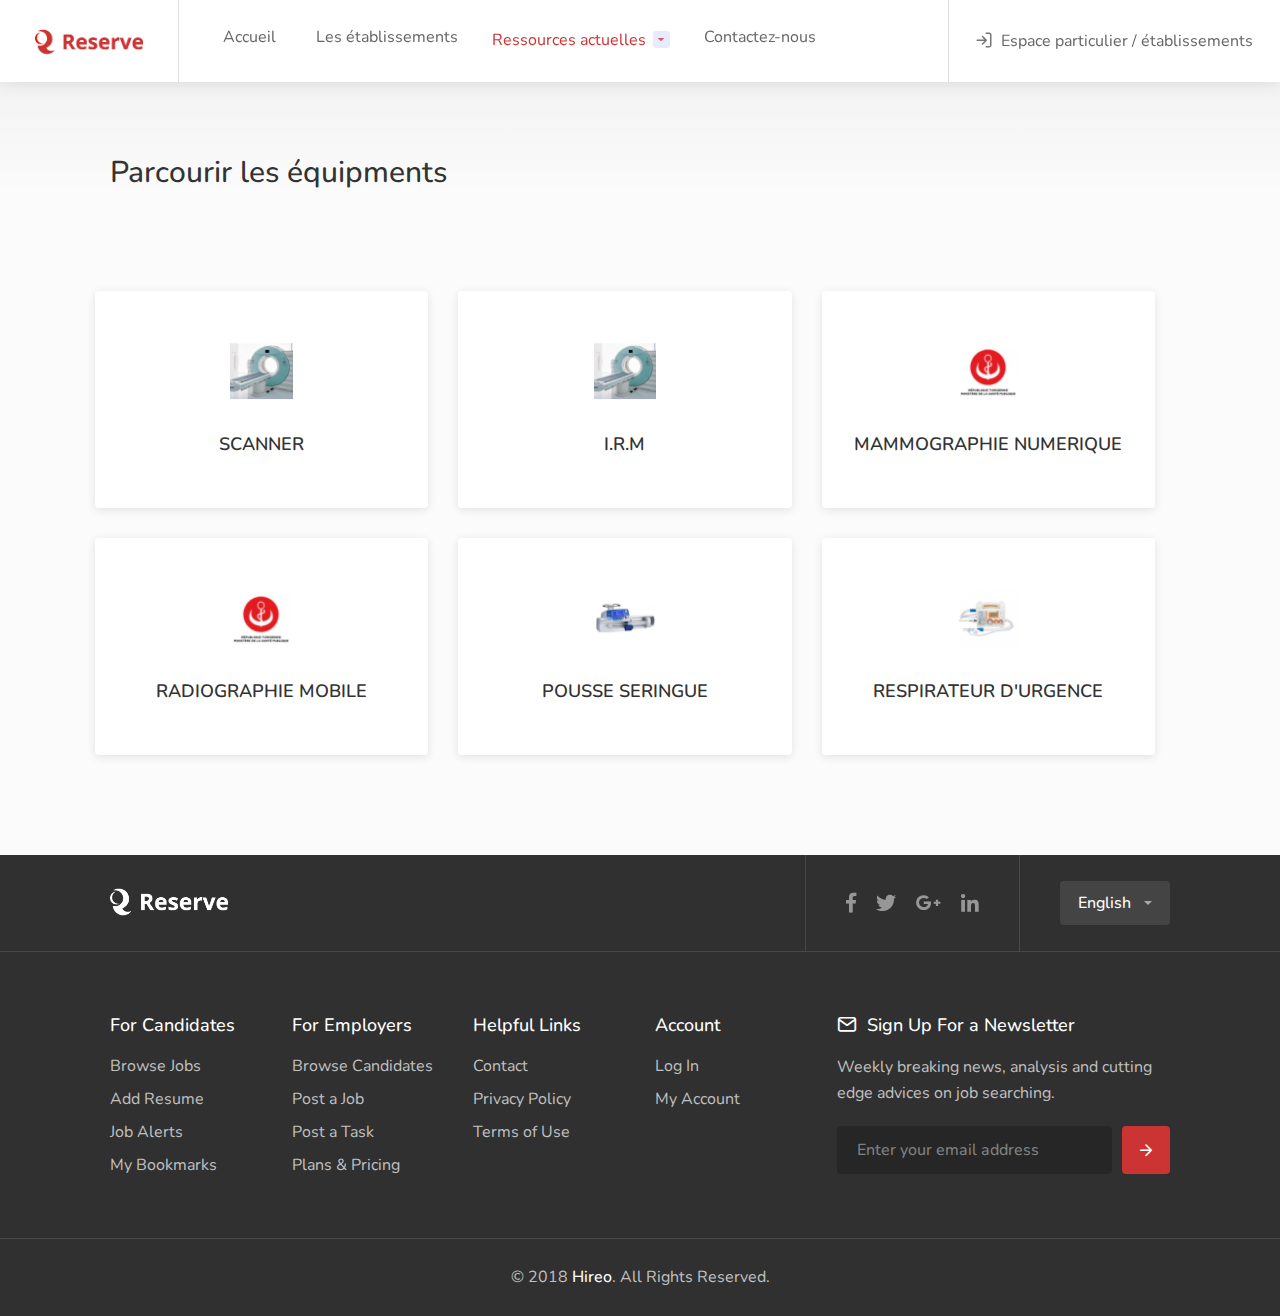
<file: browse-companies-2.html>
<!doctype html>
<html lang="en">
<head>

<!-- Basic Page Needs
================================================== -->
<title>Reserve - Données des établissements médicaux</title>
<meta charset="utf-8">
<meta name="viewport" content="width=device-width, initial-scale=1, maximum-scale=1">

<!-- CSS
================================================== -->
<link rel="stylesheet" href="css/style.css">
<link rel="stylesheet" href="css/colors/blue.css">

</head>
<body class="gray">

<!-- Wrapper -->
<div id="wrapper">

<!-- Header Container
================================================== -->
<header id="header-container" class="fullwidth transparent">

	<!-- Header -->
	<div id="header">
		<div class="container">
			
			<!-- Left Side Content -->
			<div class="left-side">
				
				<!-- Logo -->
				<div id="logo">
					<a href="index.html"><img src="images/logo.png" alt=""></a>
				</div>

				<!-- Main Navigation -->
				<nav id="navigation">
					<ul id="responsive">

						<li><a href="index.html">Accueil</a>
						</li>

						<li><a href="browse-companies.html" >Les établissements</a>
						</li>

						<li><a href="#" class="current">Ressources actuelles</a>
							<ul class="dropdown-nav">
								<li><a href="browse-companies-2.html"><strong>Équipements</strong></a>
								</li>
								<li><a href="browse-companies-2.html"><strong>Fournitures médicales</strong></a></li>
								<li><a href="browse-companies-2.html"><strong>Lits</strong></a></li>
								<li><a href="browse-companies-2.html"><strong>Cadres médicaux</strong></a></li>
							</ul>
						</li>

						<li><a href="pages-contact.html">Contactez-nous</a>
						</li>

					</ul>
				</nav>
				<div class="clearfix"></div>
				<!-- Main Navigation / End -->
				
			</div>
			<!-- Left Side Content / End -->


			<!-- Right Side Content / End -->
			<div class="right-side">

				<div class="header-widget">
					<a href="#sign-in-dialog" class="popup-with-zoom-anim log-in-button"><i class="icon-feather-log-in"></i> <span>Espace particulier / établissements</span></a>
				</div>

				<!-- Mobile Navigation Button -->
				<span class="mmenu-trigger">
					<button class="hamburger hamburger--collapse" type="button">
						<span class="hamburger-box">
							<span class="hamburger-inner"></span>
						</span>
					</button>
				</span>

			</div>
			<!-- Right Side Content / End -->

		</div>
	</div>
	<!-- Header / End -->

</header>
<div class="clearfix"></div>
<!-- Header Container / End -->

<!-- Titlebar
================================================== -->
<div id="titlebar" class="gradient">
	<div class="container">
		<div class="row">
			<div class="col-md-12">

				<h2>Parcourir les équipments</h2>


			</div>
		</div>
	</div>
</div>


<!-- Page Content
================================================== -->
<div class="container">
	<div class="row">
			<div class="companies-list">
				<a href="single-companye.html" class="company">
					<div class="company-inner-alignment">
						<span class="company-logo"><img src="images/company-logo-scanner.png" alt=""></span>
						<h4>SCANNER</h4>
					</div>
				</a>
				<a href="single-company-ple.html" class="company">
					<div class="company-inner-alignment">
						<span class="company-logo"><img src="images/company-logo-scanner.png" alt=""></span>
						<h4>I.R.M</h4>
					</div>
				</a>
				<a href="single-company-pe.html" class="company">
					<div class="company-inner-alignment">
						<span class="company-logo"><img src="images/company-logo-placeholder.png" alt=""></span>
						<h4>MAMMOGRAPHIE NUMERIQUE</h4>
					</div>
				</a>
				<a href="single-companfile.html" class="company">
					<div class="company-inner-alignment">
						<span class="company-logo"><img src="images/company-logo-placeholder.png" alt=""></span>
						<h4>RADIOGRAPHIE MOBILE</h4>
					</div>
				</a>
				<a href="single-companyle.html" class="company">
					<div class="company-inner-alignment">
						<span class="company-logo"><img src="images/company-logo-puosse.png" alt=""></span>
						<h4>POUSSE SERINGUE</h4>
					</div>
				</a>
				<a href="single-comparofile.html" class="company">
					<div class="company-inner-alignment">
						<span class="company-logo"><img src="images/company-logo-urg.png" alt=""></span>
						<h4>RESPIRATEUR D'URGENCE</h4>
					</div>
				</a>
			</div>
		</div>
	</div>
</div>


<!-- Spacer -->
<div class="margin-top-70"></div>
<!-- Spacer / End-->

<!-- Footer
================================================== -->
<div id="footer">
	
	<!-- Footer Top Section -->
	<div class="footer-top-section">
		<div class="container">
			<div class="row">
				<div class="col-xl-12">

					<!-- Footer Rows Container -->
					<div class="footer-rows-container">
						
						<!-- Left Side -->
						<div class="footer-rows-left">
							<div class="footer-row">
								<div class="footer-row-inner footer-logo">
									<img src="images/logo2.png" alt="">
								</div>
							</div>
						</div>
						
						<!-- Right Side -->
						<div class="footer-rows-right">

							<!-- Social Icons -->
							<div class="footer-row">
								<div class="footer-row-inner">
									<ul class="footer-social-links">
										<li>
											<a href="#" title="Facebook" data-tippy-placement="bottom" data-tippy-theme="light">
												<i class="icon-brand-facebook-f"></i>
											</a>
										</li>
										<li>
											<a href="#" title="Twitter" data-tippy-placement="bottom" data-tippy-theme="light">
												<i class="icon-brand-twitter"></i>
											</a>
										</li>
										<li>
											<a href="#" title="Google Plus" data-tippy-placement="bottom" data-tippy-theme="light">
												<i class="icon-brand-google-plus-g"></i>
											</a>
										</li>
										<li>
											<a href="#" title="LinkedIn" data-tippy-placement="bottom" data-tippy-theme="light">
												<i class="icon-brand-linkedin-in"></i>
											</a>
										</li>
									</ul>
									<div class="clearfix"></div>
								</div>
							</div>
							
							<!-- Language Switcher -->
							<div class="footer-row">
								<div class="footer-row-inner">
									<select class="selectpicker language-switcher" data-selected-text-format="count" data-size="5">
										<option selected>English</option>
										<option>Français</option>
										<option>Español</option>
										<option>Deutsch</option>
									</select>
								</div>
							</div>
						</div>

					</div>
					<!-- Footer Rows Container / End -->
				</div>
			</div>
		</div>
	</div>
	<!-- Footer Top Section / End -->

	<!-- Footer Middle Section -->
	<div class="footer-middle-section">
		<div class="container">
			<div class="row">

				<!-- Links -->
				<div class="col-xl-2 col-lg-2 col-md-3">
					<div class="footer-links">
						<h3>For Candidates</h3>
						<ul>
							<li><a href="#"><span>Browse Jobs</span></a></li>
							<li><a href="#"><span>Add Resume</span></a></li>
							<li><a href="#"><span>Job Alerts</span></a></li>
							<li><a href="#"><span>My Bookmarks</span></a></li>
						</ul>
					</div>
				</div>

				<!-- Links -->
				<div class="col-xl-2 col-lg-2 col-md-3">
					<div class="footer-links">
						<h3>For Employers</h3>
						<ul>
							<li><a href="#"><span>Browse Candidates</span></a></li>
							<li><a href="#"><span>Post a Job</span></a></li>
							<li><a href="#"><span>Post a Task</span></a></li>
							<li><a href="#"><span>Plans & Pricing</span></a></li>
						</ul>
					</div>
				</div>

				<!-- Links -->
				<div class="col-xl-2 col-lg-2 col-md-3">
					<div class="footer-links">
						<h3>Helpful Links</h3>
						<ul>
							<li><a href="#"><span>Contact</span></a></li>
							<li><a href="#"><span>Privacy Policy</span></a></li>
							<li><a href="#"><span>Terms of Use</span></a></li>
						</ul>
					</div>
				</div>

				<!-- Links -->
				<div class="col-xl-2 col-lg-2 col-md-3">
					<div class="footer-links">
						<h3>Account</h3>
						<ul>
							<li><a href="#"><span>Log In</span></a></li>
							<li><a href="#"><span>My Account</span></a></li>
						</ul>
					</div>
				</div>

				<!-- Newsletter -->
				<div class="col-xl-4 col-lg-4 col-md-12">
					<h3><i class="icon-feather-mail"></i> Sign Up For a Newsletter</h3>
					<p>Weekly breaking news, analysis and cutting edge advices on job searching.</p>
					<form action="#" method="get" class="newsletter">
						<input type="text" name="fname" placeholder="Enter your email address">
						<button type="submit"><i class="icon-feather-arrow-right"></i></button>
					</form>
				</div>
			</div>
		</div>
	</div>
	<!-- Footer Middle Section / End -->
	
	<!-- Footer Copyrights -->
	<div class="footer-bottom-section">
		<div class="container">
			<div class="row">
				<div class="col-xl-12">
					© 2018 <strong>Hireo</strong>. All Rights Reserved.
				</div>
			</div>
		</div>
	</div>
	<!-- Footer Copyrights / End -->

</div>
<!-- Footer / End -->

</div>
<!-- Wrapper / End -->

<!-- Sign In Popup
================================================== -->
<div id="sign-in-dialog" class="zoom-anim-dialog mfp-hide dialog-with-tabs">

	<!--Tabs -->
	<div class="sign-in-form">

		<ul class="popup-tabs-nav">
			<li><a href="#login">Connectez-vous</a></li>
			<li><a href="#register">Inscrivez-vous </a></li>
		</ul>

		<div class="popup-tabs-container">

			<!-- Login -->
			<div class="popup-tab-content" id="login">
				
				<!-- Welcome Text -->
				<div class="welcome-text">
					<h3>Nous sommes ravis de vous revoir!</h3>
					<span>Vous n'avez pas de compte? <a href="#" class="register-tab">S'inscrire!</a></span>
				</div>
					
				<!-- Form -->
				<form method="post" id="login-form">
					<div class="input-with-icon-left">
						<i class="icon-material-baseline-mail-outline"></i>
						<input type="text" class="input-text with-border" name="emailaddress" id="emailaddress" placeholder="Adresse électronique" required/>
					</div>

					<div class="input-with-icon-left">
						<i class="icon-material-outline-lock"></i>
						<input type="password" class="input-text with-border" name="password" id="password" placeholder="Mot de passe" required/>
					</div>
					<a href="#" class="forgot-password">Mot de passe oublié?</a>
				</form>
				
				<!-- Button -->
				<button class="button full-width button-sliding-icon ripple-effect" type="submit" form="login-form">Connectez-vous <i class="icon-material-outline-arrow-right-alt"></i></button>
				
				<!-- Social Login -->
				<div class="social-login-separator"><span>or</span></div>
				<div class="social-login-buttons">
					<button class="facebook-login ripple-effect"><i class="icon-brand-facebook-f"></i> Connectez-vous via Facebook</button>
					<button class="google-login ripple-effect"><i class="icon-brand-google-plus-g"></i> Connectez-vous via Google+</button>
				</div>

			</div>

			<!-- Register -->
			<div class="popup-tab-content" id="register">
				
				<!-- Welcome Text -->
				<div class="welcome-text">
					<h3>Créons votre compte!</h3>
				</div>

				<!-- Account Type -->
				<div class="account-type">
					<div>
						<input type="radio" name="account-type-radio" id="freelancer-radio" class="account-type-radio" checked/>
						<label for="freelancer-radio" class="ripple-effect-dark"><i class="icon-material-outline-account-circle"></i> particulier</label>
					</div>

					<div>
						<input type="radio" name="account-type-radio" id="employer-radio" class="account-type-radio"/>
						<label for="employer-radio" class="ripple-effect-dark"><i class="icon-material-outline-business-center"></i> établissement</label>
					</div>
				</div>
					
				<!-- Form -->
				<form method="post" id="register-account-form">
					<div class="input-with-icon-left">
						<i class="icon-material-baseline-mail-outline"></i>
						<input type="text" class="input-text with-border" name="emailaddress-register" id="emailaddress-register" placeholder="Adresse électronique" required/>
					</div>

					<div class="input-with-icon-left" title="Should be at least 8 characters long" data-tippy-placement="bottom">
						<i class="icon-material-outline-lock"></i>
						<input type="password" class="input-text with-border" name="password-register" id="password-register" placeholder="Mot de passe" required/>
					</div>

					<div class="input-with-icon-left">
						<i class="icon-material-outline-lock"></i>
						<input type="password" class="input-text with-border" name="password-repeat-register" id="password-repeat-register" placeholder="Répéter le mot de passe" required/>
					</div>
				</form>
				
				<!-- Button -->
				<button class="margin-top-10 button full-width button-sliding-icon ripple-effect" type="submit" form="register-account-form">Inscrivez-vous <i class="icon-material-outline-arrow-right-alt"></i></button>
				
				<!-- Social Login -->
				<div class="social-login-separator"><span>or</span></div>
				<div class="social-login-buttons">
					<button class="facebook-login ripple-effect"><i class="icon-brand-facebook-f"></i> Inscrivez-vous via Facebook</button>
					<button class="google-login ripple-effect"><i class="icon-brand-google-plus-g"></i> S'inscrire via Google+</button>
				</div>

			</div>

		</div>
	</div>
</div>
<!-- Sign In Popup / End -->

<!-- Scripts
================================================== -->
<script src="js/jquery-3.3.1.min.js"></script>
<script src="js/jquery-migrate-3.0.0.min.js"></script>
<script src="js/mmenu.min.js"></script>
<script src="js/tippy.all.min.js"></script>
<script src="js/simplebar.min.js"></script>
<script src="js/bootstrap-slider.min.js"></script>
<script src="js/bootstrap-select.min.js"></script>
<script src="js/snackbar.js"></script>
<script src="js/clipboard.min.js"></script>
<script src="js/counterup.min.js"></script>
<script src="js/magnific-popup.min.js"></script>
<script src="js/slick.min.js"></script>
<script src="js/custom.js"></script>

<!-- Snackbar // documentation: https://www.polonel.com/snackbar/ -->
<script>
// Snackbar for user status switcher
$('#snackbar-user-status label').click(function() { 
	Snackbar.show({
		text: 'Your status has been changed!',
		pos: 'bottom-center',
		showAction: false,
		actionText: "Dismiss",
		duration: 3000,
		textColor: '#fff',
		backgroundColor: '#383838'
	}); 
}); 
</script>

</body>
</html>
</file>
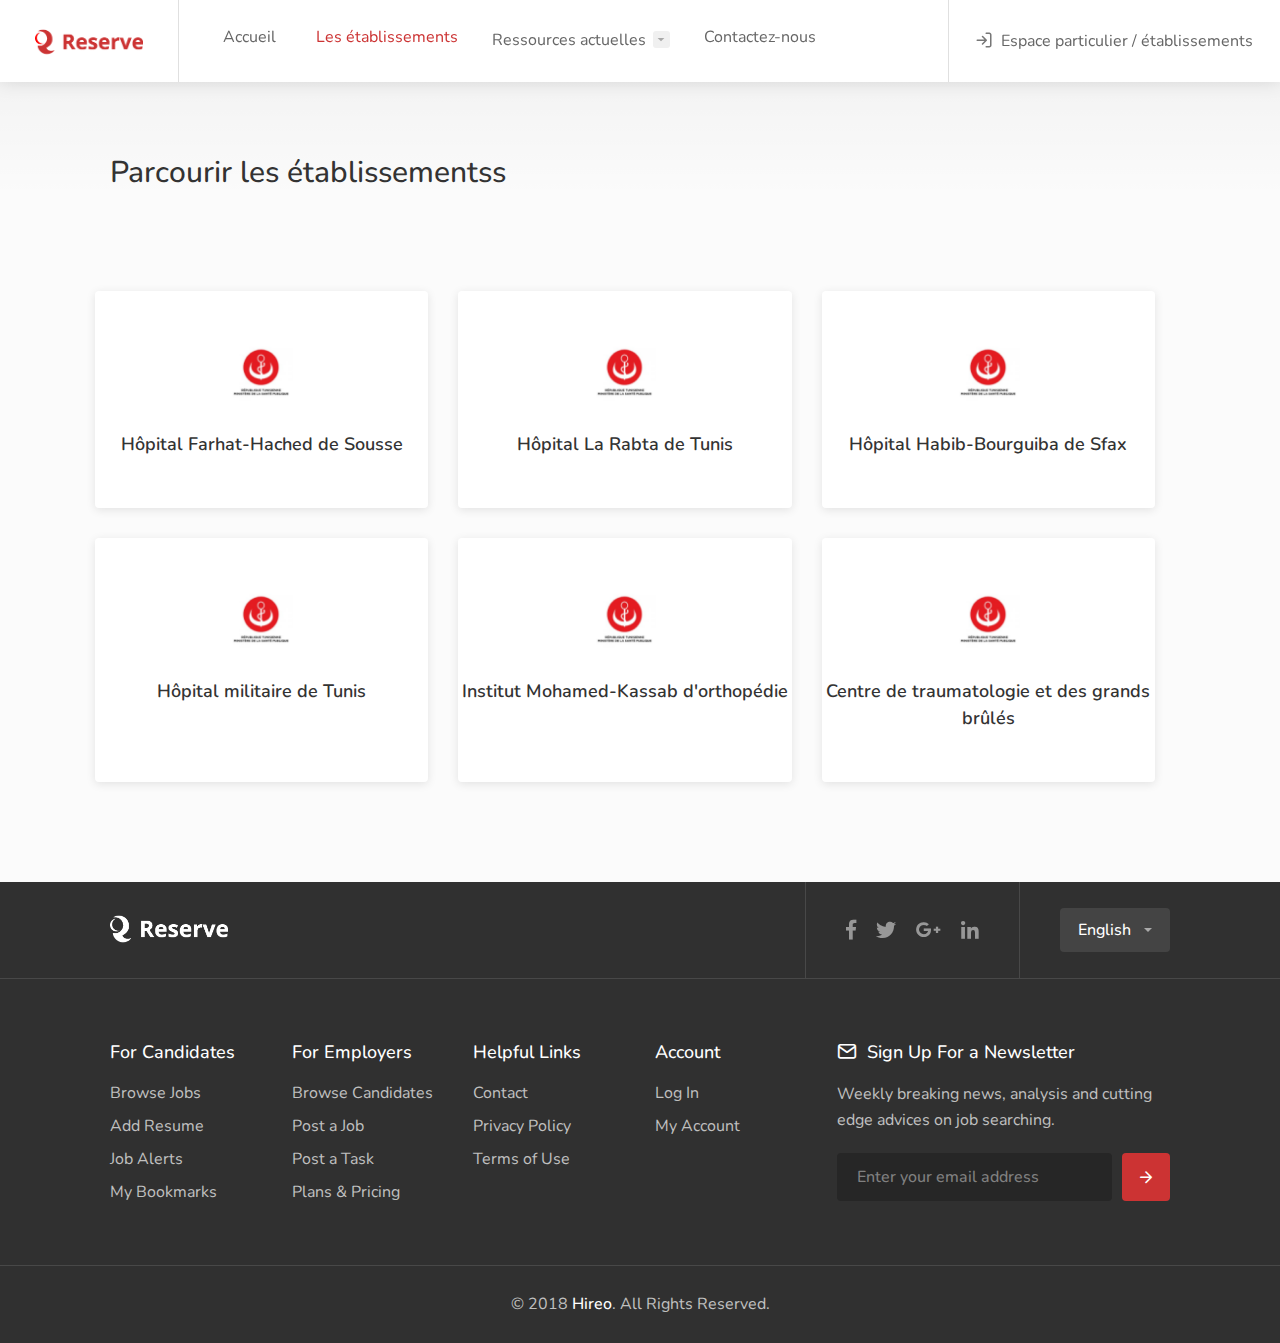
<file: browse-companies.html>
<!doctype html>
<html lang="en">
<head>

<!-- Basic Page Needs
================================================== -->
<title>Reserve - Données des établissements médicaux</title>
<meta charset="utf-8">
<meta name="viewport" content="width=device-width, initial-scale=1, maximum-scale=1">

<!-- CSS
================================================== -->
<link rel="stylesheet" href="css/style.css">
<link rel="stylesheet" href="css/colors/blue.css">

</head>
<body class="gray">

<!-- Wrapper -->
<div id="wrapper">

<!-- Header Container
================================================== -->
<header id="header-container" class="fullwidth transparent">

	<!-- Header -->
	<div id="header">
		<div class="container">
			
			<!-- Left Side Content -->
			<div class="left-side">
				
				<!-- Logo -->
				<div id="logo">
					<a href="index.html"><img src="images/logo.png" alt=""></a>
				</div>

				<!-- Main Navigation -->
				<nav id="navigation">
					<ul id="responsive">

						<li><a href="index.html">Accueil</a>
						</li>

						<li><a href="browse-companies.html" class="current">Les établissements</a>
						</li>

						<li><a href="#">Ressources actuelles</a>
							<ul class="dropdown-nav">
								<li><a href="browse-companies-2.html"><strong>Équipements</strong></a>
								</li>
								<li><a href="browse-companies-2.html"><strong>Fournitures médicales</strong></a></li>
								<li><a href="browse-companies-2.html"><strong>Lits</strong></a></li>
								<li><a href="browse-companies-2.html"><strong>Cadres médicaux</strong></a></li>
							</ul>
						</li>

						<li><a href="pages-contact.html">Contactez-nous</a>
						</li>

					</ul>
				</nav>
				<div class="clearfix"></div>
				<!-- Main Navigation / End -->
				
			</div>
			<!-- Left Side Content / End -->


			<!-- Right Side Content / End -->
			<div class="right-side">

				<div class="header-widget">
					<a href="#sign-in-dialog" class="popup-with-zoom-anim log-in-button"><i class="icon-feather-log-in"></i> <span>Espace particulier / établissements</span></a>
				</div>

				<!-- Mobile Navigation Button -->
				<span class="mmenu-trigger">
					<button class="hamburger hamburger--collapse" type="button">
						<span class="hamburger-box">
							<span class="hamburger-inner"></span>
						</span>
					</button>
				</span>

			</div>
			<!-- Right Side Content / End -->

		</div>
	</div>
	<!-- Header / End -->

</header>
<div class="clearfix"></div>
<!-- Header Container / End -->

<!-- Titlebar
================================================== -->
<div id="titlebar" class="gradient">
	<div class="container">
		<div class="row">
			<div class="col-md-12">

				<h2>Parcourir les établissementss</h2>


			</div>
		</div>
	</div>
</div>


<!-- Page Content
================================================== -->
<div class="container">
	<div class="row">
			<div class="companies-list">
				<a href="single-company-profile.html" class="company">
					<div class="company-inner-alignment">
						<span class="company-logo"><img src="images/company-logo-placeholder.png" alt=""></span>
						<h4>Hôpital Farhat-Hached de Sousse</h4>
					</div>
				</a>
				<a href="single-company-profile.html" class="company">
					<div class="company-inner-alignment">
						<span class="company-logo"><img src="images/company-logo-placeholder.png" alt=""></span>
						<h4>Hôpital La Rabta de Tunis</h4>
					</div>
				</a>
				<a href="single-company-profile.html" class="company">
					<div class="company-inner-alignment">
						<span class="company-logo"><img src="images/company-logo-placeholder.png" alt=""></span>
						<h4>Hôpital Habib-Bourguiba de Sfax</h4>
					</div>
				</a>
				<a href="single-company-profile.html" class="company">
					<div class="company-inner-alignment">
						<span class="company-logo"><img src="images/company-logo-placeholder.png" alt=""></span>
						<h4>Hôpital militaire de Tunis</h4>
					</div>
				</a>
				<a href="single-company-profile.html" class="company">
					<div class="company-inner-alignment">
						<span class="company-logo"><img src="images/company-logo-placeholder.png" alt=""></span>
						<h4>Institut Mohamed-Kassab d'orthopédie</h4>
					</div>
				</a>
				<a href="single-company-profile.html" class="company">
					<div class="company-inner-alignment">
						<span class="company-logo"><img src="images/company-logo-placeholder.png" alt=""></span>
						<h4>Centre de traumatologie et des grands brûlés</h4>
					</div>
				</a>
			</div>
		</div>
	</div>
</div>


<!-- Spacer -->
<div class="margin-top-70"></div>
<!-- Spacer / End-->

<!-- Footer
================================================== -->
<div id="footer">
	
	<!-- Footer Top Section -->
	<div class="footer-top-section">
		<div class="container">
			<div class="row">
				<div class="col-xl-12">

					<!-- Footer Rows Container -->
					<div class="footer-rows-container">
						
						<!-- Left Side -->
						<div class="footer-rows-left">
							<div class="footer-row">
								<div class="footer-row-inner footer-logo">
									<img src="images/logo2.png" alt="">
								</div>
							</div>
						</div>
						
						<!-- Right Side -->
						<div class="footer-rows-right">

							<!-- Social Icons -->
							<div class="footer-row">
								<div class="footer-row-inner">
									<ul class="footer-social-links">
										<li>
											<a href="#" title="Facebook" data-tippy-placement="bottom" data-tippy-theme="light">
												<i class="icon-brand-facebook-f"></i>
											</a>
										</li>
										<li>
											<a href="#" title="Twitter" data-tippy-placement="bottom" data-tippy-theme="light">
												<i class="icon-brand-twitter"></i>
											</a>
										</li>
										<li>
											<a href="#" title="Google Plus" data-tippy-placement="bottom" data-tippy-theme="light">
												<i class="icon-brand-google-plus-g"></i>
											</a>
										</li>
										<li>
											<a href="#" title="LinkedIn" data-tippy-placement="bottom" data-tippy-theme="light">
												<i class="icon-brand-linkedin-in"></i>
											</a>
										</li>
									</ul>
									<div class="clearfix"></div>
								</div>
							</div>
							
							<!-- Language Switcher -->
							<div class="footer-row">
								<div class="footer-row-inner">
									<select class="selectpicker language-switcher" data-selected-text-format="count" data-size="5">
										<option selected>English</option>
										<option>Français</option>
										<option>Español</option>
										<option>Deutsch</option>
									</select>
								</div>
							</div>
						</div>

					</div>
					<!-- Footer Rows Container / End -->
				</div>
			</div>
		</div>
	</div>
	<!-- Footer Top Section / End -->

	<!-- Footer Middle Section -->
	<div class="footer-middle-section">
		<div class="container">
			<div class="row">

				<!-- Links -->
				<div class="col-xl-2 col-lg-2 col-md-3">
					<div class="footer-links">
						<h3>For Candidates</h3>
						<ul>
							<li><a href="#"><span>Browse Jobs</span></a></li>
							<li><a href="#"><span>Add Resume</span></a></li>
							<li><a href="#"><span>Job Alerts</span></a></li>
							<li><a href="#"><span>My Bookmarks</span></a></li>
						</ul>
					</div>
				</div>

				<!-- Links -->
				<div class="col-xl-2 col-lg-2 col-md-3">
					<div class="footer-links">
						<h3>For Employers</h3>
						<ul>
							<li><a href="#"><span>Browse Candidates</span></a></li>
							<li><a href="#"><span>Post a Job</span></a></li>
							<li><a href="#"><span>Post a Task</span></a></li>
							<li><a href="#"><span>Plans & Pricing</span></a></li>
						</ul>
					</div>
				</div>

				<!-- Links -->
				<div class="col-xl-2 col-lg-2 col-md-3">
					<div class="footer-links">
						<h3>Helpful Links</h3>
						<ul>
							<li><a href="#"><span>Contact</span></a></li>
							<li><a href="#"><span>Privacy Policy</span></a></li>
							<li><a href="#"><span>Terms of Use</span></a></li>
						</ul>
					</div>
				</div>

				<!-- Links -->
				<div class="col-xl-2 col-lg-2 col-md-3">
					<div class="footer-links">
						<h3>Account</h3>
						<ul>
							<li><a href="#"><span>Log In</span></a></li>
							<li><a href="#"><span>My Account</span></a></li>
						</ul>
					</div>
				</div>

				<!-- Newsletter -->
				<div class="col-xl-4 col-lg-4 col-md-12">
					<h3><i class="icon-feather-mail"></i> Sign Up For a Newsletter</h3>
					<p>Weekly breaking news, analysis and cutting edge advices on job searching.</p>
					<form action="#" method="get" class="newsletter">
						<input type="text" name="fname" placeholder="Enter your email address">
						<button type="submit"><i class="icon-feather-arrow-right"></i></button>
					</form>
				</div>
			</div>
		</div>
	</div>
	<!-- Footer Middle Section / End -->
	
	<!-- Footer Copyrights -->
	<div class="footer-bottom-section">
		<div class="container">
			<div class="row">
				<div class="col-xl-12">
					© 2018 <strong>Hireo</strong>. All Rights Reserved.
				</div>
			</div>
		</div>
	</div>
	<!-- Footer Copyrights / End -->

</div>
<!-- Footer / End -->

</div>
<!-- Wrapper / End -->

<!-- Sign In Popup
================================================== -->
<div id="sign-in-dialog" class="zoom-anim-dialog mfp-hide dialog-with-tabs">

	<!--Tabs -->
	<div class="sign-in-form">

		<ul class="popup-tabs-nav">
			<li><a href="#login">Connectez-vous</a></li>
			<li><a href="#register">Inscrivez-vous </a></li>
		</ul>

		<div class="popup-tabs-container">

			<!-- Login -->
			<div class="popup-tab-content" id="login">
				
				<!-- Welcome Text -->
				<div class="welcome-text">
					<h3>Nous sommes ravis de vous revoir!</h3>
					<span>Vous n'avez pas de compte? <a href="#" class="register-tab">S'inscrire!</a></span>
				</div>
					
				<!-- Form -->
				<form method="post" id="login-form">
					<div class="input-with-icon-left">
						<i class="icon-material-baseline-mail-outline"></i>
						<input type="text" class="input-text with-border" name="emailaddress" id="emailaddress" placeholder="Adresse électronique" required/>
					</div>

					<div class="input-with-icon-left">
						<i class="icon-material-outline-lock"></i>
						<input type="password" class="input-text with-border" name="password" id="password" placeholder="Mot de passe" required/>
					</div>
					<a href="#" class="forgot-password">Mot de passe oublié?</a>
				</form>
				
				<!-- Button -->
				<button class="button full-width button-sliding-icon ripple-effect" type="submit" form="login-form">Connectez-vous <i class="icon-material-outline-arrow-right-alt"></i></button>
				
				<!-- Social Login -->
				<div class="social-login-separator"><span>or</span></div>
				<div class="social-login-buttons">
					<button class="facebook-login ripple-effect"><i class="icon-brand-facebook-f"></i> Connectez-vous via Facebook</button>
					<button class="google-login ripple-effect"><i class="icon-brand-google-plus-g"></i> Connectez-vous via Google+</button>
				</div>

			</div>

			<!-- Register -->
			<div class="popup-tab-content" id="register">
				
				<!-- Welcome Text -->
				<div class="welcome-text">
					<h3>Créons votre compte!</h3>
				</div>

				<!-- Account Type -->
				<div class="account-type">
					<div>
						<input type="radio" name="account-type-radio" id="freelancer-radio" class="account-type-radio" checked/>
						<label for="freelancer-radio" class="ripple-effect-dark"><i class="icon-material-outline-account-circle"></i> particulier</label>
					</div>

					<div>
						<input type="radio" name="account-type-radio" id="employer-radio" class="account-type-radio"/>
						<label for="employer-radio" class="ripple-effect-dark"><i class="icon-material-outline-business-center"></i> établissement</label>
					</div>
				</div>
					
				<!-- Form -->
				<form method="post" id="register-account-form">
					<div class="input-with-icon-left">
						<i class="icon-material-baseline-mail-outline"></i>
						<input type="text" class="input-text with-border" name="emailaddress-register" id="emailaddress-register" placeholder="Adresse électronique" required/>
					</div>

					<div class="input-with-icon-left" title="Should be at least 8 characters long" data-tippy-placement="bottom">
						<i class="icon-material-outline-lock"></i>
						<input type="password" class="input-text with-border" name="password-register" id="password-register" placeholder="Mot de passe" required/>
					</div>

					<div class="input-with-icon-left">
						<i class="icon-material-outline-lock"></i>
						<input type="password" class="input-text with-border" name="password-repeat-register" id="password-repeat-register" placeholder="Répéter le mot de passe" required/>
					</div>
				</form>
				
				<!-- Button -->
				<button class="margin-top-10 button full-width button-sliding-icon ripple-effect" type="submit" form="register-account-form">Inscrivez-vous <i class="icon-material-outline-arrow-right-alt"></i></button>
				
				<!-- Social Login -->
				<div class="social-login-separator"><span>or</span></div>
				<div class="social-login-buttons">
					<button class="facebook-login ripple-effect"><i class="icon-brand-facebook-f"></i> Inscrivez-vous via Facebook</button>
					<button class="google-login ripple-effect"><i class="icon-brand-google-plus-g"></i> S'inscrire via Google+</button>
				</div>

			</div>

		</div>
	</div>
</div>
<!-- Sign In Popup / End -->

<!-- Scripts
================================================== -->
<script src="js/jquery-3.3.1.min.js"></script>
<script src="js/jquery-migrate-3.0.0.min.js"></script>
<script src="js/mmenu.min.js"></script>
<script src="js/tippy.all.min.js"></script>
<script src="js/simplebar.min.js"></script>
<script src="js/bootstrap-slider.min.js"></script>
<script src="js/bootstrap-select.min.js"></script>
<script src="js/snackbar.js"></script>
<script src="js/clipboard.min.js"></script>
<script src="js/counterup.min.js"></script>
<script src="js/magnific-popup.min.js"></script>
<script src="js/slick.min.js"></script>
<script src="js/custom.js"></script>

<!-- Snackbar // documentation: https://www.polonel.com/snackbar/ -->
<script>
// Snackbar for user status switcher
$('#snackbar-user-status label').click(function() { 
	Snackbar.show({
		text: 'Your status has been changed!',
		pos: 'bottom-center',
		showAction: false,
		actionText: "Dismiss",
		duration: 3000,
		textColor: '#fff',
		backgroundColor: '#383838'
	}); 
}); 
</script>

</body>
</html>
</file>
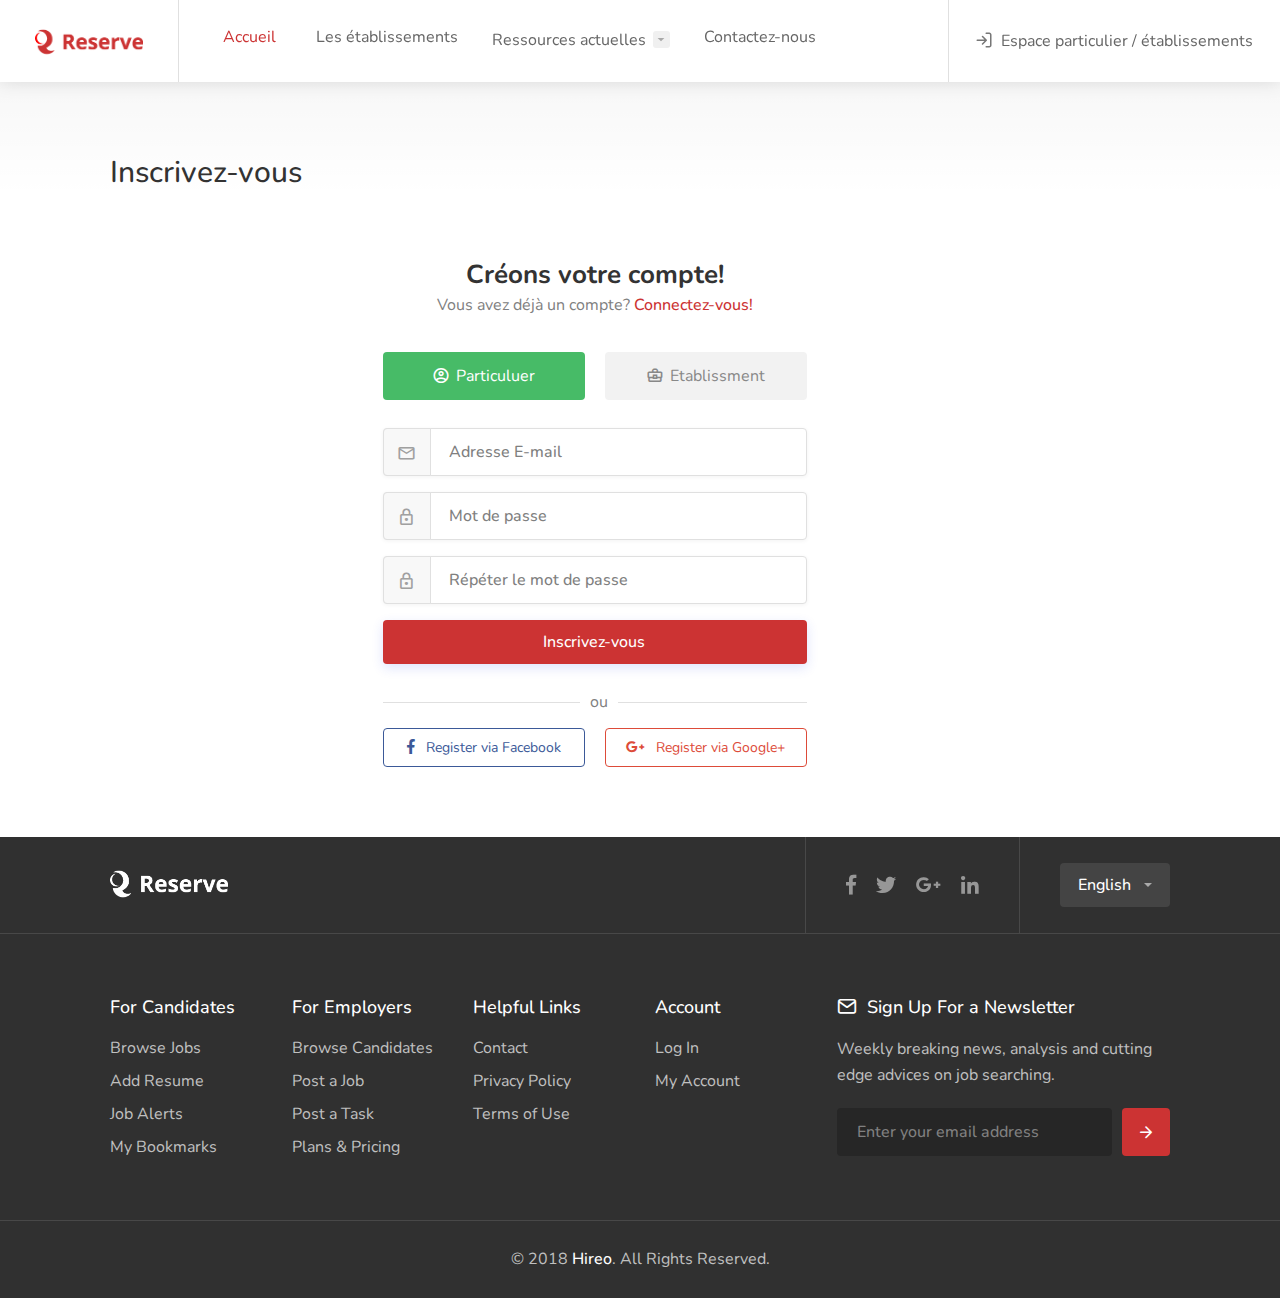
<file: pages-register.html>
<!doctype html>
<html lang="en">
<head>

<!-- Basic Page Needs
================================================== -->
<title>Reserve - Données des établissements médicaux</title>
<meta charset="utf-8">
<meta name="viewport" content="width=device-width, initial-scale=1, maximum-scale=1">

<!-- CSS
================================================== -->
<link rel="stylesheet" href="css/style.css">
<link rel="stylesheet" href="css/colors/blue.css">

</head>
<body>

<!-- Wrapper -->
<div id="wrapper">

<!-- Header Container
================================================== -->
<header id="header-container" class="fullwidth transparent">

	<!-- Header -->
	<div id="header">
		<div class="container">
			
			<!-- Left Side Content -->
			<div class="left-side">
				
				<!-- Logo -->
				<div id="logo">
					<a href="index.html"><img src="images/logo.png" alt=""></a>
				</div>

				<!-- Main Navigation -->
				<nav id="navigation">
					<ul id="responsive">

						<li><a href="#" class="current">Accueil</a>
						</li>

						<li><a href="browse-companies.html">Les établissements</a>
						</li>

						<li><a href="#">Ressources actuelles</a>
							<ul class="dropdown-nav">
								<li><a href="browse-companies-2.html"><strong>Équipements</strong></a>
								</li>
								<li><a href="browse-companies-2.html"><strong>Fournitures médicales</strong></a></li>
								<li><a href="browse-companies-2.html"><strong>Lits</strong></a></li>
								<li><a href="browse-companies-2.html"><strong>Cadres médicaux</strong></a></li>
							</ul>
						</li>

						<li><a href="pages-contact.html">Contactez-nous</a>
						</li>

					</ul>
				</nav>
				<div class="clearfix"></div>
				<!-- Main Navigation / End -->
				
			</div>
			<!-- Left Side Content / End -->


			<!-- Right Side Content / End -->
			<div class="right-side">

				<div class="header-widget">
					<a href="#sign-in-dialog" class="popup-with-zoom-anim log-in-button"><i class="icon-feather-log-in"></i> <span>Espace particulier / établissements</span></a>
				</div>

				<!-- Mobile Navigation Button -->
				<span class="mmenu-trigger">
					<button class="hamburger hamburger--collapse" type="button">
						<span class="hamburger-box">
							<span class="hamburger-inner"></span>
						</span>
					</button>
				</span>

			</div>
			<!-- Right Side Content / End -->

		</div>
	</div>
	<!-- Header / End -->

</header>
<div class="clearfix"></div>
<!-- Header Container / End -->

<!-- Titlebar
================================================== -->
<div id="titlebar" class="gradient">
	<div class="container">
		<div class="row">
			<div class="col-md-12">

				<h2>Inscrivez-vous</h2>


			</div>
		</div>
	</div>
</div>


<!-- Page Content
================================================== -->
<div class="container">
	<div class="row">
		<div class="col-xl-5 offset-xl-3">

			<div class="login-register-page">
				<!-- Welcome Text -->
				<div class="welcome-text">
					<h3 style="font-size: 26px;">Créons votre compte!</h3>
					<span>Vous avez déjà un compte? <a href="pages-login.html">Connectez-vous!</a></span>
				</div>

				<!-- Account Type -->
				<div class="account-type">
					<div>
						<input type="radio" name="account-type-radio" id="freelancer-radio" class="account-type-radio" checked/>
						<label for="freelancer-radio" class="ripple-effect-dark"><i class="icon-material-outline-account-circle"></i> Particuluer</label>
					</div>

					<div>
						<input type="radio" name="account-type-radio" id="employer-radio" class="account-type-radio"/>
						<label for="employer-radio" class="ripple-effect-dark"><i class="icon-material-outline-business-center"></i> Etablissment</label>
					</div>
				</div>
					
				<!-- Form -->
				<form method="post" id="register-account-form">
					<div class="input-with-icon-left">
						<i class="icon-material-baseline-mail-outline"></i>
						<input type="text" class="input-text with-border" name="emailaddress-register" id="emailaddress-register" placeholder="Adresse E-mail" required/>
					</div>

					<div class="input-with-icon-left" title="Should be at least 8 characters long" data-tippy-placement="bottom">
						<i class="icon-material-outline-lock"></i>
						<input type="password" class="input-text with-border" name="password-register" id="password-register" placeholder="Mot de passe" required/>
					</div>

					<div class="input-with-icon-left">
						<i class="icon-material-outline-lock"></i>
						<input type="password" class="input-text with-border" name="password-repeat-register" id="password-repeat-register" placeholder="Répéter le mot de passe" required/>
					</div>
				</form>
				
				<!-- Button -->
				<button class="button full-width button-sliding-icon ripple-effect margin-top-10" type="submit" form="login-form">Inscrivez-vous <i class="icon-material-outline-arrow-right-alt"></i></button>
				
				<!-- Social Login -->
				<div class="social-login-separator"><span>ou</span></div>
				<div class="social-login-buttons">
					<button class="facebook-login ripple-effect"><i class="icon-brand-facebook-f"></i> Register via Facebook</button>
					<button class="google-login ripple-effect"><i class="icon-brand-google-plus-g"></i> Register via Google+</button>
				</div>
			</div>

		</div>
	</div>
</div>


<!-- Spacer -->
<div class="margin-top-70"></div>
<!-- Spacer / End-->

<!-- Footer
================================================== -->
<div id="footer">
	
	<!-- Footer Top Section -->
	<div class="footer-top-section">
		<div class="container">
			<div class="row">
				<div class="col-xl-12">

					<!-- Footer Rows Container -->
					<div class="footer-rows-container">
						
						<!-- Left Side -->
						<div class="footer-rows-left">
							<div class="footer-row">
								<div class="footer-row-inner footer-logo">
									<img src="images/logo2.png" alt="">
								</div>
							</div>
						</div>
						
						<!-- Right Side -->
						<div class="footer-rows-right">

							<!-- Social Icons -->
							<div class="footer-row">
								<div class="footer-row-inner">
									<ul class="footer-social-links">
										<li>
											<a href="#" title="Facebook" data-tippy-placement="bottom" data-tippy-theme="light">
												<i class="icon-brand-facebook-f"></i>
											</a>
										</li>
										<li>
											<a href="#" title="Twitter" data-tippy-placement="bottom" data-tippy-theme="light">
												<i class="icon-brand-twitter"></i>
											</a>
										</li>
										<li>
											<a href="#" title="Google Plus" data-tippy-placement="bottom" data-tippy-theme="light">
												<i class="icon-brand-google-plus-g"></i>
											</a>
										</li>
										<li>
											<a href="#" title="LinkedIn" data-tippy-placement="bottom" data-tippy-theme="light">
												<i class="icon-brand-linkedin-in"></i>
											</a>
										</li>
									</ul>
									<div class="clearfix"></div>
								</div>
							</div>
							
							<!-- Language Switcher -->
							<div class="footer-row">
								<div class="footer-row-inner">
									<select class="selectpicker language-switcher" data-selected-text-format="count" data-size="5">
										<option selected>English</option>
										<option>Français</option>
										<option>Español</option>
										<option>Deutsch</option>
									</select>
								</div>
							</div>
						</div>

					</div>
					<!-- Footer Rows Container / End -->
				</div>
			</div>
		</div>
	</div>
	<!-- Footer Top Section / End -->

	<!-- Footer Middle Section -->
	<div class="footer-middle-section">
		<div class="container">
			<div class="row">

				<!-- Links -->
				<div class="col-xl-2 col-lg-2 col-md-3">
					<div class="footer-links">
						<h3>For Candidates</h3>
						<ul>
							<li><a href="#"><span>Browse Jobs</span></a></li>
							<li><a href="#"><span>Add Resume</span></a></li>
							<li><a href="#"><span>Job Alerts</span></a></li>
							<li><a href="#"><span>My Bookmarks</span></a></li>
						</ul>
					</div>
				</div>

				<!-- Links -->
				<div class="col-xl-2 col-lg-2 col-md-3">
					<div class="footer-links">
						<h3>For Employers</h3>
						<ul>
							<li><a href="#"><span>Browse Candidates</span></a></li>
							<li><a href="#"><span>Post a Job</span></a></li>
							<li><a href="#"><span>Post a Task</span></a></li>
							<li><a href="#"><span>Plans & Pricing</span></a></li>
						</ul>
					</div>
				</div>

				<!-- Links -->
				<div class="col-xl-2 col-lg-2 col-md-3">
					<div class="footer-links">
						<h3>Helpful Links</h3>
						<ul>
							<li><a href="#"><span>Contact</span></a></li>
							<li><a href="#"><span>Privacy Policy</span></a></li>
							<li><a href="#"><span>Terms of Use</span></a></li>
						</ul>
					</div>
				</div>

				<!-- Links -->
				<div class="col-xl-2 col-lg-2 col-md-3">
					<div class="footer-links">
						<h3>Account</h3>
						<ul>
							<li><a href="#"><span>Log In</span></a></li>
							<li><a href="#"><span>My Account</span></a></li>
						</ul>
					</div>
				</div>

				<!-- Newsletter -->
				<div class="col-xl-4 col-lg-4 col-md-12">
					<h3><i class="icon-feather-mail"></i> Sign Up For a Newsletter</h3>
					<p>Weekly breaking news, analysis and cutting edge advices on job searching.</p>
					<form action="#" method="get" class="newsletter">
						<input type="text" name="fname" placeholder="Enter your email address">
						<button type="submit"><i class="icon-feather-arrow-right"></i></button>
					</form>
				</div>
			</div>
		</div>
	</div>
	<!-- Footer Middle Section / End -->
	
	<!-- Footer Copyrights -->
	<div class="footer-bottom-section">
		<div class="container">
			<div class="row">
				<div class="col-xl-12">
					© 2018 <strong>Hireo</strong>. All Rights Reserved.
				</div>
			</div>
		</div>
	</div>
	<!-- Footer Copyrights / End -->

</div>
<!-- Footer / End -->

</div>
<!-- Wrapper / End -->

<!-- Scripts
================================================== -->
<script src="js/jquery-3.3.1.min.js"></script>
<script src="js/jquery-migrate-3.0.0.min.js"></script>
<script src="js/mmenu.min.js"></script>
<script src="js/tippy.all.min.js"></script>
<script src="js/simplebar.min.js"></script>
<script src="js/bootstrap-slider.min.js"></script>
<script src="js/bootstrap-select.min.js"></script>
<script src="js/snackbar.js"></script>
<script src="js/clipboard.min.js"></script>
<script src="js/counterup.min.js"></script>
<script src="js/magnific-popup.min.js"></script>
<script src="js/slick.min.js"></script>
<script src="js/custom.js"></script>

<!-- Snackbar // documentation: https://www.polonel.com/snackbar/ -->
<script>
// Snackbar for user status switcher
$('#snackbar-user-status label').click(function() { 
	Snackbar.show({
		text: 'Your status has been changed!',
		pos: 'bottom-center',
		showAction: false,
		actionText: "Dismiss",
		duration: 3000,
		textColor: '#fff',
		backgroundColor: '#383838'
	}); 
}); 
</script>

</body>
</html>
</file>
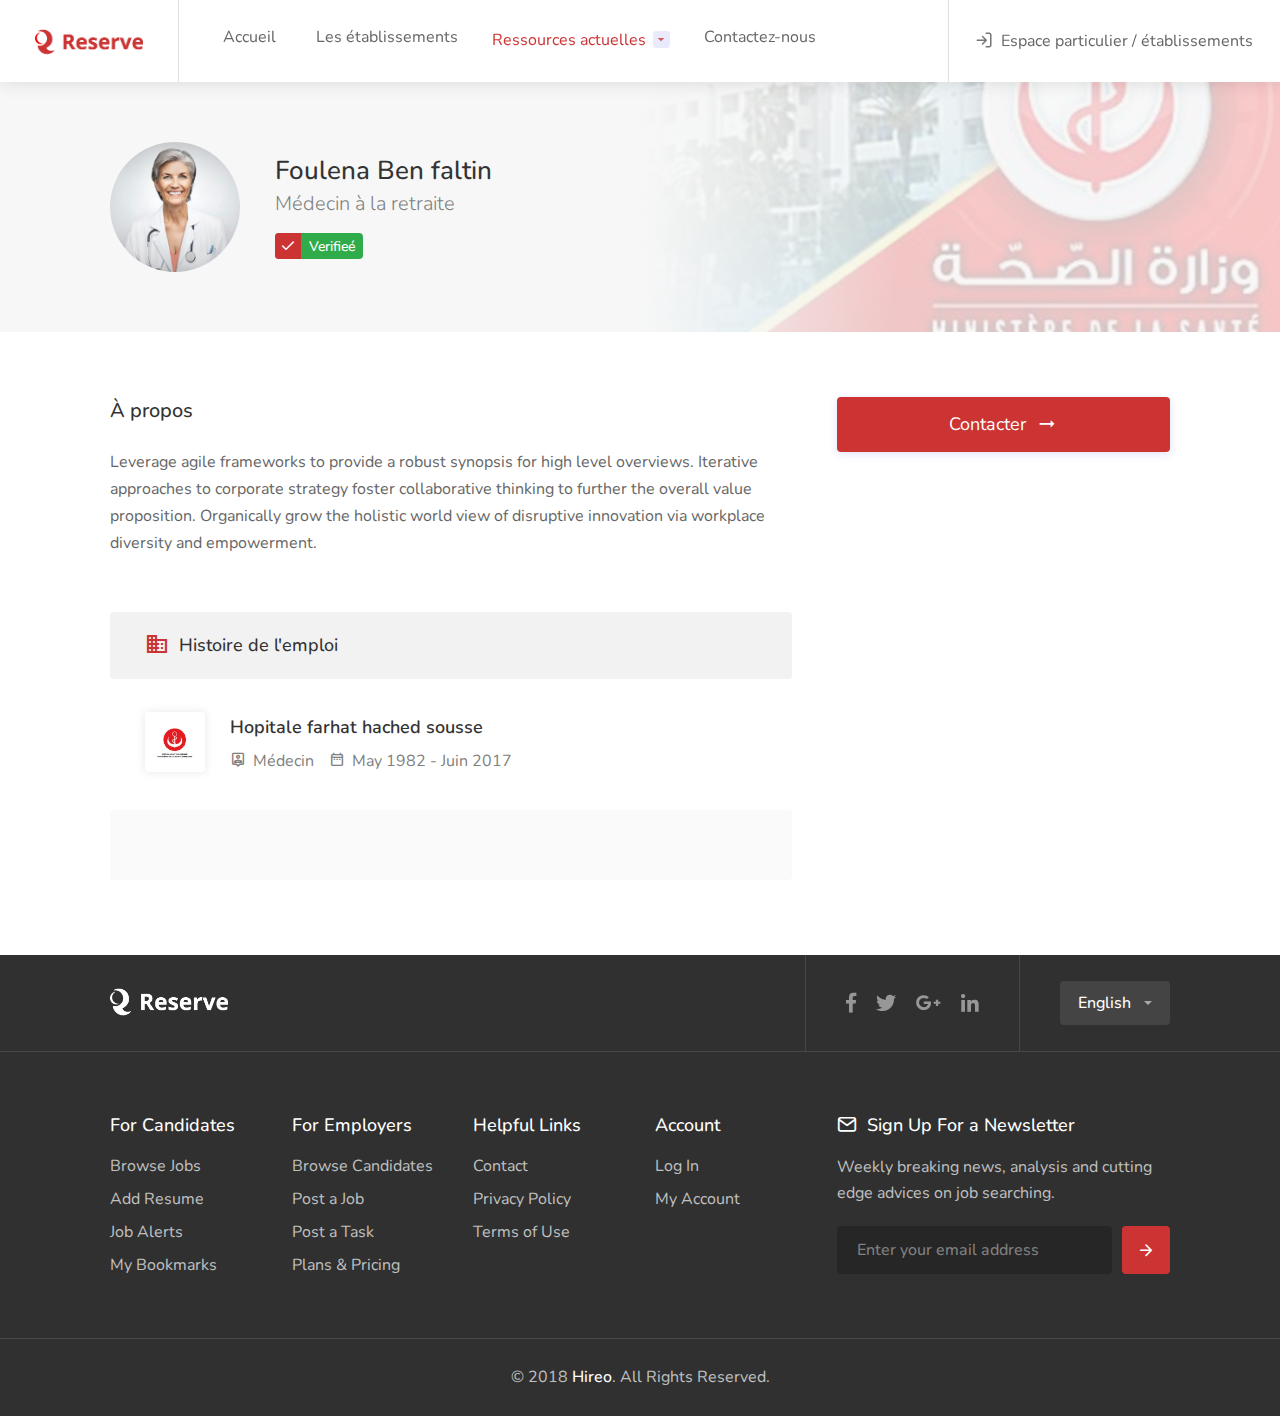
<file: single-freelancer-profile.html>
<!doctype html>
<html lang="en">
<head>

<!-- Basic Page Needs
================================================== -->
<title>Reserve - Données des établissements médicaux</title>
<meta charset="utf-8">
<meta name="viewport" content="width=device-width, initial-scale=1, maximum-scale=1">

<!-- CSS
================================================== -->
<link rel="stylesheet" href="css/style.css">
<link rel="stylesheet" href="css/colors/blue.css">

</head>
<body>

<!-- Wrapper -->
<div id="wrapper">

<!-- Header Container
================================================== -->
<header id="header-container" class="fullwidth transparent">

	<!-- Header -->
	<div id="header">
		<div class="container">
			
			<!-- Left Side Content -->
			<div class="left-side">
				
				<!-- Logo -->
				<div id="logo">
					<a href="index.html"><img src="images/logo.png" alt=""></a>
				</div>

				<!-- Main Navigation -->
				<nav id="navigation">
					<ul id="responsive">

						<li><a href="#" >Accueil</a>
						</li>

						<li><a href="browse-companies.html">Les établissements</a>
						</li>

						<li><a href="#"class="current">Ressources actuelles</a>
							<ul class="dropdown-nav">
								<li><a href="browse-companies-2.html"><strong>Équipements</strong></a>
								</li>
								<li><a href="browse-companies-2.html"><strong>Fournitures médicales</strong></a></li>
								<li><a href="browse-companies-2.html"><strong>Lits</strong></a></li>
								<li><a href="browse-companies-2.html"><strong>Cadres médicaux</strong></a></li>
							</ul>
						</li>

						<li><a href="pages-contact.html">Contactez-nous</a>
						</li>

					</ul>
				</nav>
				<div class="clearfix"></div>
				<!-- Main Navigation / End -->
				
			</div>
			<!-- Left Side Content / End -->


			<!-- Right Side Content / End -->
			<div class="right-side">

				<div class="header-widget">
					<a href="#sign-in-dialog" class="popup-with-zoom-anim log-in-button"><i class="icon-feather-log-in"></i> <span>Espace particulier / établissements</span></a>
				</div>

				<!-- Mobile Navigation Button -->
				<span class="mmenu-trigger">
					<button class="hamburger hamburger--collapse" type="button">
						<span class="hamburger-box">
							<span class="hamburger-inner"></span>
						</span>
					</button>
				</span>

			</div>
			<!-- Right Side Content / End -->

		</div>
	</div>
	<!-- Header / End -->

</header>
<div class="clearfix"></div>
<!-- Header Container / End -->



<!-- Titlebar
================================================== -->
<div class="single-page-header freelancer-header" data-background-image="images/single-freelancer.jpg">
	<div class="container">
		<div class="row">
			<div class="col-md-12">
				<div class="single-page-header-inner">
					<div class="left-side">
						<div class="header-image freelancer-avatar"><img src="images/user-avatar-big-02.jpg" alt=""></div>
						<div class="header-details">
							<h3>Foulena Ben faltin <span>Médecin à la retraite</span></h3>
							<ul>
								<li><div class="verified-badge-with-title">Verifieé</div></li>
							</ul>
						</div>
					</div>
				</div>
			</div>
		</div>
	</div>
</div>


<!-- Page Content
================================================== -->
<div class="container">
	<div class="row">
		
		<!-- Content -->
		<div class="col-xl-8 col-lg-8 content-right-offset">
			
			<!-- Page Content -->
			<div class="single-page-section">
				<h3 class="margin-bottom-25">À propos</h3>
				<p>Leverage agile frameworks to provide a robust synopsis for high level overviews. Iterative approaches to corporate strategy foster collaborative thinking to further the overall value proposition. Organically grow the holistic world view of disruptive innovation via workplace diversity and empowerment.</p>

			</div>
			
			<!-- Boxed List -->
			<div class="boxed-list margin-bottom-60">
				<div class="boxed-list-headline">
					<h3><i class="icon-material-outline-business"></i> Histoire de l'emploi</h3>
				</div>
				<ul class="boxed-list-ul">
					<li>
						<div class="boxed-list-item">
							<!-- Avatar -->
							<div class="item-image">
								<img src="images/browse-companies-03.png" alt="">
							</div>
							
							<!-- Content -->
							<div class="item-content">
								<h4>Hopitale farhat hached sousse</h4>
								<div class="item-details margin-top-7">
									<div class="detail-item"><a href="#"><i class="icon-material-outline-person-pin"></i> Médecin</a></div>
									<div class="detail-item"><i class="icon-material-outline-date-range"></i> May 1982 - Juin 2017 </div>
								</div>
							</div>
						</div>
					</li>
					<li>
					</li>
				</ul>
			</div>
			<!-- Boxed List / End -->

		</div>
		

		<!-- Sidebar -->
		<div class="col-xl-4 col-lg-4">
			<div class="sidebar-container">
			
				<!-- Button -->
				<a href="#small-dialog" class="apply-now-button popup-with-zoom-anim margin-bottom-50">Contacter <i class="icon-material-outline-arrow-right-alt"></i></a>

				<!-- Freelancer Indicators -->

			</div>
		</div>

	</div>
</div>


<!-- Spacer -->
<div class="margin-top-15"></div>
<!-- Spacer / End-->

<!-- Footer
================================================== -->
<div id="footer">
	
	<!-- Footer Top Section -->
	<div class="footer-top-section">
		<div class="container">
			<div class="row">
				<div class="col-xl-12">

					<!-- Footer Rows Container -->
					<div class="footer-rows-container">
						
						<!-- Left Side -->
						<div class="footer-rows-left">
							<div class="footer-row">
								<div class="footer-row-inner footer-logo">
									<img src="images/logo2.png" alt="">
								</div>
							</div>
						</div>
						
						<!-- Right Side -->
						<div class="footer-rows-right">

							<!-- Social Icons -->
							<div class="footer-row">
								<div class="footer-row-inner">
									<ul class="footer-social-links">
										<li>
											<a href="#" title="Facebook" data-tippy-placement="bottom" data-tippy-theme="light">
												<i class="icon-brand-facebook-f"></i>
											</a>
										</li>
										<li>
											<a href="#" title="Twitter" data-tippy-placement="bottom" data-tippy-theme="light">
												<i class="icon-brand-twitter"></i>
											</a>
										</li>
										<li>
											<a href="#" title="Google Plus" data-tippy-placement="bottom" data-tippy-theme="light">
												<i class="icon-brand-google-plus-g"></i>
											</a>
										</li>
										<li>
											<a href="#" title="LinkedIn" data-tippy-placement="bottom" data-tippy-theme="light">
												<i class="icon-brand-linkedin-in"></i>
											</a>
										</li>
									</ul>
									<div class="clearfix"></div>
								</div>
							</div>
							
							<!-- Language Switcher -->
							<div class="footer-row">
								<div class="footer-row-inner">
									<select class="selectpicker language-switcher" data-selected-text-format="count" data-size="5">
										<option selected>English</option>
										<option>Français</option>
										<option>Español</option>
										<option>Deutsch</option>
									</select>
								</div>
							</div>
						</div>

					</div>
					<!-- Footer Rows Container / End -->
				</div>
			</div>
		</div>
	</div>
	<!-- Footer Top Section / End -->

	<!-- Footer Middle Section -->
	<div class="footer-middle-section">
		<div class="container">
			<div class="row">

				<!-- Links -->
				<div class="col-xl-2 col-lg-2 col-md-3">
					<div class="footer-links">
						<h3>For Candidates</h3>
						<ul>
							<li><a href="#"><span>Browse Jobs</span></a></li>
							<li><a href="#"><span>Add Resume</span></a></li>
							<li><a href="#"><span>Job Alerts</span></a></li>
							<li><a href="#"><span>My Bookmarks</span></a></li>
						</ul>
					</div>
				</div>

				<!-- Links -->
				<div class="col-xl-2 col-lg-2 col-md-3">
					<div class="footer-links">
						<h3>For Employers</h3>
						<ul>
							<li><a href="#"><span>Browse Candidates</span></a></li>
							<li><a href="#"><span>Post a Job</span></a></li>
							<li><a href="#"><span>Post a Task</span></a></li>
							<li><a href="#"><span>Plans & Pricing</span></a></li>
						</ul>
					</div>
				</div>

				<!-- Links -->
				<div class="col-xl-2 col-lg-2 col-md-3">
					<div class="footer-links">
						<h3>Helpful Links</h3>
						<ul>
							<li><a href="#"><span>Contact</span></a></li>
							<li><a href="#"><span>Privacy Policy</span></a></li>
							<li><a href="#"><span>Terms of Use</span></a></li>
						</ul>
					</div>
				</div>

				<!-- Links -->
				<div class="col-xl-2 col-lg-2 col-md-3">
					<div class="footer-links">
						<h3>Account</h3>
						<ul>
							<li><a href="#"><span>Log In</span></a></li>
							<li><a href="#"><span>My Account</span></a></li>
						</ul>
					</div>
				</div>

				<!-- Newsletter -->
				<div class="col-xl-4 col-lg-4 col-md-12">
					<h3><i class="icon-feather-mail"></i> Sign Up For a Newsletter</h3>
					<p>Weekly breaking news, analysis and cutting edge advices on job searching.</p>
					<form action="#" method="get" class="newsletter">
						<input type="text" name="fname" placeholder="Enter your email address">
						<button type="submit"><i class="icon-feather-arrow-right"></i></button>
					</form>
				</div>
			</div>
		</div>
	</div>
	<!-- Footer Middle Section / End -->
	
	<!-- Footer Copyrights -->
	<div class="footer-bottom-section">
		<div class="container">
			<div class="row">
				<div class="col-xl-12">
					© 2018 <strong>Hireo</strong>. All Rights Reserved.
				</div>
			</div>
		</div>
	</div>
	<!-- Footer Copyrights / End -->

</div>
<!-- Footer / End -->

</div>
<!-- Wrapper / End -->


<!-- Make an Offer Popup
================================================== -->
<div id="small-dialog" class="zoom-anim-dialog mfp-hide dialog-with-tabs">

	<!--Tabs -->
	<div class="sign-in-form">

		<ul class="popup-tabs-nav">
			<li><a href="#tab">Make an Offer</a></li>
		</ul>

		<div class="popup-tabs-container">

			<!-- Tab -->
			<div class="popup-tab-content" id="tab">
				
				<!-- Welcome Text -->
				<div class="welcome-text">
					<h3>Discuss your project with David</h3>
				</div>
					
				<!-- Form -->
				<form method="post">

					<div class="input-with-icon-left">
						<i class="icon-material-outline-account-circle"></i>
						<input type="text" class="input-text with-border" name="name" id="name" placeholder="First and Last Name"/>
					</div>

					<div class="input-with-icon-left">
						<i class="icon-material-baseline-mail-outline"></i>
						<input type="text" class="input-text with-border" name="emailaddress" id="emailaddress" placeholder="Email Address"/>
					</div>

					<textarea name="textarea" cols="10" placeholder="Message" class="with-border"></textarea>

					<div class="uploadButton margin-top-25">
						<input class="uploadButton-input" type="file" accept="image/*, application/pdf" id="upload" multiple/>
						<label class="uploadButton-button ripple-effect" for="upload">Add Attachments</label>
						<span class="uploadButton-file-name">Allowed file types: zip, pdf, png, jpg <br> Max. files size: 50 MB.</span>
					</div>

				</form>
				
				<!-- Button -->
				<button class="button margin-top-35 full-width button-sliding-icon ripple-effect" type="submit">Make an Offer <i class="icon-material-outline-arrow-right-alt"></i></button>

			</div>
			<!-- Login -->
			<div class="popup-tab-content" id="loginn">
				
				<!-- Welcome Text -->
				<div class="welcome-text">
					<h3>Discuss Your Project With Tom</h3>
				</div>
					
				<!-- Form -->
				<form method="post" id="make-an-offer-form">

					<div class="input-with-icon-left">
						<i class="icon-material-outline-account-circle"></i>
						<input type="text" class="input-text with-border" name="name2" id="name2" placeholder="First and Last Name" required/>
					</div>

					<div class="input-with-icon-left">
						<i class="icon-material-baseline-mail-outline"></i>
						<input type="text" class="input-text with-border" name="emailaddress2" id="emailaddress2" placeholder="Email Address" required/>
					</div>

					<textarea name="textarea" cols="10" placeholder="Message" class="with-border"></textarea>

					<div class="uploadButton margin-top-25">
						<input class="uploadButton-input" type="file" accept="image/*, application/pdf" id="upload-cv" multiple/>
						<label class="uploadButton-button" for="upload-cv">Add Attachments</label>
						<span class="uploadButton-file-name">Allowed file types: zip, pdf, png, jpg <br> Max. files size: 50 MB.</span>
					</div>

				</form>
				
				<!-- Button -->
				<button class="button full-width button-sliding-icon ripple-effect" type="submit" form="make-an-offer-form">Make an Offer <i class="icon-material-outline-arrow-right-alt"></i></button>

			</div>

		</div>
	</div>
</div>
<!-- Make an Offer Popup / End -->



<!-- Scripts
================================================== -->
<script src="js/jquery-3.3.1.min.js"></script>
<script src="js/jquery-migrate-3.0.0.min.js"></script>
<script src="js/mmenu.min.js"></script>
<script src="js/tippy.all.min.js"></script>
<script src="js/simplebar.min.js"></script>
<script src="js/bootstrap-slider.min.js"></script>
<script src="js/bootstrap-select.min.js"></script>
<script src="js/snackbar.js"></script>
<script src="js/clipboard.min.js"></script>
<script src="js/counterup.min.js"></script>
<script src="js/magnific-popup.min.js"></script>
<script src="js/slick.min.js"></script>
<script src="js/custom.js"></script>

<!-- Snackbar // documentation: https://www.polonel.com/snackbar/ -->
<script>
// Snackbar for user status switcher
$('#snackbar-user-status label').click(function() { 
	Snackbar.show({
		text: 'Your status has been changed!',
		pos: 'bottom-center',
		showAction: false,
		actionText: "Dismiss",
		duration: 3000,
		textColor: '#fff',
		backgroundColor: '#383838'
	}); 
}); 

// Snackbar for "place a bid" button
$('#snackbar-place-bid').click(function() { 
	Snackbar.show({
		text: 'Your bid has been placed!',
	}); 
}); 


// Snackbar for copy to clipboard button
$('.copy-url-button').click(function() { 
	Snackbar.show({
		text: 'Copied to clipboard!',
	}); 
}); 
</script>

</body>
</html>
</file>
<file: css/style.css>
@charset "UTF-8";

/*
* Author: Vasterad
* URL: http://purethemes.net
*/

/* -------------------------------------------------------------- */
/* Table of Contents
-----------------------------------------------------------------

01. Import Section ----------------------------------------------

02. Layout Components -------------------------------------------
  # Forms Reset & Styles
  # Header
  # Header Notifications
  # User Menu
  # Navigation
  # Mega Menu
  # Sticky Header
  # Transparent Header
  # mmenu.js - mobile menu
  # Footer
  # Pagination
  # Sidebar Styles
  # Notify Box
  # Titlebar
  # Single Page Header
  # Blog Post
  # Contact Page

03. Listings Styles ---------------------------------------------
  # Full Width Page Layout
  # Job Listing - List Layout
  # Job Listing - Compact List Layout
  # Job Listing - Grid Layout
  # Tasks - List Layout
  # Tasks - Grid Layout
  # Freelancers - Grid Layout
  # Freelancers - List Layout
  # Browse Companies

04. User Interface Elements -------------------------------------
  # Buttons
  # Button with Sliding Icon
  # List Styles
  # Marks
  # Notification Boxes
  # Tables
  # Accordion
  # Tabs
  # Copy to clipboard
  # Share Buttons
  # Verified Badge
  # Star Rating
  # Leave Rating Stars
  # Ripple Effect
  # Input With Icon
  # Keywords Input
  # Clickable Tags
  # On/Off Switch
  # Radio Button
  # Checkbox
  # Custom Upload Button
  # Intro Banner
  # Category Boxes
  # Photo Box
  # Pricing Plans
  # Checkout Page
  # Icon Boxes
  # Testimonials
  # Text Banner
  # Counters
  # Countdown
  # Bidding Widget

05. Scripts Styles ----------------------------------------------
  # Slick Slider
  # Simlpebar.js (custom scrollbar)
  # Tippy.js Tooltips
  # Magnific Popup
  # Popup tabs
  # Boostrap Slider
  # Bootstrap-select
  # Snackbar
  # Google Autocomplete
  # Google Maps

06. Single Pages ------------------------------------------------
  # Single Job Page
  # Single Freelancer Profile

07. Dashboard ---------------------------------------------------
  # Dashboard Navigation
  # Dashboard Elements
  # Dashboard Messages

08. Others ------------------------------------------------------
  # Common Styles
  # Icons Cheatsheet Styles
  # Offsets

*/ 

/* -------------------------------------------------------------- */
/* 01. Import Section
----------------------------------------------------------------- */
@import url('bootstrap-grid.css');                     /* Default Reset, Responsive Grid*/
@import url('icons.css');                              /* Default Reset, Responsive Grid*/
@import url('https://fonts.googleapis.com/css?family=Nunito:300,400,600,700,800&subset=latin-ext');


/* -------------------------------------------------------------- */
/*  02. Layout Components
----------------------------------------------------------------- */

/* ---------------------------------- */
/* Forms Reset & Styles
------------------------------------- */
input,
input[type="text"],
input[type="password"],
input[type="email"],
input[type="number"],
textarea,
select {
	height: 48px;
	line-height: 48px;
	padding: 0 20px;
	outline: none;
	font-size: 16px;
	color: #808080;
	margin: 0 0 16px 0;
	max-width: 100%;
	width: 100%;
	box-sizing: border-box;
	display: block;
	background-color: #fff;
	font-weight: 500;
	opacity: 1;
	border-radius: 4px;
	border: none;
	box-shadow: 0 1px 4px 0px rgba(0, 0, 0, 0.12);
}

select {
	padding: 15px 18px;
	cursor: pointer;
}

input {
	-webkit-transition: all 0.1s ease-in-out;
	-moz-transition: all 0.1s ease-in-out;
	-o-transition: all 0.1s ease-in-out;
	-ms-transition: all 0.1s ease-in-out;
	transition: all 0.1s ease-in-out;
}

input:focus,
input[type="text"]:focus,
input[type="password"]:focus,
input[type="email"]:focus,
input[type="number"]:focus,
textarea:focus {
	color: #808080;
	transition: box-shadow 0.2s !important;
	opacity: 1;
	border: none;
	box-shadow: 0 1px 4px 0px rgba(0, 0, 0, 0.12);
}

input:-webkit-autofill:focus,
input:-webkit-autofill {
    -webkit-box-shadow: 0 0 0 30px #fff inset !important;
    -webkit-text-fill-color: #808080 !important;
}

/* With Border */
input.with-border,
input[type="text"].with-border,
input[type="password"].with-border,
input[type="email"].with-border,
input[type="number"].with-border,
textarea.with-border,
select.with-border {
	border: 1px solid #e0e0e0;
	box-shadow: 0 1px 4px 0px rgba(0, 0, 0, 0.05);
}
input.with-border:focus,
input[type="text"].with-border:focus,
input[type="password"].with-border:focus,
input[type="email"].with-border:focus,
input[type="number"].with-border:focus,
textarea.with-border:focus {
	border: 1px solid #e0e0e0;
	box-shadow: 0 1px 4px 0px rgba(0, 0, 0, 0.08);
}

input[type="submit"] {
	border: none;
	padding: 11px 18px;
	width: auto;
}

input[type="checkbox"] { display: inline; }

input[type="radio"] {
	width: 15px;
	height: 15px;
	cursor: pointer;
	box-shadow: none;
}


/* Input Placeholder Color */
::placeholder {
	color: #808080;
	opacity: 1;
}

textarea {
	height: auto;
	line-height: 27px;
	padding: 20px;
	min-height: 130px;
	transition: none !important;
	min-width: 100%;
}

label,
legend {
	display: block;
	font-weight: bold;
	font-size: 16px;
	font-weight: normal;
	margin-bottom: 8px;
}


label span,
legend span {
	font-weight: normal;
	font-size: 14px;
	color: #444;
}

fieldset {
	padding: 0;
	border: none;
}

button {
	border: none;
	margin: 0;
	padding: 0;
	width: auto;
	overflow: visible;
	background: transparent;
	color: inherit;
	font: inherit;
	line-height: normal;
	cursor: pointer;
}

a { color: #66676b; transition: 0.3s; }
a, button { outline: none !important; }
a:focus,
a:hover { text-decoration: none; color: #333;}
img { max-width: 100%; }


/* ---------------------------------- */
/* Header
------------------------------------- */
#logo { 
	display: inline-block;
	border-right: 1px solid #e0e0e0;
	height: 100%;
	vertical-align: top;
	padding-right: 35px;
	margin-right: 20px;
}

#logo img {
	height: 42px;
	width: auto;
	top: 50%;
	position: relative;
	transform: translate3d(0,-50%,0);
}

#header {
	position: relative;
	z-index: 999;
	padding: 0;
	box-shadow: 0 0 18px 0 rgba(0, 0, 0, 0.12);
	font-size: 16px;
	height: 82px;
	background-color: #fff;
}

#header .container,
#header .right-side,
#header .left-side { height: 100%; }

/* Full Width Header */
header.fullwidth .container {
  max-width: 100%;
  margin: 0;
  padding: 0 35px;
}

/* Boxed Styles*/
#header .container { position: relative; }

#header .left-side {
	float: left;
	width: 100%;
	display: inline-block;
	position: relative;
	flex: 1;
}

#header .right-side {
	float: right;
	text-align: right;
	width: auto;
	display: inline-block;
	position: absolute;
	right: 25px;
	background-color: #fff;
	flex: 1;
}

/* Full Width Styles */
.full-width #header .left-side {
	float: left;
	width: 100%;
	display: inline-block;
	position: relative;
}

.full-width #header .right-side {
	float: right;
	text-align: right;
	width: auto;
	display: inline-block;
	position: absolute;
	right: 25px;
	background-color: #fff;
}



/* Header Widget
------------------------------------- */
.header-widget {
	display: inline-block;
	height: 100%;
	border-left: 1px solid #e0e0e0;
	padding: 0 30px;
	text-align: left;
	float: left;
}

.fullwidth .header-widget:last-of-type {
	padding-right: 5px;
	float: right;
	border-right: none;
}

.header-widget:last-of-type { padding-right: 0; margin-right: -5px; }
.fullwidth .header-widget:last-of-type { padding-right: 5px; margin-right: 0; }

/* Notification Avatar*/
.header-notifications-content .notification-avatar {
	height: 42px;
	width: 42px;
	max-width: 42px;
	display: inline-block;
	border-radius: 50%;
	overflow: hidden;
}

/* Sign In Button */
.header-widget .log-in-button {
	padding: 10px 0;
	position: relative;
	top: 50%;
	transform: translateY(-50%);
	transition: 0.3s;
	color: #666;
	display: block;
	margin: 0 -3px;
}

.header-widget .log-in-button i {
	font-size: 18px;
	line-height: 0;
	position: relative;
	top: 2px;
	margin-right: 4px;
	margin-left: -1px;
	color: #777;
	transition: 0.3s;
}

.header-widget .log-in-button:hover,
.header-widget .log-in-button:hover i { color: #66676b; }

.transparent-header .header-widget .log-in-button,
.transparent-header .header-widget .log-in-button i { color: #fff; }

/* Sign In Button Media Queries */
@media (max-width: 768px) {
	.header-widget .log-in-button span { display: none; }

	.header-widget .log-in-button i {
		font-size: 20px;
		top: 3px;
	}

	.header-widget .log-in-button i,
	.header-widget .log-in-button i:hover { color: #555; }

	.header-widget .log-in-button {
		background-color: #f0f0f0;
		border-radius: 4px;
	    height: 46px;
	    width: 46px;
	    text-align: center;
	}

	.transparent-header .header-widget .log-in-button i,
	.transparent-header .header-widget .log-in-button {
		background-color: #fff;
		color: #333;
	}

}


/* ---------------------------------- */
/* Header Notifications
------------------------------------- */
.header-notifications {
	height: 100%;
	display: inline-block;
	padding-right: 15px;
	position: relative;
}

.header-notifications:last-child { margin-right: -15px; }

.header-notifications-trigger,
.header-notifications-trigger a {
	font-size: 22px;
	color: #333;
	position: relative;
	top: 55%;
	transform: translate3d(0,-50%,0);
}

/* IE 11 Fixes */
@media screen and (-ms-high-contrast: active), screen and (-ms-high-contrast: none) {  
	.header-notifications-trigger, 
	.header-notifications-trigger a {
		height: 40px;
	}
	.header-notifications.user-menu { top: -8px; } 
}
/* IE 11 Fixes - End */

.header-notifications-trigger span {
	position: absolute;
	display: inline-block;
	top: -15px;
	margin-left: -10px;
	font-weight: 700;
	height: 19px;
	width: 19px;
	line-height: 19px;
	text-align: center;
	color: #fff;
	font-size: 11px;
	background-color: #66676b;
	border-radius: 50%;
	position: relative;
}


/* Header User Menu Dropdown */
.header-notifications-dropdown {
	width: 360px;
	border-radius: 4px;
/*	box-shadow: 0px 0 8px 0px rgba(0,0,0,0.10);*/
	box-shadow: 0px 2px 12px 0px rgba(0,0,0,0.12);
	background-color: #fff;
	padding: 0;
	position: absolute;
	top: calc(100% - 10px);
	right: -15px;
	text-align: left;
	z-index: 100;
	transform: scale(0.95);
	opacity: 0;
	visibility: hidden;
	transition: 0.3s;
	pointer-events: none;
}

.header-notifications.active .header-notifications-dropdown {
	transform: scale(1);
	opacity: 1;
	visibility: visible;
	pointer-events: all;
}

.header-notifications-dropdown:before {
	content: "";
	position: absolute;
	right: 43px;
	top: -6px;
	width: 0; 
	height: 0; 
	border-left: 6px solid transparent;
	border-right: 6px solid transparent;
	border-bottom: 6px solid #d7d7d7;
	
	/* Arrow with shadow */
/*	top: 0;
	right: 33px;
    border: 5px solid black;
    border-color: transparent transparent #fff #fff;
    transform-origin: 0 0;
    transform: rotate(135deg);
    box-shadow: -3px 3px 3px 0 rgba(0, 0, 0, 0.05);*/
}

/* Headline */
.header-notifications-headline {
	padding: 17px 25px;
	padding-top: 18px;
	line-height: 24px;
	border-bottom: 1px solid #e6e6e6;
}

.header-notifications-headline h4,
.header-notifications-headline span {
	display: inline-block;
}

button.mark-as-read {
	float: right;
	position: relative;
	border-radius: 4px;
	height: 32px;
	width: 32px;
	text-align: center;
	line-height: 36px;
	top: -4px;
	right: -8px;
	color: #888;
	transition: 0.25s;
}

button.mark-as-read:hover {
	background-color: #f2f2f2;
	color: #888;
}

/* Content */
.header-notifications-content {
	display: block;
	width: 100%;
}

.header-notifications-scroll {
	display: block;
	overflow: hidden;
	height: auto;
}

.header-notifications-content ul {
	padding: 0;
	margin: 0;
	list-style: none;
}

.header-notifications-content ul li {
	border-bottom: 1px solid #e6e6e6;
	transition: 0.25s;
}

.header-notifications-content ul li:hover { background-color: #fafafa; }
.header-notifications-content ul li:hover .notification-icon { background-color: #eee; }
.header-notifications-content ul li:last-child { border-bottom: none; }

.header-notifications-content ul li a {
	color: #666;
	position: relative;
	padding: 22px 25px;
	display: block;
}

.header-notifications-content p { margin: 0; padding: 0; }

.header-notifications-content ul li a {
	display: flex;
	flex-wrap: wrap;
	align-items: center;
}

.header-notifications-content .notification-icon,
.header-notifications-content .notification-text {
	flex: 1; 
}

/* Notification Icon */
.header-notifications-content .notification-icon i { position: relative; }

.notification-icon,
.header-notifications-content .notification-icon {
	font-size: 24px;
	height: 40px;
	width: 40px;
	max-width: 40px;
	display: inline-block;
	background-color: #f2f2f2;
	border-radius: 4px;
	line-height: 42px;
	text-align: center;
	color: #a0a0a0;
	transition: 0.25s;
	position: relative;
}

/* Adjustments for some icons :( */
.notification-icon .icon-material-outline-autorenew { font-size: 22px; }
.notification-icon .icon-material-outline-gavel { font-size: 19px; top: -2px; left: 1px; }


/* Notification Avatar*/
.header-notifications-content .notification-avatar {
	height: 42px;
	width: 42px;
	max-width: 42px;
	display: inline-block;
	border-radius: 50%;
	overflow: visible;
	align-self: flex-start;
}

.header-notifications-content .notification-avatar img{
    width: 100%;
    image-rendering: -webkit-optimize-contrast;
    border-radius: 50%;
}


/* Notification Texts */
.notification-text,
.header-notifications-content .notification-text {
	padding-left: 20px;
	padding-right: 5px; 
	display: inline-block;
	line-height: 23px;
	font-size: 14.7px
}

.header-notifications-content .notification-msg-text {
	display: inline-block;
	line-height: 23px;
	font-size: 14.7px;
	margin: 4px 0;
}

.notification-text strong,
.header-notifications-content .notification-text strong {
	font-weight: 600;
	color: #333;
}

.notification-text span.color,
.header-notifications-content .notification-text span.color {
	color: #66676b;
	display: inline-block;
}

.notification-text span.color {
	display: block;
}


/* Button */
a.header-notifications-button {
	border-radius: 0 0 4px 4px;
	font-weight: 600;
	color: #fff;
	font-size: 14.7px;
	padding: 12px 16px;
	background-color: #66676b;
	width: 100%;
	display: block;
	text-align: center;
	transition: 0.3s;
}

a.header-notifications-button i {
	font-size: 22px;
	line-height: 0;
	top: 4px;
	position: relative;
	max-width: 0;
	display: inline-block;
	margin-left: 7px
}


/* ---------------------------------- */
/* User Menu
------------------------------------- */
.user-menu {
	padding: 0;
}

.header-notifications.user-menu {
	margin: 0 -5px;
}

.user-menu .header-notifications-trigger,
.user-menu .header-notifications-trigger a { top: 50%; }

.user-menu .header-notifications-dropdown {
	top: calc(100% - 8px);
	width: 290px;
	right: -10px;
}

.user-menu .header-notifications-dropdown:before { right: 23px; }

/* User Status Dot */
.notification-avatar { position: relative; }

.status-icon,
.notification-avatar:after,
.user-avatar:after {
	position: absolute;
	content: "";
	height: 12px;
	width: 12px;
	background-color: #c0c0c0;
	bottom: 0;
	right: 0;
	display: block;
	border: 2px solid #fff;
	box-shadow: 0 2px 3px rgba(0,0,0,0.3);
	border-radius: 50%;
}

.notification-avatar:after { width: 11px; height: 11px; }

/* Online */
.status-icon.status-online,
.status-online:after { background-color: #38b653; }

/* Offline */
.status-icon.status-offline,
.status-offline:after { background-color: #c0c0c0; }

/* Avatar */
.user-avatar {
	display: inline-block;
	border-radius: 50%;
	width: 42px;
	height: 42px;
	position: relative;
}

.user-avatar img {
	width: 100%;
	display: inline-block;
	border-radius: 50%;
	image-rendering: -webkit-optimize-contrast;
}


/* User Menu Small Nav */
ul.user-menu-small-nav {
	list-style: none;
	padding: 0;
	margin: 0;
	padding: 20px 25px;
}

ul.user-menu-small-nav li {
	margin: 0;
	padding: 0;
}

ul.user-menu-small-nav li a {
	display: block;
	padding: 2px 0;
	font-size: 16px;
	color: #666;
	transition: 0.3s;
}

ul.user-menu-small-nav li a i {
	font-size: 16px;
	position: relative;
	top: 1px;
	margin-right: 2px;
	color: #666;
	-webkit-font-smoothing: antialiased;
	transition: 0.3s;
}


ul.user-menu-small-nav li a:hover,
ul.user-menu-small-nav li a:hover i { color: #66676b; }


/* User Status Section*/
.user-status {
	padding: 25px;
	border-bottom: 1px solid #e6e6e6;
}

/* User Menu - Details */
.user-details {
	display: flex;
}

.user-name {
	font-weight: 500;
	color: #333;
	line-height: 20px;
	padding: 2px 0 0 15px;
}

.user-details span {
	display: block;
	font-size: 14.7px;
	color: #888;
	font-weight: 500;
}


/* User Status Switch */
.status-switch {
	background-color: #eee;
	width: 100%;
	display: block;
	border-radius: 4px;
	height: 36px;
	padding: 0;
	position: relative;
	zoom: 1;
	margin-top: 20px;
}

.status-switch:before, 
.status-switch:after {
	content: " ";
	display: table;
}

.status-switch label {
	float: left;
	width: 50%;
	position: relative;
	z-index: 2;
	line-height: 36px;
	cursor: pointer;
	color: #888;
	font-size: 14.7px;
	text-align: center;
	transition: 0.3s;
	margin: 0;
}

.status-switch span.status-indicator {
	position: relative;
	z-index: 1;
	top: 0;
	left: 0;
	width: 50%;
	height: 100%;
	display: block;
	border-radius: 4px 0 0 4px;
	background-color: #38b653;
	box-shadow: 0 0 5px 1px rgba(56,182,83,0.3);
	transition: all 0.4s cubic-bezier(0.3,-.41,.19,1.3), background-color 0.2s linear;
}

.status-switch span.right {
	left: 50%;
	border-radius: 0 4px 4px 0;
	background-color: #333;
	box-shadow: none;
	color: #fff;
}

.status-switch label.current-status {
	color: #fff;
}


/* ---------------------------------- */
/* Navigation
------------------------------------- */
#navigation {
	position: relative;
	display: inline-block;
	margin-top: 22px;
}

#navigation ul {
	list-style: none;
	position: relative;
	float: left;
	margin: 0;
	padding: 0;
}

#navigation ul a {
	display: block;
	text-decoration: none;
	padding: 5px 0;
}

#navigation ul li {
	position: relative;
	float: left;
	margin: 0;
	padding: 0
}

#navigation ul li ul {
	opacity: 0;
	visibility: hidden;
	position: absolute;
	top: 100%;
	left: 9px;
	padding: 0;
	z-index: 99999;
}

#navigation ul ul li { float: none; }

#navigation ul ul ul {
	top: 0;
	left: 100%;
	margin: 0 0 0 15px;
}

#navigation ul ul {
	margin: 0;
}

#navigation ul ul ul { pointer-events: none; }
#navigation ul ul li:hover > ul { pointer-events: all; }


#navigation ul ul:before {
	content: "";
	position: absolute;
	left: 0;
	top: -10px;
	background: rgba(255,255,255,0);
	width: 100%;
	height: 10px;
}

#navigation ul ul ul:after {
	content: "";
	position: absolute;
	width: 15px;
	height: 100%;
	left: -15px;
	top: 0;
	opacity: 0;
}

#navigation ul li:hover > ul {
	opacity: 1;
	visibility: visible;
	pointer-events: all;
}

/* Indicator Arrow */
#navigation ul li a:after,
#navigation ul ul li a:after {
	font-family: "Material-Icons";
	content: '\e914';
	opacity: 1;
	font-size: 16px;
	transition: 0.2s;
	opacity: 1;
	line-height: 17px;
	width: 17px;
	height: 17px;
	background-color: #f0f0f0;
	color: #a8a8a8;
	display: inline-block;
	border-radius: 3px;
	margin-left: 7px;
	text-indent: 0;
	top: 1px;
	position: relative;
}


#navigation ul ul.dropdown-nav ul.dropdown-nav li:hover a:after,
#navigation ul ul.dropdown-nav li:hover a:after,
#navigation ul li:hover a:after {
	color: #66676b;
	background: rgba(102,103,107,0.13);
	opacity: 0.8;
}

#navigation ul ul.dropdown-nav ul.dropdown-nav li a:after {
	background-color: #f0f0f0;
	color: #a8a8a8;
	opacity: 1;
}


/* Dropdown Indicator */
#navigation ul ul.dropdown-nav ul.dropdown-nav li:hover a:after,
#navigation ul ul.dropdown-nav li:hover a:after {
	color: #fff !important;
	background-color: #66676b;
	opacity: 1;
}

#navigation ul ul.dropdown-nav ul.dropdown-nav li a:after,
#navigation ul ul.dropdown-nav li a:after {
	content: '\e917';
	position: absolute;
	left: auto;
	right: 20px;
	top: 6px;
	background-color: rgba(255,255,255,0.1);
	color: #bbb;
	opacity: 1;
}

/* Current Indicator */
#navigation ul li a.current { color: #66676b; }
#navigation ul li a.current:after {
	color: #66676b;
	background: rgba(102,103,107,0.13);
	opacity: 0.8;
}

#navigation ul li a:only-child:after,
#navigation ul ul li a:only-child:after { content: ''; display: none; }

#navigation ul ul li:hover a:after {
	opacity: 1;
	transform: translateX(0);
}

#navigation ul li {
	transition: all 0.25s;
	margin: 0 5px;
	border-radius: 4px;
}

#navigation ul li a,
#navigation ul ul li a {
	color: #666;
	cursor: pointer; 
}

#navigation ul a {
	line-height: 23px;
	padding: 7px 9px;
	border-right: 4px;
}

#navigation ul li:hover a { color: #66676b; }


/* Dropdown Styles
------------------------------------- */
#navigation ul ul {
	background-color: #303030;
	box-shadow: 0px 2px 12px 0px rgba(0,0,0,0.12);
	border-radius: 4px;
}

#navigation ul ul li { border-radius: 4px; }
#navigation ul ul li:last-child { border-bottom: none; }

#navigation ul li:hover ul a,
#navigation ul ul a {
	padding: 4px 40px 4px 15px !important;
	line-height: 22px !important;
}

#navigation ul li:hover ul a:only-child ,
#navigation ul a:only-child { 
	padding: 4px 15px 4px 15px !important;
}

#navigation ul ul:after {
	content: "";
	position: absolute;
	left: 25px;
	top: -5px;
	width: 0; 
	height: 0; 
	border-left: 5px solid transparent;
	border-right: 5px solid transparent;
	border-bottom: 5px solid #303030;
}

body #navigation ul ul {
	padding: 14px 0;
	box-sizing: border-box;
	margin-top: 12px;
}

body #navigation ul ul ul { margin-top: 0; }

#navigation ul ul:before {
	 content: ".";
	 position: absolute;
	 width: 100%;
	 height: 12px;
	 top: -12px;
	 opacity: 0;
	 opacity: 0;
}

#navigation ul ul ul:before {
    width: calc(100% + 15px);
    left: -15px;
}

#navigation ul ul li { width: 208px; }

#navigation ul ul li:hover {
	border-radius: 0;
}

#navigation ul ul li:first-child { border-radius: 4px 4px 0 0; }
#navigation ul ul li:last-child { border-radius: 0 0 4px 4px; }

#navigation ul ul {
	opacity: 0;
	visibility: hidden;
	transition: all 0.25s;
	transform: translate3d(0,15px,0);
}

#navigation ul ul ul { transform: translate3d(15px,0,0); }

#navigation ul li ul { z-index: 10; }
#navigation ul li:hover ul { z-index: 20; }

#navigation ul li:hover > ul {
	opacity: 1;
	visibility: visible;
	transform: translate3d(0,0,0);
}

#navigation ul ul li {
	margin: 0;
	padding: 0 6px;
	border-radius: 0;
	font-size: 15.7px;
}

#navigation ul ul.dropdown-nav ul.dropdown-nav ul.dropdown-nav li a,
#navigation ul ul.dropdown-nav ul.dropdown-nav li a,
#navigation ul ul.dropdown-nav li a {
	transition: 0.3s;
	color: #aaa;
}

#navigation ul ul.dropdown-nav ul.dropdown-nav ul.dropdown-nav li:hover a,
#navigation ul ul.dropdown-nav ul.dropdown-nav li:hover a,
#navigation ul ul.dropdown-nav li:hover a {
	color: #fff;
}


/* ---------------------------------- */
/* Mega Menu
------------------------------------- */
.mega-menu {
  opacity: 0;
  visibility: hidden;
  transition: all 0.25s;
  position: absolute;
  box-shadow: 0px 0px 10px 0px rgba(0,0,0,0.12);
  border-radius: 4px;
  font-size: 15px;
  display: flex;
  top: 100%;
  left: 0;
  padding: 20px 0;
  box-sizing: border-box;
  font-size: 14px;
  margin-top: -10px;
  background-color: #fff;
  width: 200px;
  z-index: 99;
  transform: translate3d(-42%,24px,0);
}

.mega-menu:before {
  content: "";
  position: absolute;
  top: -12px;
  left: 0;
  display: block;
  width: 100%;
  height: 12px;
  opacity: 0;
}

#navigation ul li .mega-menu ul { 
  opacity: 0;
  visibility: hidden;
  transform: translate3d(0,0,0);
  position: relative;
  display: inline-block;
  flex: 1;
  padding: 0;
  margin: 0;
  box-shadow: none;
  border-radius: 0;
  top: auto;
  left: auto;
  background-color: transparent;
}

#navigation ul li:hover .mega-menu {
  opacity: 1;
  visibility: visible;
  transform: translate3d(-42%,12px,0);
}

#navigation ul li:hover .mega-menu ul {
  opacity: 1;
  visibility: visible;
}


#navigation .mega-menu ul,
#navigation .mega-menu ul li {
  width: 100%;
}

.mega-menu.two-columns    { width: 429px;}
.mega-menu.three-columns  { width: 643px;}
.mega-menu.four-columns   { width: 857px;}

#navigation ul .mega-menu ul a {
  color: #bbb;
  padding: 0 !important;
  display: block;
  margin-left: 0;
  -wekkit-transition: all 0.2s ease-in-out;
  transition: all 0.2s ease-in-out;
}

#navigation ul li:hover .mega-menu ul a, 
#navigation ul .mega-menu ul a {
	 padding: 6px 0 !important;
	 line-height: 22px !important;
	 transform: translate3d(0,0,0) !important;
}

#navigation .mega-menu ul li {
  padding: 0 30px;
}

#navigation ul li a i {
  font-size: 14px;
  position: relative;
  top: 0;
  padding-right: 5px;
}

.mega-menu-section {
  display: inline-block;
  float: left;
  width: 214px;
  padding: 0;
  border-right: 1px solid #e9e9e9;
}

.mega-menu .mega-menu-section:last-child { border: none; }

.mega-menu-headline {
  color: #222;
  opacity: 1 !important;
  font-weight: 600;
  display: block;
  padding: 8px 30px !important;
  letter-spacing: 0;
  font-size: 14px;
  line-height: 21px;
}

/* Some mega menu styles for mobile nav */
.mobile-styles .mm-listview { margin: 0px -20px !important; }
.mobile-styles .mm-listview .mega-menu-headline { color: #fff; padding: 15px 20px !important; background: #222 !important; }
.mobile-styles .mm-listview li a i { padding-right: 5px; }
.mobile-styles.mm-panel:before { height: 10px !important; }



/* ---------------------------------- */
/* Sticky Header
------------------------------------- */
#header-container {
    position: absolute;
    top: 0;
    width: 100%;
    z-index: 1000;
}

#wrapper.wrapper-with-transparent-header #header .right-side { background-color: transparent; }
#header { transition: background 0.3s; }
#wrapper { padding-top: 82px; }
#wrapper.wrapper-with-transparent-header { padding-top: 0 !important;}

@media (max-width: 1099px) {
  #wrapper { padding-top: 0 !important; }
  #header-container { position: relative; }
  #header-container.transparent-header { position: absolute; }
}


/* ---------------------------------- */
/* Transparent Header
------------------------------------- */
#header-container.transparent-header {
	position: absolute;
	width: 100%;
}

.transparent-header-spacer { height: 82px; }

.transparent-header #header {
	background-color: transparent;
	box-shadow: none;
	border-bottom: 1px solid rgba(255,255,255,0.2);
}

.transparent-header #header .right-side { background-color: transparent; }

.transparent-header #logo,
.transparent-header #header .right-side .header-widget { border-color: rgba(255,255,255,0.2); }
.transparent-header #header .right-side .header-widget:first-of-type { border-right-color: transparent; }
.transparent-header #header .right-side .header-widget:last-of-type { border-color: rgba(255,255,255,0.2); }

body .transparent-header #navigation > ul li a,
.transparent-header .header-notifications-trigger,
.transparent-header .header-notifications-trigger a { color: #fff; }

body .transparent-header #navigation > ul ul li a { color: #aaa; }

.transparent-header .header-notifications-dropdown:before { border-bottom-color: #fff; }

.transparent-header .mmenu-trigger { background-color: #fff; }

.transparent-header #navigation > ul li a:after {
	background-color: rgba(255,255,255,0.15);
	color: rgba(255,255,255,0.8);
	opacity: 1;
	transition: 0.3s;
}

.transparent-header #navigation > ul li:hover ul li:hover a:after,
.transparent-header #navigation > ul li:hover a:after,
.transparent-header #navigation > ul li a.current:after {
    color: #fff;
    background: #66676b;
}

.transparent-header #navigation > ul li:hover ul a:after,
.transparent-header #navigation > ul ul li a:after {
    background-color: rgba(255,255,255,0.1);
    color: #bbb;
}

/* ---------------------------------- */
/* mmenu.js - mobile menu
------------------------------------- */
.mm-hidden { display: none!important }

.mm-wrapper {
    overflow-x: hidden;
    position: relative
}

.mm-menu {
    box-sizing: border-box;
    background: inherit;
    display: block;
    padding: 0;
    margin: 0;
    position: absolute;
    left: 0;
    right: 0;
    top: 0;
    bottom: 0;
    z-index: 0
}

.mm-panels,
.mm-panels>.mm-panel {
    background: inherit;
    border-color: inherit;
    box-sizing: border-box;
    margin: 0;
    position: absolute;
    left: 0;
    right: 0;
    top: 0;
    bottom: 0;
    z-index: 0
}

.mm-panels {
    overflow: hidden
}

.mm-panel {
    -webkit-transform: translate(100%, 0);
    -ms-transform: translate(100%, 0);
    transform: translate(100%, 0);
    -webkit-transform: translate3d(100%, 0, 0);
    transform: translate3d(100%, 0, 0);
    -webkit-transition: -webkit-transform .4s ease;
    transition: -webkit-transform .4s ease;
    transition: transform .4s ease;
    transition: transform .4s ease, -webkit-transform .4s ease;
    -webkit-transform-origin: top left;
    -ms-transform-origin: top left;
    transform-origin: top left
}

.mm-panel.mm-opened {
    -webkit-transform: translate(0, 0);
    -ms-transform: translate(0, 0);
    transform: translate(0, 0);
    -webkit-transform: translate3d(0, 0, 0);
    transform: translate3d(0, 0, 0)
}

.mm-panel.mm-subopened {
    -webkit-transform: translate(-30%, 0);
    -ms-transform: translate(-30%, 0);
    transform: translate(-30%, 0);
    -webkit-transform: translate3d(-30%, 0, 0);
    transform: translate3d(-30%, 0, 0)
}

.mm-panel.mm-highest {
    z-index: 1
}

.mm-panel.mm-noanimation {
    -webkit-transition: none!important;
    transition: none!important
}

.mm-panel.mm-noanimation.mm-subopened {
    -webkit-transform: translate(0, 0);
    -ms-transform: translate(0, 0);
    transform: translate(0, 0);
    -webkit-transform: translate3d(0, 0, 0);
    transform: translate3d(0, 0, 0)
}

.mm-panels>.mm-panel {
    -webkit-overflow-scrolling: touch;
    overflow: scroll;
    overflow-x: hidden;
    overflow-y: auto;
    padding: 0 20px
}

.mm-panels>.mm-panel.mm-hasnavbar {
    padding-top: 40px
}

.mm-panels>.mm-panel:not(.mm-hidden) {
    display: block
}

.mm-panels>.mm-panel:after,
.mm-panels>.mm-panel:before {
    content: '';
    display: block;
    height: 20px
}

.mm-vertical .mm-panel {
    -webkit-transform: none!important;
    -ms-transform: none!important;
    transform: none!important
}

.mm-listview .mm-vertical .mm-panel,
.mm-vertical .mm-listview .mm-panel {
    display: none;
    padding: 10px 0 10px 10px
}

.mm-listview .mm-vertical .mm-panel .mm-listview>li:last-child:after,
.mm-vertical .mm-listview .mm-panel .mm-listview>li:last-child:after {
    border-color: transparent
}

.mm-vertical li.mm-opened>.mm-panel,
li.mm-vertical.mm-opened>.mm-panel {
    display: block
}

.mm-listview>li.mm-vertical>.mm-next,
.mm-vertical .mm-listview>li>.mm-next {
    box-sizing: border-box;
    height: 40px;
    bottom: auto
}

.mm-listview>li.mm-vertical.mm-opened>.mm-next:after,
.mm-vertical .mm-listview>li.mm-opened>.mm-next:after {
    -webkit-transform: rotate(225deg);
    -ms-transform: rotate(225deg);
    transform: rotate(225deg);
    right: 19px
}

.mm-btn {
    box-sizing: border-box;
    width: 40px;
    height: 50px;
    position: absolute;
    top: 0;
    z-index: 1
}

.mm-clear:after,
.mm-clear:before,
.mm-close:after,
.mm-close:before {
    content: '';
    border: 2px solid transparent;
    display: block;
    width: 5px;
    height: 5px;
    margin: auto;
    position: absolute;
    top: 0;
    bottom: 0;
    -webkit-transform: rotate(-45deg);
    -ms-transform: rotate(-45deg);
    transform: rotate(-45deg)
}

.mm-clear:before,
.mm-close:before {
    border-right: none;
    border-bottom: none;
    right: 18px
}

.mm-clear:after,
.mm-close:after {
    border-left: none;
    border-top: none;
    right: 25px
}

.mm-next:after,
.mm-prev:before {
    content: '';
    border-top: 2px solid transparent;
    border-left: 2px solid transparent;
    display: block;
    width: 8px;
    height: 8px;
    margin: auto;
    position: absolute;
    top: 0;
    bottom: 0
}

.mm-prev:before {
    -webkit-transform: rotate(-45deg);
    -ms-transform: rotate(-45deg);
    transform: rotate(-45deg);
    left: 23px;
    right: auto
}

.mm-next:after {
    -webkit-transform: rotate(135deg);
    -ms-transform: rotate(135deg);
    transform: rotate(135deg);
    right: 23px;
    left: auto
}

.mm-navbar {
    border-bottom: 1px solid;
    border-color: inherit;
    text-align: center;
    line-height: 30px;
    height: 50px;
    padding: 0 40px;
    margin: 0;
    position: absolute;
    top: 0;
    left: 0;
    right: 0
}

.mm-navbar>* {
    display: block;
    padding: 10px 0
}

.mm-navbar a,
.mm-navbar a:hover {
    text-decoration: none
}

.mm-navbar .mm-title {
    text-overflow: ellipsis;
    white-space: nowrap;
    overflow: hidden
}

.mm-navbar .mm-btn:first-child {
    left: 0
}

.mm-navbar .mm-btn:last-child {
    text-align: right;
    right: 0
}

.mm-panel .mm-navbar {
    display: none
}

.mm-panel.mm-hasnavbar .mm-navbar {
    display: block;
    background-color: #262626;
}

.mm-listview,
.mm-listview>li {
    list-style: none;
    display: block;
    padding: 0;
    margin: 0
}

.mm-listview {
    font: inherit;
    font-size: 14px;
    line-height: 20px
}

.mm-listview a,
.mm-listview a:hover {
    text-decoration: none
}

.mm-listview>li {
    position: relative
}

.mm-listview>li,
.mm-listview>li .mm-next,
.mm-listview>li .mm-next:before,
.mm-listview>li:after {
    border-color: inherit
}

.mm-listview>li {
    border-bottom: 1px solid #404040;
}

.mm-listview>li>a,
.mm-listview>li>span {
    text-overflow: ellipsis;
    white-space: nowrap;
    overflow: hidden;
    color: inherit;
    display: block;
    padding: 14px 10px 14px 20px;
    margin: 0;
}

.mm-listview>li:not(.mm-divider):after {
    content: '';
    border-bottom-width: 1px;
    border-bottom-style: solid;
    display: block;
    position: absolute;
    left: 0;
    right: 0;
    bottom: 0;
    display: none;
}

.mm-listview>li:not(.mm-divider):after {
    left: 20px
}

.mm-listview .mm-next {
    background: rgba(3, 2, 1, 0);
    width: 50px;
    padding: 0;
    position: absolute;
    right: 0;
    top: 0;
    bottom: 0;
    z-index: 2
}

.mm-listview .mm-next:before {
    content: '';
    border-left-width: 1px;
    border-left-style: solid;
    display: block;
    position: absolute;
    top: 0;
    bottom: 0;
    left: 0
}

.mm-listview .mm-next+a,
.mm-listview .mm-next+span {
    margin-right: 50px
}

.mm-listview .mm-next.mm-fullsubopen {
    width: 100%
}

.mm-listview .mm-next.mm-fullsubopen:before {
    border-left: none
}

.mm-listview .mm-next.mm-fullsubopen+a,
.mm-listview .mm-next.mm-fullsubopen+span {
    padding-right: 50px;
    margin-right: 0
}

.mm-panels>.mm-panel>.mm-listview {
    margin: 20px -20px
}

.mm-panels>.mm-panel>.mm-listview:first-child,
.mm-panels>.mm-panel>.mm-navbar+.mm-listview {
    margin-top: -10px;
}

.mm-menu {
    background: #2a2a2a;
    border-color: rgba(255,255,255,0.1);
    color: #fff;
}

.mm-menu .mm-navbar a,
.mm-menu .mm-navbar>* {
    color: #fff;
    font-weight: 600;
    font-size: 16px;
}

.mm-menu .mm-btn:after,
.mm-menu .mm-btn:before {
    border-color: rgba(255,255,255,0.8);
}

.mm-menu .mm-listview {
    border-color: #2a2a2a
}

.mm-menu .mm-listview>li .mm-next:after {
    border-color: rgba(255,255,255,0.8);
}

.mm-menu .mm-listview>li a:not(.mm-next) {
    -webkit-tap-highlight-color: rgba(255, 255, 255, .5);
    tap-highlight-color: rgba(255, 255, 255, .5)
}

.mm-menu .mm-listview>li.mm-selected>a:not(.mm-next),
.mm-menu .mm-listview>li.mm-selected>span {
    background: rgba(255, 255, 255, .05)
}

.mm-menu .mm-listview>li { transition: 0.2s; }
.mm-menu .mm-listview>li:hover {
    background: rgba(255, 255, 255, .03)
}

.mm-menu .mm-listview>li.mm-opened.mm-vertical>.mm-panel,
.mm-menu .mm-listview>li.mm-opened.mm-vertical>a.mm-next,
.mm-menu.mm-vertical .mm-listview>li.mm-opened>.mm-panel,
.mm-menu.mm-vertical .mm-listview>li.mm-opened>a.mm-next {
    background: rgba(0, 0, 0, .05)
}

.mm-menu .mm-divider {
    background: rgba(0, 0, 0, .05)
}

.mm-page {
    box-sizing: border-box;
    position: relative
}

.mm-slideout {
    -webkit-transition: -webkit-transform .4s ease;
    transition: -webkit-transform .4s ease;
    transition: transform .4s ease;
    transition: transform .4s ease, -webkit-transform .4s ease;
    z-index: 1
}

html.mm-opened {
    overflow-x: hidden;
    position: relative
}

html.mm-blocking {
    overflow: hidden
}

html.mm-blocking body {
    overflow: hidden
}

html.mm-background .mm-page {
    background: inherit
}

#mm-blocker {
    background: rgba(3, 2, 1, 0);
    display: none;
    width: 100%;
    height: 100%;
    position: fixed;
    top: 0;
    left: 0;
    z-index: 2
}

html.mm-blocking #mm-blocker {
    display: block
}

.mm-menu.mm-offcanvas {
    z-index: 0;
    display: none;
    position: fixed
}

.mm-menu.mm-offcanvas.mm-opened {
    display: block
}

.mm-menu.mm-offcanvas.mm-no-csstransforms.mm-opened {
    z-index: 10
}

.mm-menu.mm-offcanvas {
    width: 80%;
    min-width: 140px;
    max-width: 440px
}

html.mm-opening .mm-menu.mm-opened~.mm-slideout {
    -webkit-transform: translate(80%, 0);
    -ms-transform: translate(80%, 0);
    transform: translate(80%, 0);
    -webkit-transform: translate3d(80%, 0, 0);
    transform: translate3d(80%, 0, 0)
}

@media all and (max-width:175px) {
    html.mm-opening .mm-menu.mm-opened~.mm-slideout {
        -webkit-transform: translate(140px, 0);
        -ms-transform: translate(140px, 0);
        transform: translate(140px, 0);
        -webkit-transform: translate3d(140px, 0, 0);
        transform: translate3d(140px, 0, 0)
    }
}

@media all and (min-width:550px) {
    html.mm-opening .mm-menu.mm-opened~.mm-slideout {
        -webkit-transform: translate(440px, 0);
        -ms-transform: translate(440px, 0);
        transform: translate(440px, 0);
        -webkit-transform: translate3d(440px, 0, 0);
        transform: translate3d(440px, 0, 0)
    }
}

.mm-sronly {
    border: 0!important;
    clip: rect(1px, 1px, 1px, 1px)!important;
    -webkit-clip-path: inset(50%)!important;
    clip-path: inset(50%)!important;
    white-space: nowrap!important;
    width: 1px!important;
    height: 1px!important;
    padding: 0!important;
    overflow: hidden!important;
    position: absolute!important
}

em.mm-counter {
    font: inherit;
    font-size: 14px;
    font-style: normal;
    text-indent: 0;
    line-height: 20px;
    display: block;
    margin-top: -10px;
    position: absolute;
    right: 45px;
    top: 50%
}

em.mm-counter+a.mm-next {
    width: 90px
}

em.mm-counter+a.mm-next+a,
em.mm-counter+a.mm-next+span {
    margin-right: 90px
}

em.mm-counter+a.mm-fullsubopen {
    padding-left: 0
}

em.mm-counter+a.mm-fullsubopen+a,
em.mm-counter+a.mm-fullsubopen+span {
    padding-right: 90px
}

.mm-listview em.mm-counter+.mm-next.mm-fullsubopen+a,
.mm-listview em.mm-counter+.mm-next.mm-fullsubopen+span {
    padding-right: 90px;
}

.mm-vertical>.mm-counter {
    top: 12px;
    margin-top: 0
}

.mm-vertical.mm-spacer>.mm-counter {
    margin-top: 40px
}

.mm-nosubresults>.mm-counter {
    display: none
}

.mm-menu em.mm-counter {
    background-color: rgba(0,0,0,0.3);
    height: 20px;
    width: 20px;
    text-align: center;
    border-radius: 50%;
    color: #fff;
	line-height: 21px;
    font-size: 10px;
    font-weight: 600;
}

.mm-menu em.mm-counter {
	background-color: #66676b;
}

/* Trigger Styles */
.mmenu-trigger {
    height: 46px;
    width: 46px;
    display: none;
    position: relative;
    margin: 0;
    background-color: #eee;
    border-radius: 4px;
    cursor: pointer;
}

/* Hamburger Icon */
.hamburger {
    padding: 0;
    top: 16px;
    left: 12px;
    transform: scale(0.67);
    -moz-transform: scale(0.70) translateY(4px);
    position: relative;
    display: inline-block;
    cursor: pointer;
    transition-property: opacity, filter;
    transition-duration: 0.15s;
    transition-timing-function: linear;
    font: inherit;
    color: inherit;
    text-transform: none;
    background-color: transparent;
    border: 0;
    margin: 0;
    overflow: visible;
}

.hamburger-box {
    position: relative;
}

.hamburger-inner {
    display: block;
    top: 50%;
    margin-top: -2px; }

.hamburger-inner, .hamburger-inner::before, .hamburger-inner::after {
    width: 33px;
    height: 4px;
    background-color: #555;
    border-radius: 4px;
    position: absolute;
    transition-property: transform;
    transition-duration: 0.15s;
    transition-timing-function: ease; }

.hamburger-inner::before, .hamburger-inner::after {
    content: "";
    display: block;
}

.hamburger-inner::before { top: -10px; }
.hamburger-inner::after { bottom: -10px; }

/* Animation */
.hamburger--collapse .hamburger-inner {
    top: auto;
    bottom: 0;
    transition-duration: 0.13s;
    transition-delay: 0.13s;
    transition-timing-function: cubic-bezier(0.55, 0.055, 0.675, 0.19); }

.hamburger--collapse .hamburger-inner::after {
    top: -20px;
    transition: top 0.2s 0.2s cubic-bezier(0.33333, 0.66667, 0.66667, 1), opacity 0.1s linear; }

.hamburger--collapse .hamburger-inner::before {
    transition: top 0.12s 0.2s cubic-bezier(0.33333, 0.66667, 0.66667, 1), transform 0.13s cubic-bezier(0.55, 0.055, 0.675, 0.19); }

.hamburger--collapse.is-active .hamburger-inner {
    transform: translate3d(0, -10px, 0) rotate(-45deg);
    transition-delay: 0.22s;
    transition-timing-function: cubic-bezier(0.215, 0.61, 0.355, 1); }

.hamburger--collapse.is-active .hamburger-inner::after {
    top: 0;
    opacity: 0;
    transition: top 0.2s cubic-bezier(0.33333, 0, 0.66667, 0.33333), opacity 0.1s 0.22s linear; }

.hamburger--collapse.is-active .hamburger-inner::before {
    top: 0;
    transform: rotate(-90deg);
    transition: top 0.1s 0.16s cubic-bezier(0.33333, 0, 0.66667, 0.33333), transform 0.13s 0.25s cubic-bezier(0.215, 0.61, 0.355, 1); }

.mmenu-trigger { display: none; }


/* Media Queries Menu */
@media (max-width: 1099px) {

	/* Header Responsive Styles */
	#responsive { display: none; }
	.mmenu-trigger { display: inline-block !important; }

	#header { height: 76px; }

	#logo { border: none; }
	#logo img { border: none; max-width: 100px; height: auto; }
	
	header.fullwidth .container {
		padding: 0 20px;
	}

	.header-widget { float: left; }

	.fullwidth .header-widget:last-of-type,
	.header-widget:last-of-type {
		padding-right: 25px;
		float: left;
	}

	#header .right-side {
		position: absolute;
		width: auto;
		background-color: #fff;
		text-align: left;
	}

	.mmenu-trigger {
		margin: 0 -5px 0 23px;
		top: 15px;
		float: right;
	}

	#header .right-side .header-widget {
		border-right: 1px solid #e0e0e0;
		margin-right: -1px;
	}

	.header-widget { padding: 0 25px; }
	.header-notifications:first-child { margin-right: -5px; }
	
	#header-container.cloned { display: none; }
}

@media (max-width: 768px) {
	.header-notifications {
		position: initial;
	}

	.header-notifications-dropdown:before { display: none; }
	.user-menu .header-notifications-dropdown,
	.header-notifications-dropdown {
		width: calc(100vw - 45px);
		right: -10px;
		top: calc(100% + 15px)
	}

}

@media (max-width: 480px) {
	.hide-on-mobile { display: none; }
}


/* ---------------------------------- */
/* Footer
------------------------------------- */
#footer {
	background-color: #303030;
	color: #c0c0c0;
}

#footer p { line-height: 26px; }

.footer-top-section {
	border-bottom: 1px solid #484848;
}

.footer-top-section .footer-logo img { max-height: 46px; }

.footer-rows-container { 
	display: block;
	height: 96px;
	position: relative;
	z-index: 100;
}

.footer-row {
	display: inline-block;
	padding: 0 40px;
	border-right: 1px solid #484848;
	border-left: 1px solid #484848;
	float: left;
	height: 100%;
}

.footer-row-inner {
	position: relative;
	top: 50%;
	transform: translateY(-50%);
}

.footer-row-inner.footer-logo {
	position: relative;
	top: auto;
	transform: translateY(0);
	top: 50%;
	position: relative;
	height: 46px;
 }

.footer-row-inner.footer-logo img {
	position: relative;
	top: 50%;
 }

.footer-row:first-child { padding-left: 0; border-left: none; }
.footer-row:last-child { padding-right: 0; border: none; }

.footer-rows-right .footer-row:first-child {
	padding-left: 40px;
	border-left:  1px solid #484848;
}

.footer-rows-right {
	float: right;
	height: 100%;
}

/* Language Switcher */
.language-switcher.bootstrap-select.btn-group .dropdown-menu.inner {
	width: 100%;
}

.language-switcher.bootstrap-select:before { display: none; }

.language-switcher.bootstrap-select .dropdown-menu {
    padding-top: 15px;
    top: calc(100% + 15px);
    width: 160px;
    left: auto;
    right: 0;
}

.language-switcher.bootstrap-select .dropdown-menu:before {
	position: absolute;
	top: -5px;
	content: "";
	right: 20px;
	width: 0; 
	height: 0; 
	border-left: 5px solid transparent;
	border-right: 5px solid transparent;
	border-bottom: 5px solid #fff;
}

.language-switcher.bootstrap-select.btn-group button {
	height: 44px;
	padding-right: 35px;
	padding-left: 18px;
	color: #fff;
	background-color: #444;
	transition: 0.3s;
	box-shadow: none;
}

.language-switcher.bootstrap-select.btn-group .dropdown-toggle .filter-option {
	height: 44px;
	line-height: 44px;
}

.language-switcher.bootstrap-select.btn-group button:hover {
	background-color: #fff;
	color: #333;
}

.language-switcher.bootstrap-select.btn-group.open button,
.language-switcher.bootstrap-select.btn-group button:hover {
	background-color: #66676b;
	color: #fff;
}

.language-switcher.bootstrap-select.btn-group button .caret { transition: 0.3s; }

.language-switcher.bootstrap-select.btn-group.open button .caret,
.language-switcher.bootstrap-select.btn-group button:hover .caret {
	border-top-color: #fff;
}

.language-switcher.bootstrap-select.btn-group .dropdown-toggle .caret {
	right: 18px;
}

/* Social Icons */
.footer-social-links {
	list-style: none;
	margin: 0 -10px;
	margin-top: 3px;
	padding: 0;
}

.footer-social-links li {
	display: inline-block;
	padding: 0;
	margin: 0;
	float: left;
}

.footer-social-links li a {
	font-size: 20px;
	padding: 0 10px;
	color: #fff;
	display: inline-block;
	transition: 0.3s;
	opacity: 0.5;
	transform: translate3d(0,-0.5px,0);
}

.footer-social-links li a:hover {
	opacity: 1;
}

/* Middle Section */
.footer-middle-section {
	padding: 60px 0;
	position: relative;
	z-index: 10;
}

#footer h3,
#footer h2,
.footer-links h3 {
	font-size: 18px;
	color: #fff;
	margin: 0 0 15px 0;
	padding: 0;
	display: block
}

#footer h3 i {
	position: relative;
	margin-right: 5px;
	top: 2px;
	font-size: 20px;
	font-weight: 400 !important;
}
.footer-links ul {
	list-style: none;
	text-align: left;
	margin: 0;
	padding: 0;
}

.footer-links ul li {
	margin-bottom: 0;
	display: block;
}

.footer-links ul li:first-child a { padding-top: 0; }
.footer-links ul li:last-child a { padding-bottom: 0; }

.footer-links ul li a {
	color: #c0c0c0;
	display: block;
	line-height: 25px;
	position: relative;
	z-index: 100;
	padding: 4px 0;
}

.footer-links ul li a span {
	display: inline-block;
	position: relative;
}

.footer-links ul li a:hover {
	color: #fff;
}

.footer-links ul li a span:before {
	content: "";
	position: absolute;
	left: 0;
	bottom: 0;
	background-color: #66676b;
	height: 2px;
	display: block;
	transition: all 0.25s, opacity 0.2s;
	z-index: -1;
	border-radius: 3px;
	opacity: 0.5;
	width: 0;
}

.footer-links ul li a:hover span:before {
	width: 100%;
	opacity: 1;
}

/* Newsletter */
.newsletter {
	display: flex;
	margin-top: 20px;
}

.newsletter input,
.newsletter button {
	display: flex;
	flex-wrap: wrap;
	align-items: flex-start;
}
.newsletter input {
	background: #262626;
	box-shadow: none;
	margin-bottom: 0;
}

.newsletter input:focus {
	box-shadow: none;
}

.newsletter button {
	background-color: #66676b;
	border-radius: 4px;
	height: 48px;
	min-width: 48px;
	max-width: 48px;
	text-align: center;
	line-height: 48px;
	font-size: 18px;
	color: #fff;
	margin-left: 10px;
	transition: 0.3s;
}

.newsletter button:hover {
	background-color: #fff;
	color: #333;
}

.newsletter button i {
	width: 100%;
	line-height: 48px;
}


/* Copyrights */
.footer-bottom-section {
	padding: 25px 0;
	border-top: 1px solid #484848;
	text-align: center;
}

.footer-bottom-section strong {
	color: #fff;
	font-weight: 500;
}


/* Footer Media Queries*/
@media (max-width: 992px) {
	#footer h3 { margin-top: 45px; }
	.footer-middle-section { padding-top: 0; padding-bottom: 45px }
}

@media (max-width: 768px) {
	.content-left-offset { padding-left: 15px; }
	.content-right-offset { padding-left: 15px; }

	.footer-rows-container {
		height: auto;
		padding: 20px 0 40px 0;
	}

	.footer-rows-left,
	.footer-rows-right {
	    float: none;
	    height: auto;
	}

	.footer-row-inner.footer-logo img { top: 0; }

	.footer-row-inner {
	    position: relative;
	    top: 0;
	    transform: translateY(0);
	}

	.footer-row-inner.footer-logo {
	    top: 0;
	    position: relative;
	    height: 46px;
	}

	#footer .footer-row {
		padding: 0;
		float: none;
		padding: 20px 0 0 0;
		display: block;
		width: 100%;
		border: none;
	}

	.footer-rows-container .footer-rows-left,
	.footer-rows-container .footer-rows-right{ display: block }

}


/* ---------------------------------- */
/* Pagination
------------------------------------- */
.pagination {
	margin: 0;
	text-align: center;
}

.pagination-next-prev {
	position: relative;
	top: -66px;
}

.pagination ul {
	margin: 0;
	padding: 0;
}

.pagination ul li {
	display: inline-block;
	margin: 0;
	padding: 0;
}


.pagination ul li a,
.pagination-next-prev ul li a {
	padding: 10px 0;
	border-bottom: none;
	display: inline-block;
	color: #333;
	background-color: transparent;
	font-weight: 700;
	margin:0;
	line-height: 22px;
	-webkit-transition: all 200ms ease-in-out;
	-moz-transition: all 200ms ease-in-out;
	-o-transition: all 200ms ease-in-out;
	-ms-transition: all 200ms ease-in-out;
	transition: all 200ms ease-in-out;
	font-size: 14px;
	float: left;
}

.pagination ul li a {
	border-radius: 4px;
	width: 44px;
	height: 44px;
	padding: 0;
	line-height: 44px;
}

.pagination ul li a i {
	line-height: 44px;
	font-size: 24px;
}

.pagination ul li.blank {
	color: #a0a0a0;
	padding: 0 6px;
}

.section.gray .pagination .pagination-arrow a:hover,
.pagination ul li a.current-page,
.pagination ul li a:hover {
	background-color: #333;
	color: #fff;
	box-shadow: 0 2px 8px rgba(0,0,0,0.2)
}

.pagination ul li a.current-page {
	background-color: #66676b;
	color: #fff;
	box-shadow: 0 2px 8px rgba(102,103,107,0.25)
}

.pagination .pagination-arrow a { background-color: #f0f0f0; }
.section.gray .pagination .pagination-arrow a { background-color: #eaeaea; }


/* ---------------------------------- */
/* Back to top
------------------------------------- */
#backtotop {
  position: fixed;
  right: 0;
  opacity: 0;
  visibility: hidden;
  bottom: 25px;
  margin: 0 25px 0 0;
  z-index: 999;
  transition: 0.35s;
  transform: translateY(10px);
}
#backtotop.visible {
  opacity: 1;
  visibility: visible;
  transform: translateY(0);
}
#backtotop a {
  text-decoration: none;
  border: 0 none;
  display: block;
  width: 46px;
  height: 46px;
  background-color: #66676b;
  opacity: 1;
  transition: all 0.3s;
  border-radius: 4px;
  text-align: center;
  font-size: 26px;
}

body #backtotop a {
  color: #fff;
}

#backtotop a:after {
  content: "";
  font-family: "Feather-Icons";
  position: relative;
  display: block;
  top: 50%;
  -webkit-transform: translateY(-50%);
  transform: translateY(-50%);
}

@media (max-width: 768px) {
  #backtotop {
    display: none;
  }
}


/* ---------------------------------- */
/* Sidebar Styles
------------------------------------- */
.sidebar-container { margin-bottom: 40px; }
.full-page-container .sidebar-container { margin-bottom: 0px; }

.sidebar-widget input { margin-bottom: 0; }

.sidebar-widget {
	margin-bottom: 50px;
	display: block;
}

.sidebar-widget h3 {
	font-size: 20px;
	margin-bottom: 20px;
}


/* ---------------------------------- */
/* Notify Box
------------------------------------- */
.notify-box {
	display: block;
	width: 100%;
	background-color: #f2f2f2;
	border-radius: 4px;
	padding: 15px 25px;
	position: relative;
	line-height: 28px;
	min-height: 59px;
}

.notify-box label {
	margin-bottom: 0;
	cursor: pointer;
}

.notify-box .switch-button {
	margin-right: 10px;
}

.sort-by .bootstrap-select {
	position: relative;
	right: 0;
	top: 0;
}

.sort-by .dropdown-menu {
	box-shadow: 0 0 4px 0px rgba(0, 0, 0, 0.14);
}

.sort-by .bootstrap-select.btn-group button {
	flex: 1;
	position: relative;
	right: 0;
	top: 4px;
	font-weight: 600;
	margin-left: 10px;
	width: auto;
	padding: 0;
	padding-right: 12px;
	background-color: transparent;
	box-shadow: none;
	height: 20px;
	color: #333;
}

.sort-by .bootstrap-select:not([class*="col-"]):not([class*="form-control"]):not(.input-group-btn) {
	width: auto;
}

.sort-by .bootstrap-select.btn-group .dropdown-toggle .caret {
	right: 0;
}

.sort-by .bootstrap-select .dropdown-menu {
	padding-top: 15px;
	top: 40px;
	right: 0;
	left: auto;
	position: absolute;
	min-width: 160px !important;
	flex: 1;
}

.sort-by .bootstrap-select.open:before { display: none; }

.sort-by {
	display: flex;
	flex-wrap: wrap;
	align-items: flex-start;
    position: relative;
    float: right;
}

/* Notify Box Media Queries*/
@media (max-width: 768px) {
	.notify-box { margin-bottom: 90px; }
	.notify-box .sort-by {
		position: absolute;
		margin-top: 35px;
		left: 0;
	}
	.notify-box .sort-by .bootstrap-select .dropdown-menu { left: 0; right: auto; }
}

/* ---------------------------------- */
/* Titlebar
------------------------------------- */
#titlebar {
	background-color: #f8f8f8;
	position: relative;
	padding: 70px 0;
	margin-bottom: 65px;
}

#titlebar.gradient {
	background: linear-gradient(to bottom, rgba(0,0,0,0.03) 0%, rgba(255,255,255,0));
	padding-bottom: 0;
}

#titlebar.white {
	background: #fff;
	padding-bottom: 0;
}

#titlebar.transparent {
	background: transparent;
}

#titlebar span a,
#titlebar span {
	font-size: 20px;
	color: #888;
	margin-bottom: 3px;
	margin-top: 3px;
	display: block;
}

#titlebar #breadcrumbs span {
	font-size: 14px
}

#titlebar h1,
#titlebar h2 {
	font-size: 30px;
	line-height: 40px;
	margin: 1px 0 3px 0;
}

/* Breadcrumbs */
#breadcrumbs {
	position: absolute;
	right: 15px;
	display: inline-block;
	font-size: 14.7px;
	top: 50%;
	transform: translateY(-51%);
	border-radius: 4px;
	font-weight: 600;
	color: #333;
	background-color: #f0f0f0;
}

#breadcrumbs ul {
	margin: 0;
	padding: 12px 22px;
	line-height: 23px;
}

#breadcrumbs ul li a {
	-webkit-transition: all 0.2s ease-in-out;
	-moz-transition: all 0.2s ease-in-out;
	-o-transition: all 0.2s ease-in-out;
	-ms-transition: all 0.2s ease-in-out;
	transition: all 0.2s ease-in-out;
	color: #666;
	font-weight: 500;
}

#breadcrumbs ul li a:hover { color: #66676b; }

#breadcrumbs ul li {
	display: inline-block;
	list-style: none;
	margin: 0 0 0 7px;
}

#breadcrumbs ul li:first-child:before { display: none; }
#breadcrumbs ul li:first-child { margin-left: 0; }

#breadcrumbs ul li:before {
	content: "";
	display: inline-block;
	height: 0;
	width: 0;
    border-top: 4px solid transparent;
    border-bottom: 4px solid transparent;
    border-left: 4px solid #aaa;
	font-size: 14px;
	margin-right: 12px;
}

#breadcrumbs ul li.home-icon a {
	opacity: 1;
	font-size: 24px;
	top: 4px;
	position: relative;
	line-height: 0;
	padding: 0;
	display: inline-block;
}

#breadcrumbs ul li.home-icon i {
	line-height: 0;
}

/* Dark Style */
#breadcrumbs.dark {
	color: rgba(255,255,255,1);
	box-shadow: 0 3px 10px rgba(0,0,0,0.15);
	background-color: #333;
}

#breadcrumbs.dark ul li a,
#breadcrumbs.dark ul li a:hover {
	color: rgba(255,255,255,1);
}

#breadcrumbs.dark ul li:before {
    border-left: 4px solid rgba(255,255,255,0.3);
}


/* White Style */
#breadcrumbs.white {
	color: #333;
	box-shadow: 0 3px 10px rgba(0,0,0,0.1);
	background-color: #fff;
}

#breadcrumbs.white ul li a { color: #666; }
#breadcrumbs.white ul li a:hover { color: #66676b; }

#breadcrumbs.white ul li:before {
    border-left: 4px solid rgba(0,0,0,0.3);
}


/* Adjustments for "Single Page Header" */
.single-page-header #breadcrumbs {
	position: relative;
	top: 0;
	left: 0;
	transform: none;
	margin-left: auto;
}

@media (max-width: 992px) {
	.single-page-header #breadcrumbs {
		margin: 30px 0 20px 0;
	}
}



/* ---------------------------------- */
/* Single Page Header
------------------------------------- */
.single-page-header {
	margin-bottom: 65px;
	padding: 60px 0;
	position: relative;
}

.single-page-header .container {
	z-index: 100;
	position: relative;
}

.single-page-header:after,
.single-page-header:before {
    content: "";
    position: absolute;
    height: 100%;
    width: 100%;
    display: block;
    top: 0;
    left: 0;
    z-index: 15;
    background: linear-gradient(to right,rgba(247,247,247,1) 50%,rgba(247,247,247,0.8) 70%,rgba(247,247,247,0.8) 90%);
}

.single-page-header:after {
    z-index: 5;
    background-color: #f7f7f7;
}

.single-page-header .background-image-container {
    background-size: cover;
    background-repeat: no-repeat;
    background-position: 100% 50%;
    position: absolute;
    top: 0;
    left: 0;
    height: 100%;
    width: 50%;
    left: 50%;
    z-index: 10;
}

.single-page-header .single-page-header-inner { display: flex; }

.single-page-header .left-side,
.single-page-header .right-side {
	flex: 1;
	display: flex;
	align-items: center;
}

.single-page-header .left-side { padding-right: 30px; }

.single-page-header .right-side {
	max-width: 35%;
}

@media (min-width: 1365px) {
	.single-page-header .right-side { max-width: 30%; }
}

/* Image */
.single-page-header .header-image a {
	display: flex; 
	height: 100%;
}

.single-page-header .header-image {
    height: 140px;
    flex: 0 0 140px;
    margin-right: 35px;
    background: #fff;
    border-radius: 4px;
    box-shadow: 0 3px 12px rgba(0,0,0,0.1);
    display: flex;
    padding: 0 20px;
}

/* IE 11 Fixes */
@media screen and (-ms-high-contrast: active), screen and (-ms-high-contrast: none) {  
	.single-page-header .header-image { max-width: 140px; }
}

.single-page-header.freelancer-header .header-image {
    background: #fff;
    border-radius: 50%;
    box-shadow: none;
    display: flex;
    padding: 0;
    overflow: hidden;
    height: 130px;
    flex: 0 0 130px;
    width: 130px;
}

.single-page-header .header-image img {
	align-self: center;
	transform: translate3d(0,0,0);
}


/* IE 11 FIX */
@media all and (-ms-high-contrast:none) {
	.single-page-header .header-image img {
		width: 100%;
	}
}

/* Details */
.single-page-header .header-details {
	flex: 1;
}

.single-page-header .header-details h3 {
	color: #333;
	font-size: 26px;
	margin: 0;
	padding: 0;
	margin-bottom: 12px;
	margin-top: 3px;
	line-height: 36px;
	position: relative;
	padding-right: 0;
	display: inline-block;
}

.single-page-header .header-details h3 span {
	color: #808080;
	display: block;
	font-size: 20px;
	font-weight: 300;
	margin-top: -3px;
}

.single-page-header .header-details h5 {
	font-size: 16px;
	font-weight: 600;
	color: #333;
}

/* Details */
.single-page-header .header-details h5 {
	font-size: 16px;
	font-weight: 600;
	color: #333;
}

.single-page-header .header-details ul {
	padding: 0;
	margin: 0;
	list-style: none;
	line-height: 24px;
	margin-bottom: -7px;
}

.single-page-header .header-details li {
	display: inline-block;
	margin-right: 20px;
	margin-bottom: 12px;
}

.single-page-header .header-details li:last-child { margin-right: 0; }

.single-page-header .header-details li a { color: #666; }
.single-page-header .header-details li a:hover { color: #66676b; }

.single-page-header .header-details li i {
	font-size: 20px;
	position: relative;
	top: 2px;
	margin-right: 2px;
}

.single-page-header .header-details li .verified-badge {
	transform: scale(0.85);
	position: relative;
	top: 2px;
}

.single-page-header .header-details li .verified-txt {
	color: #299840;
}

.single-page-header .header-details li .star-rating  {
	position: relative;
	top: 6px;
}

.single-page-header .header-details ul li img.flag {
	height: 16px;
	border-radius: 3px;
	position: relative;
	top: -1px;
	display: inline-block;
	box-shadow: 0 0 3px rgba(0,0,0,0.2);
	margin-right: 5px;
	cursor: default
}

/* Salary Box */
.single-page-header .salary-box {
	border-radius: 4px;
	box-shadow: 0 3px 8px rgba(0,0,0,0.08);
	background-color: #fff;
	display: inline-block;
	padding: 20px 25px;
	margin-left: auto;
}

.salary-box .salary-type {
	color: #888;
	line-height: 20px;
	margin: 3px 0 8px 0;
}

.salary-box .salary-amount {
	color: #333;
	font-size: 28px;
	line-height: 36px;
	font-weight: 300;
}

/* Media Queries for Single Page Header */
@media (max-width: 1366px) {
	.single-page-header.freelancer-header .header-image {
	    height: 130px;
	    flex: 0 0 130px;
	    width: 130px;
	}
}

@media (max-width: 1240px) {
    .single-page-header .header-details h3 {
        font-size: 26px;
    }
    .single-page-header {
        padding: 55px 0;
    }
    .salary-box .salary-amount {
        font-size: 26px;
        line-height: 32px;
    }
    .single-page-header .header-image {
        height: 120px;
        flex: 0 0 120px;
    }

	.single-page-header.freelancer-header .header-image {
	    height: 120px;
	    flex: 0 0 120px;
	    width: 120px;
	}
}

@media (max-width: 992px) {
	.single-page-header .single-page-header-inner {
	    display: flex;
	    flex-direction: column;
	}
	.single-page-header .left-side { padding-right: 0; }
    .single-page-header .header-details h3 {
        font-size: 24px;
    }
    .single-page-header {
        padding: 35px 0;
    }
    .single-page-header .salary-amount {
        font-size: 22px;
        line-height: 24px;
    }
    .single-page-header .salary-box {
        padding: 0;
        margin-top: 15px;
        margin-bottom: 20px;
        background-color: transparent;
        box-shadow: none;
    }
    .salary-box .salary-type {
        font-weight: 600;
        color: #333;
    }
    .single-page-header .left-side,
    .single-page-header .right-side,
    .single-page-header-inner {
        display: block;
        max-width: 100%;
    }
    .single-page-header .header-image {
        height: 70px;
        width: auto;
        padding: 15px 20px;
        margin: 15px 0;
        display: inline-block;
    }
    .single-page-header .header-image img {
        height: 100%;
    }

    .single-page-header .header-details h5 {
        border-top: 1px solid #e0e0e0;
        padding-top: 25px;
    }

	.single-page-header.freelancer-header .header-image {
	    height: 70px;
	    flex: 0 0 70px;
	    width: 70px;
	    margin-bottom: -70px;
	}
	.single-page-header.freelancer-header .header-details h3 {
		margin-left: 90px;
	}
}

@media (max-width: 768px) {
	.single-page-header:after, .single-page-header:before { background: #f7f7f7; }

	.single-page-header.freelancer-header .header-image {
	    height: 70px;
	    flex: 0 0 70px;
	    width: 70px;
	    margin-bottom: -70px;
	}
	.single-page-header.freelancer-header .header-details h3 {
		margin-left: 90px;
	}
}


/* ---------------------------------- */
/* Blog Post
------------------------------------- */
.blog-post {
    display: flex;
    background: #fff;
    margin-bottom: 35px;
	box-shadow: 0 3px 12px rgba(0,0,0,0.1);
	border-radius: 4px;
	overflow: hidden;
	transition: 0.3s;
}

.blog-post:hover {
	box-shadow: 0 4px 18px rgba(0,0,0,0.1);
	transform: translateY(-5px);
}

.blog-post-thumbnail {
	flex: 0 0 auto;
    max-width: none;
    max-height: 100%;
	overflow: hidden;
	position: relative;
	width: 260px;
}

.blog-post-thumbnail-inner {
	height: 100%;
	width: 100%;
	overflow: hidden;
	box-shadow: 0 3px 12px rgba(0,0,0,0.15);
	transition: 0.3s;
}

.blog-post-thumbnail-inner img {
	height: 100%;
	width: 100%;
	object-fit: cover;
	position: absolute;
	top: 0;
	left: 0;
}

.blog-post-thumbnail-inner .blog-item-tag {
	bottom: 20px;
	left: 20px;
	top: auto;
	margin: 0;
}

.blog-post-content {
	flex: 1;
	padding: 35px;
}

.blog-post-content h3,
.blog-post-content h3 a {
	font-size: 22px;
	line-height: 33px;
	color: #333;
	margin-bottom: 15px;
	display: block;
}

.blog-post-content h3 a:hover {
	color: #66676b;
}

a.blog-post-info,
.blog-post-info,
.blog-post-date {
	font-size: 14px;
	color: #888;
	margin-bottom: 10px;
	display: inline-block;
	background-color: #f0f0f0;
	border-radius: 4px;
	line-height: 20px;
	padding: 4px 10px;
	margin-right: 3px;
	transition: 0.3s;
}

a.blog-post-info:hover {
	color: #fff;
	background-color: #66676b;
}

.blog-post-content p {
	padding: 0;
	margin: 0;
	display: block;
	color: #808080;
}

.blog-post-content a.button i.icon-feather-arrow-right {
	font-size: 20px;
	top: 4px;
	left: -1px;
	position: relative;
	margin: 0 -5px;
}

.blog-post-info-list {
	display: block
}

blockquote {
    padding: 10px 20px;
    margin: 0 20px;
    font-size: 17px;
    line-height: 30px;
    color: #888;
    border-left: 5px solid #eee;
}

/* Single Post Styles */
.blog-post.single-post { flex-direction: column; }
.blog-post.single-post:hover { transform: none; }
.blog-post.single-post .blog-post-thumbnail { width: 100%; height: 380px; }
.blog-post.single-post p { margin-bottom: 20px; }

/* Post Navigation */
#posts-nav {
	padding: 0;
	list-style: none;
	width: 100%;
	position: relative;
	margin: 0;
	display: inline-block;
	min-height: 60px;
}

#posts-nav li span {
	display: block;
    font-size: 14px;
    color: #888;
    margin-bottom: 10px;
    display: inline-block;
    background-color: #f0f0f0;
    border-radius: 4px;
    line-height: 20px;
    padding: 4px 10px;
    margin-right: 3px;
    transition: 0.3s;
}

#posts-nav li a:hover span {
    background-color: #66676b;
    color: #fff;
}

#posts-nav li {
	position: absolute;
	font-size: 18px;
	font-weight: 500;
	width: 50%;
}

#posts-nav li strong {
	display: block;
	font-weight: 500;
}

#posts-nav li a {
	transition: transform 0.3s, color 0.3s 0s;
	color: #333;
	display: inline-block;
	line-height: 28px;
}

#posts-nav li a:hover { color: #66676b; }

#posts-nav li.next-post {
	right: 0;
	text-align: right;
}

#posts-nav li.prev-post {
	left: 0;
}

#posts-nav li.next-post a { padding-right: 50px; }
#posts-nav li.prev-post a { padding-left: 50px; }

#posts-nav li.prev-post a:before,
#posts-nav li.next-post a:before {
	font-family: "Feather-Icons";
	font-size: 30px;
	position: absolute;
	color: inherit;
	top: 50%;
	transform: translate3d(0,-50%,0);
	transition: transform 0.3s;
}

#posts-nav li.next-post a:before {
	right: 0;
	content: "\e930";
}

#posts-nav li.prev-post a:before {
	left: 0;
	content: "\e92f"
}

#posts-nav li.next-post a:hover:before { transform: translate3d(5px,-50%,0); }
#posts-nav li.prev-post a:hover:before { transform: translate3d(-5px,-50%,0); }


/* Comments */
.comments { margin: -10px 0 0 0; }

.comments h4 {
	margin-bottom: 25px;
	font-size: 20px;
	font-weight: 500;
	color: #333;
}

.comments h4 span { display: inline-block; font-size: inherit; }

.comment { font-size: 20px; }

.comments .button {
	margin: 0 0 10px  0;
	padding: 7px 15px;
}

.comments.reviews .button { margin: 0; }

.comments ul {padding-left: 0;}
.comments ul li { display: block; }

.comments ul li,
.comments ul li ul li,
.comments ul li ul li ul li,
.comments ul li ul li ul li {
	margin: 50px 0 0 0px;
}

.comments ul li ul { margin: 0 0 0 100px; }

.comment-content p {
	margin: 3px 0 0 0;
	line-height: 26px;
}

.comment-content {
	color: #666;
	padding: 0 0 0 100px;
}

.comments ul li ul {
	border-left: 1px solid #e0e0e0;
	padding-left: 35px;
}

.comments ul li ul li:before {
	content: "";
	width: 15px;
	height: 1px;
	background-color: #e0e0e0;
	display: inline-block;
	position: absolute;
	top: 30px;
	left: -35px;
}

.comments ul li { position: relative; }

.comment-content strong {
	padding-right: 5px;
	color: #666;
}

.comment-content span { color: #888; }
body .comment-content p { padding: 5px 0; }

.comments-amount { color: #888; font-weight: 500; }

.avatar {
	display: inline-block;
	float: left;
	padding: 0 17px 0 0;
	position: absolute;
	left: 0px;
	top: -5px;
}

.avatar img {
	max-width: 70px;
	border-radius: 50%;
}

.comment-by {
	width: 100%;
	padding-bottom: 8px;
	padding-top: 5px;
	font-weight: 500;
	color: #333;
}

.comment-by h5 { margin: 0 0 7px 0; }

.comment-by a.reply {
	transition: all 0.3s;
}

.comment-by a.reply {
	display: inline;
	background-color: #f0f0f0;
	padding: 5px 16px;
	line-height: 22px;
	font-size: 14px;
	color: #666;
	font-weight: 500;
	position: absolute;
	right: 0;
	top: 15px;
	border-radius: 4px;
}

.comment-by a.reply i {
	font-size: 12px;
	margin-right: 1px;
}

.comment-by a.reply:hover {
	background-color: #66676b;
	color: #fff;
	box-shadow: 0 3px 9px rgba(0,0,0,0.1);
}


.comment-by span.date {
	color: #888;
	font-weight: 500;
	margin: 0px 0 0 0;
	float: none;
	display: block;
	text-align: left;

}

@media (max-width: 768px) {

	/* Media Queries for Comments */
	.comments ul li ul { margin: 0; }
	.avatar { top: 3px; }

	.comment-content {
	    color: #666;
	    padding: 0 0 0 70px;
	}

	.avatar img {
		max-width: 50px;
		border-radius: 50%;
		top: 5px;
	}

	.comment-by a.reply {
		position: relative;
		margin: 10px 0 0 0;
		top: 0;
		display: inline-block
	}

	/* Media Queries for Blog Post */
	.blog-post { flex-direction: column; }
	.blog-post-thumbnail { width: 100%; height: 220px; }
	#posts-nav li {
	    position: relative;
	    width: 100%;
	}

	#posts-nav li a { padding: 0 !important; }
	#posts-nav li a::before { display: none;}
	#posts-nav li.next-post { text-align: left; margin-bottom: 30px; }
}

/* Blog Widget Tabs */
.widget-tabs {
	padding: 0;
	list-style: none;
	margin-top: 25px;
	display: block;
}

.widget-content {
	box-shadow: 0 3px 9px rgba(0,0,0,0.07);
	border-radius: 4px;
	background-color: #fff;
	position: relative;
	width: 100%;
	overflow: hidden;
}

.widget-content:before {
	content: "";
	width: 100%;
	height: 100%;
	display: block;
	position: absolute;
	top: 0;
	left: 0;
	z-index: 10;
	background: #fff;
	opacity: 1;
	transition: 0.35s ease-in-out;
}

.widget-content img {
	display: block;
	object-fit: cover;
	width: 100%;
	height: 100%;
	position: absolute;
	width: 100%;
	height: 100%;
	z-index: 9;
	opacity: 1;
	transition: 0.35s;
	border-radius: 5.5px;
}

.widget-text h5 {
	font-size: 16px;
	font-weight: 600;
	line-height: 24px;
	margin: 0 0 3px 0;
	color: #333;
	transition: 0.35s;
}

.widget-text span {
    font-size: 14px;
    color: #888;
    display: inline-block;
    background-color: #f0f0f0;
    border-radius: 4px;
    line-height: 20px;
    padding: 4px 10px;
    margin-top: 3px;
	transition: 0.35s;
}

.widget-text {
	display: block;
	padding: 0;
	position: relative;
	z-index: 20;
	padding: 30px;
}

.widget-tabs .widget-content {
	display: table;
}

.widget-tabs .widget-content .widget-text {
	display: table-cell;
	vertical-align: middle;
}

.widget-tabs li {
	margin-top: 20px;
}

.widget-content:hover:before,
.widget-content.active:before { opacity: 0.6; background: #333; }

.widget-content:hover img,
.widget-content.active img { opacity: 1 }

.widget-content:hover h5,
.widget-content.active h5 { color: #fff; }

.widget-content:hover span,
.widget-content.active span { 
	background: rgba(255,255,255,0.25);
	color: #fff
}


/* Blog Compact Item
------------------------------------- */
.blog-compact-item-container {
	display: block;
	height: 100%;
	width: 100%;
	border-radius: 4px;
	background: transparent;
	transform: translate3d(0,0,0);
	transition: transform 0.4s;
	margin-bottom: 30px;
}

.blog-compact-item-container:hover { transform: translateY(-10px); }

.blog-compact-item {
	background: #ccc;
	box-shadow: 0 3px 10px rgba(0,0,0,0.2);
	border-radius: 4px;
	height: 100%;
	display: block;
	position: relative;
	background-size: cover;
	background-repeat: no-repeat;
	background-position: 50%;
	height: 460px;
	z-index: 100;
	cursor: pointer;
	transition: 0.4s;
}

@media (max-width: 1366px) { .blog-compact-item { height: 420px; } }

.blog-compact-item img {
	object-fit: cover;
	height: 100%;
	width: 100%;
	border-radius: 4px;
}

.blog-compact-item:before {
    content: "";
    top: 0;
    position: absolute;
    height: 100%;
    width: 100%;
    z-index: 9;
    border-radius: 4px;
    background: linear-gradient(to top, rgba(51,51,51,0.8) 0%, rgba(51,51,51,0.7) 35%, rgba(51,51,51,0.3) 60%, rgba(51,51,51,0.3) 100%);
	transition: 0.4s;
}

.blog-compact-item-content {
	position: absolute;
	bottom: 32px;
	left: 0;
	padding: 0 34px;
	width: 100%;
	z-index: 50;
	box-sizing: border-box;
}

.blog-compact-item-content h3 {
	color: #fff;
	font-size: 20px;
	padding: 5px 0;
	font-weight: 500;
	margin: 2px 0 0 0;
	line-height: 30px;
}

.blog-compact-item-content span {
	font-size: 16px;
	font-weight: 300;
	display: inline-block;
	color: rgba(255,255,255,0.7);
}

.blog-compact-item-content p {
	font-size: 16px;
	font-weight: 300;
	display: inline-block;
	color: rgba(255,255,255,0.8);
	margin: 7px 0 0 0;
}

span.blog-item-tag {
	font-size: 14px;
	font-weight: 600;
	color: #333;
	background-color: #fff;
	border-radius: 4px;
	padding: 5px 12px;
	line-height: 20px;
	font-weight: 400;
	margin-bottom: 9px;
	position: absolute;
	top: 30px;
	left: 32px;
	z-index: 110;
	transition: 0.4s;
}

.blog-post-tags {
	list-style: none;
	padding: 0;
	margin: 0;
	margin-bottom: 0;
	color: #fff;
	font-size: 14px;
	font-weight: 400;
	opacity: 0.9;
}

.blog-post-tags li {
	display: inline-block;
	margin-right: 5px;
}

.blog-post-tags li i {
	margin-right: 3px;
	font-weight: normal;
	display: inline-block;
}


/* ---------------------------------- */
/* Contact Page
------------------------------------- */
.contact-location-info {
	display: flex;
	align-content: center;
	justify-content: center;
	background-color: #fff;
	box-shadow: 0 4px 14px rgba(0,0,0,0.03);
}

.contact-location-info .contact-address,
.contact-location-info #single-job-map-container {
	flex: 1;
}

.contact-location-info #single-job-map-container #singleListingMap {
	border-radius: 0 4px 4px 0;
}

.contact-location-info .contact-address {
	border: 1px solid #e0e0e0;
	border-right: 0;
	border-radius: 4px 0 0 4px;
}

.contact-location-info .contact-address {
	display: flex;
}

.contact-location-info .contact-address > ul {
	align-self: center;
	padding: 40px;
	margin: 0;
	list-style: none;
	font-size: 18px;
	color: #808080;
}

.contact-location-info .contact-address ul li {
	padding: 2px 0;
}

.contact-location-info .freelancer-socials {
	margin-top: 10px;
	margin-left: -8px;
	transform: scale(0.9);
}

.contact-address-headline {
	color: #333;
	font-weight: 600;
}

.contact-address-headline:after {
	content: "";
	height: 2px;
	width: 25px;
	background-color: #66676b;
	position: relative;
	display: block;
	margin: 15px 0;
	border-radius: 3px;
}

@media (max-width: 768px) {
	.contact-location-info {
		flex-direction: column;
	}
	.contact-location-info .contact-address {
		border: 1px solid #e0e0e0;
		border-bottom: none;
		border-radius: 4px 4px 0 0;
	}
	.contact-location-info #single-job-map-container #singleListingMap {
		border-radius: 0 0 4px 4px;
	}
}

#contact div input {
	margin-bottom: 22px;
}


/* ---------------------------------- */
/* Single Task / Job / Profile
------------------------------------- */
.single-page-section {
	margin-bottom: 55px;
	display: block;
}

.single-page-section p:last-of-type { padding-bottom: 0; margin-bottom: 0; }

.single-page-section h3 {
	margin-bottom: 20px;
	font-size: 20px;
}
.single-page-section .job-listing h3.job-listing-title { margin-bottom: 0; }

/* -------------------------------------------------------------- */
/*  03. Listings Styles
----------------------------------------------------------------- */

/* ---------------------------------- */
/* Full Width Page Layout
------------------------------------- */
.full-page-container {
	display: flex;
	width: 100%;
	flex-wrap: wrap;
}

.full-page-sidebar {
	flex: 0 0 360px;
	background-color: #fafafa;
	position: relative;
}

.full-page-sidebar .full-page-sidebar-inner {
	overflow: auto;
	height: 100%;
}

.full-page-sidebar .sidebar-container {
	padding: 40px;
}

.full-page-sidebar .simplebar-scrollbar {
	width: 5px;
}

.full-page-sidebar .sidebar-widget:last-of-type {
	margin-bottom: 80px;
}

.full-page-content-container {
	flex: 1;
	background-color: #fff;
	padding: 0;
    overflow: auto;
}

.full-page-content-inner {
	padding: 40px;
	padding-bottom: 0;
}

.full-page-content-inner .grid-layout {
	width: calc(100% + 30px)
}

.full-page-content-inner .grid-layout .job-listing {
    margin: 0 30px 30px 0;
    width: calc(100% * (1/3) - 30px);
}

/* Search Button */
.sidebar-search-button-container {
	position: absolute;
	width: calc(100% - 15px);
	bottom: 0;
	padding: 40px;
	padding-top: 10px;
	z-index: 100;
	background-color: #fafafa;

}

.sidebar-search-button-container button {
	width: calc(100% + 15px);
	line-height: 46px;
	height: 46px;
	transition: 0.3s;
	box-shadow: 0 4px 12px rgba(102,103,107,0.1);
}

.sidebar-search-button-container button:hover {
	box-shadow: 0 4px 12px rgba(102,103,107,0.25);
	transform: translateY(-2px)
}


/* Small Footer */
.small-footer {
	border-top: 1px solid #e0e0e0;
	padding-top: 0px;
	width: calc(100% + 80px);
	left: -40px;
	position: relative;
	padding: 25px 40px;
	display: flex;
}

.small-footer strong { color: #333; }

.small-footer-copyrights { flex: 2; }

.small-footer .footer-social-links {
	transform: none;
	flex: 1;
	text-align: right;
	float: right;
	display: inline-block;
	margin: 0 -5px 0 0;
	position: relative;
	top: 2px;
}

.small-footer .footer-social-links li {
	color: #333;
	transform: none;
	float: none;
	margin: 0 -3px;
}

.small-footer .footer-social-links li a {
	color: #333;
	transform: none;
}



/* Full Page With Map
------------------------------------- */
.full-page-map-container {
	flex: auto;
	position: relative;
	background-color: #e5e3df;
}

.full-page-map-container #map {
	position: relative;
	z-index: 30;
}

.full-page-container.with-map .full-page-content-container {
	flex: 0 0 50vw;
}

/* Sliding Sidebar */
.full-page-sidebar.hidden-sidebar {
	visibility: hidden;
	transition: 0.4s;
	position: relative;
	opacity: 0;
	max-width: 0;
}


/*.full-page-container.with-map .full-page-sidebar .sidebar-search-button-container,*/
.full-page-container.with-map .full-page-sidebar .full-page-sidebar-inner { width: 360px; }


.full-page-sidebar.hidden-sidebar.enabled-sidebar {
	visibility: visible;
	opacity: 1;
	max-width: 360px;
}

/* Enable Filter Button */
.enable-filters-button {
	position: relative;
	left: 48px;
	top: 0px;
	z-index: 100;
	background-color: #fff;
	color: #333;
	border-radius: 0 4px 4px 0;
	box-shadow: 0 4px 12px rgba(0,0,0,0.1);
	height: 48px;
	line-height: 48px;
	padding: 0;
	transition: 0.3s;
	min-width: 126px;
	text-align: center;
}

.enable-filters-button span {
	position: relative;
	padding: 0 15px;
	background-color: #66676b;
	color: #fff;
	width: 100%;
	z-index: 100;
	border-radius: 0 4px 4px 0;
	transition: 0.3s;
}

/* Filter Button Container */
.filter-button-container {
	position: absolute;
	left: 40px;
	top: 20px;
	width: calc(100% - 40px);
	overflow-x: hidden;
	padding: 20px 0;
}

.filter-button-tooltip {
	position: absolute;
	width: auto;
	left: 15px;
	top: 24px;
	z-index: 100;
	border-radius: 4px;
	width: auto;
	animation: tooltip-bounce 2s infinite;
	margin-left: 15px;
	white-space: nowrap;
	opacity: 0;
	overflow: visible;
	transition: opacity 0.3s;
	pointer-events: none;
	padding: 0 20px;
	background-color: #fff;
	color: #555;
	box-shadow: 0 2px 8px rgba(0,0,0,0.1);
	font-size: 15.7px;
	line-height: 48px;
	top: 20px;
}

.filter-button-tooltip.tooltip-visible { opacity: 1; }

.filter-button-tooltip:before {
	content: "";
	position: absolute;
	width: 0;
	height: 0;
	top: calc(50% - 3px);
	content: "";
	left: -3px;
	box-sizing: border-box;
	border: 5px solid black;
	border-color: transparent transparent #fff #fff;
	transform-origin: 0 0;
	transform: rotate(45deg) translateY(-50%);
	box-shadow: -2px 2px 2px 0 rgba(0, 0, 0, 0.04);
}

@keyframes tooltip-bounce {
	0%, 20%, 50%, 80%, 100% { transform: translateX(0); }
	40% { transform: translateX(14px); } 
	60% { transform: translateX(7px); }
}


/* Hover & Active States */
.enable-filters-button:hover i,
.enable-filters-button.active i,
.enable-filters-button:hover span,
.enable-filters-button.active span {
	background-color: #333;
}

.enable-filters-button:hover i:after,
.enable-filters-button:hover i:before,
.enable-filters-button.active i:after,
.enable-filters-button.active i:before {
	background-color: rgba(0,0,0,0.25);
}

.enable-filters-button i {
	position: absolute;
	z-index: 90;
	left: -48px;
	height: 100%;
	font-size: 20px;
	background-color: #66676b;
	color: #fff;
	line-height: 48px;
	text-align: center;
	width: 48px;
	border-radius: 4px 0 0 4px;
	font-style: normal;
	font-family: "Feather-Icons";
	transition: 0.3s;
	box-shadow: 0 4px 12px rgba(0,0,0,0.1);
}


.enable-filters-button i:after,
.enable-filters-button i:before {
	position: absolute;
	left: 0;
	right: 0;
	transition: 0.3s;
	border-radius: 4px 0 0 4px;
	background-color: rgba(0,0,0,0.1);
}

.enable-filters-button i:after {
	content: "\e9d1";
	opacity: 1;
}

.enable-filters-button.active i:after {
	opacity: 0;
}

.enable-filters-button i:before {
	content: "\ea02";
	opacity: 0;
}
.enable-filters-button.active i:before {
	opacity: 1;
}

.enable-filters-button span.show-text,
.enable-filters-button.active span.hide-text {
	display: inline-block;
}

.enable-filters-button.active span.show-text,
.enable-filters-button span.hide-text {
	display: none;
}


/* Location Field on Map */
.location-field-on-map {
	position: absolute;
	top: 40px;
	right: 40px;
	width: 280px;
	max-width: 40%;
	z-index: 100;
}

.location-field-on-map input {
	box-shadow: 0 4px 12px rgba(0,0,0,0.1) !important;
}



/* Full Page Media Queries
------------------------------------- */
@media (max-width: 3860px) {
	.full-page-content-inner .grid-layout .job-listing {
	    width: calc(100% * (1/4) - 30px);
	}

	/* Full Page With Map */
	.full-page-container.with-map .full-page-content-inner .grid-layout .job-listing {
	    width: calc(100% * (1/3) - 30px);
	}
}

@media (max-width: 2560px) {
	.full-page-content-inner .grid-layout .job-listing {
	    width: calc(100% * (1/4) - 30px);
	}

	/* Full Page With Map */
	.full-page-container.with-map .full-page-content-inner .grid-layout .job-listing {
	    width: calc(100% * (1/2) - 30px);
	}
}

@media (max-width: 1920px) {
	.full-page-content-inner .grid-layout .job-listing {
	    width: calc(100% * (1/3) - 30px);
	}

	/* Full Page With Map */
	.full-page-container.with-map .full-page-sidebar { flex: 0 0 340px }
	.full-page-container.with-map .full-page-sidebar .full-page-sidebar-inner { width: 340px; }
	.full-page-container.with-map .full-page-content-inner .grid-layout .job-listing {
	    width: calc(100% * (1/2) - 30px);
	}
}

@media (max-width: 1600px) {
	.full-page-content-inner .grid-layout .job-listing {
	    width: calc(100% * (1/2) - 30px);
	}

	.full-page-sidebar {
		flex: 0 0 340px;
	}
	
	/* Full Page With Map */
	.full-page-container.with-map .full-page-sidebar { flex: 0 0 320px }
	.full-page-container.with-map .full-page-sidebar .full-page-sidebar-inner { width: 320px; }
	.full-page-container.with-map .full-page-content-inner .grid-layout .job-listing {
	    width: calc(100% - 30px);
	}

	.full-page-container.with-map .full-page-content-container { flex: 0 0 55vw }
}

@media (max-width: 1365px) {
	.location-field-on-map {
		left: 0px;
		right: auto;
		width: calc(100% - 80px);
		max-width: calc(100% - 80px);
		margin: 0 40px;
	}

	/* Notify Box Responsive Styles*/
	.full-page-container .notify-box { margin-bottom: 80px; }
	.full-page-container .notify-box .sort-by {
		position: absolute;
		margin-top: 40px;
		left: 0;
	}
	.full-page-container .notify-box .sort-by .bootstrap-select .dropdown-menu { left: 0; right: auto; }
}


@media (max-width: 1099px) {
	.full-page-content-inner .grid-layout .job-listing {
	    width: calc(100% - 30px);
	}
	.full-page-sidebar {
		flex: 0 0 340px;
	}

	/* Important Responsive Styles */
	.full-page-map-container {
		order: -1;
		width: 100%;
		height: 400px;
		position: absolute;
		top: 0;
	}

	.full-page-container.with-map {
		padding-top: 400px;

	    height: auto !important;
	    width: 100%;
	    position: relative;
	    
	}

	.full-page-container.with-map .full-page-sidebar {
		max-width: 100%;
		visibility: visible;
		opacity: 1
	}

	.filter-button-container { display: none; }

	.full-page-container.with-map .full-page-sidebar .full-page-sidebar-inner {
		position: relative;
		width: 100%;
	}

	.full-page-container.with-map .full-page-content-container {  flex: 1; }

	.full-page-container,
	.full-page-sidebar-inner,
	.full-page-content-container,
	.full-page-container .full-page-sidebar {
		height: auto !important;
	}

	.full-page-container .simplebar-track { display: none; }
}

@media (max-width: 992px) {
	.location-field-on-map {
    	width: calc(100% - 50px);
    	max-width: calc(100% - 50px);
    	margin: 0 25px;
    	top: 25px;
	}

	.sidebar-search-button-container,
	.full-page-sidebar .sidebar-container,
	.full-page-content-inner { padding: 35px; }
	.full-page-content-inner { padding-bottom: 0; }

	.full-page-content-inner .grid-layout .job-listing { width: calc(100% - 30px); }
	.full-page-sidebar { flex: 0 0 320px; }

	.full-page-sidebar-inner,
	.full-page-content-container,
	.full-page-container .full-page-sidebar {
		height: auto !important;
	}
}

@media (max-width: 768px) {
	.location-field-on-map {
    	width: calc(100% - 30px);
    	max-width: calc(100% - 30px);
    	margin: 0 15px;
	}

	.sidebar-search-button-container,
	.full-page-sidebar .sidebar-container,
	.full-page-content-inner { padding: 40px 15px; }
	.full-page-content-inner { padding-bottom: 0; }

	.full-page-content-inner .grid-layout .job-listing { width: calc(100% - 30px); }

	.full-page-sidebar {
		flex: 1;
		width: 100%;
	}

	.full-page-container {
		display: block;
	    width: 100%;
	    flex-wrap: wrap;
	    height: auto;
	}

	.small-footer { display: block; text-align: center; }
	.small-footer .footer-social-links {
		float: none;
		left: -10px;
		margin-top: 10px;
	}

}


/* ---------------------------------- */
/* Job Listing - List Layout
------------------------------------- */
.job-listing {
	display: block;
	border-radius: 4px;
	box-shadow: 0 2px 12px rgba(0,0,0,0.12);
	margin-bottom: 35px;
	background-color: #fff;
	transition: 0.3s;
	position: relative;
}

.job-listing:hover {
	box-shadow: 0 2px 18px rgba(0,0,0,0.14);
	transform: translateY(-4px);
}

.job-listing-details {
	display: flex;
	flex-wrap: wrap;
	align-items: flex-start;
	padding: 35px;
	padding-bottom: 32px;
}

.job-listing .job-listing-company-logo {
	flex: 1;
	max-width: 55px;
	margin-right: 25px;
	position: relative;
	top: 3px;
}

.job-listing .job-listing-company-logo img {
	border-radius: 4px;
	transform: translate3d(0,0,0);
}

.job-listing .job-listing-description {
	flex: 1;
	padding-top: 3px;
}

.job-listing .job-listing-description p {
	margin: 15px 0 0 0;
	padding: 0;
	color: #666;
}

.job-listing h4.job-listing-company {
	font-size: 16px;
	color: #808080;
}

.job-listing h3.job-listing-title {
	font-size: 20px;
	color: #333;
	line-height: 30px;
}

.job-listing .job-listing-footer {
	background-color: #f9f9f9;
	padding: 20px 35px;
	border-radius: 0 0 4px 4px;
	position: relative;
}

.job-listing .job-listing-footer ul {
	list-style: none;
	padding: 0;
	margin: 0;
}

.job-listing .job-listing-footer ul li {
	display: inline-block;
	margin-right: 14px;
	color: #777;
}

.job-listing .job-listing-footer ul li:last-child {
	margin-right: 0;
}

.job-listing .job-listing-footer ul li i.icon-material-outline-location-on {
	margin-right: 0;
}

.job-listing .job-listing-footer ul li i {
	position: relative;
	top: 1px;
	margin-right: 3px;
	color: #777;
}

/* Media Queries for Default List Layout*/
@media (max-width: 768px) {
	.job-listing .job-listing-company-logo { display: none; }
	.job-listing .job-listing-title { padding-right: 10%; }
}

/* ---------------------------------- */
/* Job Listing - Compact List Layout
------------------------------------- */
.compact-list-layout {
	background-color: #fff;
	border-radius: 4px;
	box-shadow: 0 2px 12px rgba(0,0,0,0.12);
}

.compact-list-layout .job-listing {
	box-shadow: none;
	margin-bottom: 0;
	padding: 30px 35px;
	padding-right: 80px;
	border-radius: 0;
}

.compact-list-layout .job-listing:last-of-type {
	border-radius: 0 0 3px 3px;
	overflow: hidden;
}

.compact-list-layout .job-listing:first-of-type {
	border-radius: 3px 3px 0 0;
	overflow: hidden;
}

.compact-list-layout .job-listing h3 {
	font-size: 18px;
	line-height: 28px;
}

.compact-list-layout .job-listing:nth-child(2n) {
	background-color: #fafafa;
}

.compact-list-layout .job-listing:before {
	content: "";
	position: absolute;
	top: 0;
	left: 0;
	width: 3px;
	height: 100%;
	display: block;
	background: #66676b;
	transition: 0.3s;
	opacity: 0;
}

.compact-list-layout .job-listing:hover:before {
	opacity: 1;
}

.compact-list-layout .job-listing:hover {
	transform: none;
}

.compact-list-layout .job-listing .job-listing-footer {
	background-color: transparent;
	padding: 0;
	margin-top: 3px;
}

.compact-list-layout .job-listing-details {
    display: flex;
    flex-wrap: wrap;
    align-items: center;
    padding: 0;
    top: 0;
}

.compact-list-layout .job-listing .job-listing-company-logo {
	max-width: 50px;
	margin-right: 30px;
	top: 0;
}

.compact-list-layout .job-listing .verified-badge {
	transform: scale(0.85) translate(8px,8px);
}

.compact-list-layout .job-listing h3 .verified-badge {
	transform: scale(0.85) translate(0,0);
	font-weight: 500;
	top: 1px;
}

.compact-list-layout .job-listing h3 .verified-badge:before {
	top: -1px;
}

.compact-list-layout .job-listing span.bookmark-icon {
	top: 50%;
	transform: translateY(-51%);
}

/* List Layuot Apply Button */
.compact-list-layout .job-listing.with-apply-button {
	position: relative;
	padding-right: 35px;
}

.list-apply-button {
	position: absolute;
    right: 0;
    padding: 10px 20px;
    line-height: 24px;
    position: relative;
    font-size: 16px;
    font-weight: 500;
    display: inline-block;
    transition: all 0.3s;
    border-radius: 4px;
    background: #f0f0f0;
    color: #666;
    text-align: center;
}

.job-listing.with-apply-button:hover .list-apply-button {
    background-color: #66676b;
    color: #fff;
    box-shadow: 0 4px 12px rgba(102,103,107,0.15);
}

/* Alt Styles for Single Company Profile */
.boxed-list .compact-list-layout {
	box-shadow: none;
	margin-top: 0;
}

.boxed-list .compact-list-layout .job-listing:hover {
	border-left: none;
}

.boxed-list .compact-list-layout .job-listing:first-of-type { border-radius: 0; }

/* Media Queries for Grid Layout */
@media (max-width: 768px) {
	.list-apply-button {
	    flex: auto;
	    width: 100%;
	    margin-top: 15px;
	}
}


/* ---------------------------------- */
/* Job Listing - Grid Layout
------------------------------------- */
.grid-layout {
	display: flex;
	flex-wrap: wrap;
	width: calc(100% + 30px);
}

.grid-layout .job-listing {
	display: flex;
	flex-direction: column;
	justify-content: center;
	margin: 0 30px 30px 0;
	width: calc(100% * (1/2) - 30px);
	flex-direction: column;
}

.grid-layout .job-listing-details {
	flex-grow: 1;
    display: flex;
    flex-wrap: wrap;
    align-items: center;
    padding: 30px;
    padding-right: 40px;
}

/* IE 11 Fixes */
@media screen and (-ms-high-contrast: active), screen and (-ms-high-contrast: none) {  
	.tasks-list-container.tasks-grid-layout .task-listing .task-listing-details,
	.grid-layout .job-listing-details { flex-basis: 100px; }
	.tasks-list-container.tasks-grid-layout .task-listing-bid { flex-basis: 100px; }
}
/* IE 11 Fixes - End */

.grid-layout .job-listing-footer {
	flex-grow: 0;
	padding: 20px 30px;
}

.grid-layout .job-listing h3.job-listing-title {
	font-size: 18px;
	line-height: 28px;
}

.grid-layout .job-listing-footer .bookmark-icon {
	top: 0;
	right: 25px;
	transform: translateY(-50%) scale(0.96);
}

.grid-layout .job-listing .job-listing-company-logo {
	max-width: 56px;
	margin-right: 24px;
	top: 1px;
	flex: 0 0 56px;
}

/* Media Queries for Grid Layout */
@media (max-width: 768px) {
	.full-page-content-inner .grid-layout .job-listing,
	.grid-layout .job-listing {
		margin: 0 0 30px 0;
		width: 100%;
	}
	.grid-layout,
	.full-page-content-inner .grid-layout { width:100%; }

	.full-page-content-container .simplebar-content {overflow-x: hidden !important;}
	.full-page-container.with-map .full-page-content-inner .grid-layout .job-listing { width: 100%; }
}

/* ---------------------------------- */
/* Tasks - List Layout
------------------------------------- */
.task-listing {
	border-radius: 4px;
	box-shadow: 0 2px 12px rgba(0,0,0,0.12);
	margin-bottom: 30px;
	background-color: #fff;
	transition: 0.3s;
	position: relative;
    display: flex;
    justify-content: center;
    cursor: pointer;
}

.task-listing:hover {
	box-shadow: 0 2px 18px rgba(0,0,0,0.14);
	transform: translateY(-4px);
}

.task-listing-details {
	padding: 34px 38px;
	flex: 1;
}

.task-listing .task-listing-description {
	flex: 1;
    align-items: center;
    justify-content: center;
}

.task-listing .task-listing-description p {
	margin: 15px 0 0 0;
	padding: 0;
	color: #666;
}

.task-listing h3.task-listing-title a,
.task-listing h3.task-listing-title {
	font-size: 18px;
	color: #333;
	line-height: 28px;
	cursor: pointer;
	font-weight: 600;
	padding-top: 2px;
	transition: 0.3s;
}

.task-listing .task-icons {
	list-style: none;
	padding: 0;
	margin: 3px 0 0 -3px;
}

.task-listing .task-icons li {
	display: inline-block;
	padding: 0;
	margin: 0;
	margin-right: 10px;
	color: #808080;
}

.task-listing .task-icons i {
	color: #909090;
	font-size: 18px;
	position: relative;
	top: 1px;
}

.task-listing .task-icons i.icon-material-outline-desktop-windows {
	font-size: 19px;
	top: 2px;
}

.task-listing-bid {
	flex: 0 0 240px;
	background-color: #f8f8f8;
	position: relative;
    display: flex;
    align-items: center;
    justify-content: center;
}


.task-listing-bid-inner {
	width: 100%;
	padding: 35px;
}

.task-listing-bid-inner .button {
	display: block;
	text-align: center;
	box-shadow: 0 4px 12px rgba(102,103,107,0.15);
	width: 100%;
}

.task-listing-bid-inner .button:hover {
	box-shadow: 0 4px 12px rgba(102,103,107,0.25);
}

.task-listing-bid .task-offers {
	margin-bottom: 15px;
/*	text-align: center;*/
}

.task-listing-bid .task-offers strong {
	display: block;
	color: #333;
	font-weight: 600;
	line-height: 24px;
}

.task-listing-bid .task-offers span {
	display: block;
	color: #888;
	line-height: 24px;
}

/* Task Tags */
.task-tags {
	display: block;
	margin: 23px 0 3px 0;
}

.task-tags span {
	transition: 0.3s;
    font-size: 14.7px;
    border-radius: 4px;
    background-color: rgba(102,103,107,.07);
    color: #66676b;
    display: inline-block;
    padding: 6px 15px;
    margin: 2px 0;
    line-height: 24px;
}

/* Compact List */
.compact-list .task-listing {
    border-radius: 0;
    margin-bottom: 0;
    box-shadow: none;
}

.compact-list .task-listing:hover {
    transform: translateY(0);
}

.tasks-list-container.compact-list {
	background-color: #fff;
    border-radius: 4px;
    box-shadow: 0 2px 12px rgba(0,0,0,0.12);
}

.tasks-list-container.compact-list .task-listing {
	align-items: center;
	justify-content: center;
}

.tasks-list-container.compact-list .task-listing:nth-child(2n) {
	background-color: #fafafa;
}

.tasks-list-container.compact-list .task-listing-bid {
	background-color: transparent;
}

.tasks-list-container.compact-list .task-listing:hover:before {
    opacity: 1;
}

.tasks-list-container.compact-list .task-listing:before {
    content: "";
    position: absolute;
    top: 0;
    left: 0;
    width: 3px;
    height: 100%;
    display: block;
    background: #66676b;
    transition: 0.3s;
    opacity: 0;
}

.tasks-list-container.compact-list .task-listing:last-of-type {
	border-radius: 0 0 3px 3px;
	overflow: hidden;
}

.tasks-list-container.compact-list .task-listing:first-of-type {
	border-radius: 3px 3px 0 0;
	overflow: hidden;
}

.tasks-list-container.compact-list .task-listing .task-listing-details {
    padding-right: 0;
}

/* Section Styles */
.section .task-listing-details,
.section .task-listing-bid-inner { padding: 27px 35px; }


/* Media Queries for Tasks List */
@media (max-width: 1200px) {
	.task-listing-bid { flex: 0 0 220px;}
}

@media (min-width: 481px) and (max-width: 768px) {
	.task-listing-bid {
		flex: 1;
		padding: 10px 0;
	}

	.task-listing { flex-direction: column; }
	.task-listing-bid-inner { display: flex; margin: 20px 0 0 0; }
	.tasks-grid-layout .task-listing-bid-inner {margin: 0; }
	.task-listing-bid-inner .task-offers { flex: 1; }
	.task-listing-bid-inner .button { height: 100%; width: 30%; }

	.tasks-list-container.compact-list .task-listing .task-listing-details {
		padding-right: 35px;
		padding-bottom: 0;
	}

	.tasks-list-container.compact-list .task-listing .task-listing-bid {
		padding-bottom: 25px;
	}
	.task-listing-bid-inner {
	    width: 100%;
	    padding: 0 35px;
	}
}

/* Small Mobile Sizes */
@media (max-width: 768px) {
	.section .task-listing-details { padding: 25px 30px; }
	.section .task-listing-bid-inner { padding: 0 30px; }
}

/* Small Mobile Sizes */
@media (max-width: 480px) {

	.task-listing-bid {
		flex: 1;
		padding: 30px 0;
	}

	.task-listing { flex-direction: column; }

	.task-listing-bid-inner .task-offers { flex: 1; }
	.task-listing-bid-inner .button { height: 100%; width: 100%; }

	.tasks-list-container.compact-list .task-listing .task-listing-details {
		padding-right: 35px;
		padding-bottom: 0;
	}

	.tasks-list-container.compact-list .task-listing .task-listing-bid {
		padding-bottom: 35px;
	}
	.task-listing-bid-inner {
	    width: 100%;
	    padding: 0 35px;
	}
}


/* ---------------------------------- */
/* Tasks - Grid Layout
------------------------------------- */
.tasks-list-container.tasks-grid-layout {
    display: flex;
    flex-wrap: wrap;
    width: calc(100% + 30px);
}

.tasks-list-container.tasks-grid-layout .task-listing {
    display: flex;
    justify-content: center;
    margin: 0 30px 30px 0;
    width: calc(100% * (1/2) - 30px);
    flex-direction: column;
}


.tasks-list-container.tasks-grid-layout .task-listing-bid {
	flex: 1;
	padding: 0px 0;
	display: block
}

.tasks-list-container.tasks-grid-layout .task-listing { flex-direction: column; }
.tasks-list-container.tasks-grid-layout .task-listing-bid-inner {
	display: flex;
	align-items: center;
	padding: 18px 32px;
}

.tasks-list-container.tasks-grid-layout .task-listing-bid-inner .task-offers {
	flex: 1;
	position: relative;
	top: 5px;
}

.tasks-list-container.tasks-grid-layout .task-listing-bid-inner .button { height: 100%; width: 45%; }

.tasks-list-container.tasks-grid-layout  .task-listing .task-listing-details {
	display: flex;
    align-items: center;
	padding: 28px 32px;
}

/* Media Queries for Tasks List */
@media (max-width: 1240px) {
	.tasks-list-container.tasks-grid-layout .task-listing-bid-inner { display: block; }
	.tasks-list-container.tasks-grid-layout .task-listing-bid { padding: 20px 35px; padding-bottom: 30px; }
	.tasks-list-container.tasks-grid-layout .task-listing-bid-inner { padding: 0; }
	.tasks-list-container.tasks-grid-layout .task-listing { flex-direction: column; }
	.tasks-list-container.tasks-grid-layout .task-listing-bid-inner .task-offers { flex: 1; }
	.tasks-list-container.tasks-grid-layout .task-listing-bid-inner .button { height: 100%; width: 100%; }
}

@media (max-width: 768px) {
	.tasks-list-container.tasks-grid-layout { width: 100%; }
	.tasks-list-container.tasks-grid-layout .task-listing { margin: 0 0 30px 0; width: 100%; }
	.tasks-list-container.compact-list .task-listing-bid,
	.tasks-list-container.compact-list .task-listing-details { width: 100%; }

}

/* Full Page Media Queries */
@media (max-width: 3860px) {
	.full-page-content-inner .tasks-grid-layout .task-listing {  width: calc(100% * (1/4) - 30px); } 
}

@media (max-width: 2560px) {
	.full-page-content-inner .tasks-grid-layout .task-listing {  width: calc(100% * (1/3) - 30px); }
}

@media (max-width: 1600px) {
	.full-page-content-inner .tasks-grid-layout .task-listing {  width: calc(100% * (1/2) - 30px); }
}

@media (max-width: 1099px) {
	.full-page-content-inner .tasks-grid-layout .task-listing {  width: calc(100% - 30px); }
}

@media (max-width: 992px) {
	.full-page-content-inner .tasks-grid-layout .task-listing {  width: calc(100%); }
}


/* ---------------------------------- */
/* Freelancers - Grid Layout
------------------------------------- */
.freelancers-container {
	display: flex;
	flex-wrap: wrap;
	width: calc(100% + 30px);
}

.freelancer {
    display: flex;
    flex-direction: column;
    justify-content: center;
    margin: 0 30px 30px 0;
    width: calc(100% * (1/2) - 30px);
    border-radius: 4px;
    box-shadow: 0 2px 12px rgba(0,0,0,0.12);
    background-color: #fff;
    transition: 0.3s;
    position: relative;
    cursor: default;
}

.freelancer:hover {
    box-shadow: 0 2px 18px rgba(0,0,0,0.14);
    transform: translateY(-4px);
}

.freelancer .bookmark-icon {
	cursor: pointer;
}

.freelancer-overview {
	text-align: center;
	padding: 38px 20px;
	flex-grow: 1;
	display: flex;
	flex-wrap: wrap;
	align-items: center;
}

.freelancer-overview-inner {
	flex: 1;
}

.freelancer-overview .freelancer-avatar {
	width: 110px;
	margin: 0 auto;
	position: relative;
}

.freelancer-overview .freelancer-avatar img {
	width: 100%;
	border-radius: 50%;
	cursor: pointer;
}

.freelancer-overview .freelancer-avatar .verified-badge {
	position: absolute;
	bottom: 0;
	right: 0;
}

.freelancer-name {
	margin-top: 19px;
}

.freelancer-rating {
	margin-top: 5px;
	margin-bottom: -10px;
}

.freelancer-name h4,
.freelancer-name h4 a {
	font-size: 18px;
	font-weight: 600;
	color: #333;
	cursor: pointer;
}

.freelancer-name img.flag {
	height: 15px;
	border-radius: 3px;
	position: relative;
	top: -1px;
	display: inline-block;
	box-shadow: 0 0 3px rgba(0,0,0,0.2);
	margin-left: 4px;
	cursor: default
}

.freelancer-name span {
	color: #888;
}

.freelancer-details {
	padding: 35px;
	background-color: #fafafa;
	flex-grow: 0;
}

.freelancers-grid-layout .freelancer-details { border-radius: 0 0 4px 4px; }

.freelancers-grid-layout .freelancer-details a.button {
	display: block;
	text-align: center;
	width: 100% !important;
	transition: 0.3s;
	box-shadow: 0 4px 12px rgba(102,103,107,0.1);
}

.freelancer-details a.button:hover {
	box-shadow: 0 4px 12px rgba(102,103,107,0.2);
}

.freelancer-details-list ul {
	list-style: none;
	padding: 0;
	margin: 0 0 5px 0;
	font-size: 14.7px;
}

.freelancer-details-list ul li {
	display: inline-block;
	margin-right: 25px;
	line-height: 23px;
	color: #808080;
	margin-bottom: 15px;
}

.freelancer-details-list ul li:last-child {
	margin-right: 0;
}

.freelancer-details-list ul li strong {
	display: block;
	color: #333;
}

.freelancer-details-list ul li strong i {
	position: relative;
	top: 1px;
	margin-right: -1px;
	margin-left: -2px;
}


/* Detail Item */
.freelancer-detail-item {
	display: inline-block;
	margin: 2px 10px 5px 0;
}

.freelancer-detail-item a,
.freelancer-detail-item {
	color: #888;
}

.freelancer-detail-item a:hover {
	color: #66676b;
}

.freelancer-detail-item i {
	position: relative;
	top: 2px;
	margin-right: 3px;
}


/* Media Queiers for Freelancers List */
@media (max-width: 1366px) {
	.freelances-grid-layout .freelancer-overview .freelancer-avatar { width: 100px; }
}

@media (max-width: 768px) {
	.freelances-grid-layout.freelancers-container { width: 100%; }
	.freelances-grid-layout .freelancer { margin: 0 0 30px 0; width: 100%; }
	.freelancers-container.freelancers-grid-layout { width: 100%; }
	.freelancers-container.freelancers-grid-layout .freelancer { width: 100%; margin-right: 0; }
}

/* Full Page Media Queiers for Freelancers List */
@media (max-width: 2560px) {
	.full-page-container .freelancer { width: calc(100% * (1/4) - 30px); }
}

@media (max-width: 1920px) {
	.full-page-container .freelancer { width: calc(100% * (1/3) - 30px); }
}

@media (max-width: 1366px) {
	.full-page-container .freelancer { width: calc(100% * (1/2) - 30px); }
}

@media (max-width: 1099px) {
	.full-page-container .freelancers-container { width: 100%; }
	.full-page-container .freelancer { width: 100%; margin-right: 0; }
}

/* ---------------------------------- */
/* Freelancers - List Layout
------------------------------------- */
.freelancers-container.freelancers-list-layout { width: 100%; }

.freelancers-list-layout .freelancer { 
	margin: 0 0 30px 0;
	width: 100%;
    flex-direction: row;
    justify-content: center;
}


.freelancers-list-layout .freelancer-overview {
	text-align: left;
	padding: 45px 40px;
	flex-grow: 1;
	display: flex;
	flex-wrap: wrap;
	align-items: center;
}

.freelancers-list-layout .freelancer-overview-inner {
	flex: 1;
	display: flex;
	align-items: center;
}

.freelancers-list-layout .freelancer-details {
	padding: 45px 40px 45px 0;
	background-color: transparent;
	flex: 0 0 360px;
}

.freelancers-list-layout .freelancer-overview .freelancer-avatar {
    width: 100px;
    margin: 0;
} 

.freelancers-list-layout .freelancer-overview .freelancer-name {
    text-align: left;
    margin: 0 0 0 30px;
} 

.freelancers-list-layout .freelancer-details a.button {
    display: block;
    text-align: center;
    min-width: 50%;
    max-width: 100%;
    width: auto !important;
    transition: 0.3s;
    float: right;
	box-shadow: 0 4px 12px rgba(102,103,107,0.15);
} 

.freelancers-list-layout .freelancer-details a.button:hover {
	box-shadow: 0 4px 12px rgba(102,103,107,0.25);
} 

.freelancers-list-layout .bookmark-icon {
	display: none;
} 

.freelancers-list-layout .freelancer-details-list ul {
	float: right;
	display: block
} 

.freelancers-list-layout .freelancer-details-list ul li {
	margin-left: 25px;
	margin-right: 0;
	float: right;
} 

/* Freelancers Compact List */
.compact-list.freelancers-list-layout .freelancer {
    border-radius: 0;
    margin-bottom: 0;
    box-shadow: none;
}

.compact-list.freelancers-list-layout .freelancer:hover {
    transform: translateY(0);
}

.compact-list.freelancers-list-layout {
	background-color: #fff;
    border-radius: 4px;
    box-shadow: 0 2px 12px rgba(0,0,0,0.12);
}

.compact-list.freelancers-list-layout .freelancer:nth-child(2n) { background-color: #fafafa; }

.compact-list.freelancers-list-layout .freelancer:hover:before  { opacity: 1; }

.compact-list.freelancers-list-layout .freelancer:before {
    content: "";
    position: absolute;
    top: 0;
    left: 0;
    width: 3px;
    height: 100%;
    display: block;
    background: #66676b;
    transition: 0.3s;
    opacity: 0;
}

.compact-list.freelancers-list-layout .freelancer:last-of-type {
	border-radius: 0 0 3px 3px;
	overflow: hidden;
}

.compact-list.freelancers-list-layout .freelancer:first-of-type {
	border-radius: 3px 3px 0 0;
	overflow: hidden;
}


/* Media Queiers for Freelancers List Layout */
@media (max-width: 1366px) {
	.freelancers-list-layout .freelancer-overview .freelancer-avatar { width: 100px; }
}

@media (max-width: 1240px) {

	.freelancers-list-layout .freelancer { flex-direction: column; }
	.freelancers-list-layout .freelancer-details {
		flex: 1;
		padding: 35px 40px;
		background-color: #fafafa;
	}

	.freelancers-list-layout .freelancer-details-list ul { float: left; }

	.freelancers-list-layout .freelancer-details-list ul li {
	    margin-left: 0;
	    margin-right: 25px;
	    float: left;
	}

	.freelancers-list-layout .freelancer-details a.button {
	    float: none;
	    width: 100% !important;
	}

	.freelancers-list-layout .freelancer-overview .freelancer-avatar { width: 90px; }

	/* Compact Layout */
	.compact-list.freelancers-list-layout .freelancer-details {
	    background-color: transparent;
	    padding-top: 0;
	}
}

@media (max-width: 768px) {
	.freelancers-list-layout .freelancer-overview,
	.freelancers-list-layout .freelancer-details {
		padding: 30px;
	}

	.freelancers-list-layout .freelancer-overview .freelancer-avatar { width: 80px; }

	.freelancers-list-layout .star-rating:before {
	    display: block;
	    float: none;
	    text-align: center;
	    max-width: 40px;
	    margin-bottom: 4px;
	}
}

/* ---------------------------------- */
/* Browse Companies
------------------------------------- */

/* Letters List */
.letters-list {
	width: 100%;
	text-align: center;
	background-color: #f4f4f4;
	border-radius: 4px;
	padding: 20px;
}

.letters-list a {
	display: inline-block;
	font-size: 18px;
	color: #333;
	height: 40px;
	width: 40px;
	line-height: 40px;
	background-color: transparent;
	border-radius: 4px;
	transition: 0.3s;
	margin: 0 -2px;
}

.letters-list a.current {
	margin-right: 0;
	color: #fff;
	font-weight: 600;
	background-color: #66676b;
	box-shadow: 0 2px 8px rgba(102,103,107,0.25);
}

.letters-list a:hover {
	color: #fff;
	background-color: #333;
	font-weight: 600;
	box-shadow: 0 2px 8px rgba(0,0,0,0.2);
}

/* Companies List */
.companies-list {
	display: flex;
    flex-wrap: wrap;
	margin-top: 30px;
	width: calc(100% + 30px);
}

.companies-list .company {
	width: calc(33.3% - 30px);
	margin: 0 30px 30px 0;
	flex-grow: 1;
	text-align: center;
	/*border-right: 1px solid #e0e0e0;
	border-bottom: 1px solid #e0e0e0;*/
	padding: 50px 0;
	background-color: #fff;
	border-radius: 4px;
	box-shadow: 0 2px 10px rgba(0,0,0,0.1);
	transition: 0.3s;
}

.companies-list .company:hover {
	transform: translateY(-3px);

}

@media (min-width: 993px) {
	.companies-list .company:nth-child(3n) { border-right: none; }
	.companies-list .company:nth-last-child(-n+3) { border-bottom: none; }
}

.companies-list .company img {
	max-width: 120px;
	max-height: 60px;
	display: inline-block;
	margin: 0;
	transform: translate3d(0,0,0);
}

.companies-list .company .company-logo {
	height: 60px;
	display: flex;
	display: flex;
	align-items: center;
	justify-content: center;
	margin-bottom: 30px;
}

.companies-list .company h4 {
	color: #333;
	font-size: 18px;
	font-weight: 600;
	transition: 0.3s;
	display: block;
}

.companies-list .company span {
	color: #888;
}

.companies-list .company .star-rating {
	margin-top: 5px;
}

.not-rated,
.company-not-rated {
    border-radius: 4px;
    background-color: #f0f0f0;
    color: #888;
    font-size: 14px;
    line-height: 15px;
    font-weight: 600;
    padding: 7px 9px;
    display: inline-block;
    margin-top: 8px;
    text-align: center;
}

/* Media Queries for Companies List */
@media (max-width: 1366px) {
	.letters-list a {
		font-size: 16px;
		height: 36px;
		width: 36px;
		line-height: 36px;
		margin: 0 -1px;
	}
}

@media (max-width: 992px) {
	.companies-list .company { 	width: calc(50% - 30px); }
}

@media (max-width: 768px) {
	.companies-list .company { width: 100%; }
}

/* -------------------------------------------------------------- */
/*  04. User Interface Elements
----------------------------------------------------------------- */

/* ---------------------------------- */
/* Buttons
------------------------------------- */

button { vertical-align: middle; }

span.button,
button.button,
input[type="button"],
input[type="submit"],
a.button {
	background-color: #66676b;
	top: 0;
	padding: 10px 20px;
	line-height: 24px;
	color: #fff;
	position: relative;
	font-size: 16px;
	font-weight: 500;
	display: inline-block;
	transition: all 0.2s ease-in-out;
	cursor: pointer;
	overflow: hidden;
	border: none;
	border-radius: 4px;
    box-shadow: 0 4px 12px rgba(102,103,107,0.15);
}

/* Icons Aligment*/
.button i[class^="icon-material"],
button.button i[class^="icon-material"],
input[type="button"] i[class^="icon-material"],
input[type="submit"] i[class^="icon-material"],
a.button i[class^="icon-material"] {
	font-size: 18px;
	height: 0;
	width: 18px;
	line-height: 0;
	top: 2px;
	position: relative;
	display: inline-block;
	margin-left: 3px;
}

.button i[class^="icon-feather"],
button.button i[class^="icon-feather"],
input[type="button"] i[class^="icon-feather"],
input[type="submit"] i[class^="icon-feather"],
a.button i[class^="icon-feather"] {
	font-size: 16px;
	height: 0;
	width: 16px;
	line-height: 0;
	top: 2px;
	position: relative;
	display: inline-block;
	margin-left: 3px;
}

/* Dark Style */
button.button.dark,
input[type="button"].dark,
input[type="submit"].dark,
a.button.dark {
	background-color: #333;
	color: #fff;
	box-shadow: 0 4px 12px rgba(0,0,0,0.1);
}

/* Dark Style */
button.button.gray,
input[type="button"].gray,
input[type="submit"].gray,
a.button.gray {
	background-color: #eaeaea;
	color: #666;
	box-shadow: none;
}

button.button.gray:hover,
input[type="button"].gray:hover,
input[type="submit"].gray:hover,
a.button.gray:hover {
	background-color: #e0e0e0;
}


body .button i.icon-material-outline-arrow-right-alt {
	font-size: 22px;
	top: 4px;
}

.button.full-width {
	max-width: 100%;
	width: 100%;
	text-align: center;
	display: block;
}

.button.big {
	font-size: 18px;
	padding: 13px 22px;
}

body .button.big i {
	font-size: 22px;
	top: 3px;
	position: relative;
	
}

/* Slide Out Button */
.button.button-slide-out span {
	transform: translateY(0px);
	opacity: 1;
	transition: 0.3s;
}

.button.button-slide-out:hover span {
	transform: translateY(-10px);
	opacity: 0;
	display: inline-block;
	transition: 0.3s;
}

.button.button-slide-out i {
	transform: translateY(calc(-50% + 10px));
	opacity: 0;
	display: inline-block;
	transition: 0.3s;
	position: absolute;
	left: 0;
	right: 0;
	font-size: 18px;
	top: 50%;
	height: 20px;
}

.button.button-slide-out:hover i {
	transform: translateY(calc(-50% + 0px));
	opacity: 1;
}


/* Move on Hover */
.move-on-hover {
	box-shadow: 0 4px 12px rgba(102,103,107,0.1);
	transform: translateY(0);
	transition: 0.3s;
}

.move-on-hover:hover {
	box-shadow: 0 4px 12px rgba(102,103,107,0.2);
	transform: translateY(-2px)
}

/* Centered Button */
.centered-button {
	text-align: center;
	display: block
}

.centered-button .button {
	margin: 0 auto;
}


/* Bookmark Button */
span.bookmark-icon {
	font-size: 20px;
	position: absolute;
	z-index: 101;
	right: 35px;
	top: 35px;
	cursor: pointer;
	background-color: #eee;
	color: #c0c0c0;
	display: block;
	height: 39px;
	width: 39px;
	border-radius: 50%;
	transition: all 0.4s;
	line-height: 27px;
}

.bookmark-icon.bookmarked { animation: bookmarked-shadow 0.3s; }

@keyframes bookmarked-shadow {
  0% { box-shadow: 0 0 0 0 rgba(254,179,66,0.8); }
  100% { box-shadow: 0 0 0 10px rgba(0,0,0,0); }
}


.bookmark-icon:before {
	transition: transform 0.4s cubic-bezier(.8,-.41,.19,2.5);
	font-family: "Material-Icons";
	position: absolute;
	right: 0;
	left: 0;
	text-align: center;
	top: 6px;
	content: "\e988";
}

.bookmark-icon:hover {
	background-color: #333;
	color: #fff;
}

.bookmark-icon.bookmarked {
	background-color: #feb342;
	color: #fff;
}

.bookmark-icon.bookmarked:before {
	animation: bookmark-icon 0.5s;
}

@keyframes bookmark-icon {
  0% {
	 -webkit-transform: scale(0.8);
				transform: scale(0.8);
  }
  50% {
	 -webkit-transform: scale(1.2);
				transform: scale(1.2);
  }
  100% {
	 -webkit-transform: scale(1);
				transform: scale(1);
  }
}

/* Bookmark Button */
.bookmark-button {
	background-color: #404040;
	display: inline-block;
	padding: 0;
	position: relative;
	height: 44px;
	line-height: 44px;
	color: #fff;
	padding: 0 15px;
	padding-left: 59px;
	border-radius: 4px;
	transition: 0.4s;
	cursor: pointer;
	box-shadow: 0 3px 12px rgba(0,0,0,0.1);
}

.bookmark-button .bookmark-icon,
.bookmark-button:hover .bookmark-icon { background-color: rgba(255,255,255,0.05) }

.bookmark-button .bookmark-icon {
	border-radius: 4px;
	position: absolute;
	left: 0;
	right: auto;
	top: auto;
	height: 44px;
	width: 44px;
	border-radius: 4px 0 0 4px;
	pointer-events: none;
	transition: 0.4s;
	animation: none;
}

.bookmark-button .bookmark-icon:before {
	top: 8px;
	color: #fff;
	transition: 0.4s;
	font-size: 18px;
}

.bookmark-button.bookmarked {
	background-color: #feb342;
    color: #fff;
	box-shadow: 0 3px 12px rgba(254,179,66,0.2);
}

.bookmark-button.bookmarked .bookmark-icon:before,
.bookmark-button:hover .bookmark-icon:before {
    color: #fff;
}

.bookmark-button.bookmarked .bookmark-icon,
.bookmark-button.bookmarked:hover .bookmark-icon {
	background-color: rgba(255,255,255,0.16)
}
.bookmark-button.bookmarked .bookmarked-text,
.bookmark-button .bookmark-text { display: block }

.bookmark-button.bookmarked .bookmark-text,
.bookmark-button .bookmarked-text { display: none; }


/* ---------------------------------- */
/* Button with sliding icon
------------------------------------- */
.button-sliding-icon { text-align: center; }
.button-sliding-icon i {
	opacity: 0;
	max-width: 0;
	transition: 0.25s;
	display: inline-block;
	transform: translateX(-20px);
}

.button-sliding-icon:hover i {
	max-width: 20px;
	opacity: 1;
	transform: translateX(0);
}


/* For buttons */
.button.button-sliding-icon {
	padding-left: 20px;
	padding-right: 10px;
}

.button.button-sliding-icon:hover {
	padding-right: 20px;
}

.button.button-sliding-icon i {
	padding-right: 5px;
}

.button.button-sliding-icon:hover i {
	max-width: 20px;
	opacity: 1;
	transform: translateX(0);
}



/* ---------------------------------- */
/* List Styles
------------------------------------- */
.list-3,
.list-2,
.list-1 {
	padding: 3px 0 0 0;
	font-size: 16px;
}

.list-3 li,
.list-2 li,
.list-1 li {
	list-style: none;
	margin: 10px 0;
	line-height: 27px;
	margin-left: 20px;
	position: relative;
}

.list-3 li:first-child,
.list-2 li:first-child,
.list-1 li:first-child {
	margin-top: 0;
}

.list-4 li:before,
.list-3 li:before,
.list-2 li:before,
.list-1 li:before {
	margin: 0;
	position: relative;
	color: #66676b;
	float: left;
	margin-left: -20px;
	display: block;
}

.list-1.gray li:before {
	color: #777;
}

.list-2 li,
.list-2 li { margin-left: 28px; }

.list-3 li:before,
.list-2 li:before {
	font-family: "Material-Icons"; 
	content: "\e928";
	font-size: 18px;
	font-weight: 600;
	position: relative;
	top: -2px;
	margin-left: -28px;
}

.list-3 li:before {
	content: "\e912";
	font-family: "Feather-Icons";
	font-weight: 500;
	font-size: 18px;
}

.list-1 li:before {
	content: "";
	height: 6px;
	width: 6px;
	background-color: #66676b;
	border-radius: 2px;
	position: relative;
	top: 9px;
}

/* Numbered Style */
.numbered ol {
	counter-reset: li;
	list-style: none;
	padding: 0;
	margin-left: 18px;
	display: inline-block;
	font-size: 16px;
}

.numbered ol li {
	display: inline-block;
	padding: 6px 0;
	width: 100%;
}

.numbered ol > li::before {
	content: counter(li);
	counter-increment: li;
	font-size: 16px;
	line-height: 35px;
	width: 36px;
	height: 36px;
	display: inline-block;
	border: 1px solid #333;
	border-radius: 50%;
	text-align: center;
	margin: 0;
	margin-left: 0;
	font-weight: 500;
	color: #333;
	position: relative;
	float: left;
	left: -18px;
	font-size: 15px;
	transform: translateY(-10%);
}

.numbered.color ol > li::before {
	border: 1px solid #66676b;
	color: #66676b;
}

.numbered.color.filled ol > li::before {
	border: 1px solid #66676b;
	color: #fff;
	background-color: #66676b;
}


/* ---------------------------------- */
/* Marks
------------------------------------- */
mark {
	background-color: #fcf8e3;
	color: #8a803e;
	padding: 1px 5px;
}

mark.color {
    background-color: #66676b;
    border-radius: 4px;
    color: #fff;
}

/* ---------------------------------- */
/* Notification Boxes
------------------------------------- */
#result .success,
.notification {
	line-height: 24px;
	margin-bottom: 15px;
	position: relative;
	padding: 20px 26px;
	padding-right: 50px;
	border-radius: 3px;
}

.notification p { margin: 0; font-size: 15px; }

#result .success,
.notification.success {
	background-color: #EBF6E0;
}

#result .success,
.notification.success,
.notification.success a,
.notification.success strong {
	color: #5f9025;
}

.notification.error {
	background-color: #ffe9e9;
}
.notification.error,
.notification.error a,
.notification.error strong {
	color: #de5959;
}

.notification.warning {
	background-color: #FBFADD;
}
.notification.warning,
.notification.warning a,
.notification.warning strong {
	color: #8f872e;
}

.notification.notice h4 { font-size: 19px; margin: 3px 0 15px 0; }
.notification.notice h4,
.notification.notice,
.notification.notice a,
.notification.notice strong {
	color: #3184ae
}

.notification.notice {
	background-color: #E9F7FE;
}

.notification.notice.large{
	padding: 32px 36px;
}

.notification strong { font-weight: 700; }
.notification a { text-decoration: underline; }


body .notification strong { border: none; }

.notification.success .close,
.notification.error .close,
.notification.warning .close,
.notification.notice .close {
	padding: 0px 9px;
	position: absolute;
	right: 0;
	top: 22px;
	display: block;
	height: 8px;
	width: 8px;
	cursor: pointer;
}

.notification.notice p span i { font-weight: 500; }
.notification a.button {
	float: right;
	color: #fff;
	margin-top: 3px;
}

.notification.notice a.button { background-color: #388fc5; }
.notification.warning a.button { background-color: #dfbe51; }
.notification.error a.button { background-color: #d34c4c; }
.notification.success a.button { background-color: #79ba38; }

.notification.closeable a.close:before {
	content: "\ea02";
	font-family: "Feather-Icons";
	position: absolute;
	right: 25px;
	top: 0;
	cursor: pointer;
	font-weight: 600;
}


/* ---------------------------------- */
/* Tables
------------------------------------- */
table.basic-table {
	width: 100%;
	border-collapse: separate;
	border-spacing: 0;
	border:none;
	margin-bottom: 15px;
}

table.basic-table th {
	background-color: #66676b;
	text-align: left;
	color: #fff;
	vertical-align: top;
	font-weight: 500;
}

table.basic-table th:first-child { border-radius: 4px 0 0 4px; }
table.basic-table th:last-child { border-radius: 0 4px 4px 0; }


table.basic-table th,
table.basic-table td {
	padding: 15px 28px;
}

table.basic-table tr:nth-child(odd) {
	background-color: #f4f4f4;
}

table.basic-table { margin-bottom: 0; }


@media screen and (max-width: 600px) {

	table { border: 0; }
	table th { display: none; }

	table tr {
		display: block;
		margin-bottom: 0;
	}
	table td {
		border-bottom: 1px solid #ddd;
		display: block;
		font-size: 14px;
		text-align: right;
	}

	table td:before {
		content: attr(data-label);
		float: left;
		font-weight: 600;
	}

	table td:last-child { border-bottom: 0; }
}

/* ---------------------------------- */
/* Accordion
------------------------------------- */
.accordion {
	font-size: 16px;
    width: 100%;
    margin: 0 auto;
    border-radius: 4px;
    overflow: hidden;
    box-shadow: 0 4px 16px rgba(0,0,0,0.08);
}

.accordion .accordion {
	border-radius: 0px;
	box-shadow: none;
}

.accordion-header,
.accordion-body {
	background: #fff;
}

.accordion-header {
	padding: 15px 25px;
	background: #66676b;
	color: #fff;
	cursor: pointer;
	font-size: 16px;
	transition: all .3s;
	position: relative;
	box-shadow: 0 -1px 0 rgba(255,255,255,0.15);
}

.accordion .accordion .accordion-header {
	box-shadow: 0 -1px 0 rgba(0,0,0,0.07);
}

.accordion-header:before {
	position: absolute;
	top: 0;
	left: 0;
	width: 100%;
	height: 100%;
	background-color: #fff;
	content: "";
	opacity: 0;
	transition: 0.3s;
}

.accordion-body__contents p:last-child {
	margin-bottom: 0;
	padding-bottom: 0;
}

/*.accordion__item.active .accordion-header:before,
.accordion-header:hover:before { opacity: 0.04; }*/

.accordion-body {
	background: #fff;
	color: #666;
	display: none;
}

.accordion-body__contents {
	padding: 25px;
	font-size: 16px;
	line-height: 28px;
}

.accordion__item.active:last-child .accordion-header { border-radius: none; }
.accordion:first-child > .accordion__item > .accordion-header { border-bottom: 1px solid transparent; }

.accordion__item > .accordion-header:after {
	content: "\e957";
	font-family: Material-Icons;
	font-size: 19px;
	float: right;
	position: relative;
	top: -1px;
	transition: .3s all;
	transform: rotate(0deg);
}

.accordion__item.active > .accordion-header:after { transform: rotate(-180deg); }
.accordion__item.active .accordion .accordion-header:before { opacity: 0 }

.accordion__item .accordion__item .accordion-header {
	background: #f7f7f7;
	color: #666;
}


/* ---------------------------------- */
/* Tabs
------------------------------------- */
.tabs ul {
	padding: 0;
	list-style: none;
	margin: 0;
}

.tabs {
	z-index: 15px;
	position: relative;
	background: #FFFFFF;
	width: 100%;
	border-radius: 4px;
	box-shadow: 0 4px 18px rgba(0, 0, 0, 0.1);
	box-sizing: border-box;
	margin: 0;
	overflow: hidden;
}

.tabs-header {
	position: relative;
	background: #66676b;
	overflow: hidden;
}

.tabs-header .tab-hover {
	position: absolute;
	bottom: 0;
	left: 0;
	background: #fff;
	width: auto;
	height: 100%;
	transition: 0.3s ease;
	opacity: 0.08;
	z-index: 90;
}

.tabs-header ul {
	display: flex;
	flex-direction: row;
	flex-wrap: wrap;
	width: calc(100% - 100px);
	position: relative;
	z-index: 100;
}

.tabs-header li { transition: 0.3s ease; }

.tabs-header a {
	z-index: 1;
	display: block;
	box-sizing: border-box;
	padding: 15px 25px;
	color: #fff;
	font-weight: 500;
	text-decoration: none;
}

.tabs-nav {
	position: absolute;
	top: 0;
	right: 0;
	display: flex;
	align-items: center;
	height: 100%;
	padding: 0 15px;
	color: #fff;
	user-select: none;
	font-size: 19px;
}

.tabs-nav i {
	cursor: pointer;
	display: inline-block;
	padding: 0;
	height: 30px;
	width: 30px;
	line-height: 30px;
	background-color: rgba(255,255,255,0.1);
	border-radius: 4px;
	text-align: center;
	position: relative;
	z-index: 101;
	margin-left: 5px;
	transition: 0.3s;
}

.tabs-nav i:hover {
	background-color: rgba(255,255,255,0.15);
}

.tabs-content {
	position: relative;
	transition: 0.3s ease;
	overflow: hidden;
}

.tabs-content .tab {
	padding: 25px;
}

.tabs-content .tab p:last-child {
	margin-bottom: 0;
	padding-bottom: 0;
}

.tabs-content:after {
	content: '';
	position: absolute;
	bottom: -1px;
	left: 0;
	display: block;
	width: 100%;
	height: 1px;
	box-shadow: 0 0 20px 10px #FFFFFF;
}

.tabs-content .tab { display: none; }
.tabs-content .tab.active {  display: block; }

@media (max-width: 992px) {
	.tabs-nav { display: none; }
	.tabs-header ul { flex-direction: column; width: 100%; }
	.tab-hover { display: none; }
	.tabs-header a { box-shadow: 0 -1px 0 rgba(255,255,255,0.15); }
	.tabs-header ul li.active a {
		background-color: rgba(255,255,255,0.07);
	}
}


/* ---------------------------------- */
/* Copy to clipboard
------------------------------------- */
.copy-url {
	display: flex;
}

.copy-url input {
	border-radius: 4px 0 0 4px;
	border-right: 0;
}

.copy-url .copy-url-button {
	min-width: 48px;
	background-color: #66676b;
	color: #fff;
	border-radius: 0 4px 4px 0;
}


/* ---------------------------------- */
/* Share Buttons
------------------------------------- */
.share-buttons { display: block; }

.share-buttons-trigger {
	display: inline-block;
	height: 44px;
	width: 44px;
	line-height: 44px;
	text-align: center;
	color: #a0a0a0;
	font-size: 18px;
	background-color: #f0f0f0;
	border-radius: 4px;
	transition: 0.4s;
	cursor: default;
}

.share-buttons-trigger i {
	position: relative;
	top: 1px;
}

.share-buttons-content {
	display: inline-block;
	position: relative;
	width: calc(100% - 60px)
}

.share-buttons-content span {
	margin-left: 10px;
	color: #888;
	cursor: default;
	padding: 10px 0;
	display: inline-block;
	transition: 0.4s;
}

.share-buttons-content span strong {
	color: #66676b;
	font-weight: 600;
}

.share-buttons:hover .share-buttons-content span {
	opacity: 0;
	transition: 0.2s;
}

/* Icons */
.share-buttons-icons {
	position: absolute;
	left: 5px;
	top: 0;
	padding: 0;
	margin: 0;
	opacity: 0;
	transform: translateX(-10px);
	transition: all 0.4s cubic-bezier(0.5,-.41,.19,2);
}

.share-buttons:hover .share-buttons-icons{
	opacity: 1;
	transform: translate(0);
}

.share-buttons-icons li {
	display: inline-block;
	float: left;
}

.share-buttons-icons li:first-child a { border-radius: 4px 0 0 4px; }
.share-buttons-icons li:last-child a { border-radius: 0 4px 4px 0; }

.share-buttons-icons li a {
	height: 44px;
	width: 44px;
	display: inline-block;
	line-height: 44px;
	text-align: center;
	background-color: #333;
	color: #fff;
	font-size: 14px;
}

.share-buttons-icons li a i {
	position: relative;
	top: 1px;
}



/* ---------------------------------- */
/* Verified Badge
------------------------------------- */
.job-listing-company .verified-badge,
.job-listing .job-listing-footer ul li .verified-badge {
	position: relative;
	display: inline-block;
	transform: scale(0.7);
	top: 2px;
	margin-left: -2px;
}

/* Verified Badge */
.verified-badge {
	position: relative;
	height: 25px;
	width: 25px;
	display: inline-block;
	background-color: #cc3333;
	border-radius: 50%;
	text-align: center;
	z-index: 10;
	font-weight: 500;
}

.verified-badge:before {
	content: "\e92b";
	font-family: "Feather-Icons";
	font-size: 16px;
	color: #fff;
	position: relative;
	top: 0px;
	line-height: 27px;
}

.job-listing .job-listing-company-logo .verified-badge {
	position: absolute;
	bottom: 0;
	right: 0;
	transform: translate(7px, 7px);
}

/* Long Verified Badge */
.verified-badge-with-title {
	position: relative;
	height: 26px;
	display: flex;
	top: -1px;
	color: #fff;
	font-weight: 500;
	font-size: 14px;
	background-color: #30ab4a;
	text-align: center;
	z-index: 10;
	font-weight: 500;
	border-radius: 4px;
	padding: 0 8px 0 0;
	margin: 0;
	overflow: hidden;
	padding-left: 34px;
	line-height: 27px;
}
.verified-badge-with-title:before {
	content: "\e92b";
	font-family: "Feather-Icons";
	font-size: 16px;
	color: #fff;
	position: absolute;
	top: 0;
	left: 0;
	line-height: 26px;
	height: 26px;
	width: 26px;
	display: inline-block;
	background-color: #cc3333;
}


/* ---------------------------------- */
/* Star Rating
------------------------------------- */
/* Star Rating */
.star-rating { display: inline-block; }

.star-rating .star {
	display: inline-block;
	margin: 0;
	padding: 0;
	float: left;
	margin-right: 0;
	position: relative;
}

.star-rating .star.half:after,
.star-rating .star:before {
	font-family: "Material-Icons";
	content: "\e988";
	display: block;
	color: #febe42;
	font-size: 22px;
}

.star-rating .star.empty:before { color: #ddd; }

.rating:after {
	content: ".";
	display: block;
	clear: both;
	visibility: hidden;
	line-height: 0;
	height: 0;
}

.star-rating .star.half:before { color: #ddd; }
.star-rating .star.half:after {
	color: #febe42;
	position: absolute;
	top:0;
	width: 50%;
	display: block;
	height: 100%;
	overflow: hidden;
}

/* average rating before stars */
.star-rating:before { 
	content: attr(data-rating);
	float: left;
	border-radius: 4px;
	background-color: #febe42;
	color: #fff;
	font-size: 14px;
	line-height: 15px;
	font-weight: 700;
	padding: 5px 7px;
	position: relative;
	top: 1px;
	margin-right: 10px;
}

/* No stars */
.star-rating.no-stars .star { display: none; }
.star-rating.no-stars:before { margin-right: 0; }

/* ---------------------------------- */
/* Leave Rating Stars
------------------------------------- */
.leave-rating {
	height: 24px;
	float: left;
	position: relative;
}

.leave-rating:hover input[type="radio"]:checked ~ label { color: #dadada; }

.leave-rating input[type="radio"] { 
    display: inline-block;
    width: 1px;
    position: absolute;
    opacity: 0;
    pointer-events: none;
    height: 100%;
    margin-left: 50%;
    left: 0;
    top: 0;
    transform: translateX(-50%);
}

.leave-rating input[type="radio"]:checked ~ label { color: #ffc600; }

.leave-rating label {
	font-size: 24px;
	float: right;
	letter-spacing: 0px;
	color: #dadada;
	cursor: pointer;
	transition: 0.3s;
}

.leave-rating label:hover,
.leave-rating label:hover ~ label {
	color: #ffc600 !important;
}

.leave-rating-title {
	display: block;
    margin: 0 0 4px 0;
}


.welcome-text .leave-rating-container {
	text-align: center;
	margin: 0 auto;
	margin-top: 15px;
	left: 50%;
	width: 100%;
	display: block;
}

.welcome-text .leave-rating {
    position: relative;
    left: 50%;
    transform: translateX(-50%) scale(1.2);
}


/* ---------------------------------- */
/* Ripple Effect
------------------------------------- */
.ripple-effect-dark,
.ripple-effect {
	overflow: hidden;
	position: relative;
	z-index: 1;
}

.ripple-effect span.ripple-overlay,
.ripple-effect-dark span.ripple-overlay {
	animation: ripple 0.9s;
	border-radius: 100%;
	background: #fff;
	height: 12px;
	position: absolute;
	width: 12px;
	line-height: 12px;
	opacity: 0.1;
	pointer-events: none;
}

.ripple-effect-dark span.ripple-overlay { background: #000; opacity: 0.07; }

@keyframes ripple {
  0% {
	 -webkit-transform: scale(4);
				transform: scale(4);
  }
  100% {
	 opacity: 0;
	 -webkit-transform: scale(40);
				transform: scale(40);
  }
}

/* ---------------------------------- */
/* Input With Icon
------------------------------------- */
.input-with-icon {
	display: block;
	position: relative;
}

.input-with-icon input {
	padding-right: 45px;
}

.input-with-icon i {
	position: absolute;
	top: 50%;
	transform: translateY(-50%);
	right: 15px;
	font-size: 20px;
	color: #a0a0a0;
	font-style: normal;
	cursor: normal;
	pointer-events: none;
}

.input-with-icon i.currency {
	font-size: 14px;
}

/* Input with boxed icon */
.input-with-icon-left {
	position: relative;
}

.input-with-icon-left input {
	padding-left: 65px;
}

.input-with-icon-left i {
	position: absolute;
	top: 0;
	color: #a0a0a0;
	text-align: center;
	line-height: 48px;
	width: 48px;
	height: 48px;
	font-size: 19px;
	background-color: #f8f8f8;
	border: 1px solid #e0e0e0;
	box-sizing: border-box;
	display: block;
	border-radius: 4px 0 0 4px;
}

.input-with-icon-left.no-border i {
	border: none;
}


/* ---------------------------------- */
/* Keywords Input
------------------------------------- */
.keywords-container { margin-bottom: -15px; }

.keywords-list {
	display: block;
	float: left;
	height: 0;
}

.keyword {
	background-color: rgba(102,103,107,0.07);
	color: #66676b;
	display: inline-block;
	float: left;
	padding: 0;
	border-radius: 4px;
	cursor: default;
	margin: 0 7px 7px 0;
	height: 35px;
	line-height: 35px;
	box-sizing: border-box; 
	animation: KeywordIn 0.3s ease-in-out;
	animation-fill-mode: both;
	transition: 0.4s;
	overflow: hidden;
	max-width: 100%;
	font-size: 14.7px;
}

@keyframes KeywordIn {
	0% {
		opacity: 0;
		transform: scale(0.9);
	}
	100% {
		opacity: 1;
		transform: scale(1);
	}
}

.keyword.keyword-removed {
    max-width: 0;
    margin: 0;
    overflow: hidden;
    opacity: 0;
	animation: KeywordOut 0.4s ease-in-out;
	animation-fill-mode: both;
	pointer-events: none;
}

@keyframes KeywordOut {
  0% {
    opacity: 1;
  }
  50% {
    opacity: 0;
  }
  100% {
    opacity: 0;
	margin-top: -35px;
  }
}

.keyword-text { padding-right: 12px;  }

.keyword .keyword-remove:before {
	display: inline-block;
	cursor: pointer;
	font-family: "Feather-Icons";
	content: "\ea02";
	line-height: 20px;
	position: relative;
	top: 2px;
	margin-right: 4px;
	margin-left: 10px;
	font-size: 15px;
}

.keyword-input-container {
	position: relative;
}

.keyword-input-container .keyword-input-button {
	position: absolute;
	top: 0;
	right: 0;
	height: 36px;
	width: 36px;
	padding: 0;
	color: #fff;
	background-color: #66676b; 
	border-radius: 4px;
	margin: 6px;
	font-size: 19px;
	text-align: center;
	line-height: 36px;
}

.keyword-input-container .keyword-input-button i {
	color: #fff;
	position: relative;
	top: 2px;
}

input.keyword-input { margin: 0 0 15px 0; }


/* ---------------------------------- */
/* Clickable Tags
------------------------------------- */
.tags-container { display: block; }

.tags-container input[type="checkbox"] {
  display: none;
}

.tags-container input[type="checkbox"] + label {
	transition: 0.3s;
	font-size: 14.7px;
	cursor: pointer;
	border-radius: 4px;
	background-color: #eee;
	color: #777;
	display: inline-block;
	padding: 6px 15px;
	margin: 0;
	line-height: 24px;
}

.tags-container input[type="checkbox"] + label:hover {
	background-color: #e8e8e8;
}

.tags-container input[type="checkbox"]:checked + label {
	background-color: #66676b;
	color: #fff;
	transition: 0.3s;
}

.tags-container input[type="checkbox"] + label:before {
	font-family: "Feather-Icons";
	content: "\e92b";
	font-size: 18px;
	transition: all 0.35s cubic-bezier(0.5,-.41,.19,2), max-width 0.3s, margin 0.3s;
	max-width: 0;
	display: inline-block;
	position: relative;
	top: 3px;
	margin: 0;
	opacity: 0;
	color: #fff;
	line-height: 0;
	transform: scale(0.5);
}

.tags-container input[type="checkbox"]:checked + label:before {
	max-width: 30px;
	opacity: 1;
	transform: scale(1);
	margin: 0 5px 0 -2px;
}

.tags-container .tag {
	display: inline-block;
	float: left;
	margin: 0 7px 7px 0;
	overflow: hidden;
}


/* ---------------------------------- */
/* On/Off Switch
------------------------------------- */
.switches-list .switch-container {
	width: 100%
}

.switches-list .switch-container:last-child label {
	margin-bottom: 0;
}

.switch-container {
	display: inline-block;
	cursor: pointer;
}

label.switch { position: relative; }

.switches-list .switch-container label {
	cursor: pointer;
	position: relative;
	padding-left: 45px;
	line-height: 26px;
}

.switch-button {
	position: relative;
	display: inline-block;
	width: 34px;
	height: 20px;
	cursor: pointer;
	background-color: #ccc;
	border-radius: 50px;
	transition: 0.4s;
	margin: 0 7px 0 0;
	top: 4px;
	position: absolute;
	top: 2px;
	left: 0;
}

.notify-box .switch-button {
    top: 0;
}

.notify-box .switch-container {
    top: 1px;
    position: relative;
    
}

.switch span.switch-text {
	display: block;
	padding-left: 48px;
	font-size: 16px;
	line-height: 22px;
	color: #666;
}

.switch input {display:none;}

.switch.interactive-effect input:checked + .switch-button:before {
	animation: switch-shadow-color 0.4s;
}

.switch.interactive-effect .switch-button:before {
	animation: switch-shadow 0.4s;
}

@keyframes switch-shadow {
  0% { box-shadow: 0 0 0 0 rgba(0,0,0,0.3); }
  100% { box-shadow: 0 0 0px 10px rgba(0,0,0,0); }
}

@keyframes switch-shadow-color {
  0% { box-shadow: 0 0 0 0 rgba(102,103,107,0.6); }
  100% { box-shadow: 0 0 0px 10px rgba(0,0,0,0); }
}

.switch-button:before {
	position: absolute;
	content: "";
	height: 16px;
	width: 16px;
	bottom: 2px;
	left: 2px;
	background-color: white;
	transition: 0.4s, box-shadow 0.3s;
	border-radius: 50px;
}

input:checked + .switch-button {
	background-color: #66676b;
}

input:checked + .switch-button:before {
	transform: translateX(14px);
}


/* ---------------------------------- */
/* Radio Button
------------------------------------- */

.radio {
	display: inline-block;
	vertical-align: top;
}

.radio label {
	margin: 3px 0;
	cursor: pointer;
	position: relative;
	padding-left: 29px;
	line-height: 25px;
}

.radio input[type="radio"] {
	position: absolute;
	opacity: 0;
}

.radio input[type="radio"] + label .radio-label {
	content: '';
	background: #fff;
	border-radius: 100%;
	border: 2px solid #b4b4b4;
	display: inline-block;
	width: 18px;
	height: 18px;
	position: relative;
	margin-right: 5px;
	vertical-align: top;
	cursor: pointer;
	text-align: center;
	transition: all 250ms ease;
	background-color: #fff;
	box-shadow: inset 0 0 0 8px #fff;
	z-index: 100;
	position: absolute;
	top: 2px;
	left: 0;
}

.radio input[type="radio"] + label .radio-label:after {
	background-color: #66676b;
	content: "";
	top: 3px;
	left: 0;
	right: 0;
	margin: 0 auto;
	position: absolute;
	opacity: 1;
	transition: 0.3s;
	border-radius: 50%;
	transform: scale(0);
    position: absolute;
    top: 0;
    left: 0;
    box-sizing: border-box;
    width: 100%;
    height: 100%;
    z-index: 99;
}

.radio input[type="radio"]:checked + label .radio-label {
	background-color: #66676b;
	border-color: #66676b;
	box-shadow: inset 0 0 0 3px #fff;
}

.radio-label:before {
	content: "";
	position: absolute;
	top: 0;
	left: 0;
	height: 100%;
	width: 100%;
	border-radius: 50%;
	background-color: transparent;
	display: block
}

.interactive-effect label .radio-label:before {
	animation: radius-shadow 0.4s;
}

@keyframes radius-shadow {
  0% { box-shadow: 0 0 0 0 rgba(102,103,107,0.4); }
  100% { box-shadow: 0 0 0 10px rgba(0,0,0,0); }
}

.small-label {
	border-radius: 4px;
	display: inline-block;
	background: #e0f5d7;
	color: #449626;
	padding: 0 8px;
	line-height: 27px;
	height: 26px;
	margin-left: 5px;
	position: relative;
	top: -1px;
}


/* ---------------------------------- */
/* Checkbox
------------------------------------- */
.checkbox {
	display: inline-block;
	margin-bottom: 0;
}

.checkbox input {
	padding: 0;
	height: initial;
	width: initial;
	margin-bottom: 0;
	display: none;
	cursor: pointer;
}

.checkbox label {
	position: relative;
	cursor: pointer;
	padding-left: 30px;
	line-height: 25px;
}

.checkbox label span.checkbox-icon {
	content:'';
	-webkit-appearance: none;
	background-color: transparent;
	border: 2px solid #b4b4b4;
	height: 20px;
	width: 20px;
	display: inline-block;
	position: relative;
	vertical-align: middle;
	cursor: pointer;
	margin-right: 5px;
	border-radius: 4px;
	transition: 0.3s;
	position: absolute;
	left: 0;
	top: 1px;
}

.checkbox input + label span.checkbox-icon:after {
	position: absolute;
	top: 2px;
	left: 0;
	right: 0;
	margin: 0 auto;
	opacity: 0;
	content: '';
	display: block;
	width: 6px;
	height: 10px;
	border: solid #fff;
	border-width: 0 2px 2px 0;
	transform: scale(0.5) rotate(45deg);
	transition: all 0.35s cubic-bezier(0.3,-.41,.19,2), opacity 0.3s;
}

.checkbox input:checked + label span.checkbox-icon {
	border-color: #66676b;
	background-color: #66676b;
}

.checkbox input:checked + label span.checkbox-icon:after {
	transform: scale(1) rotate(45deg);
	opacity: 1;
}


/* ---------------------------------- */
/* Custom Upload Button
------------------------------------- */
.uploadButton {
  display: flex;
  flex-wrap: wrap;
  justify-content: flex-start;
  margin-bottom: 10px;
  width: 100%;
  font-style: normal;
  font-size: 14px;
}

.uploadButton .uploadButton-input {
  opacity: 0;
  position: absolute;
  overflow: hidden;
  z-index: -1;
  pointer-events: none;
}

.uploadButton .uploadButton-button {
	display: flex;
	align-items: center;
	justify-content: center;
	box-sizing: border-box;
	height: 44px;
	padding: 10px 18px;
	cursor: pointer;
	border-radius: 4px;
	color: #66676b;
	background-color: transparent;
	border: 1px solid #66676b;
	flex-direction: row;
	transition: 0.3s;
	margin: 0;
	outline: none;
	box-shadow: 0 3px 10px rgba(102,103,107,0.1);
}

.uploadButton .uploadButton-button:hover {
	background-color: #66676b;
	box-shadow: 0 4px 12px rgba(102,103,107,0.15);
	color: #fff;
}

.uploadButton .uploadButton-file-name {
	flex-grow: 1;
	display: flex;
	align-items: center;
	flex: 1;
	box-sizing: border-box;
	padding: 0 10px;
	padding-left: 18px;
	min-height: 42px;
	top: 1px;
	position: relative;
	color: #888;
	background-color: transparent;
	overflow: hidden;
	line-height: 22px;
}


/* ---------------------------------- */
/* Intro Banner
------------------------------------- */
.intro-banner {
	padding: 105px 0;
	position: relative;
}

.intro-banner.big-padding {
	padding: 130px 0;
}

.intro-banner .container {
	z-index: 100;
	position: relative;
}

.intro-banner:after,
.intro-banner:before {
    content: "";
    position: absolute;
    height: 100%;
    width: 100%;
    display: block;
    top: 0;
    left: 0;
    z-index: 15;
    background: linear-gradient(to right,rgba(250,250,250,1) 20%, rgba(250,250,250,.95) 50% ,rgba(250,250,250,0.1) 80%,rgba(250,250,250,0) 100%);
}

.intro-banner:after {
    z-index: 5;
    background-color: #fafafa;
}

.intro-banner .background-image-container {
    background-size: cover;
    background-repeat: no-repeat;
    background-position: 100% 60%;
    position: absolute;
    top: 0;
    left: 0;
    height: 100%;
    width: 90%;
    left: 10%;
    z-index: 10;
    overflow: hidden;
}

/* Disabled Gradient */
.intro-banner.disable-gradient:before {
	background: #f2f2f2;
	opacity: 0.85;
}

.intro-banner.disable-gradient .background-image-container {
	left: 0;
	width: 100%;
}

/* Banner Headline */
.banner-headline {
	display: block;
	max-width: 55%;
}

.banner-headline h1,
.banner-headline h2,
.banner-headline h3,
.banner-headline h4 {
	font-size: 28px;
	font-weight: 300;
	color: #777;
	line-height: 42px;
}

.banner-headline strong {
	font-weight: 600;
	color: #333;
} 

.banner-headline strong.color {
	color: #66676b;
}


/* Alternative Headline */
.banner-headline-alt {
	margin: -10px 0 0 0;
	display: block;
}

.banner-headline-alt h3 {
	font-size: 40px;
	font-weight: 600;
	color: #333;
	line-height: 50px;
}

.banner-headline-alt span {
	font-size: 24px;
	color: #888;
	font-weight: 300;
	line-height: 34px;
	margin-top: 5px;
	display: inline-block;
}
.dark-overlay .banner-headline-alt h3 { color: #fff; }
.dark-overlay .banner-headline-alt span { color: rgba(255,255,255,0.7); }

/* Banner Search Form */
.intro-banner-search-form {
	display: flex;
	width: 100%;
	background-color: #fff;
	border-radius: 4px;
	box-shadow: 0 2px 12px rgba(0,0,0,0.09);
}

/* Video */
.video-container {
	position: absolute;
	top: 0;
	left: 0;
	width: 100%;
	height: 100%;
	z-index: 10;
	overflow: hidden;
	background-size: cover;
	background-position: 50%;
}

.video-container video {
	top: 50%;
	transform: translateY(-50%);
	left: 0;
	min-width: 100%;
	min-height: 100%;
	width: auto;
	height: auto;
	z-index: -10;
	background-size: cover;
	transition: 1s opacity;
	position: absolute;
	z-index: 9;
}

/* Field Row Styles */
.intro-search-field {
	padding: 10px 12px;
	border-right: 1px solid #e4e4e4;
	flex: 1;
    align-items: center;
    display: flex;
    position: relative;
}

.intro-search-field .field-title {
	content: attr(data-field-tiele);
	position: absolute;
	top: 0;
	left: 0;
	background: #66676b;
	color: #fff;
	border-radius: 4px;
	padding: 5px 10px;
	line-height: 22px;
	transform: translateY(calc(-100% - 15px));
	cursor: default;
}

.intro-banner-search-form .intro-search-field:nth-last-child(2) {
	border-right: none;
}

.intro-search-button {
	margin: 8px;
	margin-left: 0;
	flex: auto;
	flex-grow: 0;
	display: flex;
    align-items: center;
}

.intro-search-button .button {
	height: 52px;
	line-height: 52px;
	padding: 0 30px;
	font-size: 18px;
}

/* Field Styles */
.intro-banner-search-form input:focus { box-shadow: none;}
.intro-banner-search-form input {
	box-shadow: none;
	font-size: 18px;
	margin: 0;
}

.intro-banner-search-form input::placeholder {
	color: #888;
}

.intro-banner-search-form .input-with-icon  {
	align-self: center;
	flex: 1;
}

.intro-banner-search-form  input {
	padding: 10px 15px;
}
.intro-banner-search-form .input-with-icon input {
	padding: 10px 15px;
	padding-left: 43px;
}

.intro-banner-search-form .input-with-icon i {
    position: absolute;
    right: auto;
    left: 10px;
    top: calc(50% - 1px);
    font-size: 24px;
    color: #b0b0b0;
}

/* Autocomplete Adjustment */
.intro-search-field.with-autocomplete .pac-container {
	border: none;
    padding-top: 0;
    z-index: 9;
    left: 0 !important;
    top: 100% !important;
    border-radius: 0 0 4px 4px;
    box-shadow: 0 2px 6px rgba(0,0,0,0.1);
    width: 100% !important;
    margin-top: 0;
    overflow: visible;
}

.intro-search-field.with-autocomplete .pac-container:before {
	content: "";
	position: absolute;
	background-color: #fff;
	width: 100%;
	height: 5px;
	display: block;
	top: -5px;
	left: 0;
}

/* Dropdown Adjustment */
.intro-search-field .bootstrap-select.btn-group button {
	padding: 0 15px;
	box-shadow: none;
	font-size: 18px;
}

/* IE 11 Fixes */
@media screen and (-ms-high-contrast: active), screen and (-ms-high-contrast: none) {  
	.intro-search-field .field-title {
		transform: translateY(-100%);
		margin-top: -15px;
	}
	.intro-banner-search-form input { line-height: 20px; } 
	.intro-search-field .bootstrap-select.open .dropdown-menu { top: 55px; }
}
/* IE 11 Fixes - End */

/* Intro Stats */
.intro-stats {
	list-style: none;
	padding: 0;
	margin: 0;
	display: flex;
}

.intro-stats li {
	flex: auto;
	flex-grow: 0;
	margin-right: 35px;
	padding-right: 35px;
	border-right: 1px solid #e0e0e0;
}

.intro-stats li:last-child {
	margin-right: 0;
	padding-right: 0;
	border-right: none;
}

.intro-stats li span,
.intro-stats li strong {
	display: block;
	margin: 0;
	padding: 0;
}

.intro-stats li strong {
	font-weight: 600;
	color: #333;
	font-size: 28px;
	margin-bottom: 2px;
}

.intro-stats li span {
	font-weight: 300;
	color: #888;
	font-size: 18px;
}


/* Dark Style */
.intro-banner.dark-overlay:before {
	background: #333;
	opacity: 0.75;
}

.intro-banner.dark-overlay .background-image-container {
	left: 0;
	width: 100%;
    background-position: 100%;
}

.intro-banner.dark-overlay .intro-stats li span,
.intro-banner.dark-overlay .banner-headline strong,
.intro-banner.dark-overlay .banner-headline h1,
.intro-banner.dark-overlay .banner-headline h2,
.intro-banner.dark-overlay .banner-headline h3,
.intro-banner.dark-overlay .banner-headline h4 {
	color: rgba(255,255,255,0.7);
}

.intro-banner.dark-overlay .intro-stats li strong,
.intro-banner.dark-overlay .banner-headline strong { color: #fff; }
.intro-banner.dark-overlay .intro-banner-search-form { box-shadow: 0 3px 12px rgba(0,0,0,0.2); }
.intro-banner.dark-overlay .intro-stats li { border-right: 1px solid rgba(255,255,255,0.25); }
.intro-banner.dark-overlay .intro-stats li:last-child { border-right: none; }


/* Intro Banner Media Queries
------------------------------------- */
@media (max-width: 1366px) {
	.banner-headline h1,
	.banner-headline h2,
	.banner-headline h3,
	.banner-headline h4 {
	    font-size: 26px;
	    line-height: 42px;
	}
}

@media (max-width: 1240px) {
	.banner-headline { max-width: 65% }
}

@media (max-width: 992px) {

	.intro-search-field .bootstrap-select.btn-group .dropdown-toggle .filter-option { height: auto; line-height: 20px; }

	.intro-banner { padding: 70px 0; }

	.banner-headline { max-width: 100% }
	.banner-headline h1,
	.banner-headline h2,
	.banner-headline h3,
	.banner-headline h4 {
	    font-size: 24px;
	    line-height: 38px;
	}
	
	/* Alternative Banner Style */
	.intro-banner.dark-overlay .intro-banner-search-form { box-shadow: none }
	.intro-banner.big-padding {  padding: 70px 0; }

	.banner-headline-alt { margin-bottom: 0; }
	.banner-headline-alt h3 { font-size: 36px; line-height: 42px; }
	.banner-headline-alt span { font-size: 22px; line-height: 32px; }

	/* Photo Position */
	.intro-banner:after,
	.intro-banner:before {
	    background: rgba(250,250,250,0.9);
	}

	.intro-banner .background-image-container {
		background-size: cover;
		height: 100%;
		width: 100%;
		left: 0;
	}
	/* Photo Position - End*/

	.intro-banner-search-form .intro-search-field .bootstrap-select.btn-group button,
	.intro-banner-search-form input {
	    height: 56px;
	    padding: 15px 22px;
	}

	.intro-banner-search-form .input-with-icon i { left: 17px; }
	.intro-banner-search-form .input-with-icon input { padding-left: 50px; }

	.intro-banner-search-form.margin-top-100,
	.intro-banner-search-form.margin-top-95,
	.intro-banner-search-form.margin-top-90,
	.intro-banner-search-form.margin-top-85 {
		margin-top: 20px !important;
	}

	.intro-banner-search-form {
		flex-direction: column;
		background: transparent;
		box-shadow: none;
		margin-top: 20px;
	}

	.intro-banner-search-form .intro-search-field {
		padding: 0;
		border-radius: 4px;
		box-shadow: 0 2px 12px rgba(0,0,0,0.07);
		margin-top: 20px;
	}

	.intro-banner-search-form .intro-search-field.with-label {
		margin-top: 80px;
	}

	.intro-banner-search-form .intro-search-button {
		margin-top: 30px;
	}

	/* Intro Stats */
	.intro-stats {
		flex-direction: column;
		background: #fff;
		padding: 20px;
		border-radius: 4px;
		box-shadow: 0 2px 8px rgba(0,0,0,0.1);
		justify-content: center;
	}

	.intro-stats li {
		display: flex;
		flex-direction: column;
		margin: 0 0 10px 0;
		padding: 0 0 10px 0;
		border: none;
		border-bottom: 1px solid #eee;
		width: 100%;
		align-self: center;
		text-align: center;
	}

	.intro-stats li:last-child {
		margin-bottom: 0;
		padding-bottom: 0;
		border: none;
	}

}


/* ---------------------------------- */
/* Category Boxes
------------------------------------- */
.categories-container {
	display: flex;
	flex-wrap: wrap;
}

.category-box {
	flex: 0 0 25%;
	align-content: center;
	justify-content: center;
	display: flex;
	flex-direction: column;
	margin: 0;
	text-align: center;
	padding: 25px;
	border-radius: 4px;
	transition: 0.35s;
}

/* IE 11 Fixes */
@media screen and (-ms-high-contrast: active), screen and (-ms-high-contrast: none) {  
	.category-box { max-width: 25%; text-align: center; }
	.category-box-counter { width: 50px !important; }
}
/* IE 11 Fixes - End */

/* Box Icon */
.category-box-icon {
	font-size: 42px;
	line-height: 32px;
	color: #66676b;
	position: relative;
}

.category-box-icon i {
	height: 42px;
	display: block;
	transition: 0.35s;
	margin-bottom: 12px;
}

/* Box Counter */
.category-box-counter {
	width: auto;
	height: 24px;
	font-size: 14px;
	line-height: 25px;
	border-radius: 4px;
	padding: 0 8px;
	color: #909090;
	background: rgba(0,0,0,0.06);
	font-weight: 600;
	display: inline-block;
	margin: 0 auto;
	transition: 0.35s;
	margin-bottom: 18px;
}

/* Box Content */
.category-box-content h3 {
	font-size: 16px;
	font-weight: 600;
	color: #333;
	margin: 0;
	padding: 0;
	transition: 0.35s;
}

.category-box-content p {
	color: #888;
	margin: 0;
	padding: 0;
	line-height: 24px;
	margin-top: 5px;
	transition: 0.35s;
}

/* Hover State */
.category-box:hover {
	background: #66676b;
	box-shadow: 0 4px 12px rgba(102,103,107,0.2);
	color: #fff;
}

.category-box:hover .category-box-content h3,
.category-box:hover .category-box-icon { color: #fff; }
.category-box:hover .category-box-content p { color: rgba(255,255,255,0.7); }

.category-box:hover .category-box-counter {
	background: rgba(0,0,0,0.2);
	color: #fff;
}

/* Media Queries for Category Boxes */
@media (max-width: 1240px) {
	.category-box {
	    flex: 0 0 33.3%;
	}
}

@media (max-width: 768px) {
	.category-box {
	    flex: 0 0 50%;
	}
}

@media (max-width: 480px) {
	.category-box {
	    flex: 0 0 100%;
	    margin-right: 0;
	}
}

/* ---------------------------------- */
/* Photo Box
------------------------------------- */
.photo-box {
	border-radius: 4px;
	height: 360px;
	display: block;
	position: relative;
	background-size: cover;
	background-position: 100%;
	box-shadow: 0 3px 10px rgba(0,0,0,0.2);
	transition: 0.4s;
	margin: 0 0 25px 0;
}

.photo-box:before {
	content: "";
	position: absolute;
	top: 0;
	left: 0;
	height: 100%;
	width: 100%;
	background: #333;
	opacity: 0.5;
	border-radius: 4px;
	transition: 0.4s;
}

.photo-box-content {
	position: absolute;
	bottom: 30px;
	left: 30px;
}

.photo-box-content h3 {
	color: #fff;
	font-size: 20px;
	line-height: 28px;
}

.photo-box-content span {
	color: #333;
	background: #fff;
	border-radius: 4px;
	font-size: 15px;
	font-weight: 500;
	padding:  4px 10px;
	line-height: 20px;
	margin-top: 8px;
	display: inline-block;
}

/* Hover State */
.photo-box:hover {
	box-shadow: 0 4px 12px rgba(102,103,107,0.25);
	transform: translateY(-10px);
}

.photo-box:hover:before {
	background: #66676b;
	opacity: 0.95;
}

/* Small Photobox Styles */
.photo-box.small { height: 160px; margin-bottom: 30px }
.photo-box.small:hover { transform: translateY(-5px);}

.photo-box.small .photo-box-content {
	left: 0;
	right: 0;
	margin: 0 auto;
	text-align: center;
	bottom: auto;
	top: 50%;
	transform: translateY(-49%);
}

.photo-box.small .photo-box-content h3 {
	font-size: 16px;
	font-weight: 600;
}

.photo-box.small .photo-box-content span {
	color: #fff;
	background: #66676b;
	font-size: 14px;
	line-height: 18px;
	margin-top: 5px;
	transition: 0.3s;
}

.photo-box.small:hover .photo-box-content span {
	color: #fff;
	background: rgba(0,0,0,0.2);
}


/* ---------------------------------- */
/* Pricing Plans
------------------------------------- */
.billing-cycle-radios {
	display: block;
	margin: 0 auto;
	text-align: center;
}

.billing-cycle-radios.text-align-left {
	text-align: left;
}

.billing-cycle-radios .radio { margin-right: 20px; }
.billing-cycle-radios .radio:last-child { margin-right: 0; }


/* Pricing Plans Container */
.pricing-plans-container {
	border-radius: 4px;
	box-shadow: 0 0 25px rgba(0,0,0,0.1);
	display: flex;
}

.pricing-plan {
	flex: 1;
	padding: 35px 17px;
	position: relative;
}

.pricing-plan:first-of-type {
	padding-left: 35px;
}

.pricing-plan:last-of-type {
	padding-right: 35px;
}

.pricing-plan h3 {
	font-size: 20px;
	font-weight: 600;
}

.pricing-plan p {
	margin: 0;
}

/* Label Switcher */
.billed-yearly-label { display: none; }
.billed-yearly .billed-yearly-label { display: block; }
.billed-yearly .billed-monthly-label { display: none; }

/* Pricing Plan Label */
.pricing-plan-label {
	background: #f6f6f6;
	border-radius: 4px;
	font-size: 18px;
	color: #888;
	text-align: center;
	line-height: 24px;
	padding: 15px;
	margin: 22px 0;
}

.pricing-plan-label strong {
	font-size: 32px;
	font-weight: 700;
	color: #333;
	margin-right: 5px;
	line-height: 30px;
}

.recommended .pricing-plan-label {
	background-color: rgba(102,103,107,0.06);
	color: #66676b;
}
.recommended .pricing-plan-label strong {
	color: #66676b;
}

/* Pricing Plan Features */
.pricing-plan-features strong {
	color: #333;
	font-weight: 600;
	margin-bottom: 5px;
	line-height: 24px;
	display: inline-block;
}

.pricing-plan-features ul {
	padding: 0;
	margin: 0;
}

.pricing-plan-features ul li {
	display: block;
	margin: 0;
	padding: 3px 0;
	line-height: 24px;
}

/* Pricing Plan Button */
.pricing-plan .button:hover,
.pricing-plan.recommended .button {
	color: #fff;
	background-color: #66676b;
	box-shadow: 0 4px 12px rgba(102,103,107,0.15);
}

.pricing-plan .button {
	color: #66676b;
	background-color: #fff;
	border: 1px solid #66676b;
	box-shadow: 0 4px 12px rgba(102,103,107,0.1);
}

.pricing-plan .button:hover { box-shadow: 0 4px 12px rgba(102,103,107,0.15); }

/* Recommended Plan */
.pricing-plan.recommended {
	box-shadow: 0 0px 45px rgba(0,0,0,0.09);
	padding: 35px;
	margin: 0 15px;
}

.pricing-plan .recommended-badge {
	background-color: #66676b;
	color: #fff;
	position: absolute;
	width: 100%;
	height: 45px;
	top: -45px;
	left: 0;
	text-align: center;
	border-radius: 4px 4px 0 0;
	font-weight: 600;
	line-height: 45px;
}

/* Media Queries for Pricing Plans */
@media (max-width: 992px) {
	.pricing-plans-container {
		box-shadow: none;
		display: block;
		margin-top: -40px;
	}

	.pricing-plan {
		box-shadow: 0 0 25px rgba(0,0,0,0.1);
		margin-bottom: 40px;
		flex: auto;
		width: 100%;
		border-radius: 4px;
		padding: 35px;
	}

	.pricing-plan.recommended {
		padding: 35px;
		margin: 0 0 40px 0;
	}

	.recommended.pricing-plan {
		box-shadow: 0 0 25px rgba(0,0,0,0.1);
		margin-top: 80px;
	}
}


/* ---------------------------------- */
/* Checkout Page
------------------------------------- */

/* Checkout Headline */
.headline-border-top {
	border-top: 1px solid #e0e0e0;
}

/* Boxed Widget */
.boxed-widget {
	background-color: #f9f9f9;
	padding: 0;
	transform: translate3d(0,0,0);
	z-index: 90;
	position: relative;
	border-radius: 4px;
	overflow: hidden;
}

.boxed-widget-headline {
    color: #333;
    font-size: 20px;
    padding: 20px 30px;
    background-color: #f0f0f0;
    color: #333;
    position: relative;
    border-radius: 4px 4px 0 0;
}

.boxed-widget-headline h3 {
	font-size: 20px;
	padding: 0;
	margin: 0;
}

.boxed-widget-inner {
	padding: 30px;
}

.boxed-widget ul {
	list-style: none;
	padding: 0;
	margin: 0;
}

.boxed-widget ul li span {
    float: right;
    color: #333;
    font-weight: 600;
}

.boxed-widget ul li {
    color: #666;
    padding-bottom: 1px;
}

.boxed-widget.summary li.total-costs {
    font-size: 18px;
	border-top: 1px solid #e4e4e4;
    padding-top: 18px;
    margin-top: 18px;
}

.boxed-widget-footer {
	border-top: 1px solid #e4e4e4;
	width: 100%;
	padding: 20px 30px;
}

.boxed-widget-footer .checkbox label {
	margin-bottom: 0;
}

.boxed-widget.summary li.total-costs span {
    font-weight: 700;
    color: #66676b;
}

.listing-item-container.compact.order-summary-widget .listing-item {
	border-radius: 4px 4px 0 0;
	cursor: default;
	height: 240px;
}

.listing-item-container.compact.order-summary-widget { margin-bottom: 0; }
.listing-item-container.compact.order-summary-widget:hover { transform: none; }


/* Billing Cycle
------------------------------------- */
.billing-cycle  {
	display: flex;
}

.billing-cycle .radio {
	flex: 1;
	margin: 5px 20px 5px 0;
}

.billing-cycle .radio label {
	border-radius: 4px;
	border: 2px solid #eee;
	padding: 25px;
	height: 100%;
	align-self: center;
}

.billing-cycle .radio:last-of-type { margin-right: 0; }
.billing-cycle .radio input[type="radio"] + label .radio-label {
	position: relative;
	top: 2px;
	margin-right: 7px;
}

.billing-cycle-details {
	display: block;
	padding-left: 30px;
}

.discounted-price-tag,
.regular-price-tag {
    font-size: 14px;
    background: #e0f5d7;
    color: #449626;
    border-radius: 4px;
    line-height: 20px;
    padding: 4px 10px;
    flex-grow: 0;
    flex: auto;
    width: auto;
    transition: 0.3s;
    margin-top: 6px;
    margin-right: 5px;
    display: inline-block;
}

.line-through {
	text-decoration: line-through;
	background-color: #fbf6dd;
    color: #a18d29;
}

/* Media Queries for Billing Cycle */
@media (max-width: 768px) {
	.billing-cycle  {
		display: flex;
		flex-direction: column;
	}
	.billing-cycle .radio {
		margin-right: 0;
	}
}


/* Payment Toggle
------------------------------------- */
.payment-logo {
	height: 24px;
	position: absolute;
	right: 19px;
	top: 18px;
	image-rendering: -webkit-optimize-contrast;
}

.payment-logo.paypal {
	height: 16px;
	top: 22px;
}

.payment-tab-trigger > input {
	position: absolute;
	visibility: hidden;
}

.payment-tab-trigger {
	padding: 0px 20px;
}

.payment-tab-trigger > label {
	cursor: pointer;
	display: block;
	position: relative;
	top: 0;
	padding: 14px 0;
	top: 3px;
	margin-bottom: 0;
	font-weight: 500;
}

.payment-tab-trigger > label::before {
	transition: 0.2s;
	box-sizing: border-box;
	background-color: #fff;
	border: 2px solid #d0d0d0;
	border-radius: 100%;
	content: "";
	display: inline-block;
	margin-right: 10px;
	position: relative;
	top: 3px;
	width: 18px;
	height: 18px;
}

.payment-tab-trigger > label::after {
	background: #fff;
	border-radius: 100%;
	content: "";
	display: inline-block;
	position: absolute;
	left: 5px;
	top: 22px;
	width: 8px;
	height: 8px;
	transition: 0.2s;
	transform: scale(0);
}

.payment-tab-trigger > input:checked ~ label::before { border-color: #66676b; }

.payment-tab-trigger > input:checked ~ label::after {
	background-color: #66676b;
	transform: scale(1);
}

.payment {
	border: 2px solid #f2f2f2;
	border-radius: 4px;
	overflow: hidden;
}

.payment-tab {
	background: #f2f2f2;
	box-sizing: border-box;
	max-height: 60px;
	overflow: hidden;
	position: relative;
	transition: all 0.3s 0s ease-in-out;
	width: 100%;
}

.payment-tab:first-of-type { border-radius: 4px 4px 0 0; }
.payment-tab:last-of-type { border-radius: 0 0 4px 4px; }

.payment-tab.payment-tab-active {
	max-height: 400px;
	background: #fff;
}

@media (max-width: 991px) {
	.payment-tab.payment-tab-active { max-height: 800px; }
}

.payment-tab-content {
	padding: 0 20px 20px 20px;
	background-color: #fff;
	visibility: hidden;
	opacity: 0;
	transition: 0.2s ease-in-out;
}

.payment-form-row {
	margin-top: -10px;
	margin-bottom: 5px;
}

.payment-tab.payment-tab-active .payment-tab-content {
	visibility: visible;
	opacity: 1;
}

.card-label > input {
	box-sizing: border-box;
	display: block;
	height: 51px;
	margin: 14px auto 5px;
	padding: 5px 15px 0 15px;
	transition: border-color 0.3s;
	width: 100%;
	border: 1px solid #dbdbdb;
	background-color: #fff;
	text-decoration: none;
	border-radius: 4px;
	box-shadow: 0 1px 3px 0px rgba(0, 0, 0, 0.06);

	box-shadow: none;
	padding: 15px 0;
	border: none;
	border-bottom: 1px solid #e0e0e0;
	border-radius: 0;
}

.card-label > input:focus {
	box-shadow: none;
	border-bottom: 1px solid #e0e0e0;	padding: 15px 0;
}


.card-label > input::placeholder {
	transition: 0.2s ease-in-out;
	-webkit-transform-origin: left;
}

.card-label > input:focus::placeholder {
transform: translateY(-18px);
}


.card-label > label {
    background-color: #fff;
    display: inline-block;
    margin: 6px auto auto 8px;
    font-size: 13px;
    padding: 0px 7px;
    font-weight: 500;
    color: #909090;
    display: none;
}

.payment-tab p { margin: 10px 0; }



/* Booking Confirmation Page
------------------------------------- */
.order-confirmation-page {
	text-align: center;
	padding-bottom: 120px;
	padding-top: 0px;
}

.order-confirmation-page h2 {
	font-size: 48px;
	font-weight: 700;
	letter-spacing: -0.5px;
	margin-bottom: 25px;
	display: block;
}

.order-confirmation-page p {
	font-size: 20px;
	color: #808080;
	font-weight: 300;
	display: block;
	line-height: 32px;
}

.order-confirmation-page a.button:before { display: none; }
.order-confirmation-page a.button {
	background-color: #eee;
	color: #606060;
	font-weight: 600;
	font-size: 18px;
	box-shadow: none;
	padding-top: 14px;
	padding-bottom: 14px;
}

.order-confirmation-page a.button i { font-size: 24px; }

.book-now.button { padding: 9px; margin-bottom: -4px; }

.breathing-icon {
	background-color: #66676b;
	width: 120px;
	height: 120px;
	line-height: 0;
	font-size: 18px;
	border-radius: 50%;
	margin: 0 auto;
	margin-top: 30px;
	position: relative;
	z-index: 100;
	transition: 0.4s;
	color: #fff;
	font-weight: 500;
	animation: bicokAnim 3s infinite;
	box-shadow: 0 0 0 15px rgba(102,103,107,0.07);
	margin-bottom: 70px;
	font-size: 90px;
}

.breathing-icon i {
	color: #fff;
	position: absolute;
	top: 53%;
	left: 0;
	right: 0;
	transform: translateY(-50%);
}

@keyframes bicokAnim {
	0%,100% {
		box-shadow: 0 0 0 15px rgba(102,103,107,0.07);
	}
	50% {
		box-shadow: 0 0 0 28px rgba(102,103,107,0.12);
	}
}

@media (max-width: 991px) {
	.order-confirmation-page i { font-size: 100px; }
	.order-confirmation-page p { font-size: 18px; }
	.order-confirmation-page h2 { font-size: 30px; }
}


/* ---------------------------------- */
/* Icon Boxes
------------------------------------- */
.icon-box {
	text-align: center;
	margin-top: 45px;
	position: relative;
}

.icon-box-circle {
	background-color: #fff;
	width: 50%;
	height: 60px;
	z-index: 100;
	margin: 0 auto;
	display: inline-block;
	position: relative;
	margin-bottom: 35px;
}

.icon-box-circle-inner {
	font-size: 72px;
	color: #ccc;
	position: relative;
	width: 60px;
	margin: 0 auto;
	display: inline-block;
}

.icon-box-check {
	background-color: #66676b;
	width: 30px;
	height: 30px;
	line-height: 32px;
	font-size: 18px;
	border-radius: 50%;
	margin: 0 auto;
	position: relative;
	z-index: 100;
	animation: circle-box-anim 2s infinite;
	transition: 0.4s;
	color: #fff;
	font-weight: 500;
	position: absolute;
	bottom: -3px;
	right: -10px;
	animation: checkAnim 2s infinite;
	box-shadow: 0 0 0 5px rgba(102,103,107,0.1);
}

@keyframes checkAnim {
	0%,100% {
		box-shadow: 0 0 0 5px rgba(102,103,107,0.15);
	}
	50% {
		box-shadow: 0 0 0 8px rgba(102,103,107,0.15);
	}
}

.icon-box span {
	color: #666;
	text-transform: uppercase;
	font-size: 14px;
	font-weight: 500;
}

.icon-box h4 {
	margin: 4px 0;
	line-height: 26px;
}

.icon-box h3 {
	margin: 4px 0;
	line-height: 26px;
	font-size: 22px;
	font-weight: 500;
}

.icon-box p {
	margin: 0;
	margin-top: 25px;
	font-style: 16px;
	padding: 0 10px;
	color: #808080;
}

.icon-box.with-line:before {
	content: "";
	height: 1px;
	width: 100%;
	position: absolute;
	left: 50%;
	top: 40px;
	background: #e9e9e9;
	display: block;
	z-index: 9;
}

@media (max-width: 992px) {
	.icon-box.with-line:before { display: none; }
}


/* ---------------------------------- */
/* Testimonials
------------------------------------- */
.testimonial-box {
	background: transparent;
	border-radius: 6px;
	padding: 45px;
	padding-top: 35px;
	color: #888;
	position: relative;
	margin: 70px 0 0;
	box-shadow: none;
	transition: 0.4s;
	cursor: grab;
	text-align: center;
	transform: scale(0.8);
}

.testimonial-box:before {
	content: "\e948";
	font-family: "Material-Icons";
	position: absolute;
	top: -35px;
	left: 0;
	font-size: 80px;
	transform: translateY(-100%);
	color: #66676b;
	opacity: 0;
	transition: 0.3s;
}

.testimonial-carousel .slick-slide {
	margin: 0 20px 30px 20px;
	opacity: 0;
	transition: 0.4s;
	pointer-events: all;
}

.testimonial-carousel .slick-slide.slick-active {
    opacity: 1;
    filter: none;
    pointer-events: all;
}

.testimonial-carousel .slick-slide.slick-active .testimonial-box {
    transform: scale(1);
}

.testimonial-carousel .slick-slide.slick-active .testimonial-box:before {
    opacity: 1;
}

.testimonial-carousel .slick-slide.slick-active .testimonial-box {
	background: #fff;
	color: #666;
	box-shadow: 0 0 30px rgba(0,0,0,0.08);
}

.testimonial,
.testimonial p {
	font-size: 18px;
	font-weight: 300;
	line-height: 30px;
	color: #808080;
	line-height: 32px;
}

.testimonial-author {
	display: block;
	width: 100%;
	padding: 20px 0 15px 0;
	text-align: center;
	margin: 0 auto;
}

.testimonial-avatar {
	position: absolute;
	top: 0;
	transform: translateY(-50%);
	margin: 0 auto;
	left: 0;
	right: 0;
}

.testimonial-avatar img {
	width: 70px;
	display:inline-block;
	text-align: center;
	height: auto;
	border-radius: 50%;
	margin: 0 auto;
}

.testimonial-author h4 {
	display: block;
	width: 100%;
	font-size: 18px;
	padding-top: 0;
	color: #333;
	font-weight: 600;
}

.testimonial-author span {
	display: block;
    padding-top: 0;
    display: inline-block;
    border-radius: 4px;
    font-size: 16px;
    font-weight: 300;
    line-height: 23px;
    padding: 3px 12px;
    margin: 5px 0 10px 0;
    background-color: #66676b;
    color: #fff;
	box-shadow: 0 2px 10px rgba(102,103,107,0.25);
}

.testimonial-box .star-rating {
	height: 30px;
	display: inline-block;
	margin-bottom: -10px;
	margin-top: 15px;
}


.testimonial-carousel .slick-next { right: 25%; }
.testimonial-carousel .slick-prev { left: 25%; }

.testimonial-carousel .slick-next,
.testimonial-carousel .slick-prev { margin-top: 35px; }


/* Media Queries for Testimonials */
@media (max-width: 1600px) {
	.testimonial-carousel .slick-next { right: 15%; }
	.testimonial-carousel .slick-prev { left: 15%; }
}

@media (max-width: 1240px) {
	.testimonial-carousel .slick-next { right: 13%; }
	.testimonial-carousel .slick-prev { left: 13%; }
}

@media (max-width: 992px) {
	.testimonial-carousel .slick-next { right: 8%; }
	.testimonial-carousel .slick-prev { left: 8%; }
	.testimonial-box { padding: 35px; }
	.testimonial,
	.testimonial p { font-size: 16px; line-height: 28px; }
}

@media (max-width: 768px) {
	.testimonial-carousel .slick-next { right: 20px; }
	.testimonial-carousel .slick-prev { left: 20px; }

	.testimonial-carousel .slick-next,
	.testimonial-carousel .slick-prev { transform: scale(0.8) translateY(-50%) }

}

/* Logo Carousel */
.logo-carousel .carousel-item {
	display: inline-block;
	height: 120px;
	text-align: center;
	position: relative;
}

.logo-carousel .carousel-item a {
	display: inline-block;
}

.logo-carousel .carousel-item img {
	max-height: 60%;
	max-width: 60%;
	margin: 0 auto;
	left: 0;
	right: 0;
	position: absolute;
	top: 50%;
	transform: translateY(-50%);
}

.logo-carousel .slick-prev, .logo-carousel .slick-next { top: 50%; }


/* Blog Carousel */
.blog-carousel {
    width: calc(100% + 30px);
    left: -15px;
}

.blog-carousel .blog-compact-item-container {
	margin: 15px;
    display: inline-block;
    width: 30%;
}

.blog-carousel.slick-initialized .blog-compact-item-container { width: auto; }

.full-width-carousel-fix .default-slick-carousel.slick-initialized .freelancer,
.full-width-carousel-fix .blog-carousel.slick-initialized .blog-compact-item-container {
	margin: 15px;
	transform: scale(0.85);
	opacity: 0;
	pointer-events: none;
	transition: 0.4s;
}

.full-width-carousel-fix .default-slick-carousel.slick-initialized .slick-slide.slick-active.freelancer,
.full-width-carousel-fix .blog-carousel.slick-initialized .slick-slide.slick-active.blog-compact-item-container {
	transform: scale(1);
	opacity: 1;
	pointer-events: all;
}

.full-width-carousel-fix .blog-carousel.slick-initialized .slick-slide.slick-active.blog-compact-item-container:hover {
	transform: scale(1) translateY(-10px);
}



/* ---------------------------------- */
/* Text Banner
------------------------------------- */
.photo-section {
	background-size: cover;
	background-position: 50%;
	display: block;
	position: relative;
}

.photo-section:before {
	content: "";
	width: 100%;
	height: 100%;
	background-color: #333;
	opacity: 0.65;
	display: block;
	position: absolute;
	top: 0;
}

/* Styles for info banner with parallax */
.text-content {
	background: transparent;
	padding: 110px 0px;
	font-weight: 500;
	z-index: 99;
	position: relative;
}

.text-content.white-font,
.text-content h1,
.text-content h2,
.text-content h3,
.text-content h4,
.text-content h5,
.text-content.white-font h1,
.text-content.white-font h2,
.text-content.white-font h3,
.text-content.white-font h4,
.text-content.white-font h5 {
	color: #fff;
}

.text-content a.button {
	font-size: 16px;
	box-shadow: 0 3px 8px rgba(0,0,0,0.1);
}

.text-content p {
	font-size: 18px;
	font-weight: 300;
	line-height: 31px;
	opacity: 0.85;
}

.text-content h2 {
	margin-bottom: 23px;
	line-height: 46px;
	font-size: 34px;
	font-weight: 500;
}

.top-1 { position: relative; top: -1px; }
.top-0 { position: relative; }


@media (max-width: 992px) {
	.text-content {
		padding: 80px 0;
	}

	.text-content h2 {
		margin-bottom: 20px;
		line-height: 40px;
		font-size: 30px;
		font-weight: 500;
	}
}


/* ---------------------------------- */
/* Counters
------------------------------------- */
.counters-container	{
	display: flex;
	flex-wrap: wrap;
}

.single-counter {
	flex: 1;
	text-align: center;
	position: relative;
	border-right: 1px solid #e0e0e0;
	margin-top: 80px;
}

.single-counter:last-child {
	border-right: 0;
}

.single-counter i {
	font-size: 64px;
	color: #ccc;
	position: absolute;
	top: -20px;
	transform: translateY(-100%);
	left: 0;
	right: 0;
}

.single-counter h3 {
	font-size: 36px;
	font-weight: 600;
	color: #66676b;
	margin-bottom: 7px;
}

.single-counter .counter-title {
    color: #888;
    padding-top: 0;
    display: inline-block;
    border-radius: 4px;
    font-size: 18px;
}

/* Media Queries for Counters */
@media (max-width: 992px) {
	.single-counter {
		flex: 1 1 50%;
		margin-bottom: 30px;
	}
	.single-counter:nth-child(2) {
		border: none;
	}
	.counters-container { margin-bottom: -30px; }
}

/* Media Queries for Counters */
@media (max-width: 768px) {
	.single-counter {
		flex: 1 1 100%;
		border: none;
		border-bottom: 1px solid #e0e0e0;
		padding-bottom: 30px;
	}
	.single-counter:nth-child(2) {
		border-bottom: 1px solid #e0e0e0;
	}
	.single-counter:last-child { margin-bottom: -15px; border-bottom: none; }
	.counters-container { margin-bottom: -30px; }
}


/* ---------------------------------- */
/* Countdown
------------------------------------- */
.countdown {
	border-radius: 4px;
	width: 100%;
	display: block;
	text-align: center;
	font-size: 18px;
	line-height: 28px;
	padding: 14px;
}

.countdown.green {
	background-color: #e7f8ec;
	color: #289c41;
}

.countdown.yellow {
	background-color: #fbf6dd;
	color: #a18d29;
}


/* ---------------------------------- */
/* Bidding Widget
------------------------------------- */
.bidding-widget {
	border-radius: 4px;
	background-color: #f9f9f9;
}

.dashboard-box .bidding-widget,
.popup-tab-content .bidding-widget {
	border-radius: 0;
	background-color: transparent;
}

.dashboard-box .slider-handle.custom,
.popup-tab-content .slider-handle.custom {
	border: 1px solid #e0e0e0;
	box-shadow: 0 1px 4px rgba(0,0,0,0.07);
}

.bidding-widget .bidding-headline {
	background-color: #f0f0f0;
	color: #333;
	position: relative;
	border-radius: 4px 4px 0 0;
}

.bidding-widget .bidding-inner {
	padding: 30px 35px;
}

.bidding-widget .bidding-headline {
	color: #333;
	font-size: 20px;
	padding: 20px 35px;

}

.bidding-widget .bidding-headline h3 {
	color: #333;
	font-size: 20px;
	padding: 0;
	margin: 0;
}

.bidding-widget .bidding-signup {
	color: #666;
	font-size: 14.7px;
	padding: 16px 35px;
	text-align: center;
	border-top: 1px solid #e0e0e0;
}

.bidding-widget .bidding-signup a {
	font-weight: 600;
}

.bidding-widget button.button {
	margin-bottom: 3px;
}

.bidding-widget .bidding-detail {
	color: #888;
	display: block;
}

.bidding-widget .bidding-detail strong {
	color: #333;
	font-weight: 700;
}

.dashboard-box .bidding-detail strong { font-weight: 600; }

.bidding-widget .bidding-value {
	font-size: 26px;
	font-weight: 500;
	color: #333;
	margin: 5px 0 20px 0;
}

.bidding-widget .bidding-value {
	font-size: 26px;
	font-weight: 500;
	color: #333;
}

.bidding-widget .button  {
	box-shadow: 0 4px 12px rgba(102,103,107,0.15);
	transition: 0.3s;
	height: 46px;
}

.bidding-widget .button:hover {
	box-shadow: 0 4px 12px rgba(102,103,107,0.25);
	transform: translateY(-2px)
}

.bidding-widget .bidding-fields {
	display: flex;
	flex-wrap: wrap;
	align-items: flex-start;
	margin-top: 12px;
	width: calc(100% + 20px);
}

.bidding-widget .bidding-fields .bidding-field {
	flex: 1;
	margin-right: 20px;
}

/* Quantity Buttons for Booking Widget*/
.qtyButtons {
    display: flex;
    margin: 0;
    background: #fff;
    border-radius: 4px;
    box-shadow: 0 1px 4px 0px rgba(0, 0, 0, 0.12);
    height: 48px;
    padding: 6px;
}

.qtyButtons.with-border {
	border: 1px solid #e0e0e0;
    box-shadow: 0 1px 4px 0px rgba(0, 0, 0, 0.05)
}

.qtyButtons input {
	outline: 0;
	font-size: 16px;
	font-weight: 600;
	text-align: center;
	width: 50px;
	height: 36px;
	color: #808080;
	line-height: 36px;
	margin: 0 !important;
	padding: 0 5px;
	border: none;
	box-shadow: none;
	display: inline-block;
	flex-grow: 1;
	box-shadow: none !important;
}

.qtyTitle {
	font-size: 16px;
	font-weight: 600;
	line-height: 36px;
	padding-right: 15px;
	display: block;
	flex: 1;
}

.qtyInc,
.qtyDec {
    width: 36px;
    height: 36px;
    line-height: 36px;
    font-size: 18px;
    background-color: #f0f0f0;
    color: #808080;
    display: inline-block;
    text-align: center;
    border-radius: 4px;
    cursor: pointer;
	font-family: "Feather-Icons";
    flex: 1;
	min-width: 36px;
	max-width: 36px;
	transition: 0.3s;
}

.qtyInc:before { content: "\e9b1"; }
.qtyDec:before { content: "\e996"; }

.qtyInc:hover,
.qtyDec:hover {
	background-color: #66676b;
	color: #fff;
}

.qtyTotal {
	background-color: #66676b;
	border-radius: 50%;
	color: #fff;
	display: inline-block;
	font-size: 11px;
	font-weight: 600;
	font-family: "Open Sans", sans-serif;
	line-height: 18px;
	text-align: center;
	position: relative;
	top: -2px;
	left: 2px;
	height: 18px;
	width: 18px;
}


/* Media Queiers for Bidding Widget */
@media (max-width: 1366px) {
	.qtyInc, .qtyDec { min-width: 34px; max-width: 34px; }
	.bidding-widget .bidding-inner { padding: 27px 32px; }
	.bidding-widget .bidding-headline { padding: 20px 32px; }
}

@media (max-width: 1240px) {
	.qtyInc, .qtyDec { min-width: 36px; max-width: 36px; }

	.bidding-widget .bidding-fields .bidding-field {
	    flex: auto;
	    margin-right: 0;
	    width: 100%;
	}

	.bidding-widget .bidding-fields .bidding-field:first-child { margin-bottom: 20px }
	.bidding-widget .bidding-fields { width: 100%; }

}

/* -------------------------------- */
/* 404 Error Page
----------------------------------- */
#not-found { margin: 40px 0 80px 0; }

#not-found.center { text-align: center; }

#not-found h2 {
	text-align: center;
	font-size: 210px;
	line-height: 210px;
	font-weight: 500;
	letter-spacing: -8px;
}

#not-found p {
	text-align: center;
	font-size: 28px;
	line-height: 42px;
	display: inline-block;
	margin-top: 0px;
	color: #999;
}

#not-found i {
	color: #e0e0e0;
	font-size: 210px;
	top: 0;
	margin-left: -40px;
	position: relative;
}


.not-found-search.intro-banner-search-form .intro-search-field,
.not-found-search.intro-banner-search-form input,
.not-found-search.intro-banner-search-form {
	background: #f7f7f7;
	box-shadow: none;
}

@media (max-width: 992px) {
	.not-found-search.intro-banner-search-form {
		background: #fff;
	}
}

@media (max-width: 767px) {
	#not-found h2 {
		font-size: 110px;
		line-height: 110px;
	}

	#not-found p {
		font-size: 20px;
		line-height: 32px;
	}

	#not-found i {
		font-size: 120px;
		top: 5px;
		margin-left: 0;
	}
	
	.not-found-search.intro-banner-search-form {
		margin-top: -30px;
	}

	.login-register-page .account-type { width: 100%; }
	.login-register-page .account-type div { margin-right: 0; }
	.login-register-page .social-login-buttons button { 
		margin-right: 0;
	    width: 100%;
	    display: block;
	    max-width: 100%;
	}
}

.login-register-page .welcome-text h3 { font-size: 26px; }


/* -------------------------------------------------------------- */
/* 05. Scripts Styles
----------------------------------------------------------------- */

/* ---------------------------------- */
/* Slick Slider
------------------------------------- */
/* Slider */
.slick-slider {
    position: relative;

    display: block;
    box-sizing: border-box;

    -webkit-user-select: none;
       -moz-user-select: none;
        -ms-user-select: none;
            user-select: none;

    -webkit-touch-callout: none;
    -khtml-user-select: none;
    -ms-touch-action: pan-y;
        touch-action: pan-y;
    -webkit-tap-highlight-color: transparent;
}

.slick-list {
    position: relative;

    display: block;
    overflow: hidden;

    margin: 0;
    padding: 0;
}
.slick-list:focus {
    outline: none;
}
.slick-list.dragging {
    cursor: pointer;
    cursor: hand;
}

.slick-slider .slick-track,
.slick-slider .slick-list {
    -webkit-transform: translate3d(0, 0, 0);
       -moz-transform: translate3d(0, 0, 0);
        -ms-transform: translate3d(0, 0, 0);
         -o-transform: translate3d(0, 0, 0);
            transform: translate3d(0, 0, 0);
}

.slick-track {
    position: relative;
    top: 0;
    left: 0;

    display: block;
    margin-left: auto;
    margin-right: auto;
}
.slick-track:before,
.slick-track:after {
    display: table;

    content: '';
}
.slick-track:after {
    clear: both;
}
.slick-loading .slick-track {
    visibility: hidden;
}

.slick-slide {
    display: none;
    float: left;

    height: 100%;
    min-height: 1px;
}
[dir='rtl'] .slick-slide {
    float: right;
}
.slick-slide img {
    display: block;
}
.slick-slide.slick-loading img {
    display: none;
}
.slick-slide.dragging img {
    pointer-events: none;
}
.slick-initialized .slick-slide {
    display: block;
}
.slick-loading .slick-slide {
    visibility: hidden;
}
.slick-vertical .slick-slide {
    display: block;

    height: auto;

    border: 1px solid transparent;
}
.slick-arrow.slick-hidden {
    display: none;
}

/* Slider */
/*.slick-loading .slick-list {
    background: #fff url('./ajax-loader.gif') center center no-repeat;
}
*/

/* Arrows */
.slick-prev,
.slick-next {
    font-size: 0;
    line-height: 0;
    position: absolute;
    top: 50%;
    display: block;
    padding: 0;
    -webkit-transform: translate(0, -50%);
    -ms-transform: translate(0, -50%);
    transform: translate(0, -50%);
    cursor: pointer;
    border: none;
    outline: none;
    background-color: #333;
    border-radius: 4px;
    width: 48px;
    height: 48px;
    display: block;
    top: calc(50% - 15px);
    transform: translateY(-50%);
    transition: 0.3s;
    box-shadow: 0 3px 12px rgba(0,0,0,0.15);
    z-index: 10;
}

.slick-prev:hover,
.slick-next:hover {
    color: transparent;
    outline: none;
    background: #66676b;
}
.slick-prev:hover:before,
.slick-next:hover:before {
    opacity: 1;
}

.slick-prev.slick-disabled,
.slick-next.slick-disabled {
    pointer-events: none;
	cursor: default;
	background-color: #e8e8e8;
	box-shadow: none;
}

.slick-prev.slick-disabled:before,
.slick-next.slick-disabled:before {
    color: #808080;
}

.slick-prev:before,
.slick-next:before {
    font-family: "Feather-Icons";
    font-size: 26px;
    line-height: 1;
    opacity: 1;
    transition: 0.3s;
    position: relative;
    color: #fff;
}

.slick-prev { left: -85px; }
.slick-prev:before {  content: '\e92f'; left: -1px; }

.slick-next {  right: -85px; }
.slick-next:before { content: '\e930'; right: -1px; }

/* Dots */
.slick-dots {
	margin: 0 auto;
	padding: 0;
	text-align: center;
}

.slick-dots li {
    position: relative;
    display: inline-block;
    padding: 0;
    margin: 0 3px;
    cursor: pointer;
}

.slick-dots li {
    font-size: 0;
    line-height: 0;
    cursor: pointer;
    color: transparent;
    border: 0;
    position: relative;
    outline: none;
	display: inline-block;
	width: 15px;
	height: 15px;
	margin: 0 3px;
	opacity: 1;
	border-radius: 50%;
	line-height: 0;
	box-shadow: inset 0 0 0 2px #c0c0c0;
	transition: all 0.3s;
}

.slick-dots li.slick-active {
	box-shadow: inset 0 0 0 6px #c0c0c0;
	transition: all 0.3s;
}

.slick-dots li:after {
    display: block;
    height: 13px;
    width: 13px;
	content: "";
	position: absolute;
	top: 1px;
	left: 1px;
	background-color: transparent;
	border-radius: 50%;
	transition: all 0.3s;
	opacity: 0;
	background-color: #c0c0c0;
}

.slick-dots li.slick-active:after {
	opacity: 1;
}


/* Reset */
.slick-slide { display: none; outline: none; }
.slick-initialized .slick-slide { display: block; }

.default-slick-carousel .slick-carousel-item { margin: 15px; }

.default-slick-carousel {
    height: auto;
    width: calc(100% + 30px);
    left: -15px;
}

.default-slick-carousel,
.testimonial-carousel,
.logo-carousel,
.blog-carousel { display: none; }

.default-slick-carousel.slick-initialized,
.testimonial-carousel.slick-initialized,
.logo-carousel.slick-initialized,
.blog-carousel.slick-initialized { display: block; }

/* Custom */
.default-slick-carousel .freelancer { margin: 15px; width: 30%; }
.default-slick-carousel.slick-initialized .freelancer { width: auto; }
.default-slick-carousel .freelancer-details-list ul li { margin-right: 22px; }
.default-slick-carousel .freelancer-details-list ul li:last-child { margin-right: 0px; }

.default-slick-carousel .freelancer:hover {
    box-shadow: 0 2px 12px rgba(0,0,0,0.12);
    transform: translateY(0px);
}

@media (min-width: 1367px) and (max-width: 1440px) {
	.slick-prev { left: -65px; }
	.slick-next {  right: -65px; }
}

@media (max-width: 1290px) {
	.slick-prev { left: -10px; }
	.slick-next {  right: -10px; }
}

@media (max-width: 1090px) {
	.slick-prev { left: 40px; }
	.slick-next {  right: 40px; }
}

.full-width-carousel-fix { overflow: hidden; }
.full-width-carousel-fix .slick-list { overflow: visible; }

/* ---------------------------------- */
/* Simlpebar.js (custom scrollbar)
------------------------------------- */
[data-simplebar] {
    position: relative;
    z-index: 0;
    overflow: hidden!important;
    max-height: inherit;
    -webkit-overflow-scrolling: touch; /* Trigger native scrolling for mobile, if not supported, plugin is used. */
}

[data-simplebar="init"] {
    display: -webkit-box;
    display: -ms-flexbox;
    display: flex;
}

.simplebar-scroll-content {
    overflow-x: hidden!important;
    overflow-y: scroll;
    min-width: 100%!important;
    max-height: inherit!important;
    -webkit-box-sizing: content-box!important;
            box-sizing: content-box!important;
}

.simplebar-content {
    overflow-y: hidden!important;
    overflow-x: scroll;
    -webkit-box-sizing: border-box!important;
            box-sizing: border-box!important;
    min-height: 100%!important;
}

.simplebar-track {
    z-index: 1;
    position: absolute;
    right: 0;
    bottom: 0;
    width: 11px;
    height: calc(100% - 6px);
    margin-top: 6px;
}

.simplebar-scrollbar {
    position: absolute;
    right: 6px;
    width: 5px;
    min-height: 10px;
}

.simplebar-scrollbar:before {
    position: absolute;
    content: "";
    background: black;
    border-radius: 7px;
    left: 0;
    right: 0;
    opacity: 0;
    transition: opacity 0.2s, background-color 0.3s;
    background-color: #d8d8d8;
}

.simplebar-scrollbar:hover:before {
    background-color: #c8c8c8;
}

.simplebar-track:hover .simplebar-scrollbar:before,
.simplebar-track .simplebar-scrollbar.visible:before {
    /* When hovered, remove all transitions from drag handle */
    opacity:1;
    -webkit-transition: opacity 0 linear;
    transition: opacity 0 linear;
}

.simplebar-track.vertical {
    top: 0;
}

.simplebar-track.vertical .simplebar-scrollbar:before {
    top: 2px;
    bottom: 2px;
}

.simplebar-track.horizontal {
    left: 0;
    width: auto;
    height: 11px;
    display: none;
}

.simplebar-track.horizontal .simplebar-scrollbar:before {
    height: 100%;
    left: 2px;
    right: 2px;
}

.horizontal.simplebar-track .simplebar-scrollbar {
    right: auto;
    top: 2px;
    height: 7px;
    min-height: 0;
    min-width: 10px;
    width: auto;
}

body.gray .dashboard-content-container .simplebar-scrollbar:before { background-color: #c9c9c9; }
body.gray .dashboard-content-container .simplebar-scrollbar:hover:before { background-color: #b9b9b9; }
.dashboard-box .simplebar-scrollbar:before { background-color: #d8d8d8; }
.dashboard-box .simplebar-scrollbarLhover:before { background-color: #c8c8c8; }


/* ---------------------------------- */
/* Tippy.js Tooltips
------------------------------------- */

/* Dark */
.tippy-tooltip.dark-theme {
	color: #fff;
	font-weight: 500;
	font-size: 14px;
	padding: 6px 12px;
}

.tippy-tooltip.dark-theme .tippy-backdrop { background-color: #333; }

.tippy-popper[x-placement^=top] .tippy-tooltip.dark-theme .tippy-arrow { border-top-color: #333; }
.tippy-popper[x-placement^=bottom] .tippy-tooltip.dark-theme .tippy-arrow { border-bottom-color: #333; }
.tippy-popper[x-placement^=right] .tippy-tooltip.dark-theme .tippy-arrow { border-right-color: #333; }
.tippy-popper[x-placement^=left] .tippy-tooltip.dark-theme .tippy-arrow { border-left-color: #333; }

.tippy-tooltip.dark-theme .tippy-arrow { transform: scale(0.7); }

/* Light */
.tippy-tooltip.light-theme {
	color: #333;
	font-weight: 500;
	font-size: 14px;
	box-shadow: 0 3px 10px rgba(0,0,0,0.1);
	padding: 6px 12px;
	background-color: #fff;
}

.tippy-popper[x-placement^=top] .tippy-tooltip.light-theme .tippy-arrow { border-top-color: #fff; }
.tippy-popper[x-placement^=bottom] .tippy-tooltip.light-theme .tippy-arrow { border-bottom-color: #fff; }
.tippy-popper[x-placement^=right] .tippy-tooltip.light-theme .tippy-arrow { border-right-color: #fff; }
.tippy-popper[x-placement^=left] .tippy-tooltip.light-theme .tippy-arrow { border-left-color: #fff; }

/* ---------------------------------- */
/* Magnific Popup
------------------------------------- */
.mfp-bg {
	top: 0;
	left: 0;
	width: 100%;
	height: 100%;
	z-index: 2000;
	overflow: hidden;
	position: fixed;
	background: #111;
}

.mfp-wrap {
	top: -10px;
	left: 0;
	width: 100%;
	height: 100%;
	z-index: 2001;
	position: fixed;
	outline: none !important;
	-webkit-backface-visibility: hidden;
}

.mfp-container {
	height: 100%;
	text-align: center;
	position: absolute;
	width: 100%;
	height: 100%;
	left: 0;
	top: 0;
	padding: 0 18px;
	-webkit-box-sizing: border-box;
	-moz-box-sizing: border-box;
	box-sizing: border-box;
}

.mfp-container:before {
	content: '';
	display: inline-block;
	height: 100%;
	vertical-align: middle;
}

.mfp-align-top .mfp-container:before {
	display: none;
}

.mfp-content {
	position: relative;
	display: inline-block;
	vertical-align: middle;
	margin: 0 auto;
	text-align: left;
	z-index: 505;
}

.mfp-inline-holder .mfp-content,
.mfp-ajax-holder .mfp-content {
	width: 100%;
	cursor: auto;
}

.mfp-ajax-cur {
	cursor: progress;
}

.mfp-zoom-out-cur,
.mfp-zoom-out-cur .mfp-image-holder .mfp-close {
	cursor: -moz-zoom-out;
	cursor: -webkit-zoom-out;
	cursor: zoom-out;
}

.mfp-zoom {
	cursor: pointer;
	cursor: -webkit-zoom-in;
	cursor: -moz-zoom-in;
	cursor: zoom-in;
}

.mfp-auto-cursor .mfp-content {
	cursor: auto;
}

.mfp-close,
.mfp-arrow,
.mfp-preloader,
.mfp-counter {
	-webkit-user-select: none;
	-moz-user-select: none;
	user-select: none;
 }

.mfp-loading.mfp-figure {
	display: none;
}

.mfp-hide {
	display: none !important;
}

.mfp-preloader {
	color: #aaa;
	position: absolute;
	top: 50%;
	width: auto;
	text-align: center;
	margin-top: -0.8em;
	left: 8px;
	right: 8px;
	z-index: 504;
}

.mfp-preloader a {
	color: #cccccc;
}

.mfp-preloader a:hover {
	color: #fff;
}

.mfp-s-ready .mfp-preloader {
	display: none;
}

.mfp-s-error .mfp-content {
	display: none;
}

.mfp-s-loading .mfp-arrow {
	display: none;
}

button.mfp-close,
button.mfp-arrow {
	overflow: visible;
	cursor: pointer;
	border: 0;
	-webkit-appearance: none;
	display: block;
	padding: 0;
	z-index: 506;
}

.mfp-image-holder .mfp-close,
.mfp-iframe-holder .mfp-close {
	right: 0px;
	top: -40px;
}

/* Close Button */
.og-close,
button.mfp-close {
	position: absolute;
	width: 45px;
	height: 45px;
	top: -20px;
	display: block;
	right: -12px;
	cursor: pointer !important;
	z-index: 9999;
	color: #fff;
	-webkit-transition: all 0.2s ease-in-out;
	-moz-transition: all 0.2s ease-in-out;
	-o-transition: all 0.2s ease-in-out;
	-ms-transition: all 0.2s ease-in-out;
	transition: all 0.2s ease-in-out;
	border-radius: 50%;
	margin: 0px;
	background-color: transparent;
	outline: none;	transform: translate3d(0,0,0);
}

.mfp-iframe-holder .mfp-close {
	top: -50px;
	right: -12px;
	transform: translate3d(0,0,0);
}

.mfp-gallery .mfp-close {
	top: 20px;
	right: 10px;
}

.mfp-gallery  .mfp-content .mfp-close {
	display: none;
}

.mfp-close::after,
.mfp-close::before {
    top: 0px;
}

.og-close {
	margin: 17px;
	right: 10px;
	background: transparent;
	color: #222;
}

.og-close:before,
.mfp-close:before {
	font-family: "Feather-Icons";
	font-size: 20px;
	top: 2px;
	left: 0;
	position: relative;
	height: 10px;
}

.og-close:before,
.mfp-close:before {
	content:"\ea02";
}

#small-dialog .mfp-close,
#small-dialog-1 .mfp-close,
#small-dialog-2 .mfp-close,
#small-dialog-3 .mfp-close,
#small-dialog-4 .mfp-close,
#sign-in-dialog, .mfp-close,
.mfp-close:hover {
	color: #fff;
}


/* Popup close button*/
#sign-in-dialog .mfp-close,
#small-dialog-1 .mfp-close,
#small-dialog-2 .mfp-close,
#small-dialog-3 .mfp-close,
#small-dialog-4 .mfp-close,
#small-dialog .mfp-close {
	color: #666;
	background-color: #e4e4e4;
	border-radius: 4px;
	top: 28px;
	right: 40px;
    width: 40px;
    height: 40px;
}

#sign-in-dialog .mfp-close:hover,
#small-dialog-1 .mfp-close:hover,
#small-dialog-2 .mfp-close:hover,
#small-dialog-3 .mfp-close:hover,
#small-dialog-4 .mfp-close:hover,
#small-dialog .mfp-close:hover {
	color: #fff;
	background-color: #66676b;
}

.small-dialog-content input[type=submit] {
	width: 100%;
	margin-top: 26px;
	margin-bottom: 10px;
}

.small-dialog-content .divider {
	display: inline-block;
	width: 100%;
	margin-top: 15px;
	padding-bottom: 0;
}

.small-dialog-header {
	font-size: 22px;
	width: calc(100% + 80px);
	position: relative;
	left: -40px;
	top: 0;
	border-radius: 4px 4px 0 0;
	display: inline-block;
	background-color: #f6f6f6;
	padding: 35px 40px;
	margin-bottom: 40px;
}

.small-dialog-header h3 {
	padding: 0;
	margin: 0;
	font-size: 23px;
}


.mfp-counter {
	position: absolute;
	top: 0;
	right: 0;
	color: #aaa;
	font-size: 13px;
	line-height: 18px;
}

.mfp-arrow {
	opacity: 1;
	margin: 0 20px;
	top: 50%;
	transform: translateY(-50%);
	z-index: 9999;
	color: #fff;
	-webkit-transition: all 0.2s ease-in-out;
	-moz-transition: all 0.2s ease-in-out;
	-o-transition: all 0.2s ease-in-out;
	-ms-transition: all 0.2s ease-in-out;
	transition: all 0.2s ease-in-out;
	cursor: pointer;
	width: 60px;
	height: 60px;
	position: absolute;
	display: block;
	z-index: 100;
	overflow: hidden;
	background: rgba(255,255,255,0.15);
	border-radius: 50%;
	outline: none;
}

.mfp-arrow:hover {
	background: #66676b;
	color: #fff;
}

.mfp-arrow.mfp-arrow-left,
.mfp-arrow.mfp-arrow-right {
	font-family: "simple-line-icons";
	font-size: 20px;
}

.mfp-arrow.mfp-arrow-right { right: 15px; }

.mfp-arrow.mfp-arrow-left:before { content: "\e605"; left: -1px; top: 0px; position: relative; }
.mfp-arrow.mfp-arrow-right:before { content: "\e606"; left: 1px; top: 0px; position: relative; }

.mfp-content:hover .mfp-arrow {
	opacity: 1;
}

.mfp-iframe-holder {
	padding-top: 40px;
	padding-bottom: 40px;
}

.mfp-iframe-holder .mfp-content {
	line-height: 0;
	width: 100%;
	max-width: 1180px;
}

.mfp-iframe-scaler {
	width: 100%;
	height: 0;
	overflow: hidden;
	padding-top: 54%;
}

.mfp-iframe-scaler iframe {
	position: absolute;
	display: block;
	top: 0;
	left: 0;
	width: 100%;
	height: 100%;
	box-shadow: 0 0 8px rgba(0, 0, 0, 0.6);
	background: black;
}

/* Popup */
#sign-in-dialog,
#small-dialog-1,
#small-dialog-2,
#small-dialog-3,
#small-dialog-4,
#small-dialog {
	background: #fff;
	padding: 40px;
	padding-top: 0;
	text-align: left;
	max-width: 610px;
	margin: 40px auto;
	position: relative;
	box-sizing:border-box;
	border-radius: 4px;
	max-width: 550px;
}


#sign-in-dialog-1 span.line,
#sign-in-dialog-2 span.line,
#sign-in-dialog-3 span.line,
#sign-in-dialog-4 span.line,
#sign-in-dialog span.line,
#small-dialog span.line {padding-top: 0;}

.my-mfp-zoom-in .zoom-anim-dialog {
	opacity: 0;
	-webkit-transition: all 0.2s ease-in-out;
	-moz-transition: all 0.2s ease-in-out;
	-o-transition: all 0.2s ease-in-out;
	transition: all 0.2s ease-in-out;
	-webkit-transform: scale(0.8);
	-moz-transform: scale(0.8);
	-ms-transform: scale(0.8);
	-o-transform: scale(0.8);
	transform: scale(0.8);
}

/* animate in */
.my-mfp-zoom-in.mfp-ready .zoom-anim-dialog {
	opacity: 1;
	-webkit-transform: scale(1);
	-moz-transform: scale(1);
	-ms-transform: scale(1);
	-o-transform: scale(1);
	transform: scale(1);
}

/* animate out */
.my-mfp-zoom-in.mfp-removing .zoom-anim-dialog {
	-webkit-transform: scale(0.8);
	-moz-transform: scale(0.8);
	-ms-transform: scale(0.8);
	-o-transform: scale(0.8);
	transform: scale(0.8);
	opacity: 0;
}

/* Dark overlay, start state */
.my-mfp-zoom-in.mfp-bg {
	opacity: 0.001; /* Chrome opacity transition bug */
	-webkit-transition: opacity 0.3s ease-out;
	-moz-transition: opacity 0.3s ease-out;
	-o-transition: opacity 0.3s ease-out;
	transition: opacity 0.3s ease-out;
}
/* animate in */
.my-mfp-zoom-in.mfp-ready.mfp-bg {
	opacity: 0.85;
}
/* animate out */
.my-mfp-zoom-in.mfp-removing.mfp-bg {
	opacity: 0;
}
.dupa {
	display: block;
	height: 30px;
}


/* Main image in popup */
img.mfp-img {
	width: auto;
	max-width: 100%;
	height: auto;
	display: block;
	line-height: 0;
	-webkit-box-sizing: border-box;
	-moz-box-sizing: border-box;
	box-sizing: border-box;
	margin: 40px auto;
	border-radius: 4px;
}

/* The shadow behind the image */
.mfp-figure:after {
	content: '';
	position: absolute;
	left: 0;
	top: 40px;
	bottom: 40px;
	display: block;
	right: 0;
	width: auto;
	height: auto;
	z-index: -1;
	box-shadow: 0 0 18px rgba(11,11,11, 0.6);
}

.mfp-figure {
	line-height: 0;
}

.mfp-bottom-bar {
	margin-top: -30px;
	position: absolute;
	top: 100%;
	left: 0;
	width: 100%;
	cursor: auto;
}

.mfp-title {
	text-align: left;
	line-height: 18px;
	color: #f3f3f3;
	word-break: break-word;
	padding-right: 36px;
}

.mfp-figure small {
	color: #bdbdbd;
	display: block;
	font-size: 12px;
	line-height: 14px;
}

.mfp-image-holder .mfp-content {
	max-width: 100%;
}

.mfp-gallery .mfp-image-holder .mfp-figure {
	cursor: pointer;
}


/* Media Queries for Magnific Popup */
@media screen and (max-width: 800px) and (orientation: landscape), screen and (max-height: 300px) {

  .mfp-img-mobile .mfp-image-holder {
	padding-left: 0;
	padding-right: 0;
   }

  .mfp-img-mobile img.mfp-img {
	padding: 0
   }

  /* The shadow behind the image */
  .mfp-img-mobile .mfp-figure:after {
	top: 0;
	bottom: 0;
   }

  .mfp-img-mobile .mfp-bottom-bar {
	background: rgba(0, 0, 0, 0.6);
	bottom: 0;
	margin: 0;
	top: auto;
	padding: 3px 5px;
	position: fixed;
	-webkit-box-sizing: border-box;
	-moz-box-sizing: border-box;
	box-sizing: border-box;
   }

  .mfp-img-mobile .mfp-bottom-bar:empty {
	padding: 0;
   }

  .mfp-img-mobile .mfp-counter {
	right: 5px;
	top: 3px;
   }

  .mfp-img-mobile .mfp-close {
	top: 0;
	right: 0;
	width: 35px;
	height: 35px;
	line-height: 35px;
	background: rgba(0, 0, 0, 0.6);
	position: fixed;
	text-align: center;
	padding: 0;
   }

  .mfp-img-mobile .mfp-figure small {
	display: inline;
	margin-left: 5px;
   }
}


.mfp-ie7 .mfp-img {
	padding: 0;
}

.mfp-ie7 .mfp-bottom-bar {
	width: 600px;
	left: 50%;
	margin-left: -300px;
	margin-top: 5px;
	padding-bottom: 5px;
}

.mfp-ie7 .mfp-container {
	padding: 0;
}

.mfp-ie7 .mfp-content {
	padding-top: 44px;
}

.mfp-ie7 .mfp-close {
	top: 0;
	right: 0;
	padding-top: 0;
}

.mfp-fade.mfp-bg {
	opacity: 0;
	-webkit-transition: all 0.2s ease-out;
	-moz-transition: all 0.2s ease-out;
	transition: all 0.2s ease-out;
}

.mfp-fade.mfp-bg.mfp-ready {
	opacity: 0.92;
	background-color: #111;
}

.mfp-fade.mfp-bg.mfp-removing {
	opacity: 0;
}

.mfp-fade.mfp-wrap .mfp-content {
	opacity: 0;
	-webkit-transition: all 0.2s ease-out;
	-moz-transition: all 0.2s ease-out;
	transition: all 0.2s ease-out;
}

.mfp-fade.mfp-wrap.mfp-ready .mfp-content {
	opacity: 1;
}

.mfp-fade.mfp-wrap.mfp-removing .mfp-content {
	opacity: 0;
}

/* Feedback Yes No */
.feedback-yes-no strong{
	font-size: 16px;
	font-weight: 600;
	color: #333;
	display: block;
}

.feedback-yes-no .radio {
	margin-right: 15px;
}

.feedback-yes-no { margin-bottom: 15px; }

.feedback-yes-no .leave-rating {
	transform: scale(1.1);
	margin: 3px 0 10px 3px;
}


/* ---------------------------------- */
/* Popup tabs
------------------------------------- */
.popup-tabs-nav {
	list-style: none;
    margin: 0;
    padding: 0;
    width: 100%;
    display: block;
    height: 62px;
    background: #f8f8f8;
    border-radius: 4px 4px 0 0;
    border-bottom: 1px solid #e0e0e0;
}

.popup-tabs-nav li {
	float: left;
	line-height: 62px;
	height: 62px;
	padding: 0;
	margin-right: 0;
	position: relative;
}

.popup-tabs-nav li:first-child a {
	border-radius: 4px 0 0 0;
}

.popup-tabs-nav li a,
.popup-tab-reviews {
	-webkit-transition: all 0.25s ease-in-out;
	transition: all 0.25s ease-in-out;
}

.popup-tabs-nav li a {
	border: none;
	color: #777;
	display: inline-block;
	outline: none;
	padding: 0;
	text-decoration: none;
	font-size: 16px;
	z-index: 10;
	position: relative;
	height: 100%;
	padding: 0 30px;
	border-right: 1px solid transparent;
	border-left: 1px solid transparent;
	transition: all 0.3s, font-weight 0s;
	border-right: 1px solid #e0e0e0;
}

.popup-tabs-nav li.active {
	background-color: #fff;
	position: relative;
}

.popup-tabs-nav li a:hover {
	background-color: #f3f3f3;
	height: calc(100% - 1px);
	color: #333;
}

.popup-tabs-nav li:last-child a:hover {
	border-right: 1px solid #e0e0e0;
}

.popup-tabs-nav li.active a:hover,
.popup-tabs-nav li.active {
	background-color: #fff;
}

.popup-tabs-nav li.active a {
	color: #66676b;
	font-weight: 600;
}

.popup-tabs-nav li.active:after {
	content: "";
	position: absolute;
	display: block;
	bottom: 0;
	left: 0;
	width: 100%;
	height: 1px;
	background-color: #fff;
	z-index: 111;
}

.popup-tabs-nav li:first-child.active {
	border-left: none;
	border-radius: 4px 0 0 0;
}

.popup-tab-content {
	padding: 50px 35px;
	position: relative;
	z-index: 10;
	display: inline-block;
	width: 100%;
}

.popup-tabs-container {
	overflow: hidden;
	width: 100%;
}

.popup-tab-content p:last-child { margin-bottom: 0; }

.dialog-with-tabs#sign-in-dialog,
.dialog-with-tabs#small-dialog-1,
.dialog-with-tabs#small-dialog-2,
.dialog-with-tabs#small-dialog-3,
.dialog-with-tabs#small-dialog-4,
.dialog-with-tabs#small-dialog { 
	padding: 0;
	color: #666;
	max-width: 540px;
	box-shadow: 0 0 25px rgba(0,0,0,0.25);
}

/* Close Button Adjustments*/
#sign-in-dialog.dialog-with-tabs .mfp-close,
#small-dialog.dialog-with-tabs .mfp-close,
#small-dialog-1.dialog-with-tabs .mfp-close,
#small-dialog-2.dialog-with-tabs .mfp-close,
#small-dialog-3.dialog-with-tabs .mfp-close,
#small-dialog-4.dialog-with-tabs .mfp-close {
    color: #888;
    background-color: #f8f8f8;
    border-left: 1px solid #e0e0e0;
    border-radius: 0 4px 0 0;
    top: 0;
    right: 0;
    width: 62px;
    height: 61px;
}

#sign-in-dialog.dialog-with-tabs .mfp-close:hover,
#small-dialog-1.dialog-with-tabs .mfp-close:hover,
#small-dialog-2.dialog-with-tabs .mfp-close:hover,
#small-dialog-3.dialog-with-tabs .mfp-close:hover,
#small-dialog-4.dialog-with-tabs .mfp-close:hover,
#small-dialog.dialog-with-tabs .mfp-close:hover {
    color: #333;
    background-color: #f2f2f2;
}

.dialog-with-tabs .mfp-close:before,
.dialog-with-tabs .mfp-close:before {
    font-size: 24px;
}


/* Chrome autocomplete highlight reset */
.dialog-with-tabs input:-webkit-autofill,
.dialog-with-tabs input:focus:-webkit-autofill {
    border: 1px solid #e0e0e0;
    -webkit-box-shadow: inset 0 0 0px 9999px white, 0 1px 4px rgba(0,0,0,0.07);
}

.dialog-with-tabs input {
    margin-bottom: 22px;
}

/* Forgot Password Link */
.dialog-with-tabs .forgot-password {
	font-size: 14px;
	color: #888;
	margin-top: -12px;
	display: block;
}

.dialog-with-tabs .forgot-password:hover {
	color: #66676b;
}


/* Submit Button Adjustments */
.dialog-with-tabs .button {
	height: 48px;
	width: 100% !important;
	margin-top: 25px;
	box-shadow: 0 4px 12px rgba(102,103,107,0.15);
}

/* Welcome Text */
.welcome-text {
	display: block;
	text-align: center;
	color: #808080;
	margin-bottom: 33px;
}

.welcome-text h3 {
	display: block;
	font-weight: 700;
	color: #333;
	font-size: 24px;
}

.welcome-text span a { font-weight: 500; }

.welcome-text span {
	display: block;
	margin-top: 4px;
}

/* Social Login Separator */
.social-login-separator {
	width: 100%;
	display: block;
	text-align: center;
	position: relative;
	width: 100%;
	margin: 38px 0 15px 0;
	height: 1px;
}

.social-login-separator:before {
	width: 100%;
	content: "";
	height: 1px;
	display: block;
	background-color: #e0e0e0;
	position: absolute;
	top: 0;
}

.social-login-separator span {
	background-color: #fff;
	top: 0;
	position: absolute;
	line-height: 10px;
	top: -5px;
	margin-left: -15px;
	padding: 0px 10px;
	color: #808080;
}

/* Social Login Buttons */
.social-login-buttons {
	display: flex;
	width: calc(100% + 20px)
}

.social-login-buttons button {
	flex: 1;
	text-align: center;
	border: 1px solid #333;
	color: #333;
	border-radius: 4px;
	margin-top: 10px;
	margin-right: 20px;
	font-size: 14px;
	padding: 9px 5px;
	max-width: 50%;
	transition: 0.3s;
}

.social-login-buttons button:hover {
	background-color: #333;
	color: #fff;
}

.social-login-buttons button i {
	position: relative;
	top: 1px;
	margin-right: 7px;
	font-size: 15px;
}

.social-login-buttons .facebook-login {
	border-color: #3b5998;
	color: #3b5998;
}

.social-login-buttons .facebook-login:hover {
	background-color: #3b5998;
	color: #fff;
}

.social-login-buttons .google-login {
	border-color: #dd4b39;
	color: #dd4b39;
}

.social-login-buttons .google-login:hover {
	background-color: #dd4b39;
	color: #fff;
}

@media (max-width: 768px) {
	.social-login-separator { margin-bottom: 25px; }
	.social-login-buttons,
	.social-login-buttons a { width: 100%; display: block; max-width: 100%; }
}

/* Account Type */
.account-type {
	display: flex;
	width: calc(100% + 20px);
	margin: 0 0 20px 0;
}

.account-type div {
	flex: 1;
	margin-right: 20px;
}

.account-type label {
  border-radius: 3px;
  border: none;
  background-color: #f2f2f2;
  width: 100%;
}

/* hide input */
.account-type input.account-type-radio:empty {
	display: none;
}

/* style label */
.account-type label i {
	position: relative;
	font-size: 18px;
	top: 2px;
	margin-right: 2px;
}

.account-type input.account-type-radio:empty ~ label {
	position: relative;
	float: left;
	padding: 10px;
	text-align: center;
	padding-bottom: 11px;
	cursor: pointer;
	-webkit-user-select: none;
	-moz-user-select: none;
	-ms-user-select: none;
	user-select: none;
	border-radius: 4px;
	color: #888;
	transition: 0.4s;
	height: 48px;
	line-height: 28px;
	overflow: hidden;
}

.account-type input.account-type-radio ~ label:hover {
	color: #289c41;
	background-color: #e4f6e9;
}

.account-type input.account-type-radio:checked ~ label {
	color: #fff;
	background-color: #47bb67;
}

.account-type input.account-type-radio:empty ~ label:after,
.account-type input.account-type-radio:empty ~ label:before {
	position: absolute;
	display: block;
	top: 0;
	bottom: 0;
	left: 0;
	content: '';
	width: 100%;
	height: 100%;
	text-align: center;
	line-height: 48px;
	border-radius: 4px;
	font-size: 22px;
	background: transparent;
	z-index: 100;
	opacity: 0;
}

.account-type .ripple-effect-dark span.ripple-overlay {
	animation: ripple 1.2s;
	opacity: 0.03; 
}

/* Standard syntax */
@keyframes typeCheck {
    0% {opacity: 0; transform: translateY(10px); }
    50% {opacity: 1; transform: translateY(0px); }
    100% {opacity: 0; transform: translateY(-10px); }
}

@keyframes typeBG {
    0% {opacity: 0;  }
    50% {opacity: 1;  }
    100% {opacity: 0; }
}


/* Popups Media Queries */
@media (max-width: 480px) {
	.popup-tabs-nav {
		padding-top: 50px;
		height: 50px;
	}
	.mfp-container { padding: 0 10px; }
	.popup-tabs-nav li:first-child { border-top: 1px solid #e0e0e0; }
	.popup-tabs-nav li { border-bottom: 1px solid #e0e0e0; }
	.popup-tabs-nav li,
	.popup-tabs-nav li a {
		width: 100%;
		text-align: center;
		height: 50px;
		line-height: 50px;
	}

	.popup-tabs-nav li a:hover {
		background-color: transparent;
	}

	#sign-in-dialog.dialog-with-tabs .mfp-close,
	#small-dialog.dialog-with-tabs .mfp-close,
	#small-dialog-1.dialog-with-tabs .mfp-close,
	#small-dialog-2.dialog-with-tabs .mfp-close,
	#small-dialog-3.dialog-with-tabs .mfp-close,
	#small-dialog-4.dialog-with-tabs .mfp-close {
		height: 50px;
		width: 50px;
	}

	.account-type,
	.social-login-buttons { flex-direction: column; }
	.social-login-buttons button {
		max-width: 100%;
		width: 100%;
		flex: auto;
	}

	.uploadButton { flex-direction: column; }
	.uploadButton .uploadButton-file-name { padding: 0; margin: 15px 0 0 0; }
}

/* ---------------------------------- */
/* Boostrap Slider
------------------------------------- */
input.range-slider,
input.default-slider { display: none; }

.slider {
	display: inline-block;
	vertical-align: middle;
	position: relative;
}

.slider.slider-horizontal {
	width: calc(100% - 20px);
	margin-left: 11px;
	height: 20px;
}

.slider.slider-horizontal .slider-track {
    height: 3px;
    width: calc(100% + 18px);
    margin-top: -2px;
    top: 50%;
    left: -9px;
}

.slider.slider-horizontal .slider-selection,
.slider.slider-horizontal .slider-track-low,
.slider.slider-horizontal .slider-track-high {
	height: 100%;
	top: 0;
	bottom: 0;
}

.slider.slider-horizontal .slider-handle {
	margin-left: -11px;
}

.slider.slider-horizontal .slider-tick-label-container {
	white-space: nowrap;
	margin-top: 20px;
}

.slider.slider-horizontal .tooltip {
	-ms-transform: translateX(-50%);
	transform: translateX(-50%);
	position: absolute;
}

.slider input { display: none; }

.slider .tooltip.top { margin-top: -40px; }

.slider .tooltip-inner {
	white-space: nowrap;
	max-width: none;
	background-color: #333;
	padding: 4px 12px;
	line-height: 21px;
	color: #fff;
	font-size: 14px;
	border-radius: 4px;
}

.slider .tooltip-arrow {
    position: absolute;
    width: 0;
    height: 0;
    bottom: -6px;
    left: 50%;
    transform: translateX(-50%);
    border-left: 6px solid transparent;
    border-right: 6px solid transparent;
    border-top: 6px solid #333;
}

.tooltip.tooltip-min,
.tooltip.tooltip-max { display: none; }

.slider .hide { display: none; }

.slider-track {
	position: absolute;
	cursor: pointer;
	border-radius: 4px;
	background-color: #e0e0e0;
}

.slider-selection {
	position: absolute;
	background-color: #66676b;
	box-sizing: border-box;
	border-radius: 4px;
}

.slider-track-low,
.slider-track-high {
	position: absolute;
	background: transparent;
	-webkit-box-sizing: border-box;
	-moz-box-sizing: border-box;
	box-sizing: border-box;
	border-radius: 4px;
}

.slider-handle {
	position: absolute;
	top: 0;
	width: 20px;
	height: 20px;
	border: 2px solid #66676b;
	cursor: pointer;
	z-index: 20;
	border-radius: 50%;
}

.slider-handle:after {
	position: absolute;
	content: "";
	height: 100%;
	width: 100%;
	top: 0;
	left: 0;
	background-color: #fff;
	border-radius: 50%;
	z-index: 30;
	display: block;
	box-shadow: 0 0 0px 6px rgba(102,103,107,.12);
	transition: 0.2s;
}

.slider-handle:hover:after {
	box-shadow: 0 0 0px 8px rgba(102,103,107,.12);
}

.slider-handle.custom {
	position: absolute;
	top: -5px;
	width: 40px;
	height: 29px;
	border: none;
	cursor: pointer;
	z-index: 20;
	border-radius: 4px;
	background-color: #fff;
	box-shadow: 0 1px 4px rgba(0,0,0,0.15);
	text-align: center;
}

.slider-handle.custom:after { display: none; }

.slider-handle.custom:before {
	content: "\e958 \e959";
	font-family: "Material-Icons";
	letter-spacing: -10px;
	font-size: 21px;
	color: #a0a0a0;
	margin-left: -10px;
	transition: 0.3s;
}

.slider-handle.custom:hover:before { color: #333; }
.slider.slider-horizontal .slider-handle.custom { margin-left: -20px; }


/* ---------------------------------- */
/* Bootstrap-select
------------------------------------- */
select.bs-select-hidden,
select.selectpicker {
	display: none !important;
}

.bootstrap-select .btn {
  -webkit-user-select: none;
     -moz-user-select: none;
      -ms-user-select: none;
          user-select: none;
}

.bootstrap-select > .dropdown-toggle {
	width: 100%;
	padding-right: 25px;
	z-index: 1;
}

.bootstrap-select > .dropdown-toggle.bs-placeholder,
.bootstrap-select > .dropdown-toggle.bs-placeholder:hover,
.bootstrap-select > .dropdown-toggle.bs-placeholder:focus,
.bootstrap-select > .dropdown-toggle.bs-placeholder:active {
	color: #808080;
}

.bootstrap-select > select {
	position: absolute !important;
	bottom: 0;
	left: 50%;
	display: block !important;
	width: 0.5px !important;
	height: 100% !important;
	padding: 0 !important;
	opacity: 0 !important;
	border: none;
}
.bootstrap-select > select.mobile-device {
	top: 0;
	left: 0;
	display: block !important;
	width: 100% !important;
	z-index: 2;
}

.has-error .bootstrap-select .dropdown-toggle,
.error .bootstrap-select .dropdown-toggle {
	border-color: #b94a48;
}

.bootstrap-select.fit-width {
	width: auto !important;
}

.bootstrap-select:not([class*="col-"]):not([class*="form-control"]):not(.input-group-btn) {
	width: 100%;
}

.bootstrap-select.form-control {
	margin-bottom: 0;
	padding: 0;
	border: none;
}
.bootstrap-select.form-control:not([class*="col-"]) {
	width: 100%;
}
.bootstrap-select.form-control.input-group-btn {
	z-index: auto;
}
.bootstrap-select.form-control.input-group-btn:not(:first-child):not(:last-child) > .btn {
	border-radius: 0;
}
.bootstrap-select.btn-group:not(.input-group-btn),
.bootstrap-select.btn-group[class*="col-"] {
	float: none;
	display: flex;
	margin-left: 0;
}
.bootstrap-select.btn-group.dropdown-menu-right,
.bootstrap-select.btn-group[class*="col-"].dropdown-menu-right,
.row .bootstrap-select.btn-group[class*="col-"].dropdown-menu-right {
	float: right;
}
.form-inline .bootstrap-select.btn-group,
.form-horizontal .bootstrap-select.btn-group,
.checkbox .bootstrap-select.btn-group {
	margin-bottom: 0;
}
.checkbox-lg .bootstrap-select.btn-group.form-control,
.checkbox-sm .bootstrap-select.btn-group.form-control {
	padding: 0;
}
.checkbox-lg .bootstrap-select.btn-group.form-control .dropdown-toggle,
.checkbox-sm .bootstrap-select.btn-group.form-control .dropdown-toggle {
	height: 100%;
	font-size: inherit;
	line-height: inherit;
	border-radius: inherit;
}
.form-inline .bootstrap-select.btn-group .form-control {
	width: 100%;
}
.bootstrap-select.btn-group.disabled,
.bootstrap-select.btn-group > .disabled {
	cursor: not-allowed;
}
.bootstrap-select.btn-group.disabled:focus,
.bootstrap-select.btn-group > .disabled:focus {
	outline: none !important;
}
.bootstrap-select.btn-group.bs-container {
	position: absolute;
	height: 0 !important;
	padding: 0 !important;
}
.bootstrap-select.btn-group.bs-container .dropdown-menu {
	z-index: 1060;
}

.bootstrap-select.btn-group .dropdown-toggle .filter-option {
    overflow: hidden;
    width: 100%;
    line-height: 48px;
    text-align: left;
    white-space: nowrap;
    text-overflow: ellipsis;
    max-width: 90%;
    float: left;
    height: 48px;
    display: block;
}

.bootstrap-select.btn-group .dropdown-menu li.hidden {
    display: none;
}

.language-switcher.bootstrap-select.btn-group .dropdown-toggle .filter-option,
.sort-by .bootstrap-select.btn-group .dropdown-toggle .filter-option {
    max-width: 100%;
    float: left;
}

.sort-by .bootstrap-select.btn-group .dropdown-toggle .filter-option {
    line-height: 20px;
    height: auto;
}

.bootstrap-select.btn-group .dropdown-toggle .caret {
	position: absolute;
	top: 50%;
	right: 20px;
	margin-top: -2px;
	vertical-align: middle;
	transition: 0.35s;
}

.bootstrap-select.open .dropdown-toggle .caret {
	transform: rotate(180deg)
}

.bootstrap-select.btn-group[class*="col-"] .dropdown-toggle {
	width: 100%;
}

.bootstrap-select.btn-group .dropdown-menu {
	min-width: 100%;
	-webkit-box-sizing: border-box;
	-moz-box-sizing: border-box;
	box-sizing: border-box;
	font-size: 16px;
}

.bootstrap-select.btn-group .dropdown-menu.inner {
	position: static;
	float: none;
	border: 0;
	padding: 0 5px;
	border-radius: 0;
	box-shadow: none;
}

.bootstrap-select.btn-group .dropdown-menu li {
    position: relative;
    margin-bottom: 1px;
}

.bootstrap-select.btn-group .dropdown-menu li.disabled {
	opacity: 0.75;
}

.bootstrap-select.btn-group .dropdown-menu li.active small {
	color: #fff;
}

.bootstrap-select.btn-group .dropdown-menu li.disabled a {
	cursor: not-allowed;
}
.bootstrap-select.btn-group .dropdown-menu li a {
	cursor: pointer;
	-webkit-user-select: none;
	  -moz-user-select: none;
	   -ms-user-select: none;
	       user-select: none;
}

.bootstrap-select.btn-group .dropdown-menu li a span.text {
	display: inline-block;
}
.bootstrap-select.btn-group .dropdown-menu li small {
	padding-left: 7px;
	opacity: 0.8;
}

.bootstrap-select.btn-group .dropdown-menu .notify {
	position: absolute;
	bottom: 5px;
	width: calc(100% - 20px);
	margin: 0;
	min-height: 26px;
	padding: 3px 5px;
	pointer-events: none;
	padding: 5px 10px;
	background: #333;
	color: #fff;
	margin: 5px;
	margin-bottom: 5px;
	border-radius: 4px;
	white-space: nowrap;
	font-size: 14px;
	border: none;
}

.bootstrap-select.btn-group .no-results {
	padding: 5px 10px;
	background: #f6f6f6;
	margin: 5px 0;
	margin-bottom: 0;
	border-radius: 4px;
	white-space: nowrap;
	font-size: 14px;
}

.bootstrap-select.btn-group.fit-width .dropdown-toggle .filter-option {
	position: static;
}

.bootstrap-select.btn-group.fit-width .dropdown-toggle .caret {
	position: static;
	top: auto;
	margin-top: -1px;
}

.bootstrap-select.btn-group.show-tick .dropdown-menu li a span.text {
	white-space: normal;
}

.bootstrap-select.show-menu-arrow.open > .dropdown-toggle {
	z-index: 1061;
}

.bootstrap-select.show-menu-arrow .dropdown-toggle:before {
	content: '';
	border-left: 7px solid transparent;
	border-right: 7px solid transparent;
	border-bottom: 7px solid rgba(204, 204, 204, 0.2);
	position: absolute;
	bottom: -4px;
	left: 9px;
	display: none;
}

.bootstrap-select.show-menu-arrow .dropdown-toggle:after {
	content: '';
	border-left: 6px solid transparent;
	border-right: 6px solid transparent;
	border-bottom: 6px solid white;
	position: absolute;
	bottom: -4px;
	left: 10px;
	display: none;
}
.bootstrap-select.show-menu-arrow.dropup .dropdown-toggle:before {
	bottom: auto;
	top: -3px;
	border-top: 7px solid rgba(204, 204, 204, 0.2);
	border-bottom: 0;
}

.bootstrap-select.show-menu-arrow.dropup .dropdown-toggle:after {
	bottom: auto;
	top: -3px;
	border-top: 6px solid white;
	border-bottom: 0;
}

.bootstrap-select.show-menu-arrow.pull-right .dropdown-toggle:before {
	right: 12px;
	left: auto;
}

.bootstrap-select.show-menu-arrow.pull-right .dropdown-toggle:after {
	right: 13px;
	left: auto;
}

.bootstrap-select.show-menu-arrow.open > .dropdown-toggle:before,
.bootstrap-select.show-menu-arrow.open > .dropdown-toggle:after {
	display: block;
}

.bs-searchbox,
.bs-actionsbox,
.bs-donebutton {
	padding: 0 5px;
}

.bs-actionsbox {
	width: 100%;
	-webkit-box-sizing: border-box;
	-moz-box-sizing: border-box;
	box-sizing: border-box;
	padding: 0 5px;
	margin-bottom: 10px;
	margin-top: -5px;
}

.bs-actionsbox div { display: flex; }

.bootstrap-select.btn-group .bs-actionsbox div button {
	flex: 1;
    background: #f6f6f6;
    box-shadow: none;
    padding: 5px;
    height: 36px;
    font-size: 14px;
    color: #777;
    transition: 0.3s;
}

.bootstrap-select.btn-group .bs-actionsbox div button:first-child {
	border-radius: 4px 0 0 4px;
	background-color: #f0f0f0;
}

.bootstrap-select.btn-group .bs-actionsbox div button:last-child {
	border-radius: 0 4px 4px 0;
}

.bootstrap-select.btn-group .bs-actionsbox div button:hover {
    background: #66676b;
    color: #fff;
}

.bs-actionsbox .btn-group button {
	width: 50%;
}

.bs-donebutton {
	float: left;
	width: 100%;
	-webkit-box-sizing: border-box;
	  -moz-box-sizing: border-box;
	       box-sizing: border-box;
}

.bs-donebutton .btn-group button {
	width: 100%;
}

.bs-searchbox + .bs-actionsbox {
	padding: 0;
}

.bs-searchbox .form-control:focus,
.bs-searchbox .form-control {
    margin-bottom: 0;
    width: 100%;
    float: none;
    box-shadow: none;
    background: #f4f4f4;
    margin: -5px 0 10px 0;
    height: 38px;
    line-height: 38px;
    padding: 10px;
}

.bs-searchbox {
	position: relative;
}

.bs-searchbox:after {
	font-family: "Material-Icons";
	content: "\e982";
	font-size: 20px;
	width: 20px;
	height: 20px;
	line-height: 0;
	display: inline-block;
	position: absolute;
	margin: 0;
	color: #a0a0a0;
	right: 15px;
	top: 18px;
}

.caret {
  display: inline-block;
  width: 0;
  height: 0;
  margin-left: 2px;
  vertical-align: middle;
  border-top: 4px dashed;
  border-top: 4px solid #aaa;
  border-right: 4px solid transparent;
  border-left: 4px solid transparent;
}

.dropup,
.dropdown {
  position: relative;
}

.dropdown-toggle:focus {
  outline: 0;
}

.dropdown-menu {
	position: absolute;
	top: 100%;
	left: 0;
	z-index: 1000;
	display: none;
	float: left;
	padding: 10px 5px;
	margin: -4px 0 0 0;
	font-size: 15px;
	text-align: left;
	list-style: none;
	background-color: #fff;
	border: none;
	border-radius: 4px;
	box-shadow: 0 1px 4px 0px rgba(0, 0, 0, 0.12);
}

.dropdown-menu.pull-right {
	right: 0;
	left: auto;
}
.dropdown-menu .divider {
	display: none;
}
.dropdown-menu > li > a {
	display: block;
	padding: 7px 10px;
	padding-right: 35px;
	clear: both;
	font-weight: normal;
	line-height: 21px;
	color: #808080;
	border-radius: 4px;
}


.bootstrap-select:before {
	content: "";
	position: absolute;
	z-index: 2100;
	bottom: 0px;
	left: 0;
	height: 8px;
	width: 100%;
	background-color: #fff;
	display: block;
	opacity: 0;
	pointer-events: none;
	transition: 0.4s;
}

.bootstrap-select.open:before {
	opacity: 1;
}


.dropdown-menu > li > a:hover,
.dropdown-menu > .active > a,
.dropdown-menu > .active > a:hover {
	color: #66676b;
	text-decoration: none;
	background-color: rgba(102,103,107,0.07);
}

.dropdown-menu > .disabled > a,
.dropdown-menu > .disabled > a:hover{
  color: #777;
}

.dropdown-menu > .disabled > a:hover {
	text-decoration: none;
	cursor: not-allowed;
	background-color: transparent;
	background-image: none;
}

/* Custom Scrollbar for -wekbit */
.dropdown-menu.inner::-webkit-scrollbar { width: 5px; }

.dropdown-menu.inner::-webkit-scrollbar-track {
    background-color: rgba(0,0,0,0.0);
    border-radius: 12px;
}

.dropdown-menu.inner::-webkit-scrollbar-thumb {
    border-radius: 12px;
    background-color: #d8d8d8;
}

.dropdown-menu.inner::-webkit-scrollbar-thumb:hover {
    border-radius: 12px;
    background-color: #c8c8c8;
}


.bootstrap-select .dropdown-menu {
	opacity: 0;
	transition: 0.4s;
	display: block;
	pointer-events: none;
	visibility: hidden;
	cursor: default;
}

.bootstrap-select.open .dropdown-menu {
	opacity: 1;
	pointer-events: all;
	visibility: visible;
}

.open > a {
	outline: 0;
}

.dropdown-menu-right {
  right: 0;
  left: auto;
}

.dropdown-menu-left {
	right: auto;
	left: 0;
}

.dropdown-header {
	display: block;
	padding: 7px 10px;
	line-height: 20px;
	white-space: nowrap;
	background: #f6f6f6;
	color: #777;
	border-radius: 4px;
	margin-bottom: 1px;
}

.dropdown-backdrop {
	position: fixed;
	top: 0;
	right: 0;
	bottom: 0;
	left: 0;
	z-index: 990;
}

.pull-right > .dropdown-menu {
	right: 0;
	left: auto;
}

.dropup .caret,
.navbar-fixed-bottom .dropdown .caret {
	content: "";
	border-top: 0;
	border-bottom: 4px dashed;
	border-bottom: 4px solid \9;
}

.dropup .dropdown-menu,
.navbar-fixed-bottom .dropdown .dropdown-menu {
  top: 100%;
  bottom: auto;
  margin-bottom: 2px;
}

@media (min-width: 767px) {
  .navbar-right .dropdown-menu {
    right: 0;
    left: auto;
  }
  .navbar-right .dropdown-menu-left {
    right: auto;
    left: 0;
  }
}

.bootstrap-select.btn-group {
	position: relative;
}

.bootstrap-select.btn-group button {
	position: relative;
	display: inline-block;
    height: 48px;
    line-height: 0;
    padding: 0 20px;
    margin: 0;
    outline: none;
    font-size: 16px;
    color: #808080;
    max-width: 100%;
    width: 100%;
    box-sizing: border-box;
    display: block;
    background-color: #fff;
    font-weight: 500;
    opacity: 1;
    border-radius: 4px;
    border: none;
    box-shadow: 0 1px 4px 0px rgba(0, 0, 0, 0.12);
}


/* Select Check Icon */
.hide-tick .check-mark { display: none !important; }
.bootstrap-select.btn-group .dropdown-menu li a span.check-mark {
	position: absolute;
	display: inline-block;
	right: 8px;
	top: 50%;
	transform: translateY(-50%);
	margin: 0;
	line-height: 0;
	width: 20px;
	height: 20px;
	text-align: center;
}

.bootstrap-select.btn-group .dropdown-menu li span.check-mark:before {
	font-family: "Feather-Icons";
	content: "\e92b";
	font-size: 18px;
	transition: all 0.3s;
	display: inline-block;
	top: 50%;
	right: 0;
	position: absolute;
	margin: 0;
	opacity: 0;
	transform: scale(0.5);
}

.bootstrap-select.btn-group .dropdown-menu li.selected span.check-mark:before {
	opacity: 1;
	transform: scale(1);
	transition: all 0.35s cubic-bezier(0.3,-.41,.19,2), opacity 0.3s;
}

.bootstrap-select .dropdown-menu li.selected a span.check-mark:before,
.bootstrap-select .dropdown-menu li.selected:hover a span.check-mark:before {
	color: #66676b;
}

/* Icons*/
.bootstrap-select .glyphicon:not(.check-mark) {
	font-size: 17px;
	line-height: 0;
	position: relative;
	top: 1px;
	margin-right: 3px;
}

.bootstrap-select .filter-option .glyphicon {
	position: relative;
	top: 1px;
}

/* Styles with border */
.with-border .dropdown-menu,
.with-border.bootstrap-select.btn-group button {
	border: 1px solid #e0e0e0;
	box-shadow: 0 1px 4px 0px rgba(0, 0, 0, 0.05);
}

.with-border.bootstrap-select:before {
	width: calc(100% - 2px);
	left: 1px;
}

/* ---------------------------------- */
/* Snackbar
------------------------------------- */
.snackbar-container {
	transition: all 500ms ease;
	transition-property: top, right, bottom, left, opacity;
	font-size: 16px;
	min-height: 14px;
	background-color: #404040;
	position: fixed;
	display: flex;
	justify-content: space-between;
	align-items: center;
	color: #fff;
	line-height: 22px;
	padding: 18px 24px;
	bottom: -100px;
	top: -100px;
	opacity: 0;
	z-index: 9999;
	cursor: default;
	border-radius: 4px;
	font-weight: 500;
}

.snackbar-container .action {
    background: inherit;
    display: inline-block;
    border: none;
    font-size: inherit;
    text-transform: uppercase;
    color: #aaa;
    margin: 0 0 0 24px;
    padding: 0;
    min-width: min-content;
    cursor: pointer;
    font-weight: 500;
    font-size: 14px;
}

@media (min-width: 640px) {
	.snackbar-container {
		display: inline-flex;
		margin: 24px;
	}
}


.snackbar-pos.bottom-center {
	top: auto !important;
	bottom: 0;
	left: 50%;
	transform: translate(-50%, 0);
}

.snackbar-pos.bottom-left {
	top: auto !important;
	bottom: 0;
	left: 0;
}

.snackbar-pos.bottom-right {
	top: auto !important;
	bottom: 0;
	right: 0;
}

.snackbar-pos.top-left {
	bottom: auto !important;
	top: 0;
	left: 0;
}

.snackbar-pos.top-center {
	bottom: auto !important;
	top: 0;
	left: 50%;
	transform: translate(-50%, 0);
}

.snackbar-pos.top-right {
	bottom: auto !important;
	top: 0;
	right: 0
}

@media (max-width: 640px) {
	.snackbar-container {
		left: 0;
		right: 0;
		width: 100%;
		border-radius: 0;
	}
	.snackbar-pos.bottom-center, .snackbar-pos.top-center {
		left: 0;
		transform: none;
	}
}

/* ---------------------------------- */
/* Google Autocomplete
------------------------------------- */
body .pac-item {
    font-size: 12px;
    color: #999;
    cursor: pointer;
    transition: 0.2s;
    padding: 5px 15px;
}

body .pac-container {
    border-radius: 0 0 4px 4px;
    border: none;
    box-sizing: content-box;
    margin-top: -2px;
    background-color: #fff;
    border-radius: 0 0 4px 4px;
    box-shadow: 0 2px 4px 0px rgba(0, 0, 0, 0.08);
    z-index: 100;
}

/* ---------------------------------- */
/* Google Maps
------------------------------------- */
.infoBox { 
	border-radius: 4px;
	display: flex;
	flex-wrap: wrap;
	width: calc(100% + 30px);
	line-height: 24px;
}

.infoBox .job-listing {
	display: flex;
	flex-direction: column;
	justify-content: center;
	margin: 0;
	box-shadow: none;
	width: 100%;
}

.infoBox .job-listing .job-listing-description {
	padding-top: 0;
}

.infoBox .job-listing:hover {
	transform: none;
}

.infoBox .job-listing-details {
	flex-grow: 1;
    display: flex;
    flex-wrap: wrap;
    align-items: center;
    padding: 20px 25px;
}

.infoBox .job-listing h4.job-listing-company {
	font-size: 14px;
	position: relative;
	top: 0px;
}

.infoBox .job-listing .verified-badge {
	transform: scale(0.85);
	right: -7px;
	bottom: -7px;
}

.infoBox .job-listing .not-verified-badge {
	display: none;
}

.infoBox .job-listing-footer {
	flex-grow: 0;
	padding: 15px 25px;
	font-size: 16px;
	display: none;
}

.infoBox .job-listing h3.job-listing-title {
	font-size: 16px;
	line-height: 24px;
}

.infoBox .job-listing .job-listing-company-logo {
	max-width: 46px;
	margin: 5px 18px 5px 0;
	top: 0;
	flex: 0 0 46px;
}

.infoBox .job-listing .job-listing-company-logo img { max-width: 46px; }


.map-box {
	background-color: #fff;
	margin-bottom: 20px;
	border-radius: 4px;
	box-shadow: 0px 0px 10px 0px rgba(0,0,0,0.12);
	position: relative;
	width: 100%;
}

.map-box .listing-img-container img {
    width: 100%;
    border-radius: 4px 4px 0 0;
}

.map-box h4 {
	margin: 0;
	padding: 0;
}

.map-box h4 a {
	padding: 0 0 2px 0;
	font-size: 17px;
	line-height: 25px;
	-webkit-transition: all 0.2s ease-in-out;
	-moz-transition: all 0.2s ease-in-out;
	-ms-transition: all 0.2s ease-in-out;
	-o-transition: all 0.2s ease-in-out;
	transition: all 0.2s ease-in-out;
	display: inline-block;
}

.listing-img-container {
	position: relative;
	height: 100%;
	display: block;
}

.map-box h4 a:hover { color: #66676b; }

.map-box p {
	padding: 0;
	line-height: 25px;
	margin: 2px 0 0 0;
	font-size: 14px;
}

.map-box ul.listing-details {
	padding: 0;
	font-size: 14px;
	display: none;
}

.map-box .listing-title {
	padding: 16px 22px;
}


.map-box .listing-img-content {
	padding: 18px 22px;
}


.map-box .listing-img-content span {
	font-size: 21px;
}

.map-box .listing-img-content .listing-price i {
    font-size: 15px;
    margin: -7px 0 0 0;
}


.infoBox > img {
	position: absolute !important;
	right: 0px;
	top: 0px;
}

.map-box .listing-img-container::before {
    content:"";
    position: absolute;
    height: 100%;
    width: 100%;
    display: block;
	background: linear-gradient(to top, rgba(35,35,37,0.85) 0%, rgba(35,35,37,0.40) 35%, rgba(22,22,23,0) 60%, rgba(0,0,0,0) 100%);
	background-color: rgba(35,35,37,0.2);
}

.map-box .listing-item-content {
    position: absolute;
    bottom: 20px;
    left: 0;
    padding: 0 24px;
    width: 100%;
    z-index: 50;
    box-sizing: border-box;
}

.map-box .listing-item-content h3 {
    color: #fff;
    font-size: 18px;
    padding: 0 0 2px 0;
    font-weight: 500;
    margin: 0;
    line-height: 27px;
}

.map-box .listing-item-content span {
    font-size: 15px;
    font-weight: 300;
    display: inline-block;
    color: rgba(255,255,255,0.7);
}


/* Close Button */
.infoBox-close {
	position: absolute;
	top: 12px;
	right: 12px;
	display: inline-block;
	z-index: 999;
	text-align: center;
	cursor: pointer;
	font-size: 15px;
	font-weight: 500;
	height: 27px;
	width: 27px;
	line-height: 27px;
	background-color: #f0f0f0;
	color: #666;
	-webkit-transition: all 0.2s ease-in-out;
	-moz-transition: all 0.2s ease-in-out;
	-o-transition: all 0.2s ease-in-out;
	-ms-transition: all 0.2s ease-in-out;
	transition: all 0.2s ease-in-out;
	border-radius: 4px;
}

.infoBox-close i {
	position: relative;
	top: 2px;
	left: -0.5px;
}

.infoBox-close:hover {
	color: #fff;
	background-color: #66676b;
}


/* Read More Icon */
.map-box-icon {
	height: 38px;
	width: 38px;
	position: absolute;
	bottom:0;
	right:0;
	background-color: #3685cf;
	display: block;
	color: #fff;
	font-size: 12px;
	z-index: 101;
	text-align: center;
	-webkit-transition: all 0.2s ease-in-out;
	-moz-transition: all 0.2s ease-in-out;
	-o-transition: all 0.2s ease-in-out;
	-ms-transition: all 0.2s ease-in-out;
	transition: all 0.2s ease-in-out;
	-webkit-transform: translateX(50%);
	-ms-transform: translateX(50%);
	transform: translateX(50%);
	opacity:0;
	visibility: hidden;
}

.map-box-icon:before {
	content: "\f064";
	font-family: "FontAwesome";
	position: relative;
	top: 7px;
	display: block;
}

.map-box-image:hover .map-box-icon {
	opacity: 1;
	visibility: visible;
	-webkit-transform: translateY(0);
	-ms-transform: translateY(0);
	transform: translateX(0);
}

.map-box-image {
	position: relative;
	overflow: hidden;
	display: block;
}

.infoBox {
	animation: infoBoxAnimation 0.5s;
}

/* Standard syntax */
@keyframes infoBoxAnimation {
    from {opacity: 0; transform: translateY(-10px); }
    to {opacity: 1; transform: translateY(0px); }
}

.infoBox .star-rating span { margin-right: 3px; }

.infoBox .rating-counter {
	position: relative;
	top: -1px;
}

.infoBox:after {
	content: "";
	position: absolute;
	bottom: 5px;
	left: 50%;
	transform: translateX(-50%);
	width: 0;
	height: 0;
	border-left: 16px solid transparent;
	border-right: 16px solid transparent;
	border-top: 16px solid #fff;
}

#map {
	height: 100%;
	width: 100%;
	margin: 0;
	z-index: 990;
}

#map-container {
	position: relative;
	top: 0;
	left: 0;
	height: 520px;
	width: 100%;
	z-index: 990;
	margin-bottom: 60px;
}

.gmnoprint { margin: 10px; }

.homepage-map {
    height: 560px;
    margin-bottom: 0;
    position: relative;
  
}

.search-bar-on-map {
	position: absolute;
	bottom: 50px;
	z-index: 1000;
	margin: 0 auto;
	left: 0;
	right: 0;
}

/* Cluster styles */
.cluster img { display:none }

.cluster-visible {
	text-align: center;
	font-size: 14px !important;
	color: #fff !important;
	font-weight: 700;
	border-radius: 50%;
	width: 33px !important;
	height: 33px !important;
	line-height: 33px !important;
	background-color: #66676b;
	animation: clusterAnimation 2.5s infinite;
}

@keyframes clusterAnimation {
	0%,100% {
		box-shadow: 0 0 0 6px rgba(102,103,107,0.15);
	}
	50% {
		box-shadow: 0 0 0 10px rgba(102,103,107,0.15);
	}
}


/* Marker */
.map-marker-container { position: absolute; }

.marker-container {
	position: relative;
	margin: -9px 0 0 -9px;
	width: 18px;
	height: 18px;
	z-index: 1;
	border-radius: 50%;
	cursor: pointer;
	top: 0;
	background-color: #66676b;
	animation: markerAnimation 2.5s infinite;
	transition: 0.4s;
}

@keyframes markerAnimation {
	0%,100% {
		box-shadow: 0 0 0 6px rgba(102,103,107,0.15);
	}
	50% {
		box-shadow: 0 0 0 8px rgba(102,103,107,0.15);
	}
}

/* Clicked & Hover States */
.map-marker-container.clicked .marker-container {
	transform: scale(1.3);
}

.marker-container:before {
	content: "";
	position: absolute;
	top: 0;
	left: 0;
	width: 100%;
	height: 100%;
	display: block;
	background-color: transparent;
	border-radius: 50%;
	transform: scale(2);
	opacity: 0;
}


/* Custom Zoom Buttons
------------------------------------- */
.custom-zoom-in,
.custom-zoom-out {
	background-color: #fff;
	color: #333;
	cursor: pointer;
	border-radius: 4px;
	margin: 5px 15px;
	transition: 0.3s;
	box-shadow: 0px 2px 4px 0 rgba(0, 0, 0, 0.1);
	text-align: center;
	font-size: 18px;
	height: 34px;
	width: 34px;
}

.custom-zoom-in:hover,
.custom-zoom-out:hover {
	background-color: #66676b;
	color: #fff;
}

.custom-zoom-in:before,
.custom-zoom-out:before  {
	font-family: "Feather-Icons";
	width: 100%;
	line-height: 35px;
}

.zoomControlWrapper {
	position: absolute;
	left: initial;
	right: 0;
	width: 70px;
	margin-right: 20px;
}

.custom-zoom-in:before { content: "\e9b1"; }
.custom-zoom-out:before  { content: "\e996"; }


/* Street View Button
------------------------------------- */
#streetView,
#geoLocation,
#scrollEnabling {
	background-color: #fff;
	color: #333;
	cursor: pointer;
	border-radius: 4px;
	margin: 5px 15px;
	transition: 0.3s;
	box-shadow: 0px 2px 4px 0 rgba(0, 0, 0, 0.1);
	position: absolute;
	top: 10px;
	left: 5px;
	z-index: 99;
	font-size: 14px;
	line-height: 21px;
	padding: 8px 14px;
	font-weight: 500;
}

#geoLocation:hover,
#streetView:hover,
#scrollEnabling:hover,
#scrollEnabling.enabled {
	background-color: #66676b;
	color: #fff;
}

#streetView:before {
	content: "\e974";
	font-family: "Material-Icons";
	font-size: 18px;
	top: 3px;
	position: relative;
	margin-right: 7px;
	margin-left: -1px;
	line-height: 0;
}


/* -------------------------------------------------------------- */
/*  06. Single Pages
----------------------------------------------------------------- */

/* Boxed List for Single Page 
------------------------------------- */
.boxed-list {
	margin-top: 10px;
	display: block;
}

.boxed-list-headline {
	background-color: #f2f2f2;
	border-radius: 4px;
	padding: 20px 35px;
}

.boxed-list-headline h3 { font-size: 18px; }
.boxed-list-headline h3 span { color: #888; }

.boxed-list-headline h3 i {
	font-size: 18px;
	color: #66676b;
	font-size: 24px;
	position: relative;
	top: 3px;
	line-height: 0;
	display: inline-block;
	margin-right: 5px;
}

.boxed-list ul.boxed-list-ul {
	padding: 0;
	margin: 0;
	list-style: none;
}

.boxed-list ul.boxed-list-ul > li {
	display: block;
	background-color: transparent;
	padding: 35px;
	border-radius: 4px;
}

.boxed-list ul.boxed-list-ul > li:nth-child(2n) {
	background-color: #fafafa;
}

/* Fields UL */
.fields-ul {
	padding: 0;
	margin: 0;
	list-style: none;
}

.fields-ul > li {
	display: block;
	background-color: transparent;
	padding: 30px;
	padding-bottom: 10px;
	border-bottom: 1px solid #e4e4e4
}


/* Boxed List Item
------------------------------------- */
.boxed-list-item {
	display: flex;
}

.boxed-list-item .item-image {
	flex: 0 0 60px;
	height: 60px;
	border-radius: 4px;
	box-shadow: 0 0 10px rgba(0,0,0,0.1);
	padding: 10px;
	margin-right: 25px;
	position: relative;
	top: -2px;
	display: flex;
	background-color: #fff;
}

/* IE 11 Fixes */
@media screen and (-ms-high-contrast: active), screen and (-ms-high-contrast: none) {  
	.boxed-list-item .item-image { max-width: 60px; }
	.boxed-list-item .item-image img { width: 100%; }
}
/* IE 11 Fixes - End */

.boxed-list-item .item-image img {
	height: auto;   
	align-self: center;
}

.boxed-list-item .item-content h4 a,
.boxed-list-item .item-content h4 {
	font-size: 18px;
	font-weight: 600;
	color: #333;
}

.boxed-list-item .item-content h4 span {
	font-size: 16px;
	color: #808080;
	display: block;
	font-weight: 500;
}

.boxed-list-item .item-details {
	display: flex;
	margin-top: 5px;
}

.boxed-list-item .item-details .star-rating {
	top: -2px;
	position: relative;
	margin-right: 15px;
}

.boxed-list-item .item-details .detail-item {
	margin-right: 15px;
	color: #808080;
}

.boxed-list-item .item-details .detail-item a { color: #808080; }
.boxed-list-item .item-details .detail-item a:hover { color: #66676b; }

.boxed-list-item .item-details .detail-item i {
	margin-right: 3px;
	position: relative;
	top: 0;
}

.boxed-list-item .item-description p { margin-bottom: 0; padding-bottom: 0; }

.boxed-list-item .item-description {
	margin-top: 15px;
}


/* Bid 
------------------------------------- */
.bid {
	display: flex;
	width: 100%;
}

.bid .bids-content {
	flex-grow: 1;
    display: flex;
    flex-wrap: wrap;
    align-items: center;
}

.bid .bids-bid {
	align-items: center;
	display: flex;
}

.bid .bids-avatar { align-self: center; }

.bid .freelancer-name { margin-top: 0; }

.bid .freelancer-avatar {
	width: 80px;
	margin: 0 auto;
	position: relative;
	margin-right: 30px;
}

.bid .star-rating { margin-top: 3px; display: block }

.bid .freelancer-avatar img {
	width: 100%;
	border-radius: 50%;
	cursor: pointer;
}

.bid .freelancer-avatar .verified-badge {
	position: absolute;
	bottom: 0;
	right: 0;
}

/* Bid Rate */
.bid-rate {
	text-align: center;
	font-size: 14px;
	background: #f4f4f4;
	color: #888;
	border-radius: 4px;
	padding: 8px 12px;
}

.boxed-list ul.boxed-list-ul > li:nth-child(2n) .bid-rate {
	background: #f2f2f2;
}

.bid-rate .rate {
	color: #333;
	font-weight: 600;
	text-align: center;
	line-height: 20px;
	border-radius: 4px;
	padding: 5px 10px;
	padding-bottom: 0;
	font-size: 16px;
}

.bid-rate span {
	display: block;
	margin-top: -2px;
}

@media (max-width: 768px) {
	.bid .freelancer-avatar {
		width: 70px;
		margin: 0 0 15px 0;
	}
	.bid {
		display: block;
	}
	.bids-bid { margin-top: 15px; }
	.bid-rate { width: 100%; }
}


/* Single Job
------------------------------------- */
.job-overview {
    border-radius: 4px;
    background-color: #f9f9f9;
}

.job-overview .job-overview-headline {
    color: #333;
    font-size: 20px;
    padding: 20px 35px;
    background-color: #f0f0f0;
    color: #333;
    position: relative;
    border-radius: 4px 4px 0 0;
}

.job-overview .job-overview-inner {
    padding: 35px;
}

.job-overview .job-overview-inner ul {
    padding: 0;
    margin: 0;
    list-style: none;
}

/* List Item */
.job-overview .job-overview-inner ul li {
	position: relative;
	display: block;
	font-size: 16px;
	padding-left: 38px;
	margin-bottom: 25px;
}

.job-overview .job-overview-inner ul li:last-child {
	margin-bottom: 0;
}

.job-overview .job-overview-inner ul li span {
	font-weight: 600;
	color: #333;
	margin: 0;
	padding: 0;
	display: block;
}

.job-overview .job-overview-inner ul li h5 {
	font-weight: 500;
	color: #666;
	font-size: 16px;
	margin: 0;
	padding: 0;
	line-height: 20px;
}

.job-overview .job-overview-inner ul li i {
	position: absolute;
	left: 0;
	top: 0;
	font-size: 24px;
	color: #66676b;
}

/* Apply Now Button */
a.apply-now-button {
	background-color: #66676b;
	color: #fff;
	text-align: center;
	font-size: 18px;
	border-radius: 4px;
	padding: 14px 20px;
	margin-bottom: 35px;
	box-shadow: 0 2px 8px rgba(102,103,107,0.15);
	transition: 0.3s;
	display: block;
}

a.apply-now-button:hover {
	transform: translateY(-3px);
	box-shadow: 0 2px 8px rgba(102,103,107,0.35);
}

a.apply-now-button i {
	font-size: 22px;
	position: relative;
	line-height: 0;
	top: 3px;
	margin-left: 5px;
}

/* Single Job Map */
#single-job-map-container {
	position: relative;
}

#single-job-map-container #singleListingMap {
	position: relative;
	height: 340px;
	border-radius: 4px;
}


/* Single Freelancer Profile
------------------------------------- */

/* Freelancer Socials*/
.freelancer-socials ul {
	margin: 0;
	padding: 0;
	list-style: none;
	cursor: default;
	margin: 0 0 -5px -8px;
}

.freelancer-socials ul li {
	display: inline-block;
	font-size: 24px;
}

.freelancer-socials ul li a {
	color: #b9b9b9;
	padding: 0 8px;
}

.freelancer-socials ul li a:hover {
	color: #333;
}

/* Attachments */
.attachments-container {
	display: flex;
	flex-wrap: wrap;
	flex-direction: row;
	width: calc(100% + 20px);
	margin-bottom: -30px;
}

.attachment-box {
	display: flex;
	margin: 0 20px 20px 0;
	background-color: #f4f4f4;
	border-radius: 4px 0px 4px 4px;
	font-weight: 600;
	padding: 15px 20px;
	padding-bottom: 45px;
	padding-right: 25px;
	line-height: 24px;
	flex-direction: column;
	color: #666;
	position: relative;
	transition: 0.3s;
	flex: 0 1 calc(50% - 21px);
	cursor: default;
	position: relative;
}

.single-page-section .attachment-box { flex: 0 1 calc(33% - 20px); }
.single-page-section .attachments-container { margin-bottom: -20px; }

a.attachment-box { cursor: pointer; }

.attachment-box:before {
	content: "";
	position: absolute;
	top: 0;
	right: 0;
	border-width: 0 20px 20px 0;
	border-style: solid;
	border-color: rgba(0,0,0,0.15) #fff;
	transition: 0.3s;
	border-radius: 0 0 0 4px;
}

a.attachment-box:hover {
	background-color: #66676b;
	color: #fff;
}

a.attachment-box:hover:before { border-color: rgba(0,0,0,0.25) #fff; }

.attachment-box span {
	font-size: 14px;
	line-height: 20px;
	display: inline-block;
	flex: auto;
}

.attachment-box i {
	display: block;
	font-style: normal;
	font-size: 14px;
	color: #999;
	font-weight: 500;
	margin-top: 10px;
	position: absolute;
	bottom: 10px;
	transition: 0.3s;
}

a.attachment-box:hover i {
	color: rgba(255,255,255,0.7);
}

/* Remove Attachment Button */
.attachment-box .remove-attachment {
	position: absolute;
	bottom: 10px;
	right: 10px;
	color: #fff;
	background-color: #dc3139;
	box-shadow: 0 3px 8px rgba(234,65,81,0.15);
	height: 28px;
	width: 28px;
	line-height: 28px;
	border-radius: 3px;
	font-weight: 500;
	font-size: 14px;
	transition: 0.3s;
	opacity: 0;
	transform: translateY(3px);
}

.attachment-box .remove-attachment:before {
	content: "\e9e4";
	font-family: "Feather-Icons";
}

.attachment-box:hover .remove-attachment {
	opacity: 1;
	transform: translateY(0);
}

/* Profile Overview */
.profile-overview {
	display: flex;
	line-height: 22px;
	align-items: center;
	margin-bottom: 25px;
	width: calc(100% + 25px);
}

.profile-overview .overview-item {
	flex: 1;
	border-right: 1px solid #e0e0e0;
	margin-right: 20px;
	padding-right: 20px;
	flex-grow: 1;
}

.profile-overview .overview-item:last-child {
	border-right: 0;
	padding-right: 0;
}

.profile-overview .overview-item strong {
	display: block;
	font-weight: 600;
	color: #333;
	font-size: 18px;
	margin-bottom: 5px;
}

.profile-overview .overview-item span {
	color: #808080;
}


/* Freelancer Indicators */
.freelancer-indicators {
	display: flex;
	flex-wrap: wrap;
	width: calc(100% + 30px);
	line-height: 24px;
	margin-bottom: -20px;
}

.freelancer-indicators .indicator {
	width: calc(50% - 31px);
	margin-right: 30px;
	margin-bottom: 20px;
	display: flex;
	flex-direction: column;
}

.freelancer-indicators .indicator strong {
	color: #333;
	font-weight: 600;
}

.freelancer-indicators .indicator-bar span,
.freelancer-indicators .indicator-bar {
	width: 100%;
	height: 4px;
	background-color: #e0e0e0;
	border-radius: 10px;
	position: relative;
	margin: 10px 0;
	transition: 1s;
}

.freelancer-indicators .indicator-bar span {
	width: 0;
	background-color: #66676b;
	position: absolute;
	top: 0;
	margin: 0;
}


/* Media Queriers */
@media (max-width: 1240px) {
	.profile-overview,
	.profile-overview .overview-item {
		display: block;
		width: 100%;
	}
	.profile-overview .overview-item {
		border-right: 0;
		border-bottom: 1px solid #e0e0e0;
		padding: 15px 0;
		margin: 0;
	}
	.profile-overview .overview-item:last-child {
		border-right: none;
		border-bottom: none
	}
}

@media (max-width: 768px) {
	.boxed-list-item .item-details,
	.attachments-container,
	.attachments-container .attachment-box,
	.freelancer-indicators,
	.freelancer-indicators .indicator {
		display: block;
		width: 100%;
	}

	.boxed-list-item .item-image {
	   display: none;
	}
}


/* -------------------------------------------------------------- */
/*  07. Dashboard
----------------------------------------------------------------- */
/* Full Page Adjustments */
.full-page-container,
.dashboard-container {
    height: calc(100vh - 82px);
}

@media (max-width: 1099px) {
	.full-page-container,
	.dashboard-container {
	    height: calc(100vh - 76px);
	}
}

/* Dashboard Basis */
.dashboard-container {
    display: flex;
    width: 100%;
    flex-wrap: wrap;
}

.dashboard-sidebar {
    flex: 0 0 280px;
    background-color: #fff;
    position: relative;
    box-shadow: 0 0 20px 0 rgba(0, 0, 0, 0.1);
    z-index: 100;
}

.dashboard-sidebar .dashboard-sidebar-inner {
    overflow: auto;
    height: 100%;
}

.dashboard-content-container {
    flex: 1;
    background-color: #fafafa;
    padding: 0;
    overflow: auto;
    position: relative;
    z-index: 99;
}

.dashboard-content-inner {
    padding: 50px;
    padding-bottom: 0;
    position: relative;
}


/* Dashboard Header Logo Adjustent */
@media (min-width: 1099px) {
	#header-container.dashboard-header .container {
		padding-right: 35px;
		padding-left: 0;
	}

	#header-container.dashboard-header #logo {
		width: 281px;
		padding-left: 35px;
	}
}

@media (max-width: 1240px) {
	#header-container.dashboard-header #logo {
	    width: auto;
	}
}


/* ---------------------------------- */
/* Dashboard Navigation
------------------------------------- */
.dashboard-nav {
	display: block;
	z-index: 11;
	padding-bottom: 30px;
}

a.dashboard-responsive-nav-trigger { display: none; }

.dashboard-nav ul {
	list-style: none;
	padding: 0;
	margin: 25px 0 0 0;
}

.dashboard-nav ul:first-child {
	margin: 30px 0 0 0;
}

.dashboard-nav ul:before {
	content: attr(data-submenu-title);
	padding: 0 35px;
	margin-bottom: 5px;
	display: block;
	color: #66676b;
	font-weight: 600;
	font-size: 14px;
}

/* 1st Level */
.dashboard-nav ul li {
	display: block;
	border-left: 3px solid transparent;
	transition: 0.3s;
	line-height: 25px;
	font-size: 15px;
}

.dashboard-nav ul li a {
	color: #707070;
	display: block;
	padding: 11px 32px;
	transition: 0.3s;
	cursor: pointer;
	position: relative;
}

.dashboard-nav ul li a i {
	padding-right: 8px;
	width: 20px;
	font-size: 20px;
	color: #909090;
	transition: 0.3s;
	position: relative;
	top: 2px;
}


/* Hover State */
.dashboard-nav ul li ul li:hover a { padding-left: 4px; }


.dashboard-nav ul li.active-submenu a i,
.dashboard-nav ul li.active a i,
.dashboard-nav ul li:hover a i {
	color: #66676b;
}

.dashboard-nav ul li.active-submenu,
.dashboard-nav ul li.active,
.dashboard-nav ul li:hover {
	border-color: #66676b;
	background-color: rgba(102,103,107,0.04);
}

/*.dashboard-nav ul li:hover {
	background-color: #f8f8f8;
}*/

.dashboard-nav ul li.active-submenu a,
.dashboard-nav ul li:hover a,
.dashboard-nav ul li.active a { color: #66676b; }


/* Nav Tag */
.dashboard-nav ul li span.nav-tag {
	display: inline-block;
    font-weight: 700;
    height: 19px;
    width: 19px;
    line-height: 19px;
    text-align: center;
    color: #fff;
    font-size: 11px;
    background-color: #66676b;
    border-radius: 50%;
    position: relative;
    margin: 0 0 0 4px;
    top: -2px;
}

/* Dropdown Styles */
.dashboard-nav ul li ul {
	padding: 0;
	margin: 0;
	visibility: hidden;
	max-height: 0;
	opacity: 0;
	line-height: 0;
	transition: 0.3s;
	pointer-events: none;
}

.dashboard-nav ul li.active-submenu ul {
	visibility: visible;
	padding: 0 0 18px 0;
	line-height: 24px;
	opacity: 1;
	max-height: 200px;
	pointer-events: all;
}

.dashboard-nav ul li ul li {
	background-color: transparent;
	border: none;
	padding-left: 63px;
	position: relative;
	margin: 0;
}

.dashboard-nav ul li ul li a {
	padding: 5px 0;
}

.dashboard-nav ul li ul li:hover {
	border: none;
	background-color: transparent;
}

/* Indicator Arrow */
.dashboard-nav ul li a:after {
    font-family: "Material-Icons";
    content: '\e914';
    opacity: 1;
    font-size: 16px;
    transition: 0.3s;
    opacity: 1;
    line-height: 17px;
    width: 17px;
    height: 17px;
    background-color: #f0f0f0;
    color: #a8a8a8;
    display: inline-block;
    border-radius: 3px;
    margin-left: 7px;
    text-indent: 0;
    top: 1px;
    position: absolute;
   	right: 35px;
    top: 15px;
}

.dashboard-nav ul li.active-submenu a:after,
.dashboard-nav ul li.active a:after,
.dashboard-nav ul li:hover a:after {
    color: #66676b;
    background: rgba(102,103,107,0.13);
    opacity: 0.8;
}

.dashboard-nav ul li ul:before,
.dashboard-nav ul li a:only-child:after { content: ''; display: none; }


/* ---------------------------------- */
/* Dashboard Elements
------------------------------------- */

/* Dashboard Headline
------------------------------------- */
.dashboard-headline {
	display: block;
	position: relative;
	margin-bottom: 50px;
}

.dashboard-headline h3 {
	display: block;
	font-size: 26px;
	color: #333;
}

.dashboard-headline span {
	display: block;
	font-size: 18px;
	color: #888;
	line-height: 30px;
	margin-top: 5px;
}

.dashboard-headline #breadcrumbs { right: 0; }


/* Fun Facts
------------------------------------- */
.fun-facts-container {
	display: flex;
    flex-wrap: wrap;
	width: calc(100% + 30px);
	margin-bottom: -30px;
}

.fun-fact {
	background-color: #fff;
	box-shadow: 0 2px 6px rgba(0,0,0,0.08);
	border-radius: 4px;
	padding: 25px;
	margin-right: 30px;
	margin-bottom: 30px;
    display: flex;
    flex-wrap: wrap;
    align-items: center;
	flex: 1 1 calc(25% - 30px);
    height: auto;
    cursor: default;
    transition: 0.3s;
}

/* IE 11 Fixes */
@media screen and (-ms-high-contrast: active), screen and (-ms-high-contrast: none) {  
	.fun-fact { flex: 1; }
}
/* IE 11 Fixes - End */

.fun-fact-icon {
	border-radius: 4px;
	background-color: rgba(0,0,0,0.04);
	flex: 0 0 100px;
	height: 100px;
	display: flex;
	text-align: center;
}

.fun-fact-icon i {
	font-size: 48px;
    align-self: center;
    margin: 0 auto;
    color: #666;
}

.fun-fact-icon i.icon-material-outline-gavel {
	transform: scale(0.91);
}

.fun-fact-text {
	flex: 1;
	margin-right: 20px;
}

.fun-fact span {
	font-size: 18px;
	color: #888;
	line-height: 22px;
}

.fun-fact h4 {
	font-size: 38px;
	color: #333;
	line-height: 38px;
	margin-top: 5px;
}



/* Dashboard Box
------------------------------------- */
.dashboard-box {
	display: block;
	border-radius: 4px;
	background-color: #fff;
	box-shadow: 0 2px 8px rgba(0,0,0,0.08);
	margin-top: 30px;
	position: relative;
}

.dashboard-box .headline {
	display: block;
	padding: 20px 30px;
	border-bottom: 1px solid #e4e4e4;
	position: relative;
}

.dashboard-box .headline h3 {
	font-size: 16px;
	font-weight: 600;
	color: #333;
	line-height: 26px;
}

.dashboard-box .headline h3 i {
	color: #66676b;
	font-size: 21px;
	line-height: 0;
	position: relative;
	top: 2px;
	margin-right: 4px;
}

/* Pixel Perfect Adjustment */
.dashboard-box .headline h3 i.icon-material-outline-gavel { font-size: 20px; }
.dashboard-box .headline h3 i.icon-material-outline-supervisor-account { font-size: 24px; top: 3px;}
.dashboard-box .headline h3 i.icon-feather-folder-plus { font-size: 20px; top: 2px; margin-right: 5px; }
.button.big i.icon-feather-plus { font-size: 20px; top: 2px; margin-left: -4px; margin-right: 5px;}
/* Pixel Perfect Adjustment - End */

.dashboard-box .content.with-padding { padding: 30px; }

.dashboard-box .chart { padding: 30px 20px 17px 18px; }

.dashboard-box .headline .sort-by {
	float: none;
	display: inline-block;
	position: absolute;
	top: calc(50% + 3px);
	transform: translateY(-50%);
	right: 30px;
	z-index: 100;
	height: 33px;
}

.dashboard-box .headline .bootstrap-select.btn-group .dropdown-toggle .filter-option {
    font-weight: 500;
    color: #666;
}


/* Note
------------------------------------- */
.dashboard-note {
	border-radius: 4px;
	background-color: #f8f8f8;
	padding: 25px;
	padding-top: 20px;
	margin-bottom: 20px;
	position: relative;
}

.dashboard-note:last-child { margin-bottom: 65px; }

.dashboard-note:before {
	content: "";
    position: absolute;
    top: 0;
    right: 0;
    border-width: 0 20px 20px 0;
    border-style: solid;
    border-color: rgba(0,0,0,0.15) #fff;
    transition: 0.3s;
    border-radius: 0 0 0 4px;
}

.dashboard-note p {
	line-height: 24px;
	margin-bottom: 20px;
	color: #777;
	font-size: 14.7px;
}

.note-priority {
	background-color: #333;
	border-radius: 4px;
	color: #fff;
	font-size: 14px;
	padding: 5px 9px;
	display: inline-block;
	line-height: 20px;
}

.note-priority.high { background-color: #dc3139; }
.note-priority.medium { background-color: #f59110; }
.note-priority.low { background-color: #3fb660; }

.note-footer {
	display: flex;
}

.note-buttons {
	align-self: center;
    margin-left: auto;
}

.note-buttons a {
	font-size: 16px;
	padding-left: 3px;
	margin-top: 2px;
	display: inline-block;
	color: #888;
}

.note-buttons a:hover { color: #444; }

.add-note-button {
	position: absolute;
	bottom: 0;
	width: 100%;
	left: 0;
	right: 0;
	padding: 30px;
	padding-top: 10px;
	background: #fff;
	border-radius: 4px;
	width: calc(100% - 15px);
}

.add-note-button a.button {
	width: calc(100% + 15px) !important;
	max-width: calc(100% + 15px) !important;
}



/* Dashboard Box List
------------------------------------- */
ul.dashboard-box-list {
	list-style: none;
	padding: 0;
	margin: 0;
}

ul.dashboard-box-list > li {
	border-bottom: 1px solid #e4e4e4;
	padding: 0;
	line-height: 26px;
	padding: 22px 30px;
	display: flex;
    align-items: center;
    position: relative;
	width: 100%;
	flex-flow: row wrap;
	transition: 0.3s;
}

ul.dashboard-box-list > li:last-child {
	border-bottom: none;
}

ul.dashboard-box-list > li:hover {
	background-color: #fcfcfc;
}

.dashboard-box-list .notification-text { font-size: 14.7px; flex: 1; }
.dashboard-box-list .notification-icon { flex: 0 0 40px; }
.dashboard-box-list .notification-text .star-rating {
	position: relative;
	top: -18px;
	line-height: 0;
	height: 0;
	display: inline-block;
	margin: 0 3px;
	transform: scale(0.93);
}


/* Dashboard Box List Buttons
------------------------------------- */
.buttons-to-right,
.dashboard-box-list .button.to-right {
	position: absolute;
	right: 30px;
	top: 50%;
	transform: translateY(-50%);
	opacity: 0;
	transition: 0.3s;
	box-shadow: 0px 0px 10px 15px #fff;
	background-color: #fff;
}

.dashboard-box-list .buttons-to-right.always-visible,
.dashboard-box-list li:hover .buttons-to-right { opacity: 1; }

.dashboard-box-list .buttons-to-right.always-visible:not(.single-right-button) {
    position: relative;
    transform: none;
    top: 0;
    margin: 5px 0 10px -2px;
    opacity: 1;
    right: auto;
    display: inline-block;
    box-shadow: none;
    width: 100%;
    background-color: transparent;
    box-shadow: none;
}

.dashboard-box-list .button {
    padding: 6px 15px;
    line-height: 20px;
    font-size: 13px;
    font-weight: 600;
    margin: 0;
    display: inline-block;
	box-shadow: 0 3px 8px rgba(102,103,107,0.15);
}

.dashboard-box-list .button i[class*="icon-material"] {
    font-size: 18px;
    top: 3px;
    margin-right: 2px;
    margin-left: -2px
}

.dashboard-box-list .buttons-to-right .button {
    margin: 0 0 -6px 2px;
}

.dashboard-box-list .buttons-to-right.always-visible .button {
    margin: 0 3px 0 0;
}

.dashboard-box .button.red    { background-color: #dc3139; box-shadow: 0 3px 8px rgba(234,65,81,0.15); }
.dashboard-box .button.green  { background-color: #40b660; box-shadow: 0 3px 8px rgba(64,182,96,0.15); }
.dashboard-box .button.dark   { background-color: #333333; box-shadow: 0 3px 8px rgba(0,0,0,0.1); }
.dashboard-box .button.gray   { background-color: #eee; color: #666; box-shadow: none; }

/* Hovers */
.dashboard-box .dashboard-box-list .button:not(.ico):hover,
.dashboard-box .button.red:not(.ico):hover,
.dashboard-box .button.green:not(.ico):hover,
.dashboard-box .button.gray:not(.ico):hover   {
	color: #fff;
	background-color: #333333;
	box-shadow: 0 3px 8px rgba(0,0,0,0.1);
}

.dashboard-box .button.dark:not(.ico):hover {
	background-color: #66676b;
	box-shadow: 0 3px 8px rgba(102,103,107,0.15);
}

.dashboard-box .button.ico {
	width: 32px;
	text-align: center;
}

.dashboard-box .button.ico i {
	font-size: 15px;
	margin-left: -7px;
	top: 2px;
	position: relative;
}

.dashboard-box .button i.icon-material-outline-check {
	margin-left: -5px;
}

.dashboard-box .button.ico i[class*="icon-material"] { 
	font-size: 18px;
	margin-left: -8px;
	top: 3px;
	position: relative;
}

.dashboard-box-list { box-shadow: none; }

.dashboard-box-list a.button i {
	margin: 0;
	padding: 0;
	position: relative;
	top: 1px;
	font-size: 14px;
	line-height: 0;
	margin-left: -2px;
}

.dashboard-box .mark-as-read {
	float: none;
	background-color: #f4f4f4;
	position: absolute;
	right: 30px;
	top: 18px;
}

.button-info {
	background: rgba(255,255,255,0.25);
    color: #fff;
    width: 19px;
    height: 19px;
    display: inline-block;
    text-align: center;
    line-height: 19px;
    border-radius: 50%;
    font-size: 11px;
    font-weight: 700;
    margin-left: 3px;
    margin-right: -2px;
}

/* Listing Status*/
.dashboard-status-button {
	color: #fff;
	border-radius: 4px;
	font-size: 14px;
	line-height: 21px;
	padding: 2px 8px;
	display: inline-block;
	position: relative;
	top: -2px;
	margin: 0 0 4px 4px;
}

.dashboard-status-button.green {
    background: #e0f5d7;
    color: #449626;
}

.dashboard-status-button.yellow {
	background-color: #fbf6dd;
	color: #a18d29;
}

.dashboard-status-button.red {
	background-color: #ffe6e6;
	color: #ea5252
}


/* Dashboard Invoices List
------------------------------------- */
.invoice-list-item ul {
	line-height: 22px;
	padding-bottom: 2px;
	color: #909090;
	list-style: none;
	padding: 0;
	margin: 0;
}

.invoice-list-item ul li {
	padding: 0;
	display: inline-block;
	font-size: 14.7px;
	margin-bottom: 5px;
}

.invoice-list-item ul li:after {
	content: "";
	display: inline-block;
	width: 1px;
	height: 11px;
	background-color: #e0e0e0;
	position: relative;
	margin: 0 10px;
}

.invoice-list-item ul li:last-child:after { display: none; }

.invoice-list-item strong { 
	font-weight: 600;
	color: #333;
	margin-bottom: 5px;
	margin-top: -2px;
	display: block;
}

.paid,
.unpaid {
	background-color: #333;
	color: #fff;
	border-radius: 4px;
	line-height: 20px;
	padding: 4px 8px;
	font-size: 13px;
	position: relative;
	top: -1px;
}

.paid 	{ background-color: #40b660; }
.unpaid { background-color: #dc3139; }


/* Listings in Dashboard
------------------------------------- */
/* Freelancers */
.dashboard-box .job-listing-details {
	box-shadow: none;
	padding: 10px 0;
	align-items: center;
	flex: auto;
}

.dashboard-box .job-listing {
	box-shadow: none;
	padding: 0;
	margin: 0;
	background-color: transparent;
    display: flex;
    flex-direction: row;
    width: 100%;
}

.dashboard-box .job-listing.width-adjustment {
	max-width: 60%
}

.dashboard-box .job-listing h3 a {
	color: #333;
	font-size: 18px;
}

.dashboard-box .job-listing .job-listing-company-logo {
	max-width: 50px;
}

.dashboard-box .job-listing .job-listing-description {
	padding-top: 0;
}

.dashboard-box .job-listing:hover {
	transform: none;
}

.dashboard-box .job-listing .job-listing-footer {
    background-color:transparent;
    padding: 0;
    border-radius: none;
}

/* Jobs */
.dashboard-box .freelancer-overview {
	padding: 15px 0;
}
.dashboard-box .freelancer-overview-inner {
    flex:  auto;
    display: flex;
    align-items: center;
}

.dashboard-box .freelancer-overview .freelancer-name {
    text-align: left;
    margin: 0 0 0 30px;
    width: 100%;
}

.dashboard-box .freelancer-overview .freelancer-avatar {
	margin: 0;
	width: 90px;
}

.dashboard-box .freelancer-overview.manage-candidates .freelancer-avatar {
	align-self: flex-start;
}

/* Dashboard Task Info */
.dashboard-task-info {
	list-style: none;
	padding: 0;
	margin: 0;
    background-color: #f4f4f4;
	text-align: center;
	border-radius: 4px;
	padding: 14px 25px;
    display: flex;
    flex-direction: row;
    align-items: stretch;
    align-self: flex-end;
    position: absolute;
    right: 30px;
    top: 50%;
    transform: translateY(-50%);
    transition: 0.3s;
    justify-content: center;
}

.dashboard-box li:hover .dashboard-task-info {
	background-color: #f0f0f0;
}

.dashboard-task-info li {
	display: inline-block;
	border-right: 1px solid #d0d0d0;
	padding-right: 22px;
	margin-right: 22px;
    display: flex;
    flex-direction: column; 
    justify-content: center;
    align-items: center;
}

.dashboard-task-info li:last-child {
	margin-right: 0;
	padding-right: 0;
	border: none;
}

.dashboard-task-info li strong {
	display: block;
	font-size: 16px;
	font-weight: 600;
	color: #333;
	line-height: 22px;
}

.dashboard-task-info li span {
	display: block;
	font-size: 14px;
	color: #888;
	line-height: 20px;
}

/* Bid Acceptance */
.bid-acceptance {
	display: flex;
    color: #289c41;
    background-color: #e4f6e9;
    font-size: 18px;
    font-weight: 600;
    text-align: center;
    border-radius: 4px;
    padding: 12px 18px;
    display: inline-block;
    margin: 0 auto;
    line-height: 20px;
}

.bid-acceptance span {
	font-size: 14px;
	opacity: 0.86;
	line-height: 20px;
}


/* Media Queries */
@media (max-width: 1366px) {
	.dashboard-box .job-listing.width-adjustment {max-width: 100% }
	.dashboard-task-info {
	    position: relative;
	    right: 0;
	    top: 0;
	    transform: none;
	    margin: 10px 0 20px 0;
	}
	.dashboard-task-info.bid-info {
		margin-bottom: 0;
		margin-top: 20px;
	}
}

@media (max-width: 768px) {
	.dashboard-box .freelancer-overview .freelancer-avatar {
		width: 60px;
	}
	.dashboard-box .freelancer-overview .freelancer-avatar .verified-badge {
		transform: scale(0.8);
		bottom: -5px;
		right: -5px;
	}
	.dashboard-box .freelancer-overview .freelancer-name {
	    margin: 0 0 0 25px;
	}
	.dashboard-box .job-listing .job-listing-company-logo {
		display: none;
	}

	.dashboard-task-info.bid-info,
	.dashboard-task-info:not(.bid-info) {
		flex-direction: column;
		width: 100%;
	}

	.dashboard-task-info li {
		border-right: none;
		border-bottom: 1px solid #d0d0d0;
		padding: 0 0 10px 0;
		margin: 0 0 10px 0;
		width: 100%;
	}
	.dashboard-task-info li:last-child{
		border-right: none;
		border-bottom: none;
		padding: 0;
		margin: 0;
	}
}


/* Reviews
------------------------------------- */
.dashboard-box .boxed-list-item {
	padding: 10px 0;
	width: 100%;
}


/* Submit Forms
------------------------------------- */
.submit-field {
	margin-bottom: 28px;
	display: block;
}

.submit-field .pac-container {
    box-shadow: none;
    border: 1px solid #e0e0e0;
    border-top: 1px solid #fff;
    padding-top: 0;
    z-index: 9;
    left: 0 !important;
    top: 47px !important;
    border-radius: 0 0 4px 4px;
}

.submit-field h5 {
	font-size: 16px;
	font-weight: 600;
	color: #333;
	margin-bottom: 12px;
}

.submit-field h5 span {
	color: #888;
	font-weight: 500;
}

.help-icon {
	color: #66676b;
	display: inline-block;
	font-size: 19px;
	font-weight: 400;
	line-height: 18px;
	height: 16px;
	position: relative;
	top: 3px;
	margin: 0 3px;
	font-style: normal;
	cursor: help;
}

.help-icon:before {
	content: "\e97c";
	font-family: "Feather-Icons"
}


/* Avatar Switcher */
.avatar-wrapper {
	position: relative;
	width: 150px;
	height: 150px;
	border-radius: 4px;
	overflow: hidden;
	box-shadow: none;
	margin: 0 10px 30px 0;
	transition: all .3s ease;
}
.avatar-wrapper:hover {
	transform: scale(1.05);
	cursor: pointer;
}

.avatar-wrapper .profile-pic {
	height: 100%;
	width: 100%;
	transition: all .3s ease;
	object-fit: cover;
}

.avatar-wrapper .profile-pic:after {
	font-family: Feather-Icons;
	content: "\e9f1";
	top: 0;
	left: 0;
	width: 100%;
	height: 100%;
	line-height: 120px;
	position: absolute;
	font-size: 60px;
	background: #f0f0f0;
	color: #aaa;
	text-align: center;
}

.avatar-wrapper .upload-button {
	position: absolute;
	top: 0;
	left: 0;
	height: 100%;
	width: 100%;
}

.avatar-wrapper .file-upload {
	opacity: 0;
	pointer-events: none;
	position: absolute;
}

/* Small Footer Styles
------------------------------------- */
.dashboard-content-inner .small-footer {
    width: 100%;
    left: 0px;
    padding: 25px 50px;
    position: absolute;
    bottom: 0;
}

.dashboard-footer-spacer {
	padding-top: 125px;
}


/* Dashbaord Media Queries 
------------------------------------- */
@media (min-width: 1365px) and (max-width: 1600px) {
	.fun-fact:last-child { display: none; }
}

@media (max-width: 1365px) {
	.fun-fact {
		flex: 1 1 calc(50% - 30px);
		max-width: calc(50% - 30px);
	}
}

@media (max-width: 992px) {
	.dashboard-content-inner { min-height: auto !important; }
	/* Dashboard Mobile Basis */
	.dashboard-sidebar .dashboard-nav-container,
	.dashboard-content-inner { padding: 15px; }
	.dashboard-sidebar-inner { padding-bottom: 30px; }
	.dashboard-sidebar .simplebar-content { overflow-x: hidden; }

	.dashboard-nav-inner {
		padding: 30px 0;
		margin-bottom: 0;
	}

	.dashboard-sidebar {
		flex: 1;
		width: 100%;
	    background-color: transparent;
	    box-shadow: none;
	    height: auto !important;
	}

	.full-page-sidebar .simplebar-track,
	.dashboard-sidebar .simplebar-track { display: none; }

	.full-page-sidebar-inner, 
	.dashboard-sidebar-inner { height: auto !important; }

	.dashboard-container {
		display: block;
	    width: 100%;
	    flex-wrap: wrap;
	    height: auto !important;
	}

	.dashboard-content-container { height: auto !important; }
	.dashboard-content-container .simplebar-scrollbar { display: none; }

	/* Dashboard Mobile Basis - End */

	/* Dashboard Nav */
	.dashboard-nav {
		width: 100%;
		margin: 0;
		border-radius: 0 0 4px 4px;
		position: relative;
		min-height: auto;
		opacity: 1;
		visibility: hidden;
		max-height: 0;
		padding: 0;
		transition: all 0.3s;
	    box-shadow: 0 0 10px rgba(0,0,0,0.1);
	    background: #fff;
	}

	.dashboard-nav ul:first-child { margin: 0; }
	.dashboard-nav ul { margin-top: 15px; }

	.dashboard-nav.active ul,
	.dashboard-nav.active {
		opacity: 1;
		visibility: visible;
		max-height: 900px;
	}

	.dashboard-nav ul:before { padding: 0 29px; }
	.dashboard-nav ul li a { padding: 10px 25px; }

	.dashboard-nav ul,
	.dashboard-nav.active ul li ul,
	.dashboard-nav ul li ul {
	    visibility: hidden;
	    opacity: 0;
	    max-height: 0;
	    transition: all 0.3s;
	}

	.dashboard-nav.active ul li.active-submenu ul {
	    visibility: visible;
	    opacity: 1;
	    max-height: 300px;
	}

	/* Trigger */
	a.dashboard-responsive-nav-trigger {
		width: 100%;
		margin: 0;
		margin-top: 15px;
		background-color: #333;
		border-radius: 5px;
		color: #fff;
		padding: 16px 30px;
		font-weight: 600;
		transition: 0.2s;
		display: block;
		line-height: 26px;
	}

	a.dashboard-responsive-nav-trigger span.trigger-title {
		padding-left: 33px;
	}

	a.dashboard-responsive-nav-trigger .hamburger-inner, 
	a.dashboard-responsive-nav-trigger .hamburger-inner::before, 
	a.dashboard-responsive-nav-trigger .hamburger-inner::after {
		background-color: #fff;
	}

	a.dashboard-responsive-nav-trigger .hamburger {
		top: 2px;
		left: 0;
		transform: scale(0.66);
	}

	a.dashboard-responsive-nav-trigger i {
		margin-right: 8px;
		margin-left: -2px;
		font-size: 28px;
		line-height: 0;
		position: relative;
		top: 6px;
	}

	a.dashboard-responsive-nav-trigger.active {
		border-radius: 4px 4px 0 0;
	}
	/* Dashboard Nav - End */

	.buttons-to-right:not(.single-right-button)  {  opacity: 1; }
	.fun-facts-container {
		width: calc(100% + 15px);
		margin-bottom: -15px;
	}
	.fun-fact {
		flex: 1 1 calc(50% - 15px);
		max-width: calc(50% - 15px);
		margin: 0 15px 15px 0;
	}
}

@media (max-width: 768px) {
	.fun-fact {
		flex: 1 1 100%;
		max-width: 100%;
	}
	#titlebar #breadcrumbs,
	.dashboard-headline #breadcrumbs {
	    right: 0;
	    position: relative;
	    top: 0;
	    transform: none;
	    margin-top: 30px;
	    max-width: 100%;
	}
	.buttons-to-right:not(.single-right-button) {
	    position: relative;
	    transform: none;
	    top: 0;
	    margin: 10px 0 0 0;
	    opacity: 1;
	    right: auto;
	    display: inline-block;
	    box-shadow: none;
	    width: 100%;
	}
	.dashboard-box .headline .sort-by {
	    float: none;
	    display: inline-block;
	    position: relative;
	    top: 0;
	    transform: none;
	    right: 0px;
	    top: 5px;
	    left: -8px;
	}
	.dashboard-box .headline .sort-by .bootstrap-select .dropdown-menu {
	    left: 0;
	    right: auto;
	}
}


/* ---------------------------------- */
/* Dashboard Messages
------------------------------------- */
.messages-container {
	margin: 0;
	box-shadow: 0 0 12px 0 rgba(0,0,0,0.06);
	border-radius: 4px;
	background-color: #fff;
}


/* Scrollbar Adjustments */
.messages-inbox ul { max-height: 875px; }
.message-content-inner { max-height: 750px; }

.message-content,
.messages-container-inner .messages-inbox { overflow: hidden; }

.message-content-inner,
.messages-container-inner .messages-inbox ul {
	overflow-y: scroll;
	width: calc(100% + 18px)
}
.message-content-inner::-webkit-scrollbar,
.messages-container-inner .messages-inbox ul::-webkit-scrollbar { width: 17px; }
/*  Scrollbar Hide - End */

.messages-headline {
	max-height: 82px;
	font-size: 16px;
	margin: 0;
	padding: 22px 30px;
	color: #333;
	background-color: #fff;
	display: block;
	border-bottom: 1px solid #eaeaea;
	border-radius: 4px 4px 0 0;
	position: relative;
}

.messages-headline input {
	background-color: #f6f6f6;
	box-shadow: none;
	height: 38px;
	padding: 14px;
	font-size: 14px;
	margin: 0;
}

.messages-headline input:focus { box-shadow: none; }

.messages-headline .input-with-icon i {
	font-size: 18px;
	right: 14px;
}

.messages-headline h4 {
	font-size: 16px;
	color: #333;
	padding: 6px 0;
	margin: 0;
	font-weight: 600;
	display: inline-block;
}

.message-action {
	border-radius: 50px;
	font-size: 13px;
	color: #666;
	font-weight: 500;
	display: inline-block;
	transition: 0.3s;
	color: #666;
	padding: 0;
	position: absolute;
	top: 50%;
	right: 30px;
	transform: translateY(-50%);
}

.message-action i {
	font-size: 14px;
	position: relative;
	top: 1px;
	margin-right: 1px;
}

.message-action:hover { color: #ee3535; }

/* List */
.messages-inbox ul {
	list-style: none;
	padding: 0;
	margin: 0;
}

.message-avatar img {
	display: inline-block;
	width: 54px;
	height: 54px;
	border-radius: 50%;
}

.messages-inbox ul li a {
	position: relative;
	display: block;
	padding: 30px;
}

.messages-inbox ul li {
	transition: 0.2s;
	position: relative;
}

.messages-inbox ul li:nth-child(2n) {
	background-color: #fafafa;
}

.messages-inbox ul li:last-child { border-bottom: none; }

.messages-inbox ul li.active-message { background-color: #fafafa; }

.messages-inbox ul li:before {
	position: absolute;
	top: 0;
	left: 0;
	width: 3px;
	height: 100%;
	background-color: #66676b;
	display: block;
	content: "";
	opacity: 0;
	transition: 0.3s;
}

.messages-inbox ul li:hover:before,
.messages-inbox ul li.active-message:before {
	opacity: 1;
}

.messages-inbox .message-avatar {
	position: absolute;
	left: 30px;
	top: 50%;
	transform: translateY(-50%);
}

.messages-inbox .message-by {
	margin-left: 85px;
	font-size: 15px;
	color: #666;
}

.messages-inbox .message-by p {
	margin: 0;
	padding: 0;
	line-height: 25px;
	font-size: 15px;
}

.message-by-headline h5,
.message-by-headline span {
	display: inline-block;
}

.message-by-headline span {
	float: right;
	color: #888;
	font-size: 14px;
}

.message-by-headline h5 {
	font-weight: 600;
	color: #333;
	margin: 0 0 7px 0;
	padding: 0;
}

.message-by-headline:after {
	content: ".";
	display: block;
	clear: both;
	visibility: hidden;
	line-height: 0;
	height: 0;
}

.message-by h5 i {
	background-color: #66676b;
	border-radius: 4px;
	line-height: 20px;
	font-size: 12px;
	color: #fff;
	font-style: normal;
	padding: 3px 8px;
	margin-left: 3px;
}


/* Single Message */
.messages-container-inner {
	display: flex;
}

.messages-container-inner .messages-inbox,
.messages-container-inner .message-content {
	flex: 1;
}

.messages-container-inner .message-content-inner {
	padding: 30px;
	padding-bottom: 0;
	flex-grow: 1;
}

.messages-container-inner .message-content {
	display: flex;
	flex-direction: column;
}

.messages-container-inner .messages-inbox {
	max-width: 340px;
	border-right: 1px solid #eaeaea;
}

.messages-container-inner .messages-inbox ul li a { padding: 25px; }

.messages-container-inner .messages-inbox .message-by p {
	height: 26px;
	max-width: 205px;
	text-overflow: ellipsis;
	white-space: nowrap;
	overflow: hidden;
	font-size: 14px;
	color: #888;
}

.messages-container-inner .message-avatar img {
	width: 40px;
	height: 40px;
}

.messages-container-inner .messages-inbox .message-avatar { left: 25px; }
.messages-container-inner .messages-inbox .message-by { margin-left: 60px }

.messages-container-inner .message-by-headline h5 {
	font-size: 14px;
	margin-bottom: 3px;
	max-width: 160px;
	line-height: 23px;
}

.messages-container-inner .message-by-headline span {
	font-size: 13px;
	position: absolute;
	top: 25px;
	right: 25px
}

/* Message Bubbles */
.message-bubble {
	display: block;
	position: relative;
	margin-bottom: 25px;
}

.message-bubble .message-avatar {
	position: absolute;
	left: 0;
	top: 0;
}

.message-bubble .message-avatar img {
	width: 50px;
	height: 50px;
}

.message-bubble .message-text {
	margin-left: 70px;
	background-color: #f4f4f4;
	border-radius: 4px;
	padding: 12px 18px;
	position: relative;
	display: inline-block;
	float: left;
	line-height: 25px;
}

.message-bubble.me .message-text {
	float: right;
}

.message-bubble .message-text p {
	font-size: 15px;
	padding: 0;
	margin: 0;
	line-height: 25px;
}


/* Message Bubble "me" */
.message-bubble.me .message-avatar {
	left: auto;
	right: 0;
}

.message-bubble.me .message-text {
	margin-left: 0;
	margin-right: 70px;
	background-color: #66676b;
	color: #fff;
	position: relative;
}

/* Arrow */
.message-bubble .message-text:before {
	content: "";
	width: 0; 
	height: 0; 
	border-top: 6px solid transparent;
	border-bottom: 6px solid transparent; 
	border-right: 6px solid #f4f4f4;
	left: -6px;
	right: auto;
	top: 19px;
	position: absolute;
}

.message-bubble.me .message-text:before {
	border-top: 6px solid transparent;
	border-bottom: 6px solid transparent;
	border-left: 6px solid #66676b;
	border-right: none;
	right: -6px;
	left: auto;
}

/* Message Time Sign */
.message-time-sign {
	text-align: center;
	display: block;
	position: relative;
	margin-bottom: 25px;
}

.message-time-sign:before {
	content: "";
	height: 1px;
	background-color: #eaeaea;
	display: block;
	max-width: 30%;
	margin: 0 auto;
	position: relative;
	top: 14px;
	z-index: 10;
}

.message-time-sign span {
	background-color: #fff;
	font-size: 14px;
	color: #888;
	z-index: 11;
	position: relative;
	padding: 0 10px;
}

/* Reply */
.message-reply {
	border-top: 1px solid #eaeaea;
	padding: 30px;
	display: flex;
	align-items: flex-start;
	margin-top: 15px;
}

.message-reply textarea {
	min-width: auto;
	height: 48px;
	min-height: 48px;
	padding: 10px 0;
	margin: 0 15px 0 0;
	flex: 1;
	font-size: 15px;
	font-weight: 400;
	line-height: 26px;
	box-shadow: none;
	border: none;
    box-sizing: border-box;
    resize: none;
}

.message-reply button {
	border-radius: 4px;
	flex: auto;
	flex-grow: 0;
	height: 44px;
	text-align: center;
	align-self: center;
	padding: 0 25px;
}

.message-reply i{
	padding: 0;
	margin: 0;
}


/* Typing Indicastor */
.typing-indicator {
	width: auto;
	height: 24px;
	padding-top: 8px;
}

.typing-indicator span {
	height: 8px;
	width: 8px;
	float: left;
	margin: 0 1px;
	background-color: #a0a0a0;
	display: block;
	border-radius: 50%;
	opacity: 0.4;
}

.typing-indicator span:nth-of-type(1) { animation: 1s blink infinite 0.33333s; }
.typing-indicator span:nth-of-type(2) { animation: 1s blink infinite 0.66666s; }
.typing-indicator span:nth-of-type(3) { animation: 1s blink infinite 0.99999s; }

@keyframes blink {
  50% {
    opacity: 1;
  }
}

/* Messages Media Queries */
@media (max-width: 992px) {
	.messages-container-inner .messages-inbox { max-width: 300px; }
}
@media (max-width: 768px) {
	.messages-container-inner { display: block; }

	.messages-container-inner .messages-inbox {
		max-width: 100%;
		border-bottom: 1px solid #e4e4e4;
		border-right: none;

	}
	.messages-inbox ul { max-height: 500px; }

	.messages-container-inner .message-by-headline span {
		position: relative;
		top: 0;
		right: 0;
		display: block;
		float: none;
		padding: 0;
		margin: -4px 0 0 0;
	}

	.message-action {
		display: block;
		position: relative;
		right: 0;
		top: 0;
		transform: none;
		margin-top: -5px;
	}

	.messages-headline { max-height: 120px; }
}


/* -------------------------------------------------------------- */
/*  08. Others
----------------------------------------------------------------- */

	/* ---------------------------------- */
	/* Common Styles
	------------------------------------- */

	body {
		color: #666;
		font-size: 16px;
		line-height: 27px;
		background-color: #fff;
	}

	body.gray { background-color: #fbfbfb; }
	body p { font-size: 16px; line-height: 27px; }

	/* Main Font */
	body, h1, h2, h3, h4, h5, h6,  input[type="text"], input[type="password"], input[type="email"],
	textarea, select, input[type="button"], input[type="submit"], button, body .pac-container
	{ font-family: "Nunito", "HelveticaNeue", "Helvetica Neue", Helvetica, Arial, sans-serif; text-transform: none; }

	/* Headlines */
	h1, h2, h3, h4, h5, h6 {
		color: #333;
		font-weight: 500;
		margin: 0;
		padding: 0;
	}

	h1 { font-size: 32px; }
	h2 { font-size: 26px; }
	h3 { font-size: 22px; }
	h4 { font-size: 16px; }
	h5 { font-size: 14px; }
	h6 { font-size: 12px; }

	h3.page-title { font-size: 20px; line-height: 32px; }

	.section { display: block; }
	.section.white { background: #fff; }
	.section.gray { background: #f9f9f9; }
	.section.border-top { border-top: 1px solid #e0e0e0; }
	.section.border-bottom { border-bottom: 1px solid #e0e0e0; }

	/* Section Headline */
	.section-headline {
		display: block;
		position: relative;
		padding-right: 20%;
	}

	.section-headline.centered {
		text-align: center;
		padding: 0;
	}

	.section-headline span {
		font-size: 18px;
		line-height: 26px;
		font-weight: 300;
		color: #888;
		margin-top: 0;
		display: block;
	}

	.section-headline h1,
	.section-headline h2,
	.section-headline h3,
	.section-headline h4 {
		font-size: 26px;
		line-height: 36px;
		font-weight: 500;
		color: #333;
	}

	.section-headline h4 {
		font-size: 22px;
		line-height: 34px;
	}

	.section-headline.border-top { border-top: 1px solid #e0e0e0; }

	h1.in-a-box,
	h2.in-a-box,
	h2.in-a-box,
	h3.in-a-box,
	h5.in-a-box {
		display: inline-block;
	    font-size: 18px;
	    background-color: #333;
	    color: #fff;
	    border-radius: 4px;
	    padding: 8px 20px;
	    box-shadow: 0 3px 10px rgba(0,0,0,0.15);
	}

	.section-headline h5 {
		font-size: 16px;
		font-weight: 600;
		line-height: 30px;
	}
	
	/* Headline Link */
	a.headline-link {
		position: absolute;
		right: 0;
		bottom: 0;
	}

	a.headline-link.bottom-icon:after {
		content: "\e957";
		top: 3px;
	}

	a.headline-link:after {
		content: "\e995";
		font-family: "Material-Icons";
		font-size: 21px;
		line-height: 0;
		position: relative;
		top: 4px;
		margin-left: 5px;
	}

	@media (max-width: 768px) { 
		a.headline-link {
			position: relative;
			margin-top: 10px;
			display: inline-block;
		}
	}

	/* Classes for disabling things on mobile devices */
	@media (max-width: 992px) { .hide-under-992px { display: none; } }
	@media (max-width: 768px) { .hide-under-768px { display: none; } }
	@media (max-width: 480px) { .hide-under-480px { display: none; } }


	/* ---------------------------------- */
	/* Icons Cheatsheet Styles
	------------------------------------- */
	.icon-set-container {
		display: block;
		width: calc(100% + 30px);
		left: -15px;
		position: relative;
		display: flex;
		flex-wrap: wrap;
		align-content: center;
		justify-content: center;
	}

	.glyph.fs1 {
		position: relative;
		font-size: 20px;
		margin: 10px 15px;
		background-color: #fff;
		box-shadow: 0 2px 8px rgba(0,0,0,0.08);
		border-radius: 4px;
		flex: 1 1 calc(25% - 30px);
	    align-content: center;
	    justify-content: center;
	    display: flex;
	    flex-direction: column;
	    padding: 15px 15px;
	    transition: 0.3s;
	    color: #666;
	}

	.glyph.fs1:hover {
		transform: translateY(-5px);
		background-color: #333;
		color: #fff;
		box-shadow: 0 2px 8px rgba(0,0,0,0.15);
	}

	.glyph.fs1:hover span:not([class*="mls"]) {
		background-color: #fff;
		color: #333;
	}

	.glyph.fs1 .fs0,
	.glyph.fs1 fieldset { display: none; }

	.glyph.fs1 span:not([class*="mls"]) {
		vertical-align: middle;
		top: -4px;
		height: 40px;
		width: 40px;
		background: rgba(0,0,0,0.04);
		display: inline-block;
		line-height: 40px;
		text-align: center;
		border-radius: 4px;
		font-size: 24px;
		transition: 0.3s;
		position: relative;
		position: absolute;
		top: 50%;
		transform: translateY(-50%);
	}

	.glyph.fs1 .mls:not([class*="icon-"]) {
		max-width: 80%;
		display: inline-block;
		overflow: hidden;
		font-size: 14px;
		line-height: 20px;
		top: 0;	
		vertical-align: middle;
		padding-left: 55px;
	}


	/* ---------------------------------- */
	/* Offsets
	------------------------------------- */

	/* Content & Sidebar Offsets */
	.content-left-offset { padding-left: 30px; }
	.content-right-offset { padding-right: 30px; }

	@media (max-width: 992px) {
		.content-left-offset { padding-left: 15px; }
		.content-right-offset { padding-right: 15px; }
	}

	/* Margin Top */
	.margin-top-0   { margin-top: 0px  !important; }
	.margin-top-1   { margin-top: 1px  !important; }
	.margin-top-2   { margin-top: 2px  !important; }
	.margin-top-3   { margin-top: 3px  !important; }
	.margin-top-4   { margin-top: 4px  !important; }
	.margin-top-5   { margin-top: 5px  !important; }
	.margin-top-6   { margin-top: 6px  !important; }
	.margin-top-7   { margin-top: 7px  !important; }
	.margin-top-8   { margin-top: 8px  !important; }
	.margin-top-9   { margin-top: 9px  !important; }
	.margin-top-10  { margin-top: 10px !important; }
	.margin-top-11  { margin-top: 11px !important; }
	.margin-top-12  { margin-top: 12px !important; }
	.margin-top-13  { margin-top: 13px !important; }
	.margin-top-14  { margin-top: 14px !important; }
	.margin-top-15  { margin-top: 15px !important; }
	.margin-top-16  { margin-top: 16px !important; }
	.margin-top-17  { margin-top: 17px !important; }
	.margin-top-18  { margin-top: 18px !important; }
	.margin-top-19  { margin-top: 19px !important; }
	.margin-top-20  { margin-top: 20px !important; }
	.margin-top-21  { margin-top: 21px !important; }
	.margin-top-22  { margin-top: 22px !important; }
	.margin-top-23  { margin-top: 23px !important; }
	.margin-top-24  { margin-top: 24px !important; }
	.margin-top-25  { margin-top: 25px !important; }
	.margin-top-26  { margin-top: 26px !important; }
	.margin-top-27  { margin-top: 27px !important; }
	.margin-top-28  { margin-top: 28px !important; }
	.margin-top-29  { margin-top: 29px !important; }
	.margin-top-30  { margin-top: 30px !important; }
	.margin-top-31  { margin-top: 31px !important; }
	.margin-top-32  { margin-top: 32px !important; }
	.margin-top-33  { margin-top: 33px !important; }
	.margin-top-34  { margin-top: 34px !important; }
	.margin-top-35  { margin-top: 35px !important; }
	.margin-top-36  { margin-top: 36px !important; }
	.margin-top-37  { margin-top: 37px !important; }
	.margin-top-38  { margin-top: 38px !important; }
	.margin-top-39  { margin-top: 39px !important; }
	.margin-top-40  { margin-top: 40px !important; }
	.margin-top-41  { margin-top: 41px !important; }
	.margin-top-42  { margin-top: 42px !important; }
	.margin-top-43  { margin-top: 43px !important; }
	.margin-top-44  { margin-top: 44px !important; }
	.margin-top-45  { margin-top: 45px !important; }
	.margin-top-46  { margin-top: 46px !important; }
	.margin-top-47  { margin-top: 47px !important; }
	.margin-top-48  { margin-top: 48px !important; }
	.margin-top-49  { margin-top: 49px !important; }
	.margin-top-50  { margin-top: 50px !important; }
	.margin-top-51  { margin-top: 51px !important; }
	.margin-top-52  { margin-top: 52px !important; }
	.margin-top-53  { margin-top: 53px !important; }
	.margin-top-54  { margin-top: 54px !important; }
	.margin-top-55  { margin-top: 55px !important; }
	.margin-top-56  { margin-top: 56px !important; }
	.margin-top-57  { margin-top: 57px !important; }
	.margin-top-58  { margin-top: 58px !important; }
	.margin-top-59  { margin-top: 59px !important; }
	.margin-top-60  { margin-top: 60px !important; }
	.margin-top-61  { margin-top: 61px !important; }
	.margin-top-62  { margin-top: 62px !important; }
	.margin-top-63  { margin-top: 63px !important; }
	.margin-top-64  { margin-top: 64px !important; }
	.margin-top-65  { margin-top: 65px !important; }
	.margin-top-66  { margin-top: 66px !important; }
	.margin-top-67  { margin-top: 67px !important; }
	.margin-top-68  { margin-top: 68px !important; }
	.margin-top-69  { margin-top: 69px !important; }
	.margin-top-70  { margin-top: 70px !important; }
	.margin-top-71  { margin-top: 71px !important; }
	.margin-top-72  { margin-top: 72px !important; }
	.margin-top-73  { margin-top: 73px !important; }
	.margin-top-74  { margin-top: 74px !important; }
	.margin-top-75  { margin-top: 75px !important; }
	.margin-top-76  { margin-top: 76px !important; }
	.margin-top-77  { margin-top: 77px !important; }
	.margin-top-78  { margin-top: 78px !important; }
	.margin-top-79  { margin-top: 79px !important; }
	.margin-top-80  { margin-top: 80px !important; }
	.margin-top-81  { margin-top: 81px !important; }
	.margin-top-82  { margin-top: 82px !important; }
	.margin-top-83  { margin-top: 83px !important; }
	.margin-top-84  { margin-top: 84px !important; }
	.margin-top-85  { margin-top: 85px !important; }
	.margin-top-86  { margin-top: 86px !important; }
	.margin-top-87  { margin-top: 87px !important; }
	.margin-top-88  { margin-top: 88px !important; }
	.margin-top-89  { margin-top: 89px !important; }
	.margin-top-90  { margin-top: 90px !important; }
	.margin-top-91  { margin-top: 91px !important; }
	.margin-top-92  { margin-top: 92px !important; }
	.margin-top-93  { margin-top: 93px !important; }
	.margin-top-94  { margin-top: 94px !important; }
	.margin-top-95  { margin-top: 95px !important; }
	.margin-top-96  { margin-top: 96px !important; }
	.margin-top-97  { margin-top: 97px !important; }
	.margin-top-98  { margin-top: 98px !important; }
	.margin-top-99  { margin-top: 99px !important; }
	.margin-top-100 { margin-top: 100px !important; }

	/* Margin Bottom */
	.margin-bottom-0   { margin-bottom: 0px  !important; }
	.margin-bottom-1   { margin-bottom: 1px  !important; }
	.margin-bottom-2   { margin-bottom: 2px  !important; }
	.margin-bottom-3   { margin-bottom: 3px  !important; }
	.margin-bottom-4   { margin-bottom: 4px  !important; }
	.margin-bottom-5   { margin-bottom: 5px  !important; }
	.margin-bottom-6   { margin-bottom: 6px  !important; }
	.margin-bottom-7   { margin-bottom: 7px  !important; }
	.margin-bottom-8   { margin-bottom: 8px  !important; }
	.margin-bottom-9   { margin-bottom: 9px  !important; }
	.margin-bottom-10  { margin-bottom: 10px !important; }
	.margin-bottom-11  { margin-bottom: 11px !important; }
	.margin-bottom-12  { margin-bottom: 12px !important; }
	.margin-bottom-13  { margin-bottom: 13px !important; }
	.margin-bottom-14  { margin-bottom: 14px !important; }
	.margin-bottom-15  { margin-bottom: 15px !important; }
	.margin-bottom-16  { margin-bottom: 16px !important; }
	.margin-bottom-17  { margin-bottom: 17px !important; }
	.margin-bottom-18  { margin-bottom: 18px !important; }
	.margin-bottom-19  { margin-bottom: 19px !important; }
	.margin-bottom-20  { margin-bottom: 20px !important; }
	.margin-bottom-21  { margin-bottom: 21px !important; }
	.margin-bottom-22  { margin-bottom: 22px !important; }
	.margin-bottom-23  { margin-bottom: 23px !important; }
	.margin-bottom-24  { margin-bottom: 24px !important; }
	.margin-bottom-25  { margin-bottom: 25px !important; }
	.margin-bottom-26  { margin-bottom: 26px !important; }
	.margin-bottom-27  { margin-bottom: 27px !important; }
	.margin-bottom-28  { margin-bottom: 28px !important; }
	.margin-bottom-29  { margin-bottom: 29px !important; }
	.margin-bottom-30  { margin-bottom: 30px !important; }
	.margin-bottom-31  { margin-bottom: 31px !important; }
	.margin-bottom-32  { margin-bottom: 32px !important; }
	.margin-bottom-33  { margin-bottom: 33px !important; }
	.margin-bottom-34  { margin-bottom: 34px !important; }
	.margin-bottom-35  { margin-bottom: 35px !important; }
	.margin-bottom-36  { margin-bottom: 36px !important; }
	.margin-bottom-37  { margin-bottom: 37px !important; }
	.margin-bottom-38  { margin-bottom: 38px !important; }
	.margin-bottom-39  { margin-bottom: 39px !important; }
	.margin-bottom-40  { margin-bottom: 40px !important; }
	.margin-bottom-41  { margin-bottom: 41px !important; }
	.margin-bottom-42  { margin-bottom: 42px !important; }
	.margin-bottom-43  { margin-bottom: 43px !important; }
	.margin-bottom-44  { margin-bottom: 44px !important; }
	.margin-bottom-45  { margin-bottom: 45px !important; }
	.margin-bottom-46  { margin-bottom: 46px !important; }
	.margin-bottom-47  { margin-bottom: 47px !important; }
	.margin-bottom-48  { margin-bottom: 48px !important; }
	.margin-bottom-49  { margin-bottom: 49px !important; }
	.margin-bottom-50  { margin-bottom: 50px !important; }
	.margin-bottom-51  { margin-bottom: 51px !important; }
	.margin-bottom-52  { margin-bottom: 52px !important; }
	.margin-bottom-53  { margin-bottom: 53px !important; }
	.margin-bottom-54  { margin-bottom: 54px !important; }
	.margin-bottom-55  { margin-bottom: 55px !important; }
	.margin-bottom-56  { margin-bottom: 56px !important; }
	.margin-bottom-57  { margin-bottom: 57px !important; }
	.margin-bottom-58  { margin-bottom: 58px !important; }
	.margin-bottom-59  { margin-bottom: 59px !important; }
	.margin-bottom-60  { margin-bottom: 60px !important; }
	.margin-bottom-61  { margin-bottom: 61px !important; }
	.margin-bottom-62  { margin-bottom: 62px !important; }
	.margin-bottom-63  { margin-bottom: 63px !important; }
	.margin-bottom-64  { margin-bottom: 64px !important; }
	.margin-bottom-65  { margin-bottom: 65px !important; }
	.margin-bottom-66  { margin-bottom: 66px !important; }
	.margin-bottom-67  { margin-bottom: 67px !important; }
	.margin-bottom-68  { margin-bottom: 68px !important; }
	.margin-bottom-69  { margin-bottom: 69px !important; }
	.margin-bottom-70  { margin-bottom: 70px !important; }
	.margin-bottom-71  { margin-bottom: 71px !important; }
	.margin-bottom-72  { margin-bottom: 72px !important; }
	.margin-bottom-73  { margin-bottom: 73px !important; }
	.margin-bottom-74  { margin-bottom: 74px !important; }
	.margin-bottom-75  { margin-bottom: 75px !important; }
	.margin-bottom-76  { margin-bottom: 76px !important; }
	.margin-bottom-77  { margin-bottom: 77px !important; }
	.margin-bottom-78  { margin-bottom: 78px !important; }
	.margin-bottom-79  { margin-bottom: 79px !important; }
	.margin-bottom-80  { margin-bottom: 80px !important; }
	.margin-bottom-81  { margin-bottom: 81px !important; }
	.margin-bottom-82  { margin-bottom: 82px !important; }
	.margin-bottom-83  { margin-bottom: 83px !important; }
	.margin-bottom-84  { margin-bottom: 84px !important; }
	.margin-bottom-85  { margin-bottom: 85px !important; }
	.margin-bottom-86  { margin-bottom: 86px !important; }
	.margin-bottom-87  { margin-bottom: 87px !important; }
	.margin-bottom-88  { margin-bottom: 88px !important; }
	.margin-bottom-89  { margin-bottom: 89px !important; }
	.margin-bottom-90  { margin-bottom: 90px !important; }
	.margin-bottom-91  { margin-bottom: 91px !important; }
	.margin-bottom-92  { margin-bottom: 92px !important; }
	.margin-bottom-93  { margin-bottom: 93px !important; }
	.margin-bottom-94  { margin-bottom: 94px !important; }
	.margin-bottom-95  { margin-bottom: 95px !important; }
	.margin-bottom-96  { margin-bottom: 96px !important; }
	.margin-bottom-97  { margin-bottom: 97px !important; }
	.margin-bottom-98  { margin-bottom: 98px !important; }
	.margin-bottom-99  { margin-bottom: 99px !important; }
	.margin-bottom-100 { margin-bottom: 100px !important; }

	/* Margin Left */
	.margin-left-0  { margin-left: 0 !important; }
	.margin-left-1  { margin-left: 1px !important; }
	.margin-left-2  { margin-left: 2px !important; }
	.margin-left-3  { margin-left: 3px !important; }
	.margin-left-4  { margin-left: 4px !important; }
	.margin-left-5  { margin-left: 5px !important; }
	.margin-left-6  { margin-left: 6px !important; }
	.margin-left-7  { margin-left: 7px !important; }
	.margin-left-8  { margin-left: 8px !important; }
	.margin-left-9  { margin-left: 9px !important; }
	.margin-left-10 { margin-left: 10px !important; }
	.margin-left-15 { margin-left: 15px !important; }
	.margin-left-20 { margin-left: 20px !important; }
	.margin-left-25 { margin-left: 25px !important; }
	.margin-left-30 { margin-left: 30px !important; }
	.margin-left-35 { margin-left: 35px !important; }
	.margin-left-40 { margin-left: 40px !important; }
	.margin-left-45 { margin-left: 45px !important; }
	.margin-left-50 { margin-left: 50px !important; }
	.margin-left-55 { margin-left: 55px !important; }
	.margin-left-60 { margin-left: 60px !important; }
	.margin-left-65 { margin-left: 65px !important; }
	.margin-left-70 { margin-left: 70px !important; }
	.margin-left-75 { margin-left: 75px !important; }
	.margin-left-80 { margin-left: 80px !important; }
	.margin-left-85 { margin-left: 85px !important; }
	.margin-left-90 { margin-left: 90px !important; }
	.margin-left-95 { margin-left: 95px !important; }
	.margin-left-100 { margin-left: 100px !important; }

	/* Margin Right */
	.margin-right-0  { margin-right: 0 !important; }
	.margin-right-1  { margin-right: 1px !important; }
	.margin-right-2  { margin-right: 2px !important; }
	.margin-right-3  { margin-right: 3px !important; }
	.margin-right-4  { margin-right: 4px !important; }
	.margin-right-5  { margin-right: 5px !important; }
	.margin-right-6  { margin-right: 6px !important; }
	.margin-right-7  { margin-right: 7px !important; }
	.margin-right-8  { margin-right: 8px !important; }
	.margin-right-9  { margin-right: 9px !important; }
	.margin-right-10 { margin-right: 10px !important; }
	.margin-right-15 { margin-right: 15px !important; }
	.margin-right-20 { margin-right: 20px !important; }
	.margin-right-25 { margin-right: 25px !important; }
	.margin-right-30 { margin-right: 30px !important; }
	.margin-right-35 { margin-right: 35px !important; }
	.margin-right-40 { margin-right: 40px !important; }
	.margin-right-45 { margin-right: 45px !important; }
	.margin-right-50 { margin-right: 50px !important; }
	.margin-right-55 { margin-right: 55px !important; }
	.margin-right-60 { margin-right: 60px !important; }
	.margin-right-65 { margin-right: 65px !important; }
	.margin-right-70 { margin-right: 70px !important; }
	.margin-right-75 { margin-right: 75px !important; }
	.margin-right-80 { margin-right: 80px !important; }
	.margin-right-85 { margin-right: 85px !important; }
	.margin-right-90 { margin-right: 90px !important; }
	.margin-right-95 { margin-right: 95px !important; }
	.margin-right-100 { margin-right: 100px !important; }


	/* Padding Top */
	.padding-top-0   { padding-top: 0px  !important; }
	.padding-top-1   { padding-top: 1px  !important; }
	.padding-top-2   { padding-top: 2px  !important; }
	.padding-top-3   { padding-top: 3px  !important; }
	.padding-top-4   { padding-top: 4px  !important; }
	.padding-top-5   { padding-top: 5px  !important; }
	.padding-top-6   { padding-top: 6px  !important; }
	.padding-top-7   { padding-top: 7px  !important; }
	.padding-top-8   { padding-top: 8px  !important; }
	.padding-top-9   { padding-top: 9px  !important; }
	.padding-top-10  { padding-top: 10px !important; }
	.padding-top-11  { padding-top: 11px !important; }
	.padding-top-12  { padding-top: 12px !important; }
	.padding-top-13  { padding-top: 13px !important; }
	.padding-top-14  { padding-top: 14px !important; }
	.padding-top-15  { padding-top: 15px !important; }
	.padding-top-16  { padding-top: 16px !important; }
	.padding-top-17  { padding-top: 17px !important; }
	.padding-top-18  { padding-top: 18px !important; }
	.padding-top-19  { padding-top: 19px !important; }
	.padding-top-20  { padding-top: 20px !important; }
	.padding-top-21  { padding-top: 21px !important; }
	.padding-top-22  { padding-top: 22px !important; }
	.padding-top-23  { padding-top: 23px !important; }
	.padding-top-24  { padding-top: 24px !important; }
	.padding-top-25  { padding-top: 25px !important; }
	.padding-top-26  { padding-top: 26px !important; }
	.padding-top-27  { padding-top: 27px !important; }
	.padding-top-28  { padding-top: 28px !important; }
	.padding-top-29  { padding-top: 29px !important; }
	.padding-top-30  { padding-top: 30px !important; }
	.padding-top-31  { padding-top: 31px !important; }
	.padding-top-32  { padding-top: 32px !important; }
	.padding-top-33  { padding-top: 33px !important; }
	.padding-top-34  { padding-top: 34px !important; }
	.padding-top-35  { padding-top: 35px !important; }
	.padding-top-36  { padding-top: 36px !important; }
	.padding-top-37  { padding-top: 37px !important; }
	.padding-top-38  { padding-top: 38px !important; }
	.padding-top-39  { padding-top: 39px !important; }
	.padding-top-40  { padding-top: 40px !important; }
	.padding-top-41  { padding-top: 41px !important; }
	.padding-top-42  { padding-top: 42px !important; }
	.padding-top-43  { padding-top: 43px !important; }
	.padding-top-44  { padding-top: 44px !important; }
	.padding-top-45  { padding-top: 45px !important; }
	.padding-top-46  { padding-top: 46px !important; }
	.padding-top-47  { padding-top: 47px !important; }
	.padding-top-48  { padding-top: 48px !important; }
	.padding-top-49  { padding-top: 49px !important; }
	.padding-top-50  { padding-top: 50px !important; }
	.padding-top-51  { padding-top: 51px !important; }
	.padding-top-52  { padding-top: 52px !important; }
	.padding-top-53  { padding-top: 53px !important; }
	.padding-top-54  { padding-top: 54px !important; }
	.padding-top-55  { padding-top: 55px !important; }
	.padding-top-56  { padding-top: 56px !important; }
	.padding-top-57  { padding-top: 57px !important; }
	.padding-top-58  { padding-top: 58px !important; }
	.padding-top-59  { padding-top: 59px !important; }
	.padding-top-60  { padding-top: 60px !important; }
	.padding-top-61  { padding-top: 61px !important; }
	.padding-top-62  { padding-top: 62px !important; }
	.padding-top-63  { padding-top: 63px !important; }
	.padding-top-64  { padding-top: 64px !important; }
	.padding-top-65  { padding-top: 65px !important; }
	.padding-top-66  { padding-top: 66px !important; }
	.padding-top-67  { padding-top: 67px !important; }
	.padding-top-68  { padding-top: 68px !important; }
	.padding-top-69  { padding-top: 69px !important; }
	.padding-top-70  { padding-top: 70px !important; }
	.padding-top-71  { padding-top: 71px !important; }
	.padding-top-72  { padding-top: 72px !important; }
	.padding-top-73  { padding-top: 73px !important; }
	.padding-top-74  { padding-top: 74px !important; }
	.padding-top-75  { padding-top: 75px !important; }
	.padding-top-76  { padding-top: 76px !important; }
	.padding-top-77  { padding-top: 77px !important; }
	.padding-top-78  { padding-top: 78px !important; }
	.padding-top-79  { padding-top: 79px !important; }
	.padding-top-80  { padding-top: 80px !important; }
	.padding-top-81  { padding-top: 81px !important; }
	.padding-top-82  { padding-top: 82px !important; }
	.padding-top-83  { padding-top: 83px !important; }
	.padding-top-84  { padding-top: 84px !important; }
	.padding-top-85  { padding-top: 85px !important; }
	.padding-top-86  { padding-top: 86px !important; }
	.padding-top-87  { padding-top: 87px !important; }
	.padding-top-88  { padding-top: 88px !important; }
	.padding-top-89  { padding-top: 89px !important; }
	.padding-top-90  { padding-top: 90px !important; }
	.padding-top-91  { padding-top: 91px !important; }
	.padding-top-92  { padding-top: 92px !important; }
	.padding-top-93  { padding-top: 93px !important; }
	.padding-top-94  { padding-top: 94px !important; }
	.padding-top-95  { padding-top: 95px !important; }
	.padding-top-96  { padding-top: 96px !important; }
	.padding-top-97  { padding-top: 97px !important; }
	.padding-top-98  { padding-top: 98px !important; }
	.padding-top-99  { padding-top: 99px !important; }
	.padding-top-100 { padding-top: 100px !important; }

	/* Padding Bottom */
	.padding-bottom-0   { padding-bottom: 0px  !important; }
	.padding-bottom-1   { padding-bottom: 1px  !important; }
	.padding-bottom-2   { padding-bottom: 2px  !important; }
	.padding-bottom-3   { padding-bottom: 3px  !important; }
	.padding-bottom-4   { padding-bottom: 4px  !important; }
	.padding-bottom-5   { padding-bottom: 5px  !important; }
	.padding-bottom-6   { padding-bottom: 6px  !important; }
	.padding-bottom-7   { padding-bottom: 7px  !important; }
	.padding-bottom-8   { padding-bottom: 8px  !important; }
	.padding-bottom-9   { padding-bottom: 9px  !important; }
	.padding-bottom-10  { padding-bottom: 10px !important; }
	.padding-bottom-11  { padding-bottom: 11px !important; }
	.padding-bottom-12  { padding-bottom: 12px !important; }
	.padding-bottom-13  { padding-bottom: 13px !important; }
	.padding-bottom-14  { padding-bottom: 14px !important; }
	.padding-bottom-15  { padding-bottom: 15px !important; }
	.padding-bottom-16  { padding-bottom: 16px !important; }
	.padding-bottom-17  { padding-bottom: 17px !important; }
	.padding-bottom-18  { padding-bottom: 18px !important; }
	.padding-bottom-19  { padding-bottom: 19px !important; }
	.padding-bottom-20  { padding-bottom: 20px !important; }
	.padding-bottom-21  { padding-bottom: 21px !important; }
	.padding-bottom-22  { padding-bottom: 22px !important; }
	.padding-bottom-23  { padding-bottom: 23px !important; }
	.padding-bottom-24  { padding-bottom: 24px !important; }
	.padding-bottom-25  { padding-bottom: 25px !important; }
	.padding-bottom-26  { padding-bottom: 26px !important; }
	.padding-bottom-27  { padding-bottom: 27px !important; }
	.padding-bottom-28  { padding-bottom: 28px !important; }
	.padding-bottom-29  { padding-bottom: 29px !important; }
	.padding-bottom-30  { padding-bottom: 30px !important; }
	.padding-bottom-31  { padding-bottom: 31px !important; }
	.padding-bottom-32  { padding-bottom: 32px !important; }
	.padding-bottom-33  { padding-bottom: 33px !important; }
	.padding-bottom-34  { padding-bottom: 34px !important; }
	.padding-bottom-35  { padding-bottom: 35px !important; }
	.padding-bottom-36  { padding-bottom: 36px !important; }
	.padding-bottom-37  { padding-bottom: 37px !important; }
	.padding-bottom-38  { padding-bottom: 38px !important; }
	.padding-bottom-39  { padding-bottom: 39px !important; }
	.padding-bottom-40  { padding-bottom: 40px !important; }
	.padding-bottom-41  { padding-bottom: 41px !important; }
	.padding-bottom-42  { padding-bottom: 42px !important; }
	.padding-bottom-43  { padding-bottom: 43px !important; }
	.padding-bottom-44  { padding-bottom: 44px !important; }
	.padding-bottom-45  { padding-bottom: 45px !important; }
	.padding-bottom-46  { padding-bottom: 46px !important; }
	.padding-bottom-47  { padding-bottom: 47px !important; }
	.padding-bottom-48  { padding-bottom: 48px !important; }
	.padding-bottom-49  { padding-bottom: 49px !important; }
	.padding-bottom-50  { padding-bottom: 50px !important; }
	.padding-bottom-51  { padding-bottom: 51px !important; }
	.padding-bottom-52  { padding-bottom: 52px !important; }
	.padding-bottom-53  { padding-bottom: 53px !important; }
	.padding-bottom-54  { padding-bottom: 54px !important; }
	.padding-bottom-55  { padding-bottom: 55px !important; }
	.padding-bottom-56  { padding-bottom: 56px !important; }
	.padding-bottom-57  { padding-bottom: 57px !important; }
	.padding-bottom-58  { padding-bottom: 58px !important; }
	.padding-bottom-59  { padding-bottom: 59px !important; }
	.padding-bottom-60  { padding-bottom: 60px !important; }
	.padding-bottom-61  { padding-bottom: 61px !important; }
	.padding-bottom-62  { padding-bottom: 62px !important; }
	.padding-bottom-63  { padding-bottom: 63px !important; }
	.padding-bottom-64  { padding-bottom: 64px !important; }
	.padding-bottom-65  { padding-bottom: 65px !important; }
	.padding-bottom-66  { padding-bottom: 66px !important; }
	.padding-bottom-67  { padding-bottom: 67px !important; }
	.padding-bottom-68  { padding-bottom: 68px !important; }
	.padding-bottom-69  { padding-bottom: 69px !important; }
	.padding-bottom-70  { padding-bottom: 70px !important; }
	.padding-bottom-71  { padding-bottom: 71px !important; }
	.padding-bottom-72  { padding-bottom: 72px !important; }
	.padding-bottom-73  { padding-bottom: 73px !important; }
	.padding-bottom-74  { padding-bottom: 74px !important; }
	.padding-bottom-75  { padding-bottom: 75px !important; }
	.padding-bottom-76  { padding-bottom: 76px !important; }
	.padding-bottom-77  { padding-bottom: 77px !important; }
	.padding-bottom-78  { padding-bottom: 78px !important; }
	.padding-bottom-79  { padding-bottom: 79px !important; }
	.padding-bottom-80  { padding-bottom: 80px !important; }
	.padding-bottom-81  { padding-bottom: 81px !important; }
	.padding-bottom-82  { padding-bottom: 82px !important; }
	.padding-bottom-83  { padding-bottom: 83px !important; }
	.padding-bottom-84  { padding-bottom: 84px !important; }
	.padding-bottom-85  { padding-bottom: 85px !important; }
	.padding-bottom-86  { padding-bottom: 86px !important; }
	.padding-bottom-87  { padding-bottom: 87px !important; }
	.padding-bottom-88  { padding-bottom: 88px !important; }
	.padding-bottom-89  { padding-bottom: 89px !important; }
	.padding-bottom-90  { padding-bottom: 90px !important; }
	.padding-bottom-91  { padding-bottom: 91px !important; }
	.padding-bottom-92  { padding-bottom: 92px !important; }
	.padding-bottom-93  { padding-bottom: 93px !important; }
	.padding-bottom-94  { padding-bottom: 94px !important; }
	.padding-bottom-95  { padding-bottom: 95px !important; }
	.padding-bottom-96  { padding-bottom: 96px !important; }
	.padding-bottom-97  { padding-bottom: 97px !important; }
	.padding-bottom-98  { padding-bottom: 98px !important; }
	.padding-bottom-99  { padding-bottom: 99px !important; }
	.padding-bottom-100 { padding-bottom: 100px !important; }

	/* Padding Right */
	.padding-right-0  { padding-right: 0 !important; }
	.padding-right-5  { padding-right: 5px !important; }
	.padding-right-10 { padding-right: 10px !important; }
	.padding-right-15 { padding-right: 15px !important; }
	.padding-right-20 { padding-right: 20px !important; }
	.padding-right-25 { padding-right: 25px !important; }
	.padding-right-30 { padding-right: 30px !important; }
	.padding-right-35 { padding-right: 35px !important; }
	.padding-right-40 { padding-right: 40px !important; }
	.padding-right-45 { padding-right: 45px !important; }
	.padding-right-50 { padding-right: 50px !important; }
	.padding-right-55 { padding-right: 55px !important; }
	.padding-right-55 { padding-right: 55px !important; }
	.padding-right-55 { padding-right: 55px !important; }
	.padding-right-55 { padding-right: 55px !important; }
	.padding-right-60 { padding-right: 60px !important; }
	.padding-right-65 { padding-right: 65px !important; }
	.padding-right-70 { padding-right: 70px !important; }
	.padding-right-75 { padding-right: 75px !important; }
	.padding-right-80 { padding-right: 80px !important; }
	.padding-right-85 { padding-right: 85px !important; }
	.padding-right-90 { padding-right: 90px !important; }
	.padding-right-95 { padding-right: 95px !important; }
	.padding-right-100 { padding-right: 100px !important; }

	/* Padding Left */
	.padding-left-0  { padding-left: 0 !important; }
	.padding-left-5  { padding-left: 5px !important; }
	.padding-left-10 { padding-left: 10px !important; }
	.padding-left-15 { padding-left: 15px !important; }
	.padding-left-20 { padding-left: 20px !important; }
	.padding-left-25 { padding-left: 25px !important; }
	.padding-left-30 { padding-left: 30px !important; }
	.padding-left-35 { padding-left: 35px !important; }
	.padding-left-40 { padding-left: 40px !important; }
	.padding-left-45 { padding-left: 45px !important; }
	.padding-left-50 { padding-left: 50px !important; }
	.padding-left-55 { padding-left: 55px !important; }
	.padding-left-55 { padding-left: 55px !important; }
	.padding-left-55 { padding-left: 55px !important; }
	.padding-left-55 { padding-left: 55px !important; }
	.padding-left-60 { padding-left: 60px !important; }
	.padding-left-65 { padding-left: 65px !important; }
	.padding-left-70 { padding-left: 70px !important; }
	.padding-left-75 { padding-left: 75px !important; }
	.padding-left-80 { padding-left: 80px !important; }
	.padding-left-85 { padding-left: 85px !important; }
	.padding-left-90 { padding-left: 90px !important; }
	.padding-left-95 { padding-left: 95px !important; }
	.padding-left-100 { padding-left: 100px !important; }
</file>
<file: css/colors/blue.css>
/* ------------------------------------------------------------------- */
/* #cc3333 (42,65,232)
---------------------------------------------------------------------- */
.numbered.color ol > li::before {
     border:1px solid #cc3333;
     color:#cc3333;
}
 .numbered.color.filled ol > li::before {
     border:1px solid #cc3333;
     background-color:#cc3333;
}
 .radio input[type="radio"]:checked + label .radio-label {
     background-color:#cc3333;
     border-color:#cc3333;
}
 .checkbox input:checked + label span.checkbox-icon {
     background-color:#cc3333;
     border-color:#cc3333;
}
 .slider-handle {
     border:2px solid #cc3333;
}
 .infoBox-close:hover {
     color:#fff;
     background-color:#cc3333;
}
 .message-bubble.me .message-text:before {
     border-left:6px solid #cc3333;
}
 a,
 .header-widget .log-in-button:hover i,
 .notification-text span.color,
 .header-notifications-content .notification-text span.color,
 ul.user-menu-small-nav li a:hover,
 ul.user-menu-small-nav li a:hover i,
 #navigation ul li:hover a:after,
 #navigation ul li a.current,
 #navigation ul li a.current:after,
 #navigation ul li:hover a,
 #breadcrumbs ul li a:hover,
 #breadcrumbs.white ul li a:hover,
 .single-page-header .header-details li a:hover,
 .blog-post-content h3 a:hover,
 #posts-nav li a:hover,
 .task-tags span,
 .freelancer-detail-item a:hover,
 .list-4 li:before,
 .list-3 li:before,
 .list-2 li:before,
 .list-1 li:before,
 .share-buttons-content span strong,
 .keyword,
 .banner-headline strong.color,
 .category-box-icon,
 .recommended .pricing-plan-label,
 .recommended .pricing-plan-label strong,
 .boxed-widget.summary li.total-costs span,
 .testimonial-box:before,
 .single-counter h3,
 .popup-tabs-nav li.active a,
 .dialog-with-tabs .forgot-password:hover,
 .dropdown-menu > li > a:hover,
 .dropdown-menu > .active > a,
 .dropdown-menu > .active > a:hover,
 .bootstrap-select .dropdown-menu li.selected a span.check-mark:before,
 .bootstrap-select .dropdown-menu li.selected:hover a span.check-mark:before,
 .boxed-list-headline h3 i,
 .boxed-list-item .item-details .detail-item a:hover,
 .job-overview .job-overview-inner ul li i,
 .dashboard-nav ul:before,
 .dashboard-nav ul li.active-submenu a i,
 .dashboard-nav ul li.active a i,
 .dashboard-nav ul li:hover a i,
 .dashboard-nav ul li.active-submenu a,
 .dashboard-nav ul li:hover a,
 .dashboard-nav ul li.active a,
 .dashboard-nav ul li.active-submenu a:after,
 .dashboard-nav ul li.active a:after,
 .dashboard-nav ul li:hover a:after,
 .dashboard-box .headline h3 i,
 .help-icon,
 .header-widget .log-in-button:hover,
 .header-widget .log-in-button:hover i {
     color:#cc3333;
}
#backtotop a,
 .header-notifications-trigger span,
 a.header-notifications-button,
 #navigation ul ul.dropdown-nav ul.dropdown-nav li:hover a:after,
 #navigation ul ul.dropdown-nav li:hover a:after,
 .mm-menu em.mm-counter,
 .language-switcher.bootstrap-select.btn-group.open button,
 .language-switcher.bootstrap-select.btn-group button:hover,
 .footer-links ul li a span:before,
 .newsletter button,
 .pagination ul li a.current-page,
 a.blog-post-info:hover,
 #posts-nav li a:hover span,
 .comment-by a.reply:hover,
 .contact-address-headline:after,
 .enable-filters-button span,
 .enable-filters-button i,
 .job-listing.with-apply-button:hover .list-apply-button,
 .letters-list a.current,
 span.button,
 button.button,
 input[type="button"],
 input[type="submit"],
 a.button,
 .list-1 li:before,
 mark.color,
 table.basic-table th,
 .copy-url .copy-url-button,
 .keyword-input-container .keyword-input-button,
 .tags-container input[type="checkbox"]:checked + label,
 input:checked + .switch-button,
 .radio input[type="radio"] + label .radio-label:after,
 .uploadButton .uploadButton-button:hover,
 .pricing-plan .button:hover,
 .pricing-plan.recommended .button,
 .pricing-plan .recommended-badge,
 .payment-tab-trigger > input:checked ~ label::after,
 .breathing-icon,
 .icon-box-check,
 .testimonial-author span,
 .qtyInc:hover,
 .qtyDec:hover,
 #sign-in-dialog .mfp-close:hover,
 #small-dialog-1 .mfp-close:hover,
 #small-dialog-2 .mfp-close:hover,
 #small-dialog-3 .mfp-close:hover,
 #small-dialog-4 .mfp-close:hover,
 #small-dialog .mfp-close:hover,
 .slider-selection,
 .cluster-visible,
 .marker-container,
 .custom-zoom-in:hover,
 .custom-zoom-out:hover,
 #geoLocation:hover,
 #streetView:hover,
 #scrollEnabling:hover,
 #scrollEnabling.enabled,
 a.apply-now-button,
 a.attachment-box:hover,
 .freelancer-indicators .indicator-bar span,
 .dashboard-nav ul li span.nav-tag,
 .dashboard-box .button.dark:not(.ico):hover,
 .messages-inbox ul li:before,
 .message-by h5 i,
 .message-bubble.me .message-text {
     background-color:#cc3333;
}
 .transparent-header #navigation > ul li:hover ul li:hover a:after,
 .transparent-header #navigation > ul li:hover a:after,
 .transparent-header #navigation > ul li a.current:after,
 .compact-list-layout .job-listing:before,
 .tasks-list-container.compact-list .task-listing:before,
 .compact-list.freelancers-list-layout .freelancer:before,
 .accordion-header,
 .tabs-header,
 .intro-search-field .field-title,
 .category-box:hover,
 .photo-box:hover:before,
 .photo-box.small .photo-box-content span,
 .slick-prev:hover,
 .slick-next:hover,
 .bootstrap-select.btn-group .bs-actionsbox div button:hover {
     background:#cc3333;
}
 .uploadButton .uploadButton-button,
 .pricing-plan .button {
     color:#cc3333;
     border:1px solid #cc3333;
}
 .payment-tab-trigger > input:checked ~ label::before,
 .dashboard-nav ul li.active-submenu,
 .dashboard-nav ul li.active,
 .dashboard-nav ul li:hover {
     border-color:#cc3333;
}

 #navigation ul ul.dropdown-nav ul.dropdown-nav li:hover a:after,
  #navigation ul ul.dropdown-nav li:hover a:after, 
  #navigation ul li:hover a:after {
     background: rgba(42,65,232,0.13);
}

 #navigation ul li a.current:after {
     background: rgba(42,65,232,0.13);
}
 .pagination ul li a.current-page {
     box-shadow: 0 2px 8px rgba(42,65,232,0.25) 
}
 .sidebar-search-button-container button {
     box-shadow: 0 4px 12px rgba(42,65,232,0.1);
}
 .sidebar-search-button-container button:hover {
     box-shadow: 0 4px 12px rgba(42,65,232,0.25);
}
 .job-listing.with-apply-button:hover .list-apply-button {
     box-shadow: 0 4px 12px rgba(42,65,232,0.15);
}
 .task-listing-bid-inner .button {
     box-shadow: 0 4px 12px rgba(42,65,232,0.15);
}
 .task-listing-bid-inner .button:hover {
     box-shadow: 0 4px 12px rgba(42,65,232,0.25);
}
 .task-tags span {
     background-color: rgba(42,65,232,.07);
}
 .freelancers-grid-layout .freelancer-details a.button {
     box-shadow: 0 4px 12px rgba(42,65,232,0.1);
}
 .freelancer-details a.button:hover {
     box-shadow: 0 4px 12px rgba(42,65,232,0.2);
}
 .freelancers-list-layout .freelancer-details a.button {
     box-shadow: 0 4px 12px rgba(42,65,232,0.15);
}
 .freelancers-list-layout .freelancer-details a.button:hover {
     box-shadow: 0 4px 12px rgba(42,65,232,0.25);
}
 .letters-list a.current {
     box-shadow: 0 2px 8px rgba(42,65,232,0.25);
}
 span.button, button.button, input[type="button"], input[type="submit"], a.button {
     box-shadow: 0 4px 12px rgba(42,65,232,0.15);
}
 .move-on-hover {
     box-shadow: 0 4px 12px rgba(42,65,232,0.1);
}
 .move-on-hover:hover {
     box-shadow: 0 4px 12px rgba(42,65,232,0.2);
}
 .keyword {
     background-color: rgba(42,65,232,0.07);
}
 @keyframes switch-shadow-color {
     0% {
         box-shadow: 0 0 0 0 rgba(42,65,232,0.6);
    }
     100% {
         box-shadow: 0 0 0px 10px rgba(0,0,0,0);
    }
}
 @keyframes radius-shadow {
     0% {
         box-shadow: 0 0 0 0 rgba(42,65,232,0.4);
    }
     100% {
         box-shadow: 0 0 0 10px rgba(0,0,0,0);
    }
}
 .uploadButton .uploadButton-button {
     box-shadow: 0 3px 10px rgba(42,65,232,0.1);
}
 .uploadButton .uploadButton-button:hover {
     box-shadow: 0 4px 12px rgba(42,65,232,0.15);
}
 .category-box:hover {
     box-shadow: 0 4px 12px rgba(42,65,232,0.2);
}
 .photo-box:hover {
     box-shadow: 0 4px 12px rgba(42,65,232,0.25);
}
 .recommended .pricing-plan-label {
     background-color: rgba(42,65,232,0.06);
}
 .pricing-plan .button:hover, .pricing-plan.recommended .button {
     box-shadow: 0 4px 12px rgba(42,65,232,0.15);
}
 .pricing-plan .button {
     box-shadow: 0 4px 12px rgba(42,65,232,0.1);
}
 .pricing-plan .button:hover {
     box-shadow: 0 4px 12px rgba(42,65,232,0.15);
}
 .breathing-icon {
     box-shadow: 0 0 0 15px rgba(42,65,232,0.07);
}
 @keyframes bicokAnim {
     0%,100% {
         box-shadow: 0 0 0 15px rgba(42,65,232,0.07);
    }
     50% {
         box-shadow: 0 0 0 28px rgba(42,65,232,0.12);
    }
}
 .icon-box-check {
     box-shadow: 0 0 0 5px rgba(42,65,232,0.1);
}
 @keyframes checkAnim {
     0%,100% {
         box-shadow: 0 0 0 5px rgba(42,65,232,0.15);
    }
     50% {
         box-shadow: 0 0 0 8px rgba(42,65,232,0.15);
    }
}
 .testimonial-author span {
     box-shadow: 0 2px 10px rgba(42,65,232,0.25);
}
 .bidding-widget .button {
     box-shadow: 0 4px 12px rgba(42,65,232,0.15);
}
 .bidding-widget .button:hover {
     box-shadow: 0 4px 12px rgba(42,65,232,0.25);
}
 .dialog-with-tabs .button {
     box-shadow: 0 4px 12px rgba(42,65,232,0.15);
}
 .slider-handle:after {
     box-shadow: 0 0 0px 6px rgba(42,65,232,.12);
}
 .slider-handle:hover:after {
     box-shadow: 0 0 0px 8px rgba(42,65,232,.12);
}
 .dropdown-menu > li > a:hover, .dropdown-menu > .active > a, .dropdown-menu > .active > a:hover {
     background-color: rgba(42,65,232,0.07);
}
 @keyframes clusterAnimation {
     0%,100% {
         box-shadow: 0 0 0 6px rgba(42,65,232,0.15);
    }
     50% {
         box-shadow: 0 0 0 10px rgba(42,65,232,0.15);
    }
}
 @keyframes markerAnimation {
     0%,100% {
         box-shadow: 0 0 0 6px rgba(42,65,232,0.15);
    }
     50% {
         box-shadow: 0 0 0 8px rgba(42,65,232,0.15);
    }
}
 a.apply-now-button {
     box-shadow: 0 2px 8px rgba(42,65,232,0.15);
}
 a.apply-now-button:hover {
     box-shadow: 0 2px 8px rgba(42,65,232,0.35);
}
 .dashboard-nav ul li.active-submenu, .dashboard-nav ul li.active, .dashboard-nav ul li:hover {
     background-color: rgba(42,65,232,0.04);
}
 .dashboard-nav ul li.active-submenu a:after, .dashboard-nav ul li.active a:after, .dashboard-nav ul li:hover a:after {
     background: rgba(42,65,232,0.13);
}
 .dashboard-box-list .button {
     box-shadow: 0 3px 8px rgba(42,65,232,0.15);
}
 .dashboard-box .button.dark:not(.ico):hover {
     box-shadow: 0 3px 8px rgba(42,65,232,0.15);
}

 #navigation ul ul.dropdown-nav ul.dropdown-nav li:hover a:after,
 #navigation ul ul.dropdown-nav li:hover a:after {
     background-color:#cc3333;
 }
</file>
